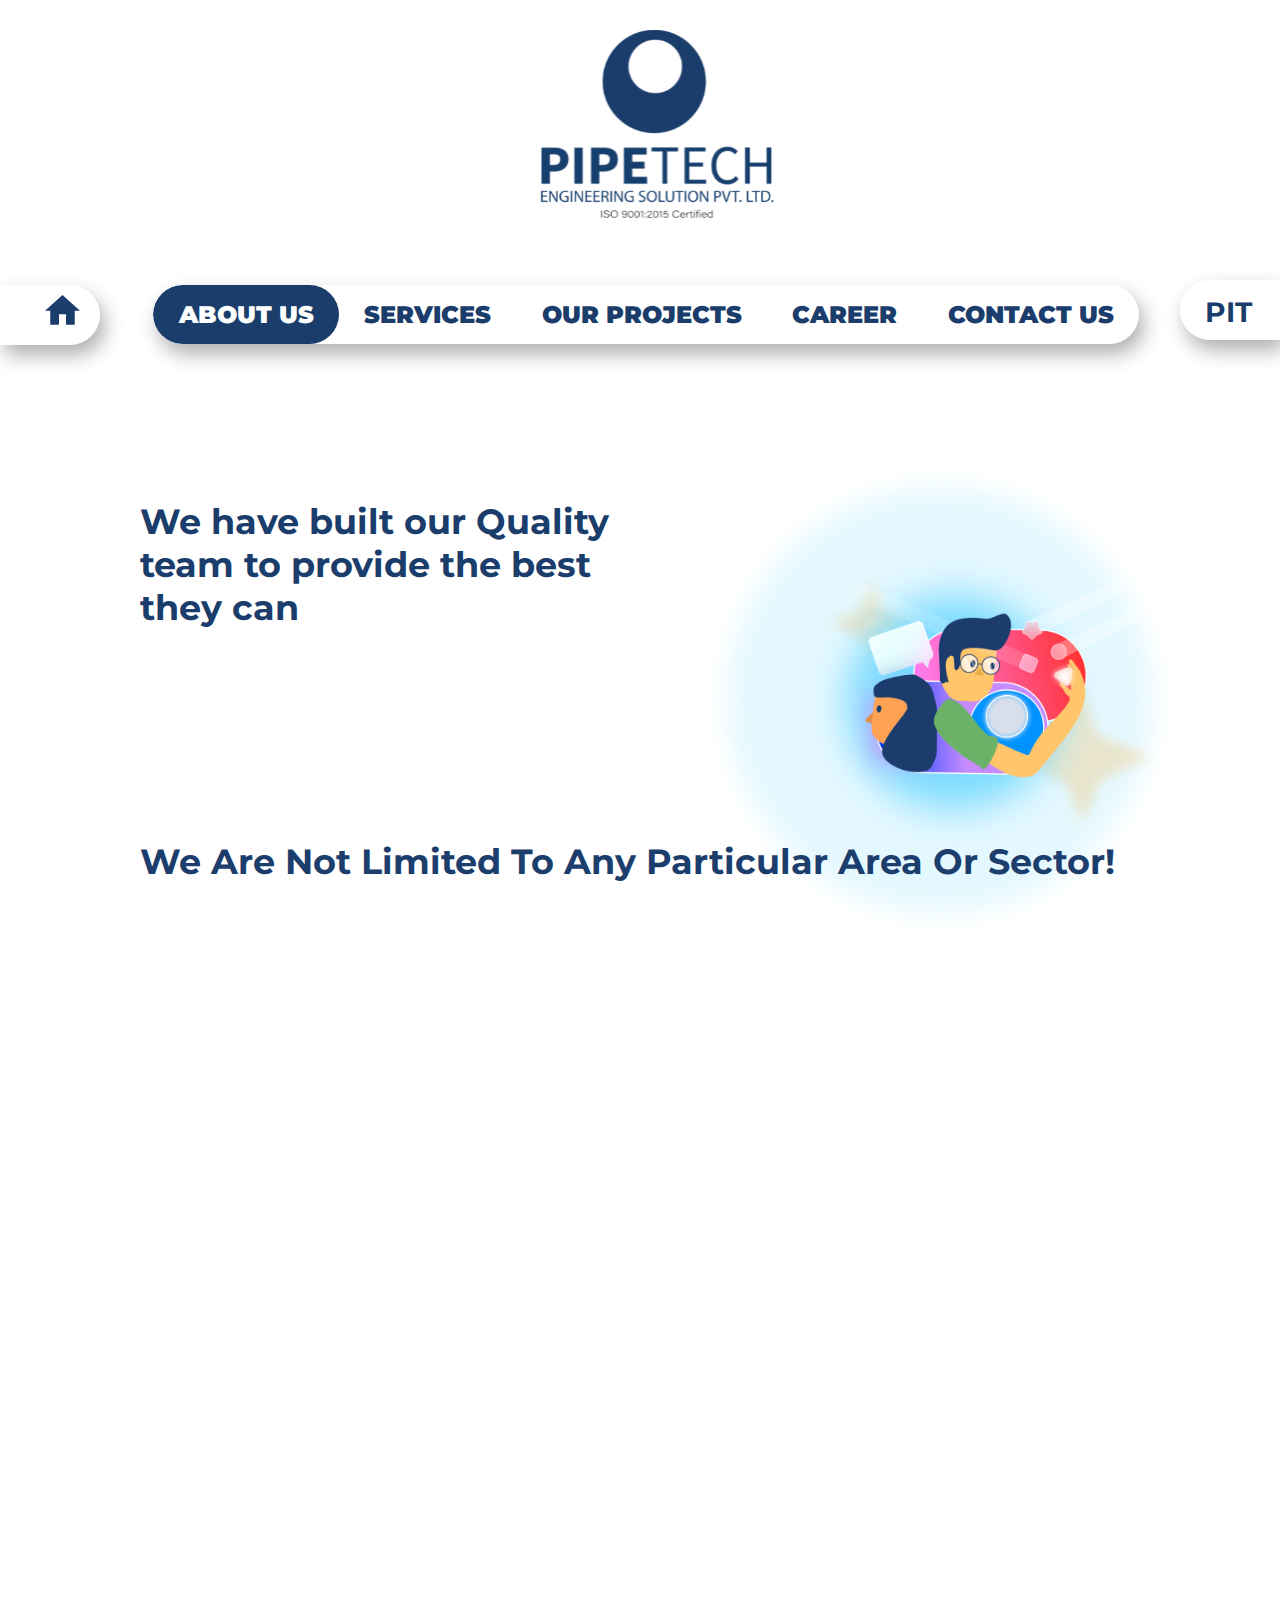
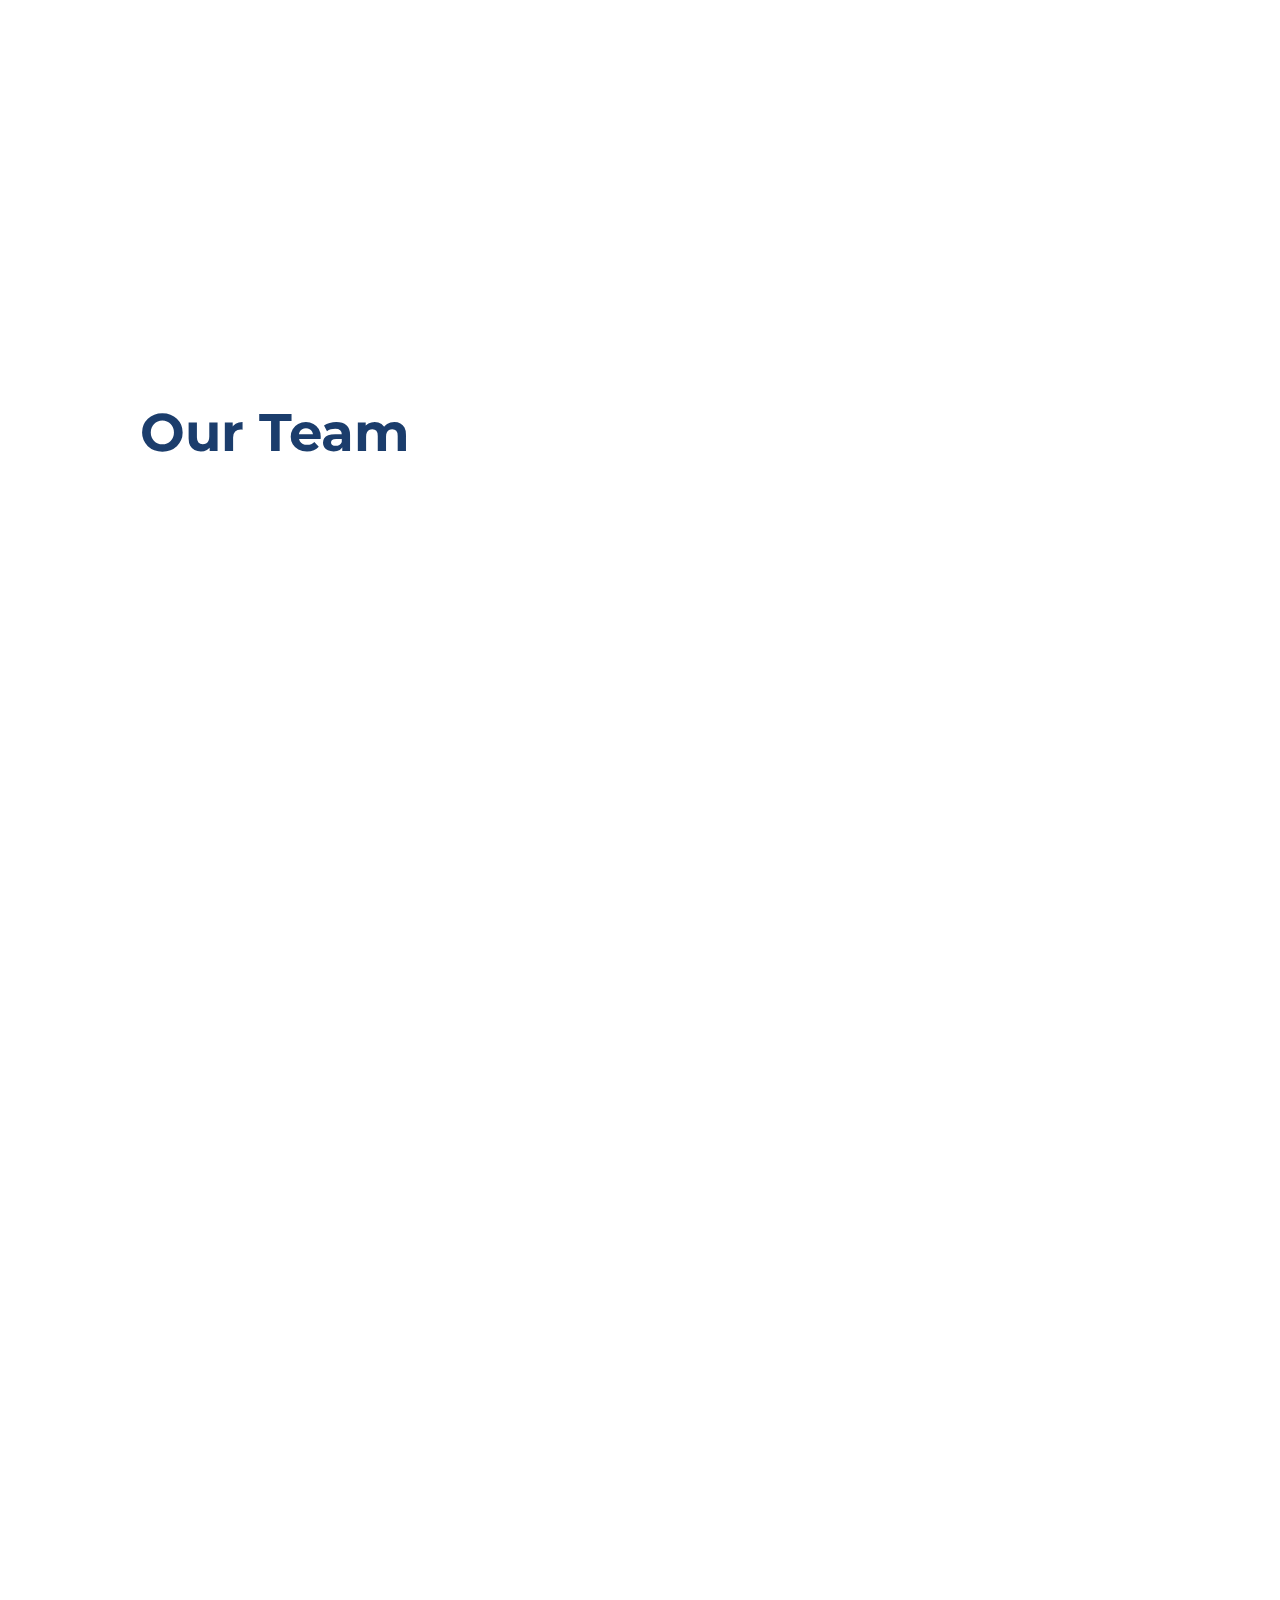
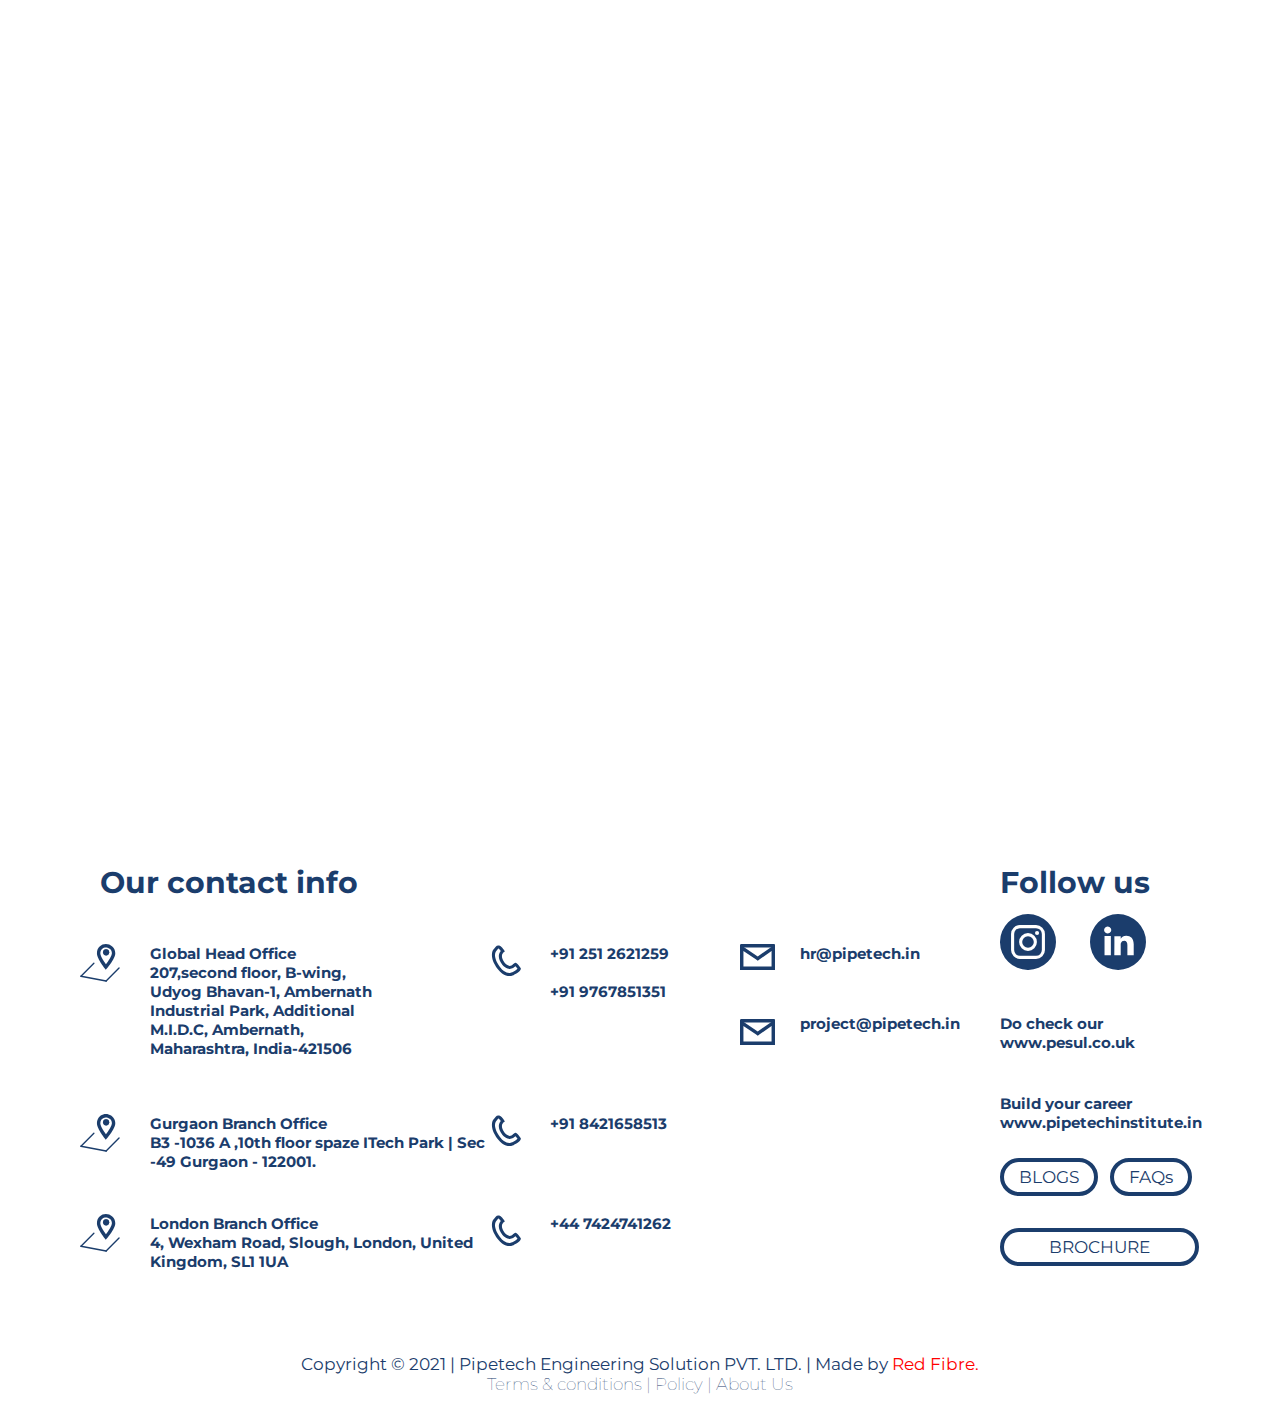
<file: about-us.html>
<!DOCTYPE html>
<html>
<head><meta charset="utf-8"><meta name="viewport" content="width=device-width, initial-scale=1.0"><meta name=”description” content="Get to know the team behind this incredible company!">
	<link href="/css/about%20us.css" rel="stylesheet" />
	 <link rel="stylesheet" href="css/footer.css">
	<link href="/js/animate.css" rel="stylesheet" />
	<link href="https://fonts.googleapis.com/css2?family=Montserrat&amp;display=swap" rel="stylesheet" />
	<link href="/media/mediaqabout.css" rel="stylesheet" />
	<title>About Us</title>
	<link href="/favicons/apple-touch-icon.png" rel="apple-touch-icon" sizes="180x180" />
	<link href="/favicons/favicon-32x32.png" rel="icon" sizes="32x32" type="image/png" />
	<link href="/favicons/favicon-16x16.png" rel="icon" sizes="16x16" type="image/png" />
	<link href="/favicons/site.webmanifest" rel="manifest" />
	<link color="#5bbad5" href="/favicons/safari-pinned-tab.svg" rel="mask-icon" />
	<link href="/favicons/favicon.ico" rel="shortcut icon" /><meta name="msapplication-TileColor" content="#2b5797"><meta name="msapplication-config" content="/favicons/browserconfig.xml"><meta name="theme-color" content="#ffffff">
	
	<!-- Global site tag (gtag.js) - Google Analytics -->
<script async src="https://www.googletagmanager.com/gtag/js?id=G-KGX04FSR1T"></script>
<script>
  window.dataLayer = window.dataLayer || [];
  function gtag(){dataLayer.push(arguments);}
  gtag('js', new Date());

  gtag('config', 'G-KGX04FSR1T');
</script>

<script type="application/ld+json">
{
  "@context": "https://schema.org/", 
  "@type": "BreadcrumbList", 
  "itemListElement": [{
    "@type": "ListItem", 
    "position": 1, 
    "name": "ABOUT US",
    "item": "https://www.pipetech.in/about-us.html"  
  },{
    "@type": "ListItem", 
    "position": 2, 
    "name": "SERVICES",
    "item": "https://www.pipetech.in/services.html"  
  },{
    "@type": "ListItem", 
    "position": 3, 
    "name": "OUR PROJECTS",
    "item": "https://www.pipetech.in/our-projects.html"  
  },{
    "@type": "ListItem", 
    "position": 4, 
    "name": "CAREER",
    "item": "https://www.pipetech.in/career.html"  
  },{
    "@type": "ListItem", 
    "position": 5, 
    "name": "CONTACT US",
    "item": "https://www.pipetech.in/contact-us.html"  
  }]
}
</script>
	
</head>
<body><home>
<div id="menu-bar">
<div class="menus">
<div id="menu" onclick="onClickMenu()">
<div class="bar" id="bar1"></div>

<div class="bar" id="bar2"></div>

<div class="bar" id="bar3"></div>
</div>
</div>

<ul class="navbar" id="navbar">
	<li><a class="active" href="/about-us.html">ABOUT US</a></li>
	<li><a href="/services.html">SERVICES</a></li>
	<li><a href="/our-projects.html">OUR PROJECTS</a></li>
	<li><a href="/career.html">CAREER</a></li>
	<li><a href="/contact-us.html">CONTACT US</a></li>
</ul>
</div>

<div class="menu-bg" id="menu-bg"></div>

<div class="logo"><img src="/pic/pipetech_full_logo.svg" alt="Pipetech Engineering Solution LTD." ></div>
<a href="https://www.pipetech.in/"> </a>

<div class="home"><a href="https://www.pipetech.in/"><svg class="home_1" viewbox="2 3 58.108 49.392"> <path d="M 25.24312400817871 52.39163970947266 L 25.24312400817871 34.95929718017578 L 36.86468887329102 34.95929718017578 L 36.86468887329102 52.39163970947266 L 51.39163970947266 52.39163970947266 L 51.39163970947266 29.14851379394531 L 60.10781097412109 29.14851379394531 L 31.05390357971191 3 L 2.000000238418579 29.14851379394531 L 10.71617221832275 29.14851379394531 L 10.71617221832275 52.39163970947266 L 25.24312400817871 52.39163970947266 Z" id="home_1"> </path></svg> </a></div>

 <div class="pit">
                    <a href="http://pipetechinstitute.in/" target="_blank"><h1>PIT</h1></a>
                </div>
</home>

<p></p>

<section>
<div id="We_have"><span>We have built our Quality team to provide the best they can</span></div>

<div id="graphic"><img alt="red fibre graphics" src="/pic/aboutus.png" /></div>

<div id="We_Are_Not_Limited_To_Any_Part"><span>We Are Not Limited To Any Particular Area Or Sector!</span></div>

<div class="key one">
<h2>Key Areas</h2>

<div class="column1"><span>Oil, Gas &amp; Energy<br />
LNG, Ports &amp; Terminals<br />
Refineries<br />
Fertilizers<br />
Drugs &amp; Chemicals<br />
Water Treatment<br />
Marine Engineering<br />
Solar Power<br/>
Hydrogen generation<br />
Food &amp; Bevarages<br />
Dental and Medical Equipment
</span></div>

<div class="column2"><span>Railways &amp; Infrastructures<br />
Petrochemical<br />
Nuclear<br />
Pharmaceuticals<br />
Paints &amp; Polymers<br />
HVAC<br />
Ship Building<br />
Carbon capture &amp; storage<br />
Power<br />
Research &amp; Development <br>
& many more
</span></div>


<!--<div class="column3"><span>-->
<!--Hydrogen generation<br />-->
<!--Food &amp; Bevarages<br />-->
<!--Power<br />-->
<!--Research &amp; Development<br />-->
<!-- </span></div>-->
</div>
</section>

<p></p>

<section>
<div class="team">
<h2>Our Team</h2>
</div>

<div class="ceo two"><img alt="Sumedh H. Bhawar" src="/pic/Sumedh%20H.%20Bhawar.jpg" />
<div id="Mr_Sumedh_H_Bhawar"><span>Mr. Sumedh H. Bhawar</span></div>

<div id="Founder"><span>Founder, CEO &amp; Chairman&nbsp;</span></div>
</div>

<div class="cofounder three"><img alt="Hiraman K Bhawar" src="/pic/Hiraman%20K%20Bhawar.jpg" />
<div id="Mr_Hiraman_K_Bhawar"><span>Mr. Hiraman K Bhawar</span></div>

<div id="Co-founder"><span>Co-founder, MD&nbsp;<br />
Proprietor - Pipetech Consultancy<br />
(Ultimate Inspiration to leading the Industry)</span></div>
</div>

<div class="grid-container">
    <div class="grid-item four"><img src="/pic/mrs__shaila_agale.png" alt="Mrs. Shaila Agale">
              <div class="name"><span>Mrs. Shaila Agale</span></div>
      <div class="post"><span>Managing Director</span></div>
        </div>
        
  <div class="grid-item five"><img src="/pic/T.N.%20Gopinath.png" alt="T.N. Gopinath"> 
      <div class="name"><span>Mr. T.N. Gopinath</span></div>
      <div class="post"><span>Technical Advisor</span></div>
        </div>
  <div class="grid-item six"><img src="/pic/Karuna%20Adhikari.jpg" alt="Karuna Adhikari">
     <div class="name"><span>Mrs. Karuna Adhikari</span></div>
      <div class="post">
		<span>Vice President- Pipetech Engineering Solution Pvt Ltd</span>
	</div>
        </div>
  <div class="grid-item seven"><img src="/pic/Mangala%20Bhawar%20Dhivar.jpg" alt="Mangala Bhawar Dhivar">
              <div class="name"><span></span>Mrs. Mangala Bhawar Dhivar</div>
      <div class="post"><span>HR Head</span></div>
        </div>  
  
  <!--<div class="grid-item eight"><img src="/pic/Dayanand%20Wasate.jpg" alt="Dayanand Wasate"> -->
  <!--            <div class="name"><span>Mr. Dayanand Wasate</span></div>-->
  <!--    <div class="post">-->
		<!--<span>Business Development Head (PAN World)</span></div>-->
  <!--      </div>-->
  
  <div class="grid-item eight"><img src="/pic/shrikant_Shelke.jpg" alt="Shrikant Shelke">
              <div class="name"><span>Mr. Shrikant Shelke</span></div>
      <div class="post">
		<span>Contract & Commercial Manager (CCM)</span></div>
        </div> 
</div>
</section>

<p></p>

<footer>
<div class="footer">
<div id="Our_contact_info"><span>Our contact info</span></div>

<div id="Follow_us"><span>Follow us</span>

<div class="insta"><a href="https://instagram.com/pipetech.official?igshid=ops6icxw7myl" target="_blank"><img alt="instagram" src="/pic/instagram.svg" /></a></div>

<div class="link"><a href="https://www.linkedin.com/company/pipetech-engineering-solution-pvt-ltd" target="_blank"><img alt="linkdIn" src="/pic/linkdIn.svg" /> </a></div>
</div>

	<div id="Global_Head_Office_207second_f">
	<a href="https://goo.gl/maps/SRLBb93qn6zYeJan9" target="_blank"><span>Global Head Office</span><br><span>207,second floor, B-wing, Udyog Bhavan-1, Ambernath Industrial Park, Additional M.I.D.C, Ambernath, Maharashtra, India-421506</span><a/>
        <div class="contact">
        <img src="pic/location.svg" alt="location">
        </div>
	</div>
<div id="_hrpipetechin"><a href="mailto:hr@pipetech.in"><span>hr@pipetech.in</span></a>

<div class="con"><img alt="message" src="/pic/message.svg" /></div>
</div>

<div id="chamanpreetspipetechin_manmeet"><a href="mailto:project@pipetech.in">project@pipetech.in</a>

<div class="con2"><img alt="message" src="/pic/message.svg" /></div>
</div>

<div id="number1"><a href="tel: +91 251 2621259"><span>+91 251 2621259 </span></a><br><br><a href="tel: +91 9767851351"><span> +91 9767851351 </span></a>

<div class="num1"><img alt="call" src="/pic/call.svg" /></div>
</div>

<div id="number2"><a href="tel:+91 8421658513">	<span>+91 8421658513</span></a>

<div class="num1"><img alt="call" src="/pic/call.svg" /></div>
</div>

<div id="number3"><a href="tel: +44 7424741262"><span>+44 7424741262</span></a>

<div class="num1"><img alt="call" src="/pic/call.svg" /></div>
</div>

<div id="Gurgaon_Branch_Office_B3_-424_"><span>Gurgaon Branch Office</span><br><span>B3 -1036 A ,10th floor spaze ITech Park | Sec -49 Gurgaon - 122001.</span>

<div class="contact2"><img alt="location" src="/pic/location.svg" /></div>
</div>

<div id="londonaddress"><span>London Branch Office </span><br />
<span>4, Wexham Road, Slough, London, United Kingdom, SL1 1UA</span>

<div class="contact2"><img alt="location" src="/pic/location.svg" /></div>
</div>

<div id="pesul"><span>Do check our</span><br />
<a href="https://www.pesul.co.uk/" target="_blank"><span>www.pesul.co.uk</span></a></div>

<div id="pitt"><span>Build your career</span><br />
<a href="http://pipetechinstitute.in/" target="_blank"><span>www.pipetechinstitute.in</span></a></div>
<div id="brochure">
            <br><a href="Pipetech%20PDF.pdf" target="_blank"><p>BROCHURE</p></a></div>
                <div id="blogs">
            <br><a href="/blogs" target="_blank"><p>BLOGS</p></a></div>
<div id="faq">
            <br><a href="https://blogs.pipetech.in/faq"><p>FAQs</p></a></div>
<div class="rights">
<p>Copyright &copy; 2021 | Pipetech Engineering Solution PVT. LTD. | Made by <mark><a href="https://redfibre.in/" target="_blank">Red Fibre.</a></mark></p>
<p1><a href="/terms-and-condition" target="_blank">Terms & conditions </a>|<a href="/privacy-policy" target="_blank"> Policy </a>|<a href="/about_us" target="_blank"> About Us</a></p1>
</div>
</div>

<script type="application/ld+json">
{
  "@context": "https://schema.org",
  "@type": "Corporation",
  "name": "PIPETECH",
  "url": "https://www.pipetech.in/",
  "logo": "https://www.pipetech.in/pic/pipetech_full_logo.svg",
  "contactPoint": {
    "@type": "ContactPoint",
    "telephone": "912512621259",
    "contactType": "customer service",
    "areaServed": "IN",
    "availableLanguage": "en"
  },
  "sameAs": [
    "https://www.instagram.com/pipetech.official/?igshid=ops6icxw7myl",
    "https://www.linkedin.com/company/pipetech-engineering-solution-pvt-ltd/"
  ]
}
</script>

</footer>

<p><script src="https://ajax.googleapis.com/ajax/libs/jquery/3.5.1/jquery.min.js"></script><script src="/js/jquery.waypoints.min.js"></script><script src="/js/aboutus.js"></script></p>
</body>
</html>
</file>
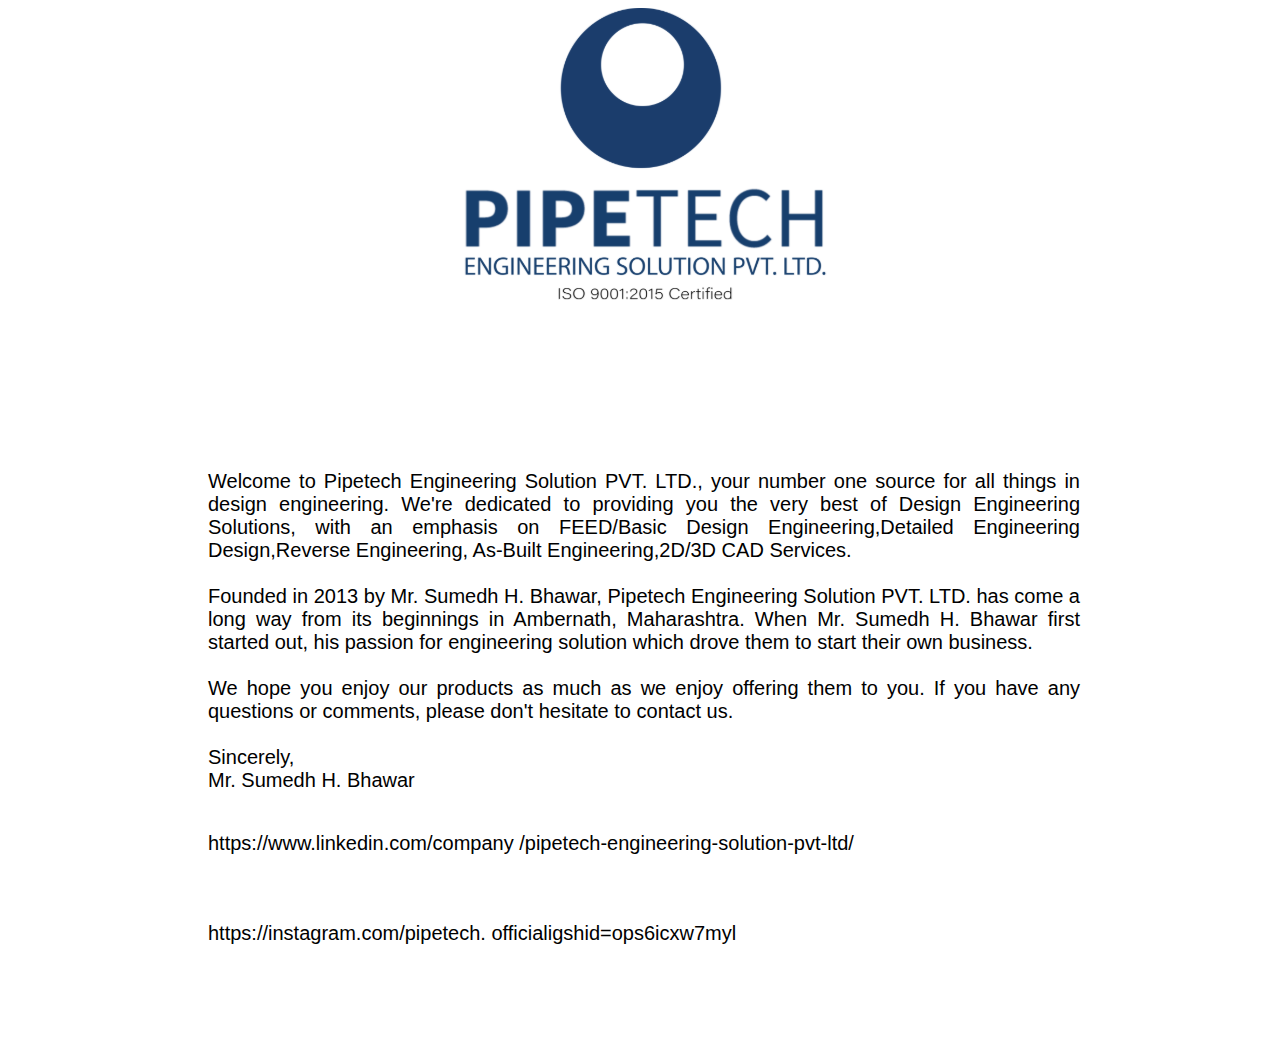
<file: about_us.html>
<!DOCTYPE html>
<html lang="en">
<head>
    <meta charset="UTF-8">
    <meta http-equiv="X-UA-Compatible" content="IE=edge">
    <meta name="viewport" content="width=device-width, initial-scale=1.0">
    <title>about us pipetech</title>
    <style>
        .logo{
            text-align: center;
        }
        .html {
            margin: 0px 200px;
            text-align: justify;
            position: absolute;
            top: 450px;
            padding-bottom: 100px;
            font-family: 'Roboto', sans-serif;
        }

        .html {
            background-color: #fff;
            font-size: 20px;
            text-rendering: optimizeLegibility;
        }
        
        .html p1 a{
            position: absolute;
            margin-top: 20px;
            text-decoration: none;
            color: black;
        }
        
            .html p2 a{
            position: absolute;
            margin-top: 110px;
            text-decoration: none;
            color: black;
                padding-bottom: 100px;
        }
        
        
          .html a:hover{
            transform: scale(1.1);
        }
        @media only screen and (max-device-width : 480px) {
            .html {
                margin: 0px 20px;
                text-align: justify;
                position: absolute;
                font-size: 18px;
                top: 250px;
                padding-bottom: 100px;
            }


            .logo img {
                width: 150px;
                position: absolute;
                left: 50%;
                transform: translateX(-50%);
                margin-top: 50px;
            }
            
        }

        @media only screen and (min-device-width: 480px) and (max-device-width : 1024px) {
            .html {
                margin: 0px 90px;
                text-align: justify;
                position: absolute;
                font-size: 17px;
                top: 300px;
                padding-bottom: 100px;
            }

            .logo img {
                width: 250px;
                position: absolute;
                left: 50%;
                transform: translateX(-50%);
                margin-top: 50px;

            }
        }
    </style>
</head>
<body>
    <div class="logo">
        <img src="/pic/pipetech_full_logo.svg" alt="pipetech">
    </div>
    <div class="html"> 
        <p>Welcome to Pipetech Engineering Solution PVT. LTD., your number one source for
            all things in design engineering. We're dedicated to providing you the very best of
            Design Engineering
            Solutions, with an emphasis on FEED/Basic Design
            Engineering,Detailed Engineering
            Design,Reverse Engineering, As-Built
            Engineering,2D/3D CAD Services. <br><br> Founded in 2013 by Mr. Sumedh H. Bhawar, Pipetech
            Engineering Solution PVT. LTD. has come a long way from its beginnings in Ambernath, Maharashtra. When Mr. Sumedh H. Bhawar first started out, his
            passion for engineering solution which drove them to start their own business. <br><br>We hope you enjoy our products as much as we enjoy offering them to you. If you
            have any questions or comments, please don't hesitate to contact us. <br><br>Sincerely, <br>Mr. Sumedh H. Bhawar</p>
       <p1><a href="https://www.linkedin.com/company/pipetech-engineering-solution-pvt-ltd/" target="_blank">https://www.linkedin.com/company /pipetech-engineering-solution-pvt-ltd/</a></p1>
        <p2><a href="https://instagram.com/pipetech.officialigshid=ops6icxw7myl" target="_blank">https://instagram.com/pipetech. officialigshid=ops6icxw7myl</a></p2>
    </div>
</body>
</html>
</file>
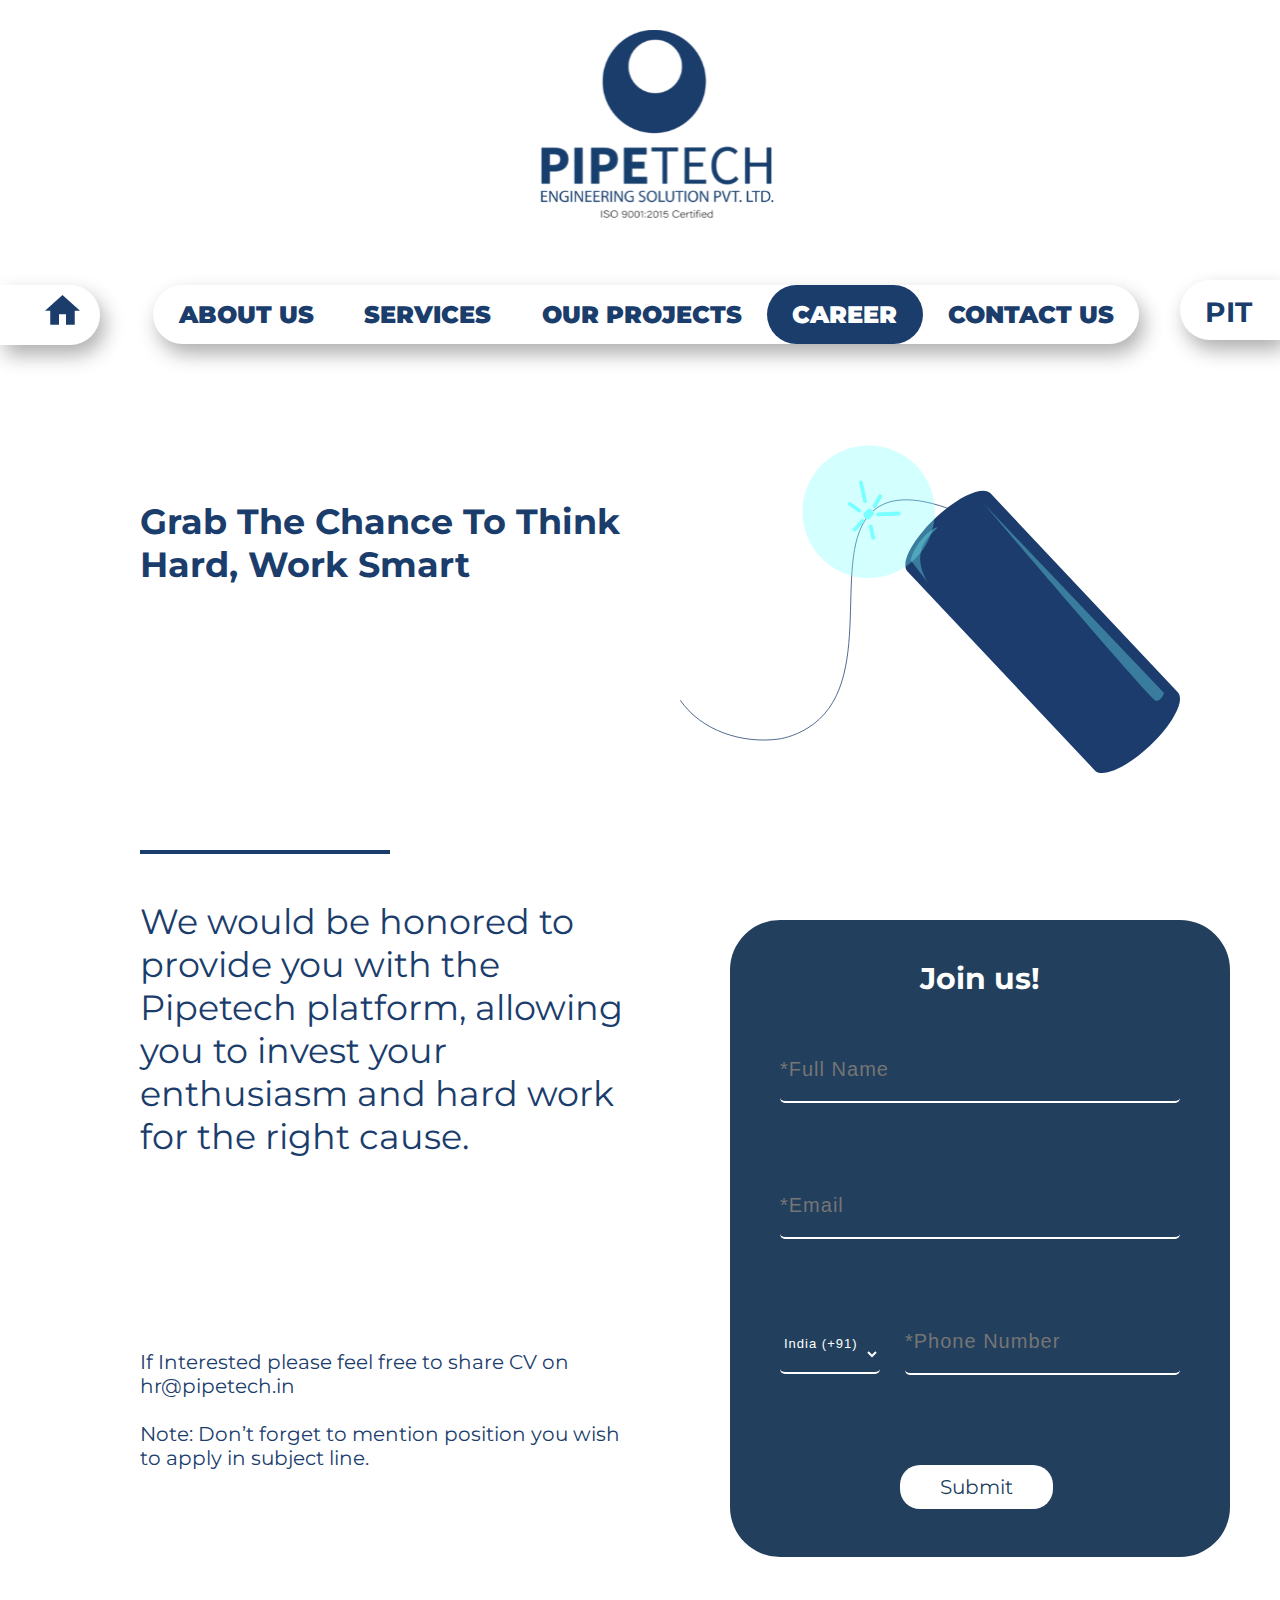
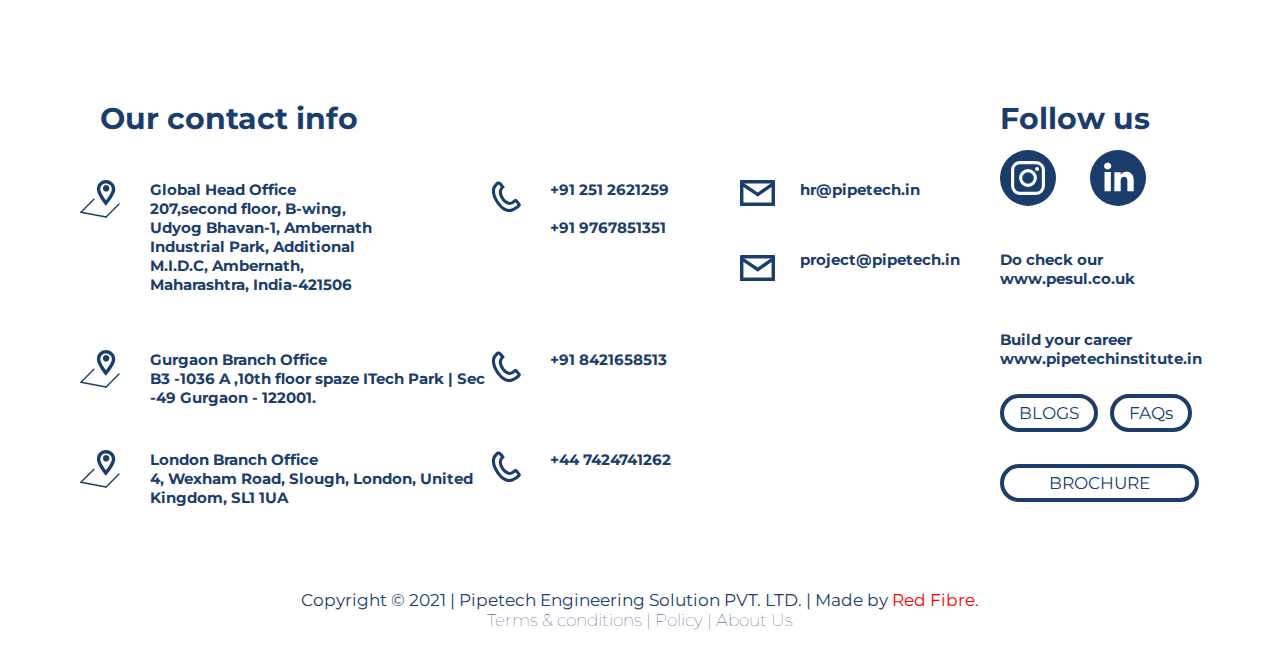
<file: career.html>
<!DOCTYPE html>
<html>
<head>
    
        <!-- Global site tag (gtag.js) - Google Analytics -->
<script async src="https://www.googletagmanager.com/gtag/js?id=G-KGX04FSR1T"></script>
<script>
  window.dataLayer = window.dataLayer || [];
  function gtag(){dataLayer.push(arguments);}
  gtag('js', new Date());

  gtag('config', 'G-KGX04FSR1T');
</script>

<script type="application/ld+json">
{
  "@context": "https://schema.org/", 
  "@type": "BreadcrumbList", 
  "itemListElement": [{
    "@type": "ListItem", 
    "position": 1, 
    "name": "ABOUT US",
    "item": "https://www.pipetech.in/about-us.html"  
  },{
    "@type": "ListItem", 
    "position": 2, 
    "name": "SERVICES",
    "item": "https://www.pipetech.in/services.html"  
  },{
    "@type": "ListItem", 
    "position": 3, 
    "name": "OUR PROJECTS",
    "item": "https://www.pipetech.in/our-projects.html"  
  },{
    "@type": "ListItem", 
    "position": 4, 
    "name": "CAREER",
    "item": "https://www.pipetech.in/career.html"  
  },{
    "@type": "ListItem", 
    "position": 5, 
    "name": "CONTACT US",
    "item": "https://www.pipetech.in/contact-us.html"  
  }]
}
</script>

    
    <meta charset="utf-8">
    <meta name="viewport" content="width=device-width, initial-scale=1.0">
            <meta name=”description” content="Get a chance to surprise us using your skills.">

    
    <link rel="stylesheet" href="/css/career.css">
     <link rel="stylesheet" href="css/footer.css">
    <link rel="stylesheet" href="/media/mediaqcareer.css">
    <link href="https://fonts.googleapis.com/css2?family=Montserrat&display=swap" rel="stylesheet">
    <title>Career</title>
    
<link rel="apple-touch-icon" sizes="180x180"
 href="favicons/apple-touch-icon.png">
<link rel="icon" type="image/png" sizes="32x32" href="favicons/favicon-32x32.png">
<link rel="icon" type="image/png" sizes="16x16" href="favicons/favicon-16x16.png">
<link rel="manifest" href="favicons/site.webmanifest">
<link rel="mask-icon" href="favicons/safari-pinned-tab.svg" color="#5bbad5">
<link rel="shortcut icon" href="favicons/favicon.ico">
<meta name="msapplication-TileColor" content="#2b5797">
<meta name="msapplication-config" content="favicons/browserconfig.xml">
<meta name="theme-color" content="#ffffff">

    
</head>
    <body>
        <home>
           <div id="menu-bar">
    <div class="menus">
			<div id="menu" onclick="onClickMenu()">
				<div id="bar1" class="bar"></div>
				<div id="bar2" class="bar"></div>
				<div id="bar3" class="bar"></div>
			</div>
    </div>
			<ul class="navbar" id="navbar">
				<li><a  href="/about-us.html">ABOUT US</a></li>
               <li><a  href="/services.html">SERVICES</a></li>
               <li><a href="/our-projects.html">OUR PROJECTS</a></li> 
               <li><a class="active" href="/career.html">CAREER</a></li> 
               <li><a href="/contact-us.html">CONTACT US</a></li> 
			</ul>
		</div>
		<div class="menu-bg" id="menu-bg"></div>
            <div class="logo" >
            <img src="/pic/pipetech_full_logo.svg "  alt="Pipetech Engineering Solution LTD.">
            </div>
               <a href="/index.html"> <div class="home">
             		<svg class="home_1" viewBox="2 3 58.108 49.392">
				<path id="home_1" d="M 25.24312400817871 52.39163970947266 L 25.24312400817871 34.95929718017578 L 36.86468887329102 34.95929718017578 L 36.86468887329102 52.39163970947266 L 51.39163970947266 52.39163970947266 L 51.39163970947266 29.14851379394531 L 60.10781097412109 29.14851379394531 L 31.05390357971191 3 L 2.000000238418579 29.14851379394531 L 10.71617221832275 29.14851379394531 L 10.71617221832275 52.39163970947266 L 25.24312400817871 52.39163970947266 Z">
                    </path></svg>
                </div></a>
               <div class="pit">
                    <a href="http://pipetechinstitute.in/" target="_blank"><h1>PIT</h1></a>
                </div>
        </home>
        <section>
             <div id="think">
		<span>Grab The Chance To Think Hard, Work Smart</span>
        </div>
            <div class="red2">
        <img src="/pic/red_fibre_5.svg" alt="red fibre graphics"> 
             </div>
        </section>
         <section id="contact" class="cont">
                    <div class="container" data-aos="fade-up">
              
                      <div class="section-title">
                        <h2>Join us!</h2>
                      </div>
                      <div class="container">
                        <form method="post" action="join.php">
                        <div class="firstname">
                          <label for="fname"></label>
                          <input type="text" id="fname" name="firstname" placeholder="*Full Name">
                        </div>
                            <div class="email">
                          <label for="email"></label>
                          <input type="text" id="email" name="email" placeholder="*Email">
                               </div>
                         <div class="code">
                            <label for="country"></label>
                          <select name="countryCode" id="">
                            <option data-countryCode="IN" value="91"Selected>India (+91)</option>
                            <optgroup label="Other countries">
                                <option data-countryCode="DZ" value="213">Algeria (+213)</option>
                                <option data-countryCode="AD" value="376">Andorra (+376)</option>
                                <option data-countryCode="AO" value="244">Angola (+244)</option>
                                <option data-countryCode="AI" value="1264">Anguilla (+1264)</option>
                                <option data-countryCode="AG" value="1268">Antigua &amp; Barbuda (+1268)</option>
                                <option data-countryCode="AR" value="54">Argentina (+54)</option>
                                <option data-countryCode="AM" value="374">Armenia (+374)</option>
                                <option data-countryCode="AW" value="297">Aruba (+297)</option>
                                <option data-countryCode="AU" value="61">Australia (+61)</option>
                                <option data-countryCode="AT" value="43">Austria (+43)</option>
                                <option data-countryCode="AZ" value="994">Azerbaijan (+994)</option>
                                <option data-countryCode="BS" value="1242">Bahamas (+1242)</option>
                                <option data-countryCode="BH" value="973">Bahrain (+973)</option>
                                <option data-countryCode="BD" value="880">Bangladesh (+880)</option>
                                <option data-countryCode="BB" value="1246">Barbados (+1246)</option>
                                <option data-countryCode="BY" value="375">Belarus (+375)</option>
                                <option data-countryCode="BE" value="32">Belgium (+32)</option>
                                <option data-countryCode="BZ" value="501">Belize (+501)</option>
                                <option data-countryCode="BJ" value="229">Benin (+229)</option>
                                <option data-countryCode="BM" value="1441">Bermuda (+1441)</option>
                                <option data-countryCode="BT" value="975">Bhutan (+975)</option>
                                <option data-countryCode="BO" value="591">Bolivia (+591)</option>
                                <option data-countryCode="BA" value="387">Bosnia Herzegovina (+387)</option>
                                <option data-countryCode="BW" value="267">Botswana (+267)</option>
                                <option data-countryCode="BR" value="55">Brazil (+55)</option>
                                <option data-countryCode="BN" value="673">Brunei (+673)</option>
                                <option data-countryCode="BG" value="359">Bulgaria (+359)</option>
                                <option data-countryCode="BF" value="226">Burkina Faso (+226)</option>
                                <option data-countryCode="BI" value="257">Burundi (+257)</option>
                                <option data-countryCode="KH" value="855">Cambodia (+855)</option>
                                <option data-countryCode="CM" value="237">Cameroon (+237)</option>
                                <option data-countryCode="CA" value="1">Canada (+1)</option>
                                <option data-countryCode="CV" value="238">Cape Verde Islands (+238)</option>
                                <option data-countryCode="KY" value="1345">Cayman Islands (+1345)</option>
                                <option data-countryCode="CF" value="236">Central African Republic (+236)</option>
                                <option data-countryCode="CL" value="56">Chile (+56)</option>
                                <option data-countryCode="CN" value="86">China (+86)</option>
                                <option data-countryCode="CO" value="57">Colombia (+57)</option>
                                <option data-countryCode="KM" value="269">Comoros (+269)</option>
                                <option data-countryCode="CG" value="242">Congo (+242)</option>
                                <option data-countryCode="CK" value="682">Cook Islands (+682)</option>
                                <option data-countryCode="CR" value="506">Costa Rica (+506)</option>
                                <option data-countryCode="HR" value="385">Croatia (+385)</option>
                                <option data-countryCode="CU" value="53">Cuba (+53)</option>
                                <option data-countryCode="CY" value="90392">Cyprus North (+90392)</option>
                                <option data-countryCode="CY" value="357">Cyprus South (+357)</option>
                                <option data-countryCode="CZ" value="42">Czech Republic (+42)</option>
                                <option data-countryCode="DK" value="45">Denmark (+45)</option>
                                <option data-countryCode="DJ" value="253">Djibouti (+253)</option>
                                <option data-countryCode="DM" value="1809">Dominica (+1809)</option>
                                <option data-countryCode="DO" value="1809">Dominican Republic (+1809)</option>
                                <option data-countryCode="EC" value="593">Ecuador (+593)</option>
                                <option data-countryCode="EG" value="20">Egypt (+20)</option>
                                <option data-countryCode="SV" value="503">El Salvador (+503)</option>
                                <option data-countryCode="GQ" value="240">Equatorial Guinea (+240)</option>
                                <option data-countryCode="ER" value="291">Eritrea (+291)</option>
                                <option data-countryCode="EE" value="372">Estonia (+372)</option>
                                <option data-countryCode="ET" value="251">Ethiopia (+251)</option>
                                <option data-countryCode="FK" value="500">Falkland Islands (+500)</option>
                                <option data-countryCode="FO" value="298">Faroe Islands (+298)</option>
                                <option data-countryCode="FJ" value="679">Fiji (+679)</option>
                                <option data-countryCode="FI" value="358">Finland (+358)</option>
                                <option data-countryCode="FR" value="33">France (+33)</option>
                                <option data-countryCode="GF" value="594">French Guiana (+594)</option>
                                <option data-countryCode="PF" value="689">French Polynesia (+689)</option>
                                <option data-countryCode="GA" value="241">Gabon (+241)</option>
                                <option data-countryCode="GM" value="220">Gambia (+220)</option>
                                <option data-countryCode="GE" value="7880">Georgia (+7880)</option>
                                <option data-countryCode="DE" value="49">Germany (+49)</option>
                                <option data-countryCode="GH" value="233">Ghana (+233)</option>
                                <option data-countryCode="GI" value="350">Gibraltar (+350)</option>
                                <option data-countryCode="GR" value="30">Greece (+30)</option>
                                <option data-countryCode="GL" value="299">Greenland (+299)</option>
                                <option data-countryCode="GD" value="1473">Grenada (+1473)</option>
                                <option data-countryCode="GP" value="590">Guadeloupe (+590)</option>
                                <option data-countryCode="GU" value="671">Guam (+671)</option>
                                <option data-countryCode="GT" value="502">Guatemala (+502)</option>
                                <option data-countryCode="GN" value="224">Guinea (+224)</option>
                                <option data-countryCode="GW" value="245">Guinea - Bissau (+245)</option>
                                <option data-countryCode="GY" value="592">Guyana (+592)</option>
                                <option data-countryCode="HT" value="509">Haiti (+509)</option>
                                <option data-countryCode="HN" value="504">Honduras (+504)</option>
                                <option data-countryCode="HK" value="852">Hong Kong (+852)</option>
                                <option data-countryCode="HU" value="36">Hungary (+36)</option>
                                <option data-countryCode="IS" value="354">Iceland (+354)</option>
                                <option data-countryCode="ID" value="62">Indonesia (+62)</option>
                                <option data-countryCode="IR" value="98">Iran (+98)</option>
                                <option data-countryCode="IQ" value="964">Iraq (+964)</option>
                                <option data-countryCode="IE" value="353">Ireland (+353)</option>
                                <option data-countryCode="IL" value="972">Israel (+972)</option>
                                <option data-countryCode="IT" value="39">Italy (+39)</option>
                                <option data-countryCode="JM" value="1876">Jamaica (+1876)</option>
                                <option data-countryCode="JP" value="81">Japan (+81)</option>
                                <option data-countryCode="JO" value="962">Jordan (+962)</option>
                                <option data-countryCode="KZ" value="7">Kazakhstan (+7)</option>
                                <option data-countryCode="KE" value="254">Kenya (+254)</option>
                                <option data-countryCode="KI" value="686">Kiribati (+686)</option>
                                <option data-countryCode="KP" value="850">Korea North (+850)</option>
                                <option data-countryCode="KR" value="82">Korea South (+82)</option>
                                <option data-countryCode="KW" value="965">Kuwait (+965)</option>
                                <option data-countryCode="KG" value="996">Kyrgyzstan (+996)</option>
                                <option data-countryCode="LA" value="856">Laos (+856)</option>
                                <option data-countryCode="LV" value="371">Latvia (+371)</option>
                                <option data-countryCode="LB" value="961">Lebanon (+961)</option>
                                <option data-countryCode="LS" value="266">Lesotho (+266)</option>
                                <option data-countryCode="LR" value="231">Liberia (+231)</option>
                                <option data-countryCode="LY" value="218">Libya (+218)</option>
                                <option data-countryCode="LI" value="417">Liechtenstein (+417)</option>
                                <option data-countryCode="LT" value="370">Lithuania (+370)</option>
                                <option data-countryCode="LU" value="352">Luxembourg (+352)</option>
                                <option data-countryCode="MO" value="853">Macao (+853)</option>
                                <option data-countryCode="MK" value="389">Macedonia (+389)</option>
                                <option data-countryCode="MG" value="261">Madagascar (+261)</option>
                                <option data-countryCode="MW" value="265">Malawi (+265)</option>
                                <option data-countryCode="MY" value="60">Malaysia (+60)</option>
                                <option data-countryCode="MV" value="960">Maldives (+960)</option>
                                <option data-countryCode="ML" value="223">Mali (+223)</option>
                                <option data-countryCode="MT" value="356">Malta (+356)</option>
                                <option data-countryCode="MH" value="692">Marshall Islands (+692)</option>
                                <option data-countryCode="MQ" value="596">Martinique (+596)</option>
                                <option data-countryCode="MR" value="222">Mauritania (+222)</option>
                                <option data-countryCode="YT" value="269">Mayotte (+269)</option>
                                <option data-countryCode="MX" value="52">Mexico (+52)</option>
                                <option data-countryCode="FM" value="691">Micronesia (+691)</option>
                                <option data-countryCode="MD" value="373">Moldova (+373)</option>
                                <option data-countryCode="MC" value="377">Monaco (+377)</option>
                                <option data-countryCode="MN" value="976">Mongolia (+976)</option>
                                <option data-countryCode="MS" value="1664">Montserrat (+1664)</option>
                                <option data-countryCode="MA" value="212">Morocco (+212)</option>
                                <option data-countryCode="MZ" value="258">Mozambique (+258)</option>
                                <option data-countryCode="MN" value="95">Myanmar (+95)</option>
                                <option data-countryCode="NA" value="264">Namibia (+264)</option>
                                <option data-countryCode="NR" value="674">Nauru (+674)</option>
                                <option data-countryCode="NP" value="977">Nepal (+977)</option>
                                <option data-countryCode="NL" value="31">Netherlands (+31)</option>
                                <option data-countryCode="NC" value="687">New Caledonia (+687)</option>
                                <option data-countryCode="NZ" value="64">New Zealand (+64)</option>
                                <option data-countryCode="NI" value="505">Nicaragua (+505)</option>
                                <option data-countryCode="NE" value="227">Niger (+227)</option>
                                <option data-countryCode="NG" value="234">Nigeria (+234)</option>
                                <option data-countryCode="NU" value="683">Niue (+683)</option>
                                <option data-countryCode="NF" value="672">Norfolk Islands (+672)</option>
                                <option data-countryCode="NP" value="670">Northern Marianas (+670)</option>
                                <option data-countryCode="NO" value="47">Norway (+47)</option>
                                <option data-countryCode="OM" value="968">Oman (+968)</option>
                                <option data-countryCode="PW" value="680">Palau (+680)</option>
                                <option data-countryCode="PA" value="507">Panama (+507)</option>
                                <option data-countryCode="PG" value="675">Papua New Guinea (+675)</option>
                                <option data-countryCode="PY" value="595">Paraguay (+595)</option>
                                <option data-countryCode="PE" value="51">Peru (+51)</option>
                                <option data-countryCode="PH" value="63">Philippines (+63)</option>
                                <option data-countryCode="PL" value="48">Poland (+48)</option>
                                <option data-countryCode="PT" value="351">Portugal (+351)</option>
                                <option data-countryCode="PR" value="1787">Puerto Rico (+1787)</option>
                                <option data-countryCode="QA" value="974">Qatar (+974)</option>
                                <option data-countryCode="RE" value="262">Reunion (+262)</option>
                                <option data-countryCode="RO" value="40">Romania (+40)</option>
                                <option data-countryCode="RU" value="7">Russia (+7)</option>
                                <option data-countryCode="RW" value="250">Rwanda (+250)</option>
                                <option data-countryCode="SM" value="378">San Marino (+378)</option>
                                <option data-countryCode="ST" value="239">Sao Tome &amp; Principe (+239)</option>
                                <option data-countryCode="SA" value="966">Saudi Arabia (+966)</option>
                                <option data-countryCode="SN" value="221">Senegal (+221)</option>
                                <option data-countryCode="CS" value="381">Serbia (+381)</option>
                                <option data-countryCode="SC" value="248">Seychelles (+248)</option>
                                <option data-countryCode="SL" value="232">Sierra Leone (+232)</option>
                                <option data-countryCode="SG" value="65">Singapore (+65)</option>
                                <option data-countryCode="SK" value="421">Slovak Republic (+421)</option>
                                <option data-countryCode="SI" value="386">Slovenia (+386)</option>
                                <option data-countryCode="SB" value="677">Solomon Islands (+677)</option>
                                <option data-countryCode="SO" value="252">Somalia (+252)</option>
                                <option data-countryCode="ZA" value="27">South Africa (+27)</option>
                                <option data-countryCode="ES" value="34">Spain (+34)</option>
                                <option data-countryCode="LK" value="94">Sri Lanka (+94)</option>
                                <option data-countryCode="SH" value="290">St. Helena (+290)</option>
                                <option data-countryCode="KN" value="1869">St. Kitts (+1869)</option>
                                <option data-countryCode="SC" value="1758">St. Lucia (+1758)</option>
                                <option data-countryCode="SD" value="249">Sudan (+249)</option>
                                <option data-countryCode="SR" value="597">Suriname (+597)</option>
                                <option data-countryCode="SZ" value="268">Swaziland (+268)</option>
                                <option data-countryCode="SE" value="46">Sweden (+46)</option>
                                <option data-countryCode="CH" value="41">Switzerland (+41)</option>
                                <option data-countryCode="SI" value="963">Syria (+963)</option>
                                <option data-countryCode="TW" value="886">Taiwan (+886)</option>
                                <option data-countryCode="TJ" value="7">Tajikstan (+7)</option>
                                <option data-countryCode="TH" value="66">Thailand (+66)</option>
                                <option data-countryCode="TG" value="228">Togo (+228)</option>
                                <option data-countryCode="TO" value="676">Tonga (+676)</option>
                                <option data-countryCode="TT" value="1868">Trinidad &amp; Tobago (+1868)</option>
                                <option data-countryCode="TN" value="216">Tunisia (+216)</option>
                                <option data-countryCode="TR" value="90">Turkey (+90)</option>
                                <option data-countryCode="TM" value="7">Turkmenistan (+7)</option>
                                <option data-countryCode="TM" value="993">Turkmenistan (+993)</option>
                                <option data-countryCode="TC" value="1649">Turks &amp; Caicos Islands (+1649)</option>
                                <option data-countryCode="TV" value="688">Tuvalu (+688)</option>
                                <option data-countryCode="UG" value="256">Uganda (+256)</option>
                                <option data-countryCode="GB" value="44">UK (+44)</option>
                                <option data-countryCode="UA" value="380">Ukraine (+380)</option>
                                <option data-countryCode="AE" value="971">United Arab Emirates (+971)</option>
                                <option data-countryCode="UY" value="598">Uruguay (+598)</option>
                                <option data-countryCode="US" value="1">USA (+1)</option>
                                <option data-countryCode="UZ" value="7">Uzbekistan (+7)</option>
                                <option data-countryCode="VU" value="678">Vanuatu (+678)</option>
                                <option data-countryCode="VA" value="379">Vatican City (+379)</option>
                                <option data-countryCode="VE" value="58">Venezuela (+58)</option>
                                <option data-countryCode="VN" value="84">Vietnam (+84)</option>
                                <option data-countryCode="VG" value="84">Virgin Islands - British (+1284)</option>
                                <option data-countryCode="VI" value="84">Virgin Islands - US (+1340)</option>
                                <option data-countryCode="WF" value="681">Wallis &amp; Futuna (+681)</option>
                                <option data-countryCode="YE" value="969">Yemen (North)(+969)</option>
                                <option data-countryCode="YE" value="967">Yemen (South)(+967)</option>
                                <option data-countryCode="ZM" value="260">Zambia (+260)</option>
                                <option data-countryCode="ZW" value="263">Zimbabwe (+263)</option>
                            </optgroup>
                        </select>
                        </div>
                        <div class="telephone">
                            <label for="name"></label>
                            <input type="text" placeholder="*Phone Number" name="telephone" id="telephone_input" required>
                          </div> 
                            <input type="submit" value="Submit">
                        </form>
                      </div>
                    </div>
            </section>
        
        <div id="lines">
        </div>
        <div id="We_would">
		<span>We would be honored to provide you with the Pipetech platform, allowing you to invest your enthusiasm and hard work for the right cause.</span>
	</div>
        <div id="If">
		<span>If Interested please feel free to share CV on hr@pipetech.in<br/><br/>Note: Don’t forget to mention position you wish to apply in subject line.</span>
	</div>
<footer>
        <div class="footer">
            	<div id="Our_contact_info">
		<span>Our contact info</span>
	</div>
	<div id="Follow_us">
		<span>Follow us</span>
        <div class="insta"><a href="https://instagram.com/pipetech.official?igshid=ops6icxw7myl" target="_blank"><img src="pic/instagram.svg" alt="instagram"></a></div>
        <div class="link"><a href="https://www.linkedin.com/company/pipetech-engineering-solution-pvt-ltd" target="_blank" ><img src="pic/linkdIn.svg" alt="linkdIn"> </a></div>
	</div>
		<div id="Global_Head_Office_207second_f">
	<a href="https://goo.gl/maps/SRLBb93qn6zYeJan9" target="_blank"><span>Global Head Office</span><br><span>207,second floor, B-wing, Udyog Bhavan-1, Ambernath Industrial Park, Additional M.I.D.C, Ambernath, Maharashtra, India-421506</span><a/>
        <div class="contact">
        <img src="pic/location.svg" alt="location">
        </div>
	</div>
            
	<div id="_hrpipetechin">
		<a href="mailto:hr@pipetech.in"><span> hr@pipetech.in</span></a> 
        <div class="con">
       <img src="pic/message.svg" alt="message">
        </div>
            </div>
	<div id="chamanpreetspipetechin_manmeet">
        <a href="mailto:project@pipetech.in">project@pipetech.in</a>
          <div class="con2">
        <img src="pic/message.svg" alt="message">
        </div>
	</div>
	<div id="number1">
        <a href="tel: +91 251 2621259"><span> +91 251 2621259 </span></a><br><br><a href="tel: +91 9767851351"><span> +91 9767851351 </span></a>
        <div class="num1">
        <img src="pic/call.svg" alt="call" >
        </div>
	</div>
	<div id="number2">
        <a href="tel:+91 8421658513">	<span>+91 8421658513</span></a>
         <div class="num1">
        <img src="pic/call.svg"  alt="call">
        </div>
	</div>
            <div id="number3">
        <a href="tel: +44 7424741262"><span> +44 7424741262</span></a>
        <div class="num1">
        <img src="pic/call.svg" alt="call" >
        </div>
	</div>
	<div id="Gurgaon_Branch_Office_B3_-424_">
		<span>Gurgaon Branch Office</span><br><span>B3 -1036 A ,10th floor spaze ITech Park | Sec -49 Gurgaon - 122001.</span>
         <div class="contact2">
        <img src="pic/location.svg" alt="location">
        </div>
	</div>
            
          <div id="londonaddress">
		<span>London Branch Office
</span><br><span>4, Wexham Road, Slough, London, United Kingdom, SL1 1UA</span>
         <div class="contact2">
        <img src="pic/location.svg" alt="location">
        </div>
	</div> 
         <div id="pesul">
            <span>Do check our</span><br><a href="https://www.pesul.co.uk/" target="_blank"><span>www.pesul.co.uk</span></a></div>
             <div id="pitt">
            <span>Build your career</span><br><a href="http://pipetechinstitute.in/" target="_blank"><span>www.pipetechinstitute.in</span></a></div>
            <div id="brochure">
            <br><a href="Pipetech%20PDF.pdf" target="_blank"><p>BROCHURE</p></a></div>
                <div id="blogs">
            <br><a href="https://blogs.pipetech.in/" target="_blank"><p>BLOGS</p></a></div>
            <div id="faq">
            <br><a href="https://blogs.pipetech.in/faq" target="_blank"><p>FAQs</p></a></div>
        <div class="rights">
        <p> Copyright &#169; 2021 | Pipetech Engineering Solution PVT. LTD. | Made by <mark><a href="https://redfibre.in/" target="_blank">Red Fibre.</a></mark></p>
          <p1><a href="/terms-and-condition" target="_blank">Terms & conditions </a>|<a href="/privacy-policy" target="_blank"> Policy </a>|<a href="/about_us" target="_blank"> About Us</a></p1>
            </div>
        </div>
        
        <script type="application/ld+json">
{
  "@context": "https://schema.org",
  "@type": "Corporation",
  "name": "PIPETECH",
  "url": "https://www.pipetech.in/",
  "logo": "https://www.pipetech.in/pic/pipetech_full_logo.svg",
  "contactPoint": {
    "@type": "ContactPoint",
    "telephone": "912512621259",
    "contactType": "customer service",
    "areaServed": "IN",
    "availableLanguage": "en"
  },
  "sameAs": [
    "https://www.instagram.com/pipetech.official/?igshid=ops6icxw7myl",
    "https://www.linkedin.com/company/pipetech-engineering-solution-pvt-ltd/"
  ]
}
</script>
        
    </footer> 
          <script src="https://ajax.googleapis.com/ajax/libs/jquery/3.5.1/jquery.min.js"></script>
        <script src="/js/jquery.waypoints.min.js"></script>
        <script src="/js/contact.js"></script>
    </body>
</html>
</file>
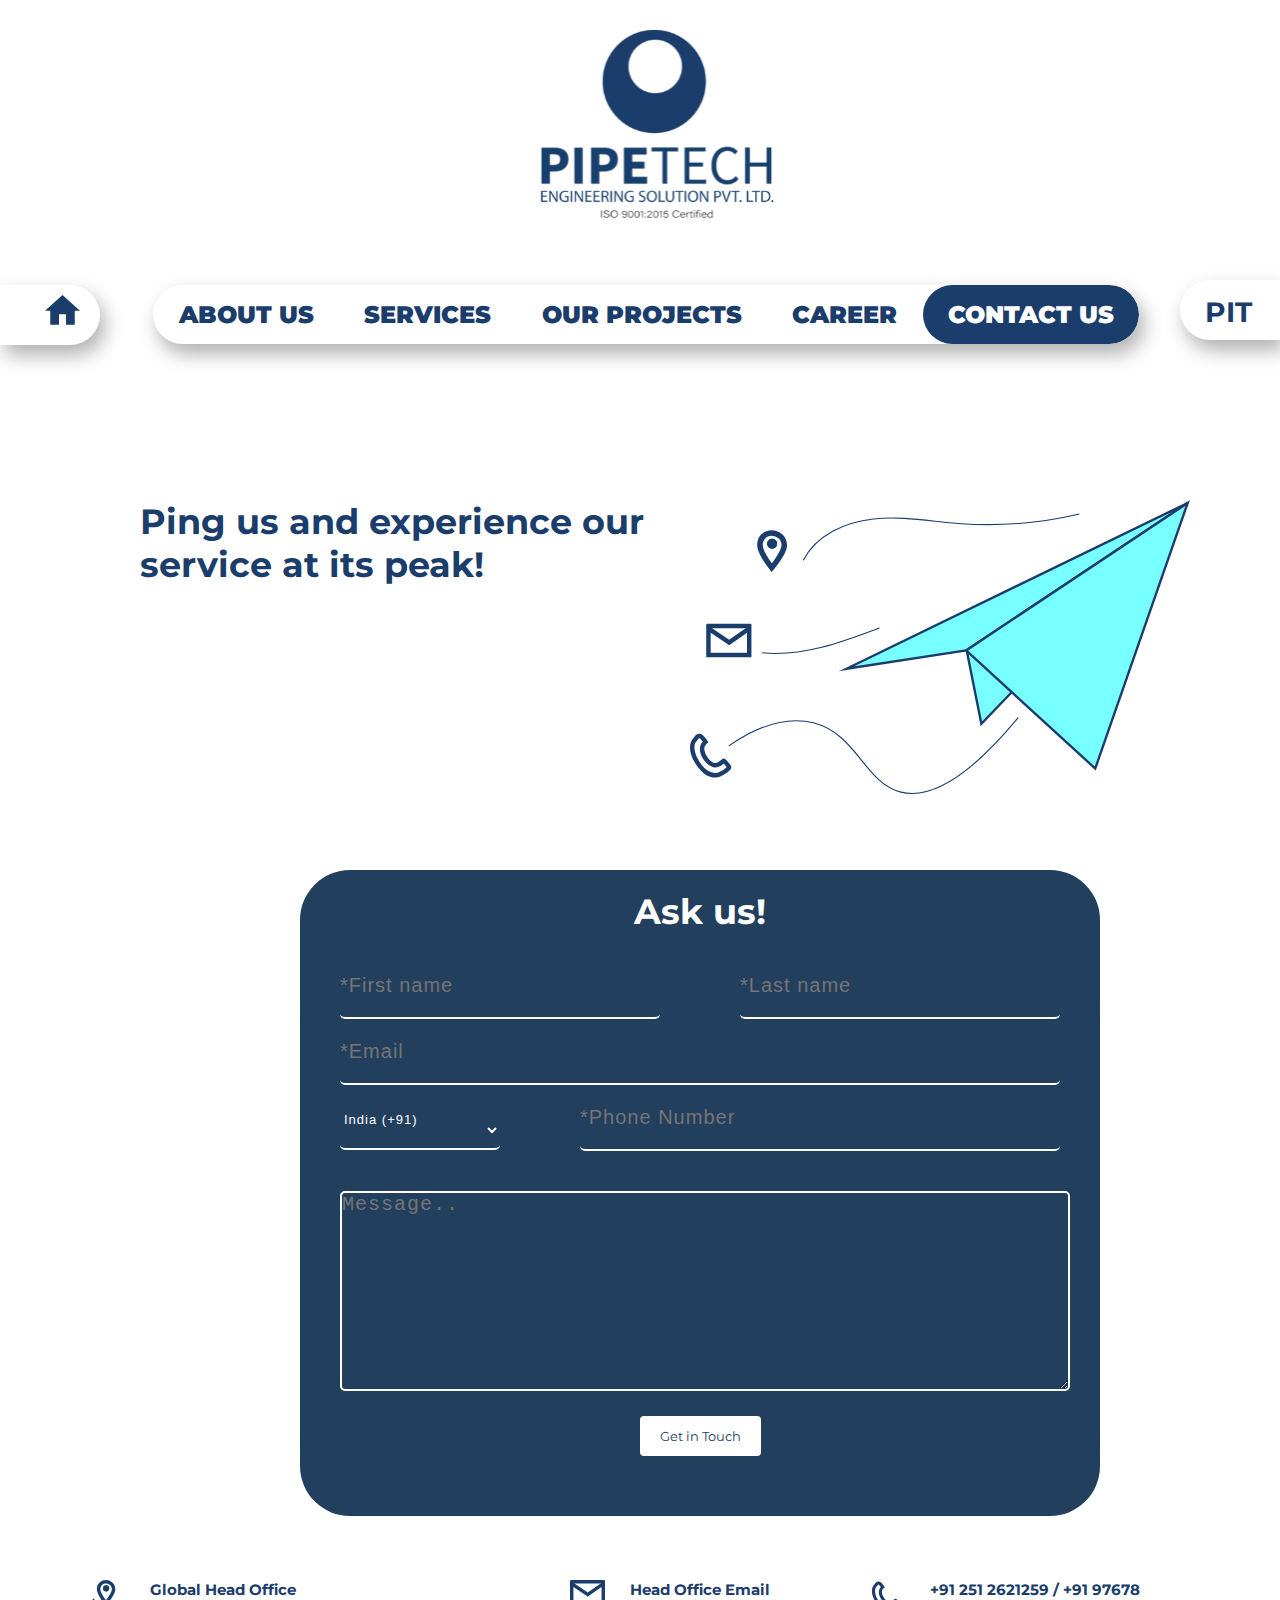
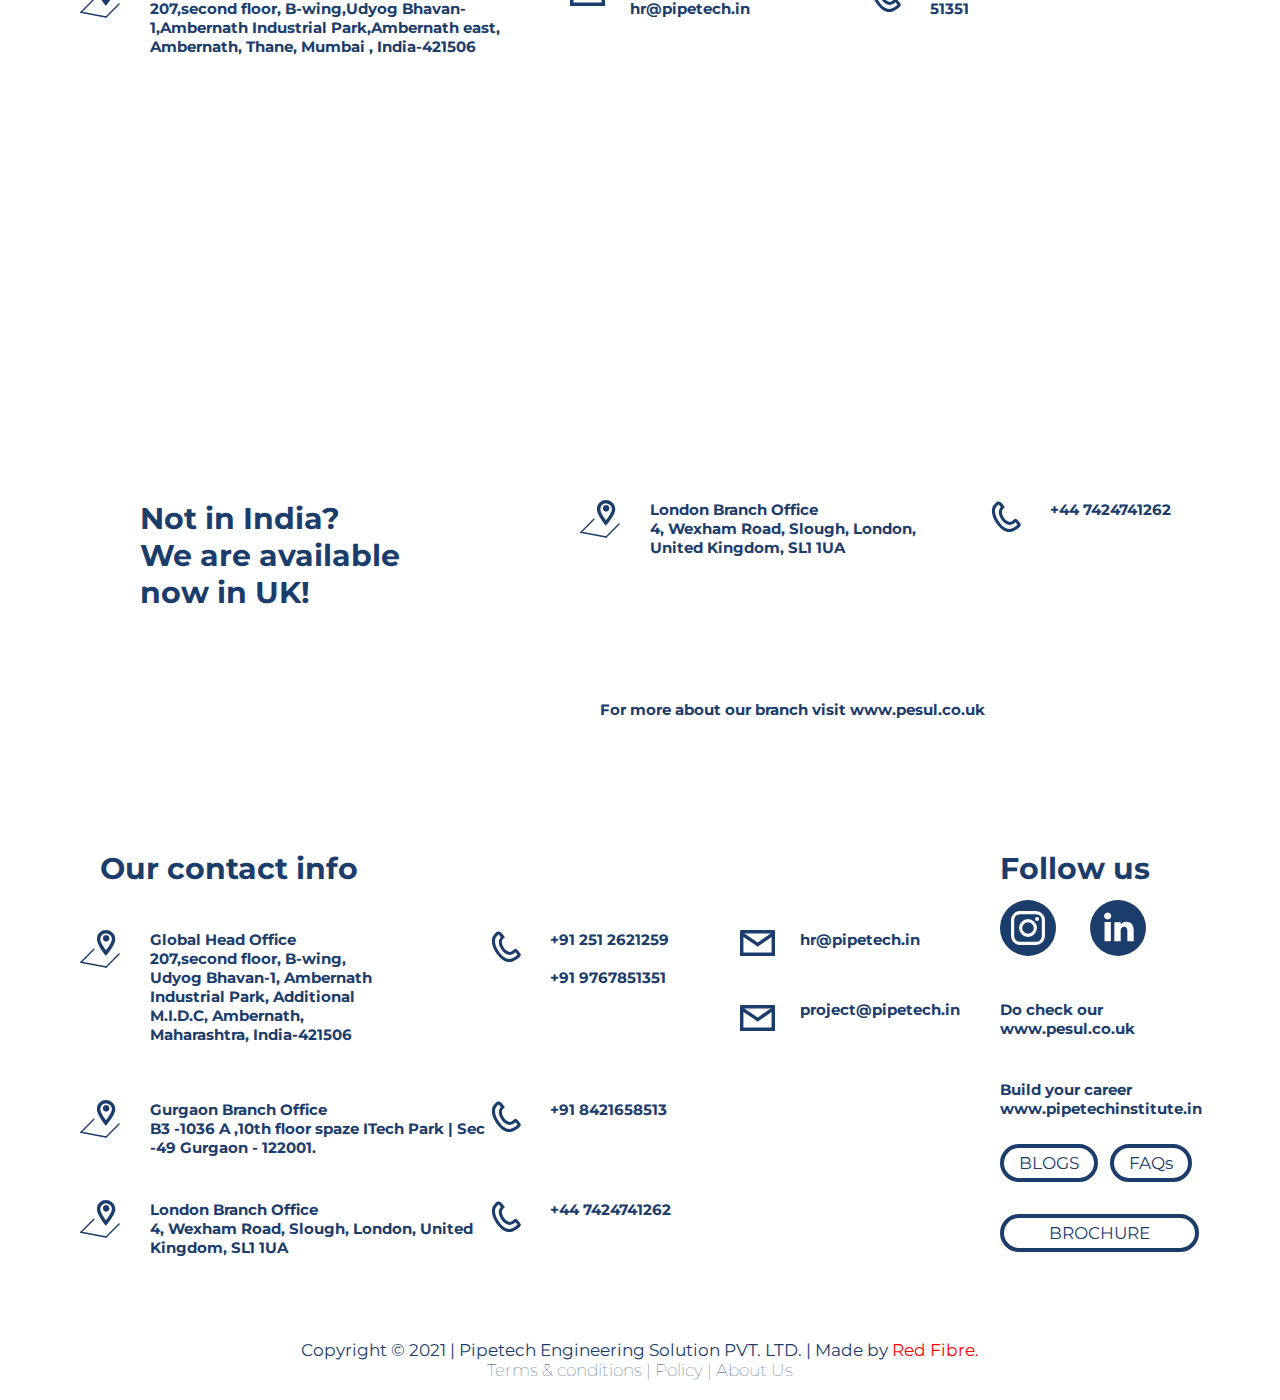
<file: contact-us.html>
<!DOCTYPE html>
<html>
<head>
         <!-- Global site tag (gtag.js) - Google Analytics -->
<script async src="https://www.googletagmanager.com/gtag/js?id=G-KGX04FSR1T"></script>
<script>
  window.dataLayer = window.dataLayer || [];
  function gtag(){dataLayer.push(arguments);}
  gtag('js', new Date());

  gtag('config', 'G-KGX04FSR1T');
</script>

<script type="application/ld+json">
{
  "@context": "https://schema.org/", 
  "@type": "BreadcrumbList", 
  "itemListElement": [{
    "@type": "ListItem", 
    "position": 1, 
    "name": "ABOUT US",
    "item": "https://www.pipetech.in/about-us.html"  
  },{
    "@type": "ListItem", 
    "position": 2, 
    "name": "SERVICES",
    "item": "https://www.pipetech.in/services.html"  
  },{
    "@type": "ListItem", 
    "position": 3, 
    "name": "OUR PROJECTS",
    "item": "https://www.pipetech.in/our-projects.html"  
  },{
    "@type": "ListItem", 
    "position": 4, 
    "name": "CAREER",
    "item": "https://www.pipetech.in/career.html"  
  },{
    "@type": "ListItem", 
    "position": 5, 
    "name": "CONTACT US",
    "item": "https://www.pipetech.in/contact-us.html"  
  }]
}
</script>
    
    <meta charset="utf-8"><meta name="viewport" content="width=device-width, initial-scale=1.0"><meta name=”description” content="Let us know your opinions or issues on our contact.">
	<link href="css/contact.css" rel="stylesheet" />
	 <link rel="stylesheet" href="css/footer.css">
	<link href="media/mediaqcontact.css" rel="stylesheet" />
	<link href="js/animate.css" rel="stylesheet" />
	<link href="https://fonts.googleapis.com/css2?family=Montserrat&amp;display=swap" rel="stylesheet" />
	<title>contact</title>
	<link href="favicons/apple-touch-icon.png" rel="apple-touch-icon" sizes="180x180" />
	<link href="favicons/favicon-32x32.png" rel="icon" sizes="32x32" type="image/png" />
	<link href="favicons/favicon-16x16.png" rel="icon" sizes="16x16" type="image/png" />
	<link href="favicons/site.webmanifest" rel="manifest" />
	<link color="#5bbad5" href="favicons/safari-pinned-tab.svg" rel="mask-icon" />
	<link href="favicons/favicon.ico" rel="shortcut icon" /><meta name="msapplication-TileColor" content="#2b5797"><meta name="msapplication-config" content="favicons/browserconfig.xml"><meta name="theme-color" content="#ffffff">
     



</head>
<body><home>
<div id="menu-bar">
<div class="menus">
<div id="menu" onclick="onClickMenu()">
<div class="bar" id="bar1"></div>

<div class="bar" id="bar2"></div>

<div class="bar" id="bar3"></div>
</div>
</div>

<ul class="navbar" id="navbar">
	<li><a href="/about-us.html">ABOUT US</a></li>
	<li><a href="/services.html">SERVICES</a></li>
	<li><a href="/our-projects.html">OUR PROJECTS</a></li>
	<li><a href="/career.html">CAREER</a></li>
	<li><a class="active" href="/contact-us.html">CONTACT US</a></li>
</ul>
</div>

<div class="menu-bg" id="menu-bg"></div>

<div class="logo"><img src="/pic/pipetech_full_logo.svg" ></div>
<a href="https://www.pipetech.in/"> </a>

<div class="home"><a href="https://www.pipetech.in/"><svg class="home_1" viewbox="2 3 58.108 49.392"> <path d="M 25.24312400817871 52.39163970947266 L 25.24312400817871 34.95929718017578 L 36.86468887329102 34.95929718017578 L 36.86468887329102 52.39163970947266 L 51.39163970947266 52.39163970947266 L 51.39163970947266 29.14851379394531 L 60.10781097412109 29.14851379394531 L 31.05390357971191 3 L 2.000000238418579 29.14851379394531 L 10.71617221832275 29.14851379394531 L 10.71617221832275 52.39163970947266 L 25.24312400817871 52.39163970947266 Z" id="home_1"> </path></svg> </a></div>

  <div class="pit">
                    <a href="http://pipetechinstitute.in/" target="_blank"><h1>PIT</h1></a>
                </div>
</home>

<p></p>

<section>
<div id="ping"><span>Ping us and experience our service at its peak!</span></div>

<div class="red"><img alt="red fibre graphics" src="/pic/red%20fibre%206.svg" /></div>
</section>

<p></p>

<section class="cont" id="cont">
<div class="container" data-aos="fade-up">
<div class="section-title">
<h2>Ask us!</h2>
</div>

<div class="container">
<form action="contactm.php" method="post">
<div class="firstname"><input id="firstname" name="firstname" placeholder="*First name" type="text" /></div>

<div class="lastname"><input id="lastname" name="lastname" placeholder="*Last name" type="text" /></div>

<div class="email"><input id="email" name="email" placeholder="*Email" type="text" /></div>

<div class="code"><select id="" name="countryCode"><option data-countrycode="IN" selected="selected" value="91">India (+91)</option> <optgroup label="Other countries"><option data-countrycode="DZ" value="213">Algeria (+213)</option><option data-countrycode="AD" value="376">Andorra (+376)</option><option data-countrycode="AO" value="244">Angola (+244)</option><option data-countrycode="AI" value="1264">Anguilla (+1264)</option><option data-countrycode="AG" value="1268">Antigua &amp; Barbuda (+1268)</option><option data-countrycode="AR" value="54">Argentina (+54)</option><option data-countrycode="AM" value="374">Armenia (+374)</option><option data-countrycode="AW" value="297">Aruba (+297)</option><option data-countrycode="AU" value="61">Australia (+61)</option><option data-countrycode="AT" value="43">Austria (+43)</option><option data-countrycode="AZ" value="994">Azerbaijan (+994)</option><option data-countrycode="BS" value="1242">Bahamas (+1242)</option><option data-countrycode="BH" value="973">Bahrain (+973)</option><option data-countrycode="BD" value="880">Bangladesh (+880)</option><option data-countrycode="BB" value="1246">Barbados (+1246)</option><option data-countrycode="BY" value="375">Belarus (+375)</option><option data-countrycode="BE" value="32">Belgium (+32)</option><option data-countrycode="BZ" value="501">Belize (+501)</option><option data-countrycode="BJ" value="229">Benin (+229)</option><option data-countrycode="BM" value="1441">Bermuda (+1441)</option><option data-countrycode="BT" value="975">Bhutan (+975)</option><option data-countrycode="BO" value="591">Bolivia (+591)</option><option data-countrycode="BA" value="387">Bosnia Herzegovina (+387)</option><option data-countrycode="BW" value="267">Botswana (+267)</option><option data-countrycode="BR" value="55">Brazil (+55)</option><option data-countrycode="BN" value="673">Brunei (+673)</option><option data-countrycode="BG" value="359">Bulgaria (+359)</option><option data-countrycode="BF" value="226">Burkina Faso (+226)</option><option data-countrycode="BI" value="257">Burundi (+257)</option><option data-countrycode="KH" value="855">Cambodia (+855)</option><option data-countrycode="CM" value="237">Cameroon (+237)</option><option data-countrycode="CA" value="1">Canada (+1)</option><option data-countrycode="CV" value="238">Cape Verde Islands (+238)</option><option data-countrycode="KY" value="1345">Cayman Islands (+1345)</option><option data-countrycode="CF" value="236">Central African Republic (+236)</option><option data-countrycode="CL" value="56">Chile (+56)</option><option data-countrycode="CN" value="86">China (+86)</option><option data-countrycode="CO" value="57">Colombia (+57)</option><option data-countrycode="KM" value="269">Comoros (+269)</option><option data-countrycode="CG" value="242">Congo (+242)</option><option data-countrycode="CK" value="682">Cook Islands (+682)</option><option data-countrycode="CR" value="506">Costa Rica (+506)</option><option data-countrycode="HR" value="385">Croatia (+385)</option><option data-countrycode="CU" value="53">Cuba (+53)</option><option data-countrycode="CY" value="90392">Cyprus North (+90392)</option><option data-countrycode="CY" value="357">Cyprus South (+357)</option><option data-countrycode="CZ" value="42">Czech Republic (+42)</option><option data-countrycode="DK" value="45">Denmark (+45)</option><option data-countrycode="DJ" value="253">Djibouti (+253)</option><option data-countrycode="DM" value="1809">Dominica (+1809)</option><option data-countrycode="DO" value="1809">Dominican Republic (+1809)</option><option data-countrycode="EC" value="593">Ecuador (+593)</option><option data-countrycode="EG" value="20">Egypt (+20)</option><option data-countrycode="SV" value="503">El Salvador (+503)</option><option data-countrycode="GQ" value="240">Equatorial Guinea (+240)</option><option data-countrycode="ER" value="291">Eritrea (+291)</option><option data-countrycode="EE" value="372">Estonia (+372)</option><option data-countrycode="ET" value="251">Ethiopia (+251)</option><option data-countrycode="FK" value="500">Falkland Islands (+500)</option><option data-countrycode="FO" value="298">Faroe Islands (+298)</option><option data-countrycode="FJ" value="679">Fiji (+679)</option><option data-countrycode="FI" value="358">Finland (+358)</option><option data-countrycode="FR" value="33">France (+33)</option><option data-countrycode="GF" value="594">French Guiana (+594)</option><option data-countrycode="PF" value="689">French Polynesia (+689)</option><option data-countrycode="GA" value="241">Gabon (+241)</option><option data-countrycode="GM" value="220">Gambia (+220)</option><option data-countrycode="GE" value="7880">Georgia (+7880)</option><option data-countrycode="DE" value="49">Germany (+49)</option><option data-countrycode="GH" value="233">Ghana (+233)</option><option data-countrycode="GI" value="350">Gibraltar (+350)</option><option data-countrycode="GR" value="30">Greece (+30)</option><option data-countrycode="GL" value="299">Greenland (+299)</option><option data-countrycode="GD" value="1473">Grenada (+1473)</option><option data-countrycode="GP" value="590">Guadeloupe (+590)</option><option data-countrycode="GU" value="671">Guam (+671)</option><option data-countrycode="GT" value="502">Guatemala (+502)</option><option data-countrycode="GN" value="224">Guinea (+224)</option><option data-countrycode="GW" value="245">Guinea - Bissau (+245)</option><option data-countrycode="GY" value="592">Guyana (+592)</option><option data-countrycode="HT" value="509">Haiti (+509)</option><option data-countrycode="HN" value="504">Honduras (+504)</option><option data-countrycode="HK" value="852">Hong Kong (+852)</option><option data-countrycode="HU" value="36">Hungary (+36)</option><option data-countrycode="IS" value="354">Iceland (+354)</option><option data-countrycode="ID" value="62">Indonesia (+62)</option><option data-countrycode="IR" value="98">Iran (+98)</option><option data-countrycode="IQ" value="964">Iraq (+964)</option><option data-countrycode="IE" value="353">Ireland (+353)</option><option data-countrycode="IL" value="972">Israel (+972)</option><option data-countrycode="IT" value="39">Italy (+39)</option><option data-countrycode="JM" value="1876">Jamaica (+1876)</option><option data-countrycode="JP" value="81">Japan (+81)</option><option data-countrycode="JO" value="962">Jordan (+962)</option><option data-countrycode="KZ" value="7">Kazakhstan (+7)</option><option data-countrycode="KE" value="254">Kenya (+254)</option><option data-countrycode="KI" value="686">Kiribati (+686)</option><option data-countrycode="KP" value="850">Korea North (+850)</option><option data-countrycode="KR" value="82">Korea South (+82)</option><option data-countrycode="KW" value="965">Kuwait (+965)</option><option data-countrycode="KG" value="996">Kyrgyzstan (+996)</option><option data-countrycode="LA" value="856">Laos (+856)</option><option data-countrycode="LV" value="371">Latvia (+371)</option><option data-countrycode="LB" value="961">Lebanon (+961)</option><option data-countrycode="LS" value="266">Lesotho (+266)</option><option data-countrycode="LR" value="231">Liberia (+231)</option><option data-countrycode="LY" value="218">Libya (+218)</option><option data-countrycode="LI" value="417">Liechtenstein (+417)</option><option data-countrycode="LT" value="370">Lithuania (+370)</option><option data-countrycode="LU" value="352">Luxembourg (+352)</option><option data-countrycode="MO" value="853">Macao (+853)</option><option data-countrycode="MK" value="389">Macedonia (+389)</option><option data-countrycode="MG" value="261">Madagascar (+261)</option><option data-countrycode="MW" value="265">Malawi (+265)</option><option data-countrycode="MY" value="60">Malaysia (+60)</option><option data-countrycode="MV" value="960">Maldives (+960)</option><option data-countrycode="ML" value="223">Mali (+223)</option><option data-countrycode="MT" value="356">Malta (+356)</option><option data-countrycode="MH" value="692">Marshall Islands (+692)</option><option data-countrycode="MQ" value="596">Martinique (+596)</option><option data-countrycode="MR" value="222">Mauritania (+222)</option><option data-countrycode="YT" value="269">Mayotte (+269)</option><option data-countrycode="MX" value="52">Mexico (+52)</option><option data-countrycode="FM" value="691">Micronesia (+691)</option><option data-countrycode="MD" value="373">Moldova (+373)</option><option data-countrycode="MC" value="377">Monaco (+377)</option><option data-countrycode="MN" value="976">Mongolia (+976)</option><option data-countrycode="MS" value="1664">Montserrat (+1664)</option><option data-countrycode="MA" value="212">Morocco (+212)</option><option data-countrycode="MZ" value="258">Mozambique (+258)</option><option data-countrycode="MN" value="95">Myanmar (+95)</option><option data-countrycode="NA" value="264">Namibia (+264)</option><option data-countrycode="NR" value="674">Nauru (+674)</option><option data-countrycode="NP" value="977">Nepal (+977)</option><option data-countrycode="NL" value="31">Netherlands (+31)</option><option data-countrycode="NC" value="687">New Caledonia (+687)</option><option data-countrycode="NZ" value="64">New Zealand (+64)</option><option data-countrycode="NI" value="505">Nicaragua (+505)</option><option data-countrycode="NE" value="227">Niger (+227)</option><option data-countrycode="NG" value="234">Nigeria (+234)</option><option data-countrycode="NU" value="683">Niue (+683)</option><option data-countrycode="NF" value="672">Norfolk Islands (+672)</option><option data-countrycode="NP" value="670">Northern Marianas (+670)</option><option data-countrycode="NO" value="47">Norway (+47)</option><option data-countrycode="OM" value="968">Oman (+968)</option><option data-countrycode="PW" value="680">Palau (+680)</option><option data-countrycode="PA" value="507">Panama (+507)</option><option data-countrycode="PG" value="675">Papua New Guinea (+675)</option><option data-countrycode="PY" value="595">Paraguay (+595)</option><option data-countrycode="PE" value="51">Peru (+51)</option><option data-countrycode="PH" value="63">Philippines (+63)</option><option data-countrycode="PL" value="48">Poland (+48)</option><option data-countrycode="PT" value="351">Portugal (+351)</option><option data-countrycode="PR" value="1787">Puerto Rico (+1787)</option><option data-countrycode="QA" value="974">Qatar (+974)</option><option data-countrycode="RE" value="262">Reunion (+262)</option><option data-countrycode="RO" value="40">Romania (+40)</option><option data-countrycode="RU" value="7">Russia (+7)</option><option data-countrycode="RW" value="250">Rwanda (+250)</option><option data-countrycode="SM" value="378">San Marino (+378)</option><option data-countrycode="ST" value="239">Sao Tome &amp; Principe (+239)</option><option data-countrycode="SA" value="966">Saudi Arabia (+966)</option><option data-countrycode="SN" value="221">Senegal (+221)</option><option data-countrycode="CS" value="381">Serbia (+381)</option><option data-countrycode="SC" value="248">Seychelles (+248)</option><option data-countrycode="SL" value="232">Sierra Leone (+232)</option><option data-countrycode="SG" value="65">Singapore (+65)</option><option data-countrycode="SK" value="421">Slovak Republic (+421)</option><option data-countrycode="SI" value="386">Slovenia (+386)</option><option data-countrycode="SB" value="677">Solomon Islands (+677)</option><option data-countrycode="SO" value="252">Somalia (+252)</option><option data-countrycode="ZA" value="27">South Africa (+27)</option><option data-countrycode="ES" value="34">Spain (+34)</option><option data-countrycode="LK" value="94">Sri Lanka (+94)</option><option data-countrycode="SH" value="290">St. Helena (+290)</option><option data-countrycode="KN" value="1869">St. Kitts (+1869)</option><option data-countrycode="SC" value="1758">St. Lucia (+1758)</option><option data-countrycode="SD" value="249">Sudan (+249)</option><option data-countrycode="SR" value="597">Suriname (+597)</option><option data-countrycode="SZ" value="268">Swaziland (+268)</option><option data-countrycode="SE" value="46">Sweden (+46)</option><option data-countrycode="CH" value="41">Switzerland (+41)</option><option data-countrycode="SI" value="963">Syria (+963)</option><option data-countrycode="TW" value="886">Taiwan (+886)</option><option data-countrycode="TJ" value="7">Tajikstan (+7)</option><option data-countrycode="TH" value="66">Thailand (+66)</option><option data-countrycode="TG" value="228">Togo (+228)</option><option data-countrycode="TO" value="676">Tonga (+676)</option><option data-countrycode="TT" value="1868">Trinidad &amp; Tobago (+1868)</option><option data-countrycode="TN" value="216">Tunisia (+216)</option><option data-countrycode="TR" value="90">Turkey (+90)</option><option data-countrycode="TM" value="7">Turkmenistan (+7)</option><option data-countrycode="TM" value="993">Turkmenistan (+993)</option><option data-countrycode="TC" value="1649">Turks &amp; Caicos Islands (+1649)</option><option data-countrycode="TV" value="688">Tuvalu (+688)</option><option data-countrycode="UG" value="256">Uganda (+256)</option><option data-countrycode="GB" value="44">UK (+44)</option><option data-countrycode="UA" value="380">Ukraine (+380)</option><option data-countrycode="AE" value="971">United Arab Emirates (+971)</option><option data-countrycode="UY" value="598">Uruguay (+598)</option><option data-countrycode="US" value="1">USA (+1)</option><option data-countrycode="UZ" value="7">Uzbekistan (+7)</option><option data-countrycode="VU" value="678">Vanuatu (+678)</option><option data-countrycode="VA" value="379">Vatican City (+379)</option><option data-countrycode="VE" value="58">Venezuela (+58)</option><option data-countrycode="VN" value="84">Vietnam (+84)</option><option data-countrycode="VG" value="84">Virgin Islands - British (+1284)</option><option data-countrycode="VI" value="84">Virgin Islands - US (+1340)</option><option data-countrycode="WF" value="681">Wallis &amp; Futuna (+681)</option><option data-countrycode="YE" value="969">Yemen (North)(+969)</option><option data-countrycode="YE" value="967">Yemen (South)(+967)</option><option data-countrycode="ZM" value="260">Zambia (+260)</option><option data-countrycode="ZW" value="263">Zimbabwe (+263)</option> </optgroup> </select></div>

<div class="telephone"><input id="telephone" name="telephone" placeholder="*Phone Number" required="" type="text" /></div>
<textarea id="subject" name="message" placeholder="Message.." style="height:200px"></textarea><input type="submit" name="submit" value="Get in Touch" /></form>
</div>
</div>
</section>

<p></p>

<div id="Global"><span>Global Head Office</span><br />
<span>207,second floor, B-wing,Udyog Bhavan-1,Ambernath Industrial Park,Ambernath east, Ambernath, Thane, Mumbai , India-421506</span>

<div class="contac"><img alt="location" src="pic/location.svg" /></div>
</div>

<p></p>

<div id="_hrpipetech"><span>Head Office Email<br />
hr@pipetech.in</span>

<div class="conss"><img alt="message" src="pic/message.svg" /></div>

<div id="call"><span>+91 251 2621259 /&nbsp;</span><span>+91 97678 51351</span>

<div class="call1"><img alt="call" src="pic/call.svg" /></div>
</div>
</div>

<p></p>

<div><iframe frameborder="0" marginheight="0" marginwidth="0" scrolling="no" src="https://maps.google.com/maps?q=pipetech%20eng&amp;t=&amp;z=13&amp;ie=UTF8&amp;iwloc=&amp;output=embed" style="border:0; width: 100%; height: 300px; position: absolute; top:1700px;"></iframe></div>

<p></p>
<div id="not">
		<span>Not in India?<br>We are available now in UK!</span>
        </div>  
            <div id="londonadd">
		<span>London Branch Office
</span><br><span>4, Wexham Road, Slough, London, United Kingdom, SL1 1UA</span>
         <div class="contact2">
        <img src="pic/location.svg" alt="location">
        </div>
                <div id="call2">
        <span> +44 7424741262</span>
        <div class="call1">
        <img src="pic/call.svg" alt="call" >
        </div>
	</div>
	</div> 
        <div id="formore"><span>For more about our branch visit </span> <a href="https://www.pesul.co.uk/" target="_blank"><span>www.pesul.co.uk</span></a></div>
<footer>
        <div class="footer">
            	<div id="Our_contact_info">
		<span>Our contact info</span>
	</div>
	<div id="Follow_us">
		<span>Follow us</span>
        <div class="insta"><a href="https://instagram.com/pipetech.official?igshid=ops6icxw7myl" target="_blank"><img src="pic/instagram.svg" alt="instagram"></a></div>
        <div class="link"><a href="https://www.linkedin.com/company/pipetech-engineering-solution-pvt-ltd" target="_blank" ><img src="pic/linkdIn.svg" alt="linkdIn"> </a></div>
	</div>
		<div id="Global_Head_Office_207second_f">
	<a href="https://goo.gl/maps/SRLBb93qn6zYeJan9" target="_blank"><span>Global Head Office</span><br><span>207,second floor, B-wing, Udyog Bhavan-1, Ambernath Industrial Park, Additional M.I.D.C, Ambernath, Maharashtra, India-421506</span><a/>
        <div class="contact">
        <img src="pic/location.svg" alt="location">
        </div>
	</div>
            
	<div id="_hrpipetechin">
		<a href="mailto:hr@pipetech.in"><span> hr@pipetech.in</span></a> 
        <div class="con">
       <img src="pic/message.svg" alt="message">
        </div>
            </div>
	<div id="chamanpreetspipetechin_manmeet">
        <a href="mailto:project@pipetech.in">project@pipetech.in</a>
          <div class="con2">
        <img src="pic/message.svg" alt="message">
        </div>
	</div>
	<div id="number1">
        <a href="tel: +91 251 2621259"><span> +91 251 2621259 </span></a><br><br><a href="tel: +91 9767851351"><span> +91 9767851351 </span></a>
        <div class="num1">
        <img src="pic/call.svg" alt="call" >
        </div>
	</div>
	<div id="number2">
        <a href="tel:+91 8421658513">	<span>+91 8421658513</span></a>
         <div class="num1">
        <img src="pic/call.svg"  alt="call">
        </div>
	</div>
            <div id="number3">
        <a href="tel: +44 7424741262"><span> +44 7424741262</span></a>
        <div class="num1">
        <img src="pic/call.svg" alt="call" >
        </div>
	</div>
	<div id="Gurgaon_Branch_Office_B3_-424_">
		<span>Gurgaon Branch Office</span><br><span>B3 -1036 A ,10th floor spaze ITech Park | Sec -49 Gurgaon - 122001.</span>
         <div class="contact2">
        <img src="pic/location.svg" alt="location">
        </div>
	</div>
            
          <div id="londonaddress">
		<span>London Branch Office
</span><br><span>4, Wexham Road, Slough, London, United Kingdom, SL1 1UA</span>
         <div class="contact2">
        <img src="pic/location.svg" alt="location">
        </div>
	</div> 
         <div id="pesul">
            <span>Do check our</span><br><a href="https://www.pesul.co.uk/" target="_blank"><span>www.pesul.co.uk</span></a></div>
             <div id="pitt">
            <span>Build your career</span><br><a href="http://pipetechinstitute.in/" target="_blank"><span>www.pipetechinstitute.in</span></a></div>
            <div id="brochure">
            <br><a href="Pipetech%20PDF.pdf" target="_blank"><p>BROCHURE</p></a></div>
                <div id="blogs">
            <br><a href="https://blogs.pipetech.in/" target="_blank"><p>BLOGS</p></a></div>
            <div id="faq">
            <br><a href="https://blogs.pipetech.in/faq" target="_blank"><p>FAQs</p></a></div>
        <div class="rights">
        <p> Copyright &#169; 2021 | Pipetech Engineering Solution PVT. LTD. | Made by <mark><a href="https://redfibre.in/" target="_blank">Red Fibre.</a></mark></p>
          <p1><a href="/terms-and-condition" target="_blank">Terms & conditions </a>|<a href="/privacy-policy" target="_blank"> Policy </a>|<a href="/about_us" target="_blank"> About Us</a></p1>
            </div>
        </div>
        
        <script type="application/ld+json">
{
  "@context": "https://schema.org",
  "@type": "Corporation",
  "name": "PIPETECH",
  "url": "https://www.pipetech.in/",
  "logo": "https://www.pipetech.in/pic/pipetech_full_logo.svg",
  "contactPoint": {
    "@type": "ContactPoint",
    "telephone": "912512621259",
    "contactType": "customer service",
    "areaServed": "IN",
    "availableLanguage": "en"
  },
  "sameAs": [
    "https://www.instagram.com/pipetech.official/?igshid=ops6icxw7myl",
    "https://www.linkedin.com/company/pipetech-engineering-solution-pvt-ltd/"
  ]
}
</script>
        
    </footer> 

<p><script src="https://ajax.googleapis.com/ajax/libs/jquery/3.5.1/jquery.min.js"></script><script src="js/jquery.waypoints.min.js"></script><script src="js/contact.js"></script></p>
</body>
</html>
</file>
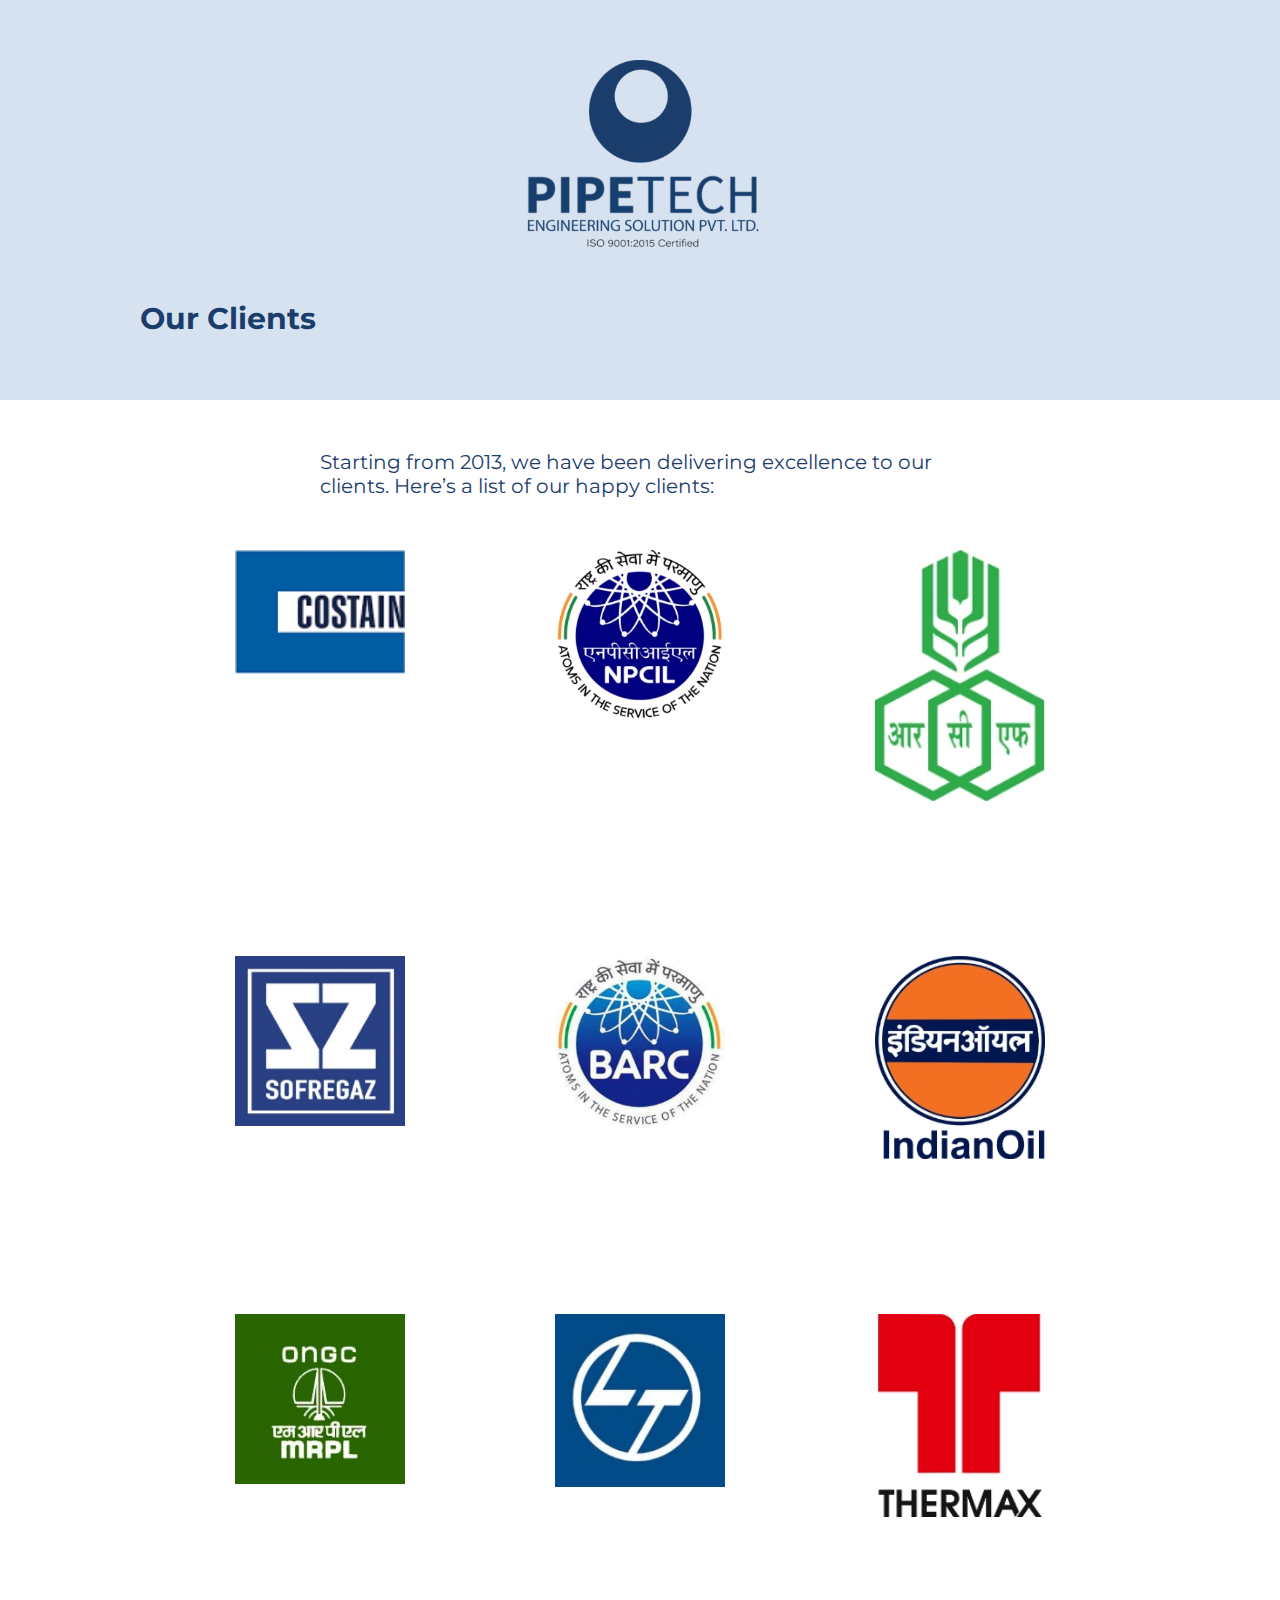
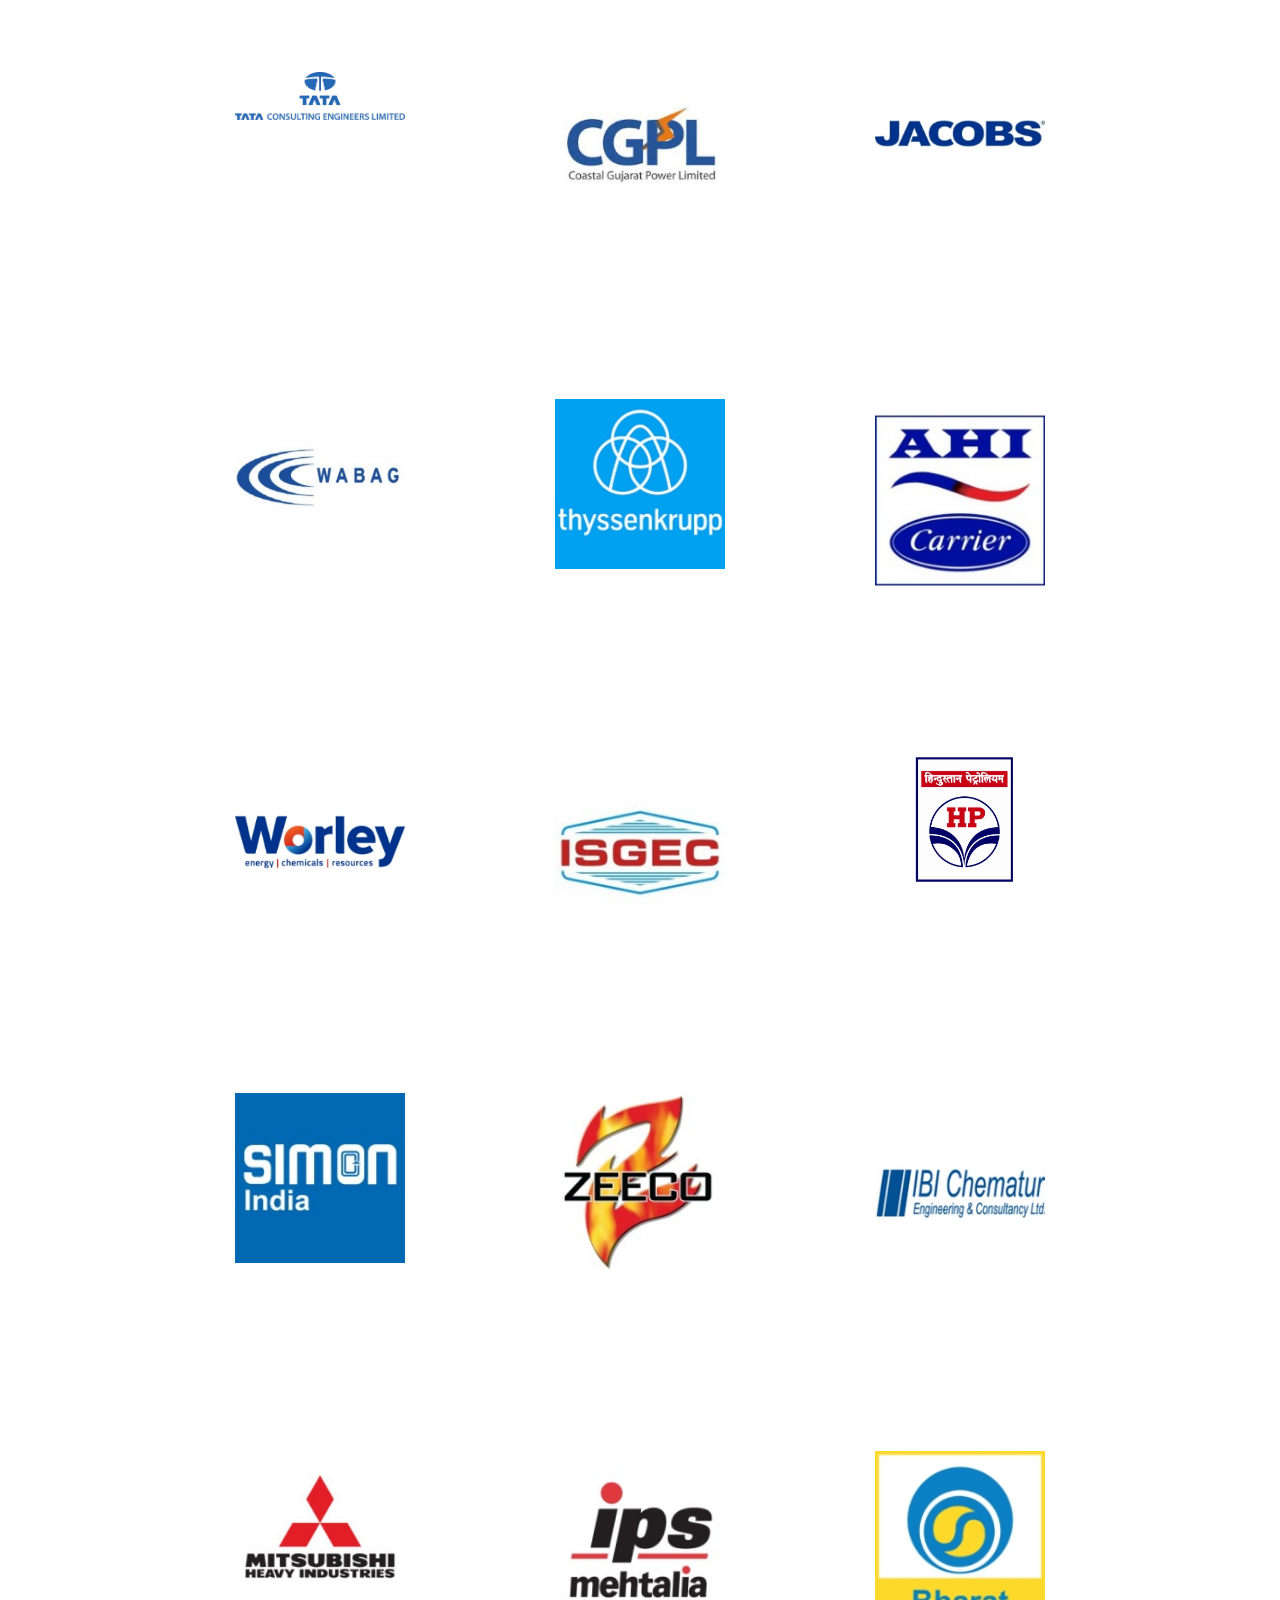
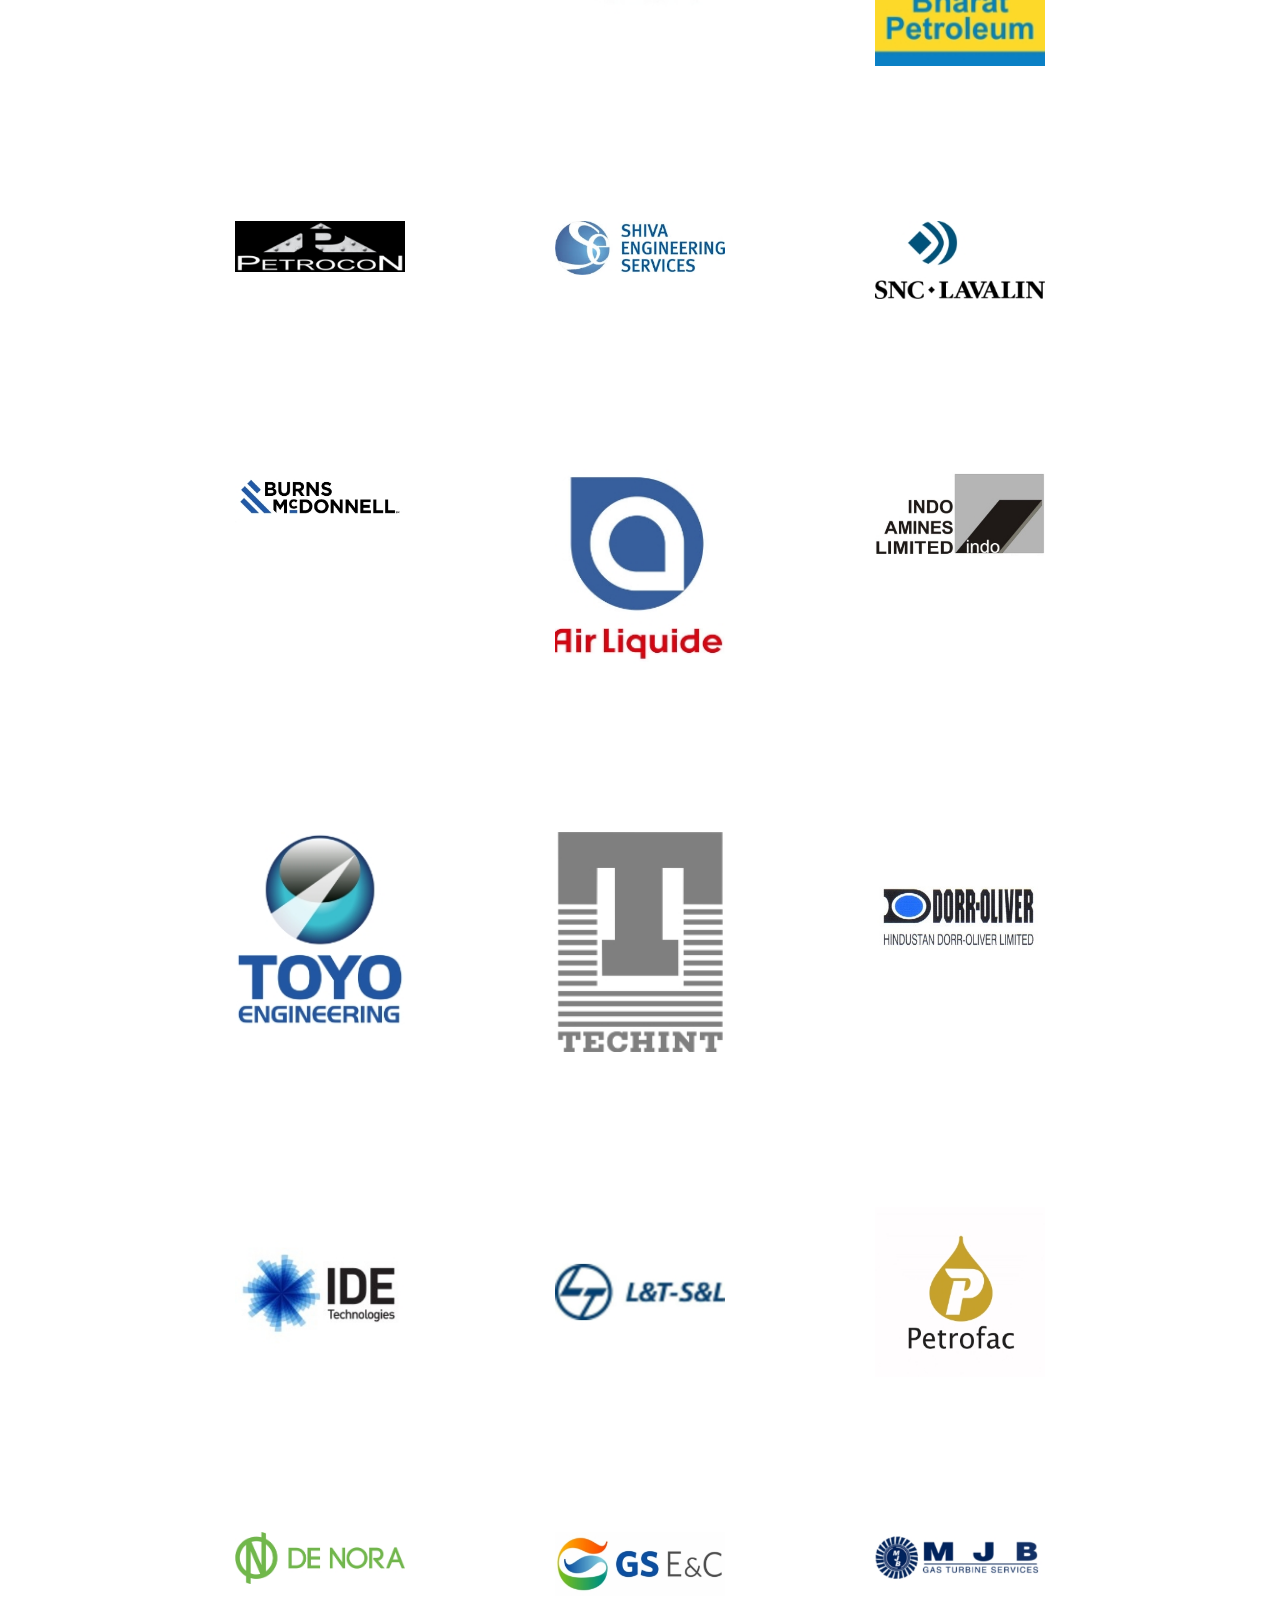
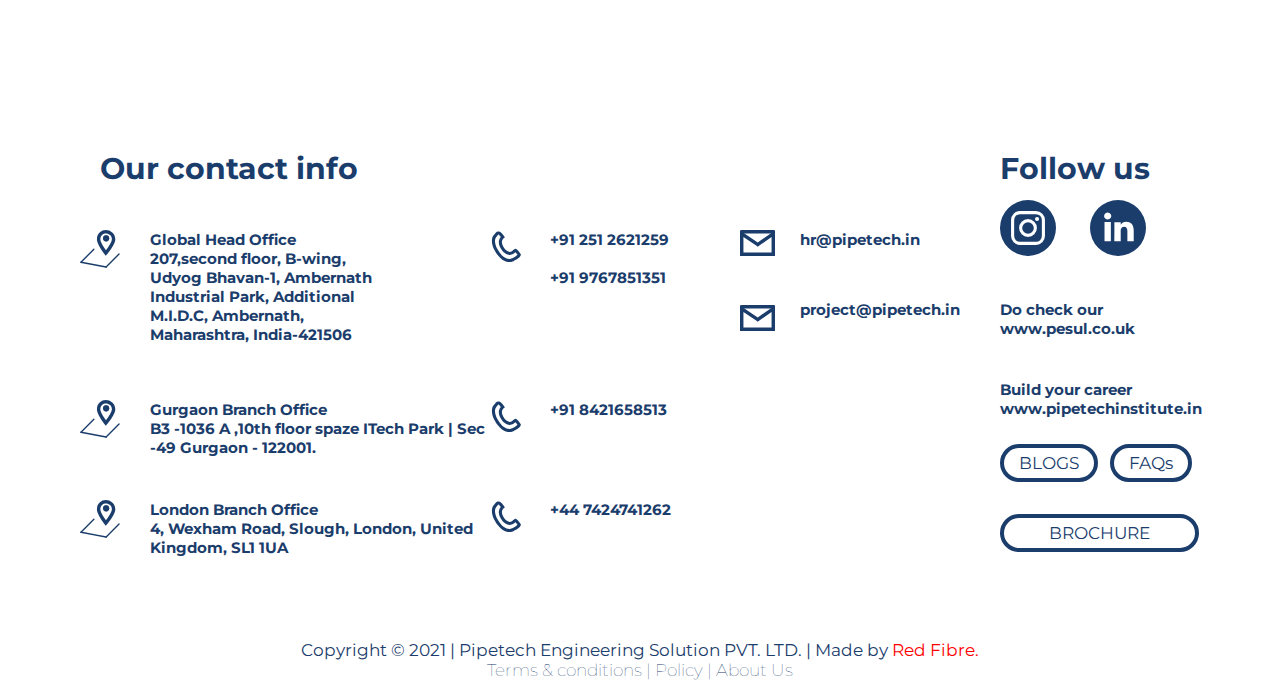
<file: our-clients.html>
<!doctype html>
<html lang="en">
  <head>
    <!-- Required meta tags -->
    <meta charset="utf-8">
    <meta name="viewport" content="width=device-width, initial-scale=1">
<link rel="stylesheet" href="css/clients.css">
      <link rel="stylesheet" href="css/footer.css">
        <link href="https://fonts.googleapis.com/css2?family=Montserrat&display=swap" rel="stylesheet">
    <title>Pipetech Engineering Solution LTD.</title>
    <meta name="description" content="PIPETECH - ENGINEERING CONSULTANT,DESIGN AND PLANNING.">
    <meta name="description" content="Pipetech is the best engineering consultant who focus on detailed designing engineering with world class designers,planners,engineers,consultants.">
   
    <link rel="apple-touch-icon" sizes="180x180" href="favicons/apple-touch-icon.png">
<link rel="icon" type="image/png" sizes="32x32" href="favicons/favicon-32x32.png">
<link rel="icon" type="image/png" sizes="16x16" href="favicons/favicon-16x16.png">
<link rel="manifest" href="favicons/site.webmanifest">
<link rel="mask-icon" href="favicons/safari-pinned-tab.svg" color="#5bbad5">
<link rel="shortcut icon" href="favicons/favicon.ico">
<meta name="msapplication-TileColor" content="#2b5797">
<meta name="msapplication-config" content="favicons/browserconfig.xml">
<meta name="theme-color" content="#ffffff">
  </head>
  <body>
      <div class="logo"><img src="pic/pipetech_full_logo.svg" alt="pipetech"><h3>Our Clients</h3> <span>Starting from 2013, we have been delivering excellence to our clients. Here’s a list of our happy clients:</span></div>
             <div class="grid-container">
    <div class="grid-item"><img src="pic/costain.jpg" alt="costain">
        </div>
  <div class="grid-item"><img src="pic/nuclear_power_corporation_of_india_limited.jpg" alt="Nuclear Power Corporation of India Limited"> 
        </div>
  <div class="grid-item"><img src="pic/rashtriya_chemicals_and_fertilizers_limited.jpg" alt="Rashtriya Chemicals and Fertilizers Limited">
        </div>
  <div class="grid-item"><img src="pic/sofregaz.jpg" alt="Sofregaz">
        </div>  
  
  <div class="grid-item"><img src="pic/bhabha_atomic_research_centre.jpg" alt="Bhabha Atomic Research Centre"> 
        </div>
  <div class="grid-item"><img src="pic/indian_oil.jpg" alt="Indian Oil">
        </div> 
                  <div class="grid-item"><img src="pic/mangalore_refinery_and_petrochemicals_limited.jpg" alt="Mangalore Refinery and Petrochemicals Limited">
        </div>
  <div class="grid-item"><img src="pic/l_t.jpg" alt="L&T"> 
        </div>
  <div class="grid-item"><img src="pic/thermax.jpg" alt="Thermax">
        </div>
  <div class="grid-item"><img src="pic/tata consulting engineering ltd.jpeg" alt="tata consulting engineering ltd">
        </div>  
  
  <div class="grid-item"><img src="pic/coastal_gujrat_power_limited.jpg" alt="Coastal Gujrat Power Limited"> 
        </div>
  <div class="grid-item"><img src="pic/jacobs.jpg" alt="Jacobs">
        </div> 

  <div class="grid-item"><img src="pic/wabag.jpg" alt="Wabag"> 
        </div>
  <div class="grid-item"><img src="pic/thyssenkrupp.jpg" alt="Thyssenkrupp">
        </div> 
  <div class="grid-item"><img src="pic/ahi_carrier.jpg" alt="AHI Carrier">
        </div>  
  
  <div class="grid-item"><img src="pic/worley.jpg" alt="Worley"> 
        </div>
                  <div class="grid-item"><img src="pic/isgec.jpg" alt="ISGEC">
        </div>
  <div class="grid-item"><img src="pic/hindustan_petroleum.jpg" alt="Hindustan Petroleum"> 
        </div>
  <div class="grid-item"><img src="pic/simon_india.jpg" alt="Simon India">
        </div>
 
  <div class="grid-item"><img src="pic/zeeco.jpg" alt="Zeeco"> 
        </div>
  <div class="grid-item"><img src="pic/ibi_chematur.jpg" alt="IBI Chematur">
        </div> 
                  <div class="grid-item"><img src="pic/mitsubishi.jpg" alt="Mitsubishi">
        </div>
  <div class="grid-item"><img src="pic/ips_mehtalia.jpg" alt="ips mehtalia"> 
        </div>
 
  
  <div class="grid-item"><img src="pic/bharat_petroleum.jpg" alt="Bharat Petroleum "> 
        </div>
                  <div class="grid-item"><img src="pic/petrocon.jpg" alt="Petrocon">
        </div> 
  
                  <div class="grid-item"><img src="pic/shiva_engineering_services.jpg" alt="Shiva Engineering Services">
        </div>
  <div class="grid-item"><img src="pic/snc_lavalin.jpg" alt="SNC Lavalin"> 
        </div>
  <div class="grid-item"><img src="pic/burns_mcdonnell.jpg" alt="Burns Mcdonnell">
        </div>
         <div class="grid-item"><img src="pic/air_liquide.jpg" alt="Air Liquide">
        </div>
  <div class="grid-item"><img src="pic/indo_amines_limited.jpg" alt="Indo Amines Limited">
        </div>  
                  <div class="grid-item"><img src="pic/toyo_engineering.jpg" alt="Toyo Engineering">
        </div>  
  
  
  <div class="grid-item"><img src="pic/techint.jpg" alt="Techint"> 
        </div>
  <div class="grid-item"><img src="pic/hindustan_dorr_oliver_limited.jpg" alt="Hindustan Dorr-Oliver Limited">
        </div> 
                 
                  
  
  
  <div class="grid-item"><img src="pic/ide_technologies.jpg" alt="IDE Technologies "> 
        </div>
  <div class="grid-item"><img src="pic/l_t_s_l.jpg" alt="L&T-S&L">
        </div> 
                
  
  
  <div class="grid-item"><img src="pic/petrofac.jpg" alt="Petrofac"> 
        </div>
                  
                  <div class="grid-item"><img src="pic/de_nora.jpg" alt="DE NORA">
        </div>  
                 <div class="grid-item"><img src="pic/gs_e_c.jpg" alt="GS E&C">
        </div>  
  <div class="grid-item"><img src="pic/mjb_.jpg" alt="MJB ">
        </div> 
</div>
      <section>
      <footer>
        <div class="footer">
            	<div id="Our_contact_info">
		<span>Our contact info</span>
	</div>
	<div id="Follow_us">
		<span>Follow us</span>
        <div class="insta"><a href="https://instagram.com/pipetech.official?igshid=ops6icxw7myl" target="_blank"><img src="pic/instagram.svg" alt="instagram"></a></div>
        <div class="link"><a href="https://www.linkedin.com/company/pipetech-engineering-solution-pvt-ltd" target="_blank" ><img src="pic/linkdIn.svg" alt="linkdIn"> </a></div>
	</div>
	<div id="Global_Head_Office_207second_f">
	<a href="https://goo.gl/maps/SRLBb93qn6zYeJan9" target="_blank"><span>Global Head Office</span><br><span>207,second floor, B-wing, Udyog Bhavan-1, Ambernath Industrial Park, Additional M.I.D.C, Ambernath, Maharashtra, India-421506</span><a/>
        <div class="contact">
        <img src="pic/location.svg" alt="location">
        </div>
	</div>
            
	<div id="_hrpipetechin">
		<a href="mailto:hr@pipetech.in"><span> hr@pipetech.in</span></a> 
        <div class="con">
       <img src="pic/message.svg" alt="message">
        </div>
            </div>
	<div id="chamanpreetspipetechin_manmeet">
        <a href="mailto:project@pipetech.in">project@pipetech.in</a>
          <div class="con2">
        <img src="pic/message.svg" alt="message">
        </div>
	</div>
	<div id="number1">
        <a href="tel: +91 251 2621259"><span> +91 251 2621259 </span></a><br><br><a href="tel: +91 9767851351"><span> +91 9767851351 </span></a>
        <div class="num1">
        <img src="pic/call.svg" alt="call" >
        </div>
	</div>
	<div id="number2">
        <a href="tel:+91 8421658513">	<span>+91 8421658513</span></a>
         <div class="num1">
        <img src="pic/call.svg"  alt="call">
        </div>
	</div>
            <div id="number3">
        <a href="tel: +44 7424741262"><span> +44 7424741262</span></a>
        <div class="num1">
        <img src="pic/call.svg" alt="call" >
        </div>
	</div>
	<div id="Gurgaon_Branch_Office_B3_-424_">
		<span>Gurgaon Branch Office</span><br><span>B3 -1036 A ,10th floor spaze ITech Park | Sec -49 Gurgaon - 122001.</span>
         <div class="contact2">
        <img src="pic/location.svg" alt="location">
        </div>
	</div>
            
          <div id="londonaddress">
		<span>London Branch Office
</span><br><span>4, Wexham Road, Slough, London, United Kingdom, SL1 1UA</span>
         <div class="contact2">
        <img src="pic/location.svg" alt="location">
        </div>
	</div> 
         <div id="pesul">
            <span>Do check our</span><br><a href="https://www.pesul.co.uk/" target="_blank"><span>www.pesul.co.uk</span></a></div>
             <div id="pitt">
            <span>Build your career</span><br><a href="http://pipetechinstitute.in/" target="_blank"><span>www.pipetechinstitute.in</span></a></div>
       <div id="brochure">
            <br><a href="Pipetech%20PDF.pdf" target="_blank"><p>BROCHURE</p></a></div>
                <div id="blogs">
            <br><a href="https://blogs.pipetech.in/" target="_blank"><p>BLOGS</p></a></div>
            <div id="faq">
            <br><a href="https://blogs.pipetech.in/faq"  target="_blank"><p>FAQs</p></a></div>
        <div class="rights">
        <p> Copyright &#169; 2021 | Pipetech Engineering Solution PVT. LTD. | Made by <mark><a href="https://redfibre.in/" target="_blank">Red Fibre.</a></mark></p>
         <p1><a href="/terms-and-condition" target="_blank">Terms & conditions </a>|<a href="/privacy-policy" target="_blank"> Policy </a>|<a href="/about_us" target="_blank"> About Us</a></p1>
            </div>
        </div>
        

        
    </footer> 
          </section>
  </body>
</html>
</file>
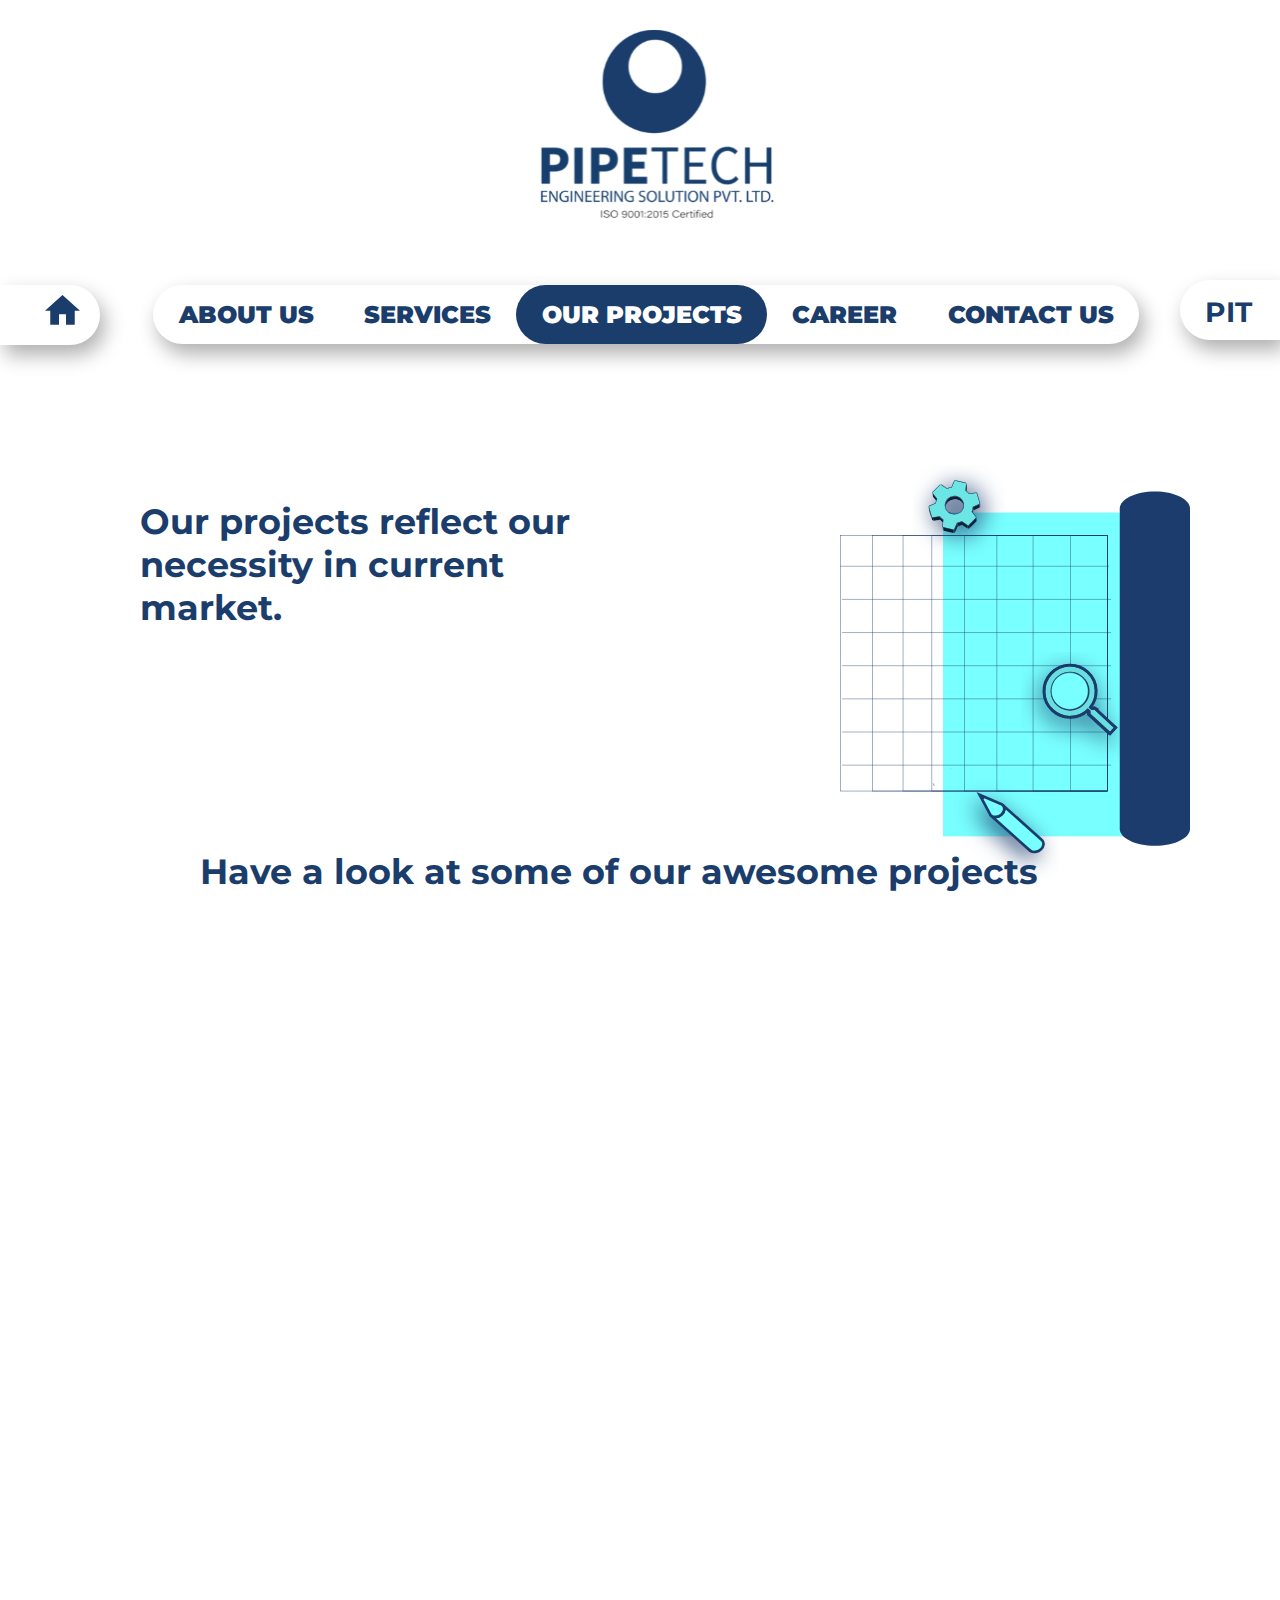
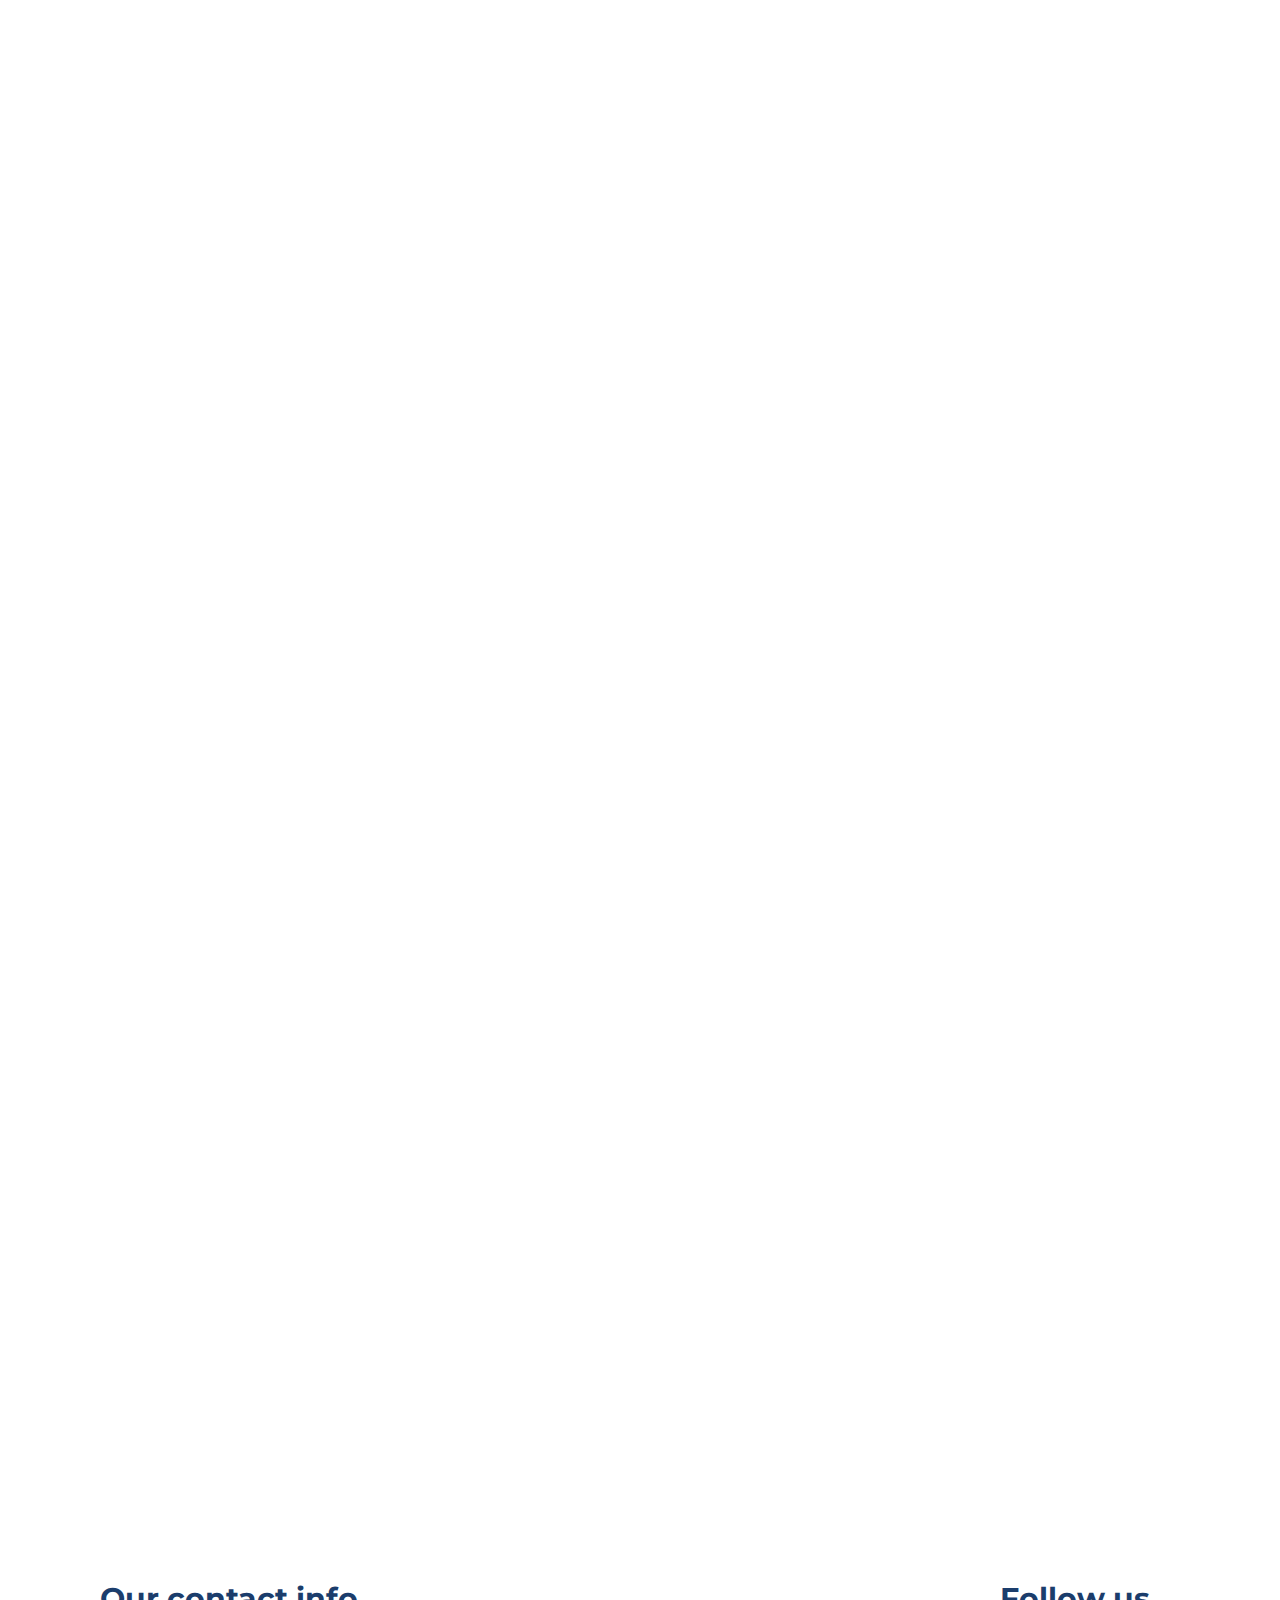
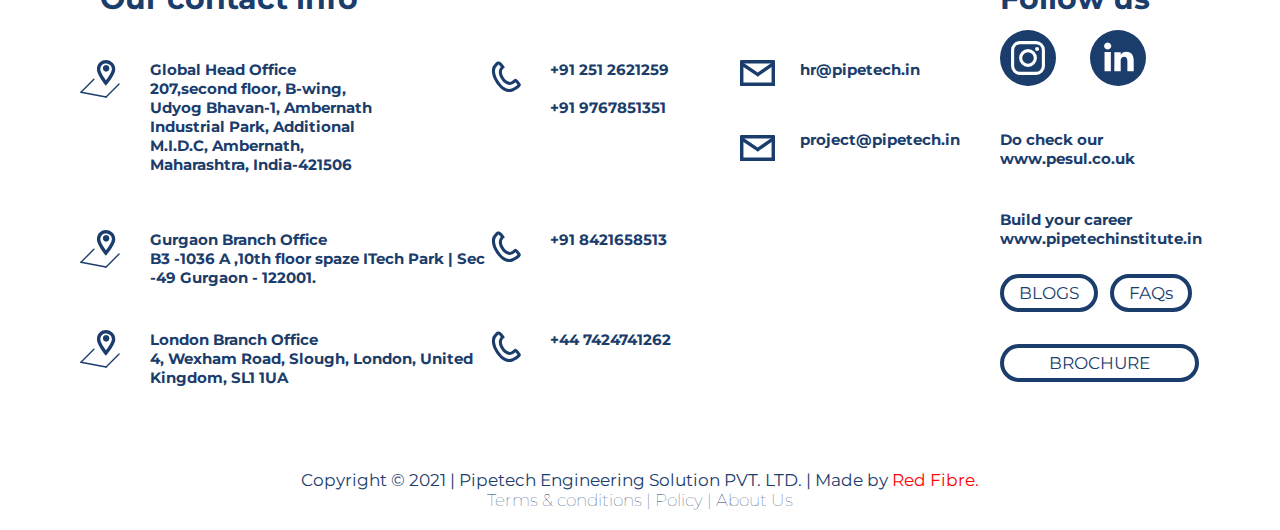
<file: our-projects.html>
<!DOCTYPE html>
<html>
<head>
    
    
<!-- Global site tag (gtag.js) - Google Analytics -->
<script async src="https://www.googletagmanager.com/gtag/js?id=G-KGX04FSR1T"></script>
<script>
  window.dataLayer = window.dataLayer || [];
  function gtag(){dataLayer.push(arguments);}
  gtag('js', new Date());

  gtag('config', 'G-KGX04FSR1T');
</script>
    
<script type="application/ld+json">
{
  "@context": "https://schema.org/", 
  "@type": "BreadcrumbList", 
  "itemListElement": [{
    "@type": "ListItem", 
    "position": 1, 
    "name": "ABOUT US",
    "item": "https://www.pipetech.in/about-us.html"  
  },{
    "@type": "ListItem", 
    "position": 2, 
    "name": "SERVICES",
    "item": "https://www.pipetech.in/services.html"  
  },{
    "@type": "ListItem", 
    "position": 3, 
    "name": "OUR PROJECTS",
    "item": "https://www.pipetech.in/our-projects.html"  
  },{
    "@type": "ListItem", 
    "position": 4, 
    "name": "CAREER",
    "item": "https://www.pipetech.in/career.html"  
  },{
    "@type": "ListItem", 
    "position": 5, 
    "name": "CONTACT US",
    "item": "https://www.pipetech.in/contact-us.html"  
  }]
}
</script>    
    
    <meta charset="utf-8">
    <meta name="viewport" content="width=device-width, initial-scale=1.0">
    <meta name=”description” content="Get a chance to surprise us using your skills.">

    
    <link rel="stylesheet" href="/css/project.css">
     <link rel="stylesheet" href="css/footer.css">
    <link rel="stylesheet" href="/media/mediaqprojects.css">
    <link rel="stylesheet" href="/js/animate.css">
    <link href="https://fonts.googleapis.com/css2?family=Montserrat&display=swap" rel="stylesheet">
    <title>Project</title>
    
     <link rel="apple-touch-icon" sizes="180x180" href="/favicons/apple-touch-icon.png">
<link rel="icon" type="image/png" sizes="32x32" href="/favicons/favicon-32x32.png">
<link rel="icon" type="image/png" sizes="16x16" href="/favicons/favicon-16x16.png">
<link rel="manifest" href="/favicons/site.webmanifest">
<link rel="mask-icon" href="/favicons/safari-pinned-tab.svg" color="#5bbad5">
<link rel="shortcut icon" href="/favicons/favicon.ico">
<meta name="msapplication-TileColor" content="#2b5797">
<meta name="msapplication-config" content="/favicons/browserconfig.xml">
<meta name="theme-color" content="#ffffff">


</head>
    <body>
      <div id="menu-bar">
    <div class="menus">
			<div id="menu" onclick="onClickMenu()">
				<div id="bar1" class="bar"></div>
				<div id="bar2" class="bar"></div>
				<div id="bar3" class="bar"></div>
			</div>
    </div>
			<ul class="navbar" id="navbar">
				<li><a  href="/about-us.html">ABOUT US</a></li>
               <li><a href="/services.html">SERVICES</a></li>
               <li><a class="active" href="/our-projects.html">OUR PROJECTS</a></li> 
               <li><a href="/career.html">CAREER</a></li> 
               <li><a href="/contact-us.html">CONTACT US</a></li> 
			</ul>
		</div>
		<div class="menu-bg" id="menu-bg"></div>
            <div class="logo" >
            <img src="/pic/pipetech_full_logo.svg" alt="Pipetech Engineering Solution LTD.">
            </div>
               <a href="https://www.pipetech.in/"> <div class="home">
             		<svg class="home_1" viewBox="2 3 58.108 49.392">
				<path id="home_1" d="M 25.24312400817871 52.39163970947266 L 25.24312400817871 34.95929718017578 L 36.86468887329102 34.95929718017578 L 36.86468887329102 52.39163970947266 L 51.39163970947266 52.39163970947266 L 51.39163970947266 29.14851379394531 L 60.10781097412109 29.14851379394531 L 31.05390357971191 3 L 2.000000238418579 29.14851379394531 L 10.71617221832275 29.14851379394531 L 10.71617221832275 52.39163970947266 L 25.24312400817871 52.39163970947266 Z">
                    </path></svg>
                </div></a>
                <div class="pit">
                    <a href="http://pipetechinstitute.in/" target="_blank"><h1>PIT</h1></a>
                </div>
        <section>
        <div id="Our_projects">
		<span>Our projects reflect our necessity in current market.</span>
                <img src="/pic/red%20fibre%204.svg" alt="red fibre graphic">
	</div>        
        <div id="here">
		<span>Have a look at some of our awesome projects</span>
	</div>
        </section>
        <section>
        <div class="grid-container">
  <div class="grid-item one">
  <img src="/pic/london%20bridge.jpg" alt="London Bridge Station">  
   <div class="para"><p>Extension of existing facility of London Bridge Station</p></div>
 </div>
  <div class="grid-item two">
    <img src="/pic/sea%20water%20plant.jpg" alt="Sea-Water Reverse Osmosis Plant">   
       <div class="para"><p>Sea-Water Reverse Osmosis Plant Of Reliance Jamnagar Complex</p></div>
  </div>
  <div class="grid-item three">
    <img src="/pic/hq%20residenstal%20building.png" alt="G + 8 Residential Buildings of Company HQ"> 
       <div class="para"><p>G + 8 Residential Buildings of Company HQ</p></div>
 </div>  
  <div class="grid-item four">
  <img src="/pic/Modular%20Design%20Of%20Yamal%20LNG%20Plant,%20Russia.jpg" alt="Modular Design Of Yamal LNG Plant, Russia">
       <div class="para"><p>Modular Design Of Yamal LNG Plant, Russia – Process & Utilities Modules</p></div>
  </div>
  <div class="grid-item five">
    <img src="/pic/300,000%20KL%20Per%20Annum%20Greenfield%20Paints%20Plant.jpg" alt="300,000 KL Per Annum Greenfield Paints Plant, Mysore, India"> 
       <div class="para"><p>300,000 KL Per Annum Greenfield Paints Plant, Mysore, India</p></div>
  </div>
  <div class="grid-item six">
    <img src="/pic/Modular%20Design%20Of%20Yamal%20LNG%20Plant.jpg" alt="Modular Design Of Yamal LNG Plant, Russia">   
       <div class="para"><p>Modular Design Of Yamal LNG Plant, Russia – Shelter Modules</p></div>
  </div>  
  <div class="grid-item seven">
   <img src="/pic/Sea%20Water%20Reverse%20Osmosis%20Plant%20Of%20Reliance%20Dahej%20Complex.jpg" alt="Sea-Water Reverse Osmosis Plant Of Reliance Dahej Complex">
       <div class="para"><p>Sea-Water Reverse Osmosis Plant Of Reliance Dahej Complex</p></div>
 </div>
  <div class="grid-item eight">
    <img src="/pic/Caprolactum%20Plant%20Of%20Gujarat%20State%20Fertilizers%20Corporation.jpg" alt="Caprolactum Plant Of Gujarat State Fertilizers Corporation, Sikka, India"> 
       <div class="para"><p>Caprolactum Plant Of Gujarat State Fertilizers Corporation, Sikka, India</p></div>
  </div>
  <div class="grid-item nine">
  <img src="/pic/Minworth%20Biogas%20Upgrade%20Package%20Project.jpg" alt=">Minworth Biogas Upgrade Package Project">
       <div class="para"><p>Minworth Biogas Upgrade Package Project</p></div>
  </div>
  <div class="grid-item ten">
    <img src="/pic/Mogas%20Pipeline%20Upgradation%20Program.jpg" alt="Mogas Pipeline Upgradation Program">  
       <div class="para"><p>Mogas Pipeline Upgradation Program</p></div>
  </div>
  <div class="grid-item eleven">
 <img src="/pic/Swalecliff%20Outfall%20Pumping%20Station%20Project.jpg" alt="Swalecliff Outfall Pumping Station Project"> 
       <div class="para"><p>Swalecliff Outfall Pumping Station Project</p></div>
    </div>  
  <div class="grid-item twelve">
    <img src="/pic/Finham%20Advanced%20Digestion%20SWT%20Project..jpg" alt="Finham Advanced Digestion SWT Project"> 
       <div class="para"><p>Finham Advanced Digestion SWT Project</p></div>
</div>
  </div>
        </section>
  <footer>
        <div class="footer">
            	<div id="Our_contact_info">
		<span>Our contact info</span>
	</div>
	<div id="Follow_us">
		<span>Follow us</span>
        <div class="insta"><a href="https://instagram.com/pipetech.official?igshid=ops6icxw7myl" target="_blank"><img src="/pic/instagram.svg" alt="instagram"></a></div>
        <div class="link"><a href="https://www.linkedin.com/company/pipetech-engineering-solution-pvt-ltd" target="_blank" ><img src="/pic/linkdIn.svg" alt="linkdIn"> </a></div>
	</div>
	<div id="Global_Head_Office_207second_f">
	<a href="https://goo.gl/maps/SRLBb93qn6zYeJan9" target="_blank"><span>Global Head Office</span><br><span>207,second floor, B-wing, Udyog Bhavan-1, Ambernath Industrial Park, Additional M.I.D.C, Ambernath, Maharashtra, India-421506</span><a/>
        <div class="contact">
        <img src="pic/location.svg" alt="location">
        </div>
	</div>
            
	<div id="_hrpipetechin">
		<a href="mailto:hr@pipetech.in"><span> hr@pipetech.in</span></a> 
        <div class="con">
       <img src="/pic/message.svg" alt="message">
        </div>
            </div>
	<div id="chamanpreetspipetechin_manmeet">
        <a href="mailto:project@pipetech.in">project@pipetech.in</a>
          <div class="con2">
        <img src="/pic/message.svg" alt="message">
        </div>
	</div>
	<div id="number1">
        <a href="tel: +91 251 2621259"><span> +91 251 2621259 </span></a><br><br><a href="tel: +91 9767851351"><span> +91 9767851351 </span></a>
        <div class="num1">
        <img src="/pic/call.svg" alt="call" >
        </div>
	</div>
	<div id="number2">
        <a href="tel:+91 8421658513">	<span>+91 8421658513</span></a>
         <div class="num1">
        <img src="/pic/call.svg"  alt="call">
        </div>
	</div>
            <div id="number3">
        <a href="tel: +44 7424741262"><span> +44 7424741262</span></a>
        <div class="num1">
        <img src="/pic/call.svg" alt="call" >
        </div>
	</div>
	<div id="Gurgaon_Branch_Office_B3_-424_">
		<span>Gurgaon Branch Office</span><br><span>B3 -1036 A ,10th floor spaze ITech Park | Sec -49 Gurgaon - 122001.</span>
         <div class="contact2">
        <img src="/pic/location.svg" alt="location">
        </div>
	</div>
            
          <div id="londonaddress">
		<span>London Branch Office
</span><br><span>4, Wexham Road, Slough, London, United Kingdom, SL1 1UA</span>
         <div class="contact2">
        <img src="/pic/location.svg" alt="location">
        </div>
	</div> 
         <div id="pesul">
            <span>Do check our</span><br><a href="https://www.pesul.co.uk/" target="_blank"><span>www.pesul.co.uk</span></a></div>
             <div id="pitt">
            <span>Build your career</span><br><a href="http://pipetechinstitute.in/" target="_blank"><span>www.pipetechinstitute.in</span></a></div>
            <div id="brochure">
            <br><a href="Pipetech%20PDF.pdf" target="_blank"><p>BROCHURE</p></a></div>
                <div id="blogs">
            <br><a href="https://blogs.pipetech.in/" target="_blank"><p>BLOGS</p></a></div>
            <div id="faq">
            <br><a href="https://blogs.pipetech.in/faq" target="_blank"><p>FAQs</p></a></div>
        <div class="rights">
        <p> Copyright &#169; 2021 | Pipetech Engineering Solution PVT. LTD. | Made by <mark><a href="https://redfibre.in/" target="_blank">Red Fibre.</a></mark></p>
        <p1><a href="/terms-and-condition" target="_blank">Terms & conditions </a>|<a href="/privacy-policy" target="_blank"> Policy </a>|<a href="/about_us" target="_blank"> About Us</a></p1>
            </div>
        </div>
        
        <script type="application/ld+json">
{
  "@context": "https://schema.org",
  "@type": "Corporation",
  "name": "PIPETECH",
  "url": "https://www.pipetech.in/",
  "logo": "https://www.pipetech.in/pic/pipetech_full_logo.svg",
  "contactPoint": {
    "@type": "ContactPoint",
    "telephone": "912512621259",
    "contactType": "customer service",
    "areaServed": "IN",
    "availableLanguage": "en"
  },
  "sameAs": [
    "https://www.instagram.com/pipetech.official/?igshid=ops6icxw7myl",
    "https://www.linkedin.com/company/pipetech-engineering-solution-pvt-ltd/"
  ]
}
</script>
        
    </footer>
           <script src="https://ajax.googleapis.com/ajax/libs/jquery/3.5.1/jquery.min.js"></script>
        <script src="/js/jquery.waypoints.min.js"></script>
        <script src="/js/project.js"></script>
    </body>
</html>
</file>
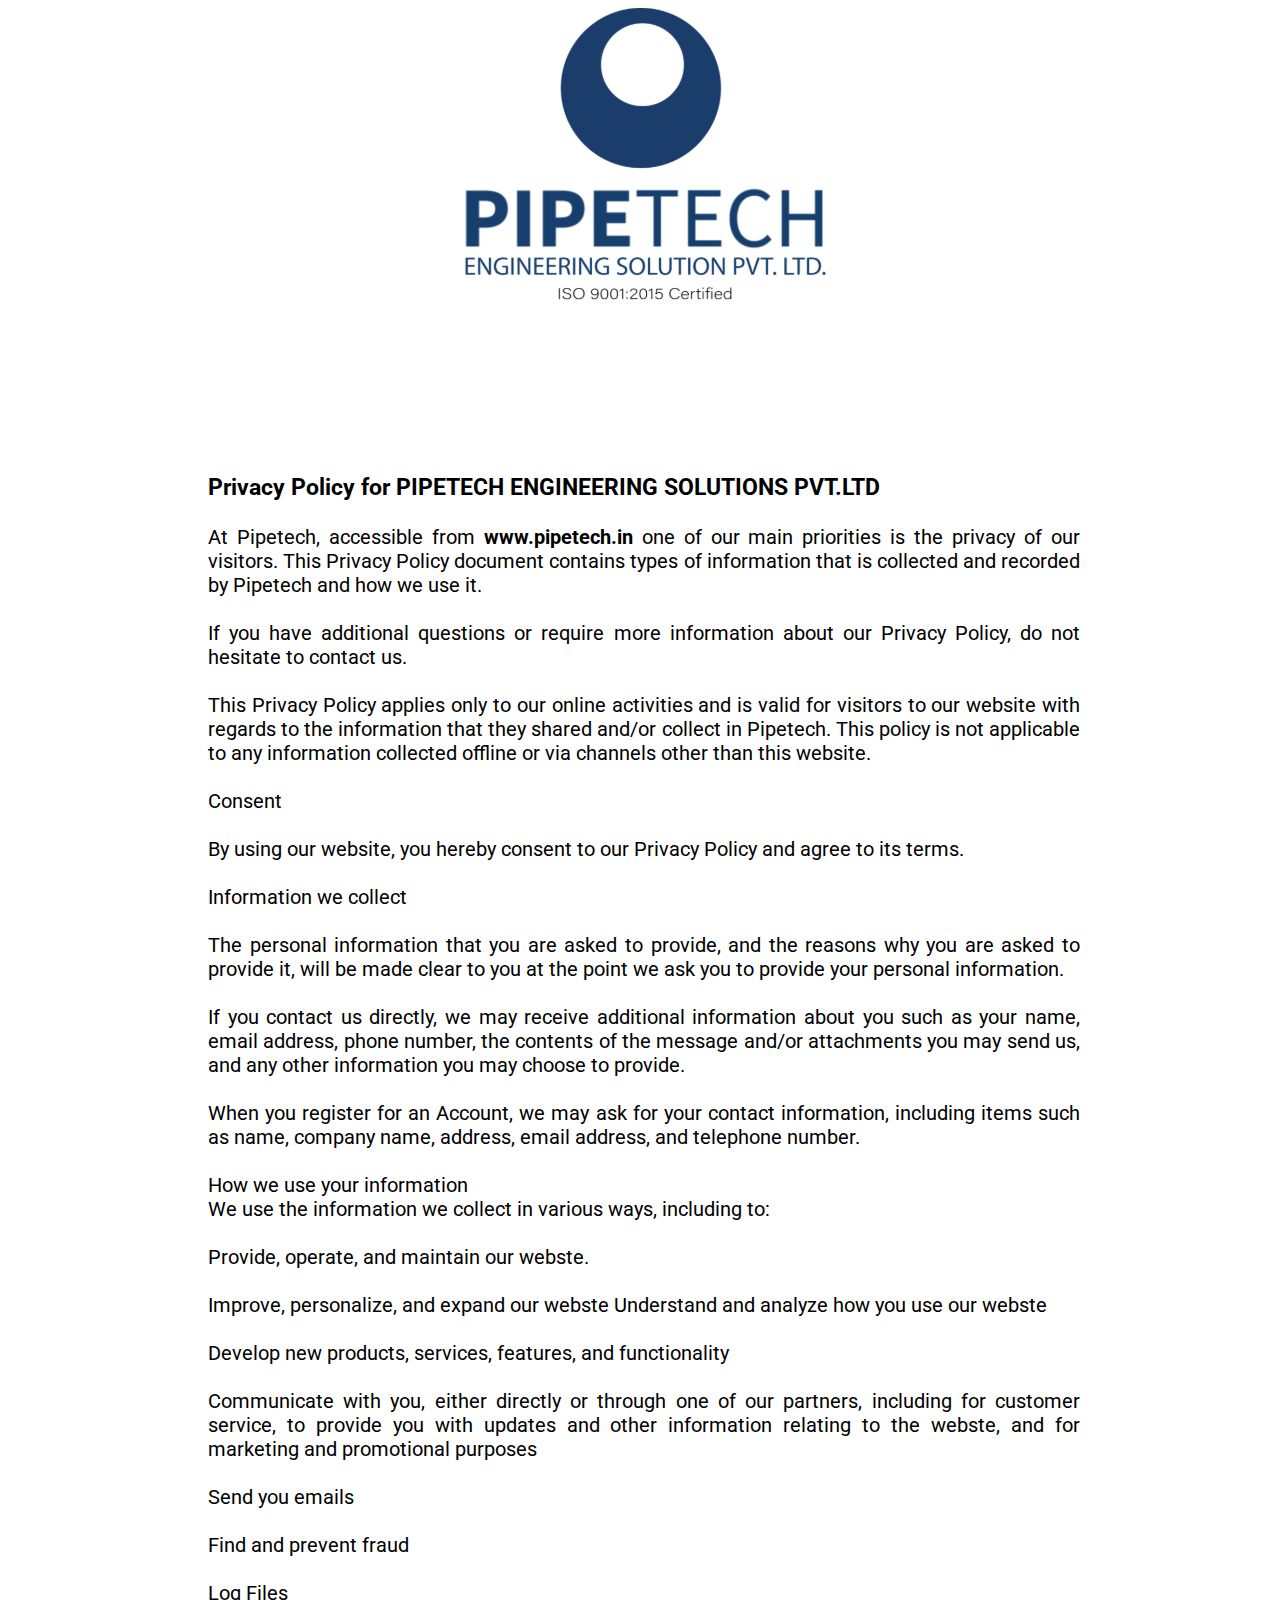
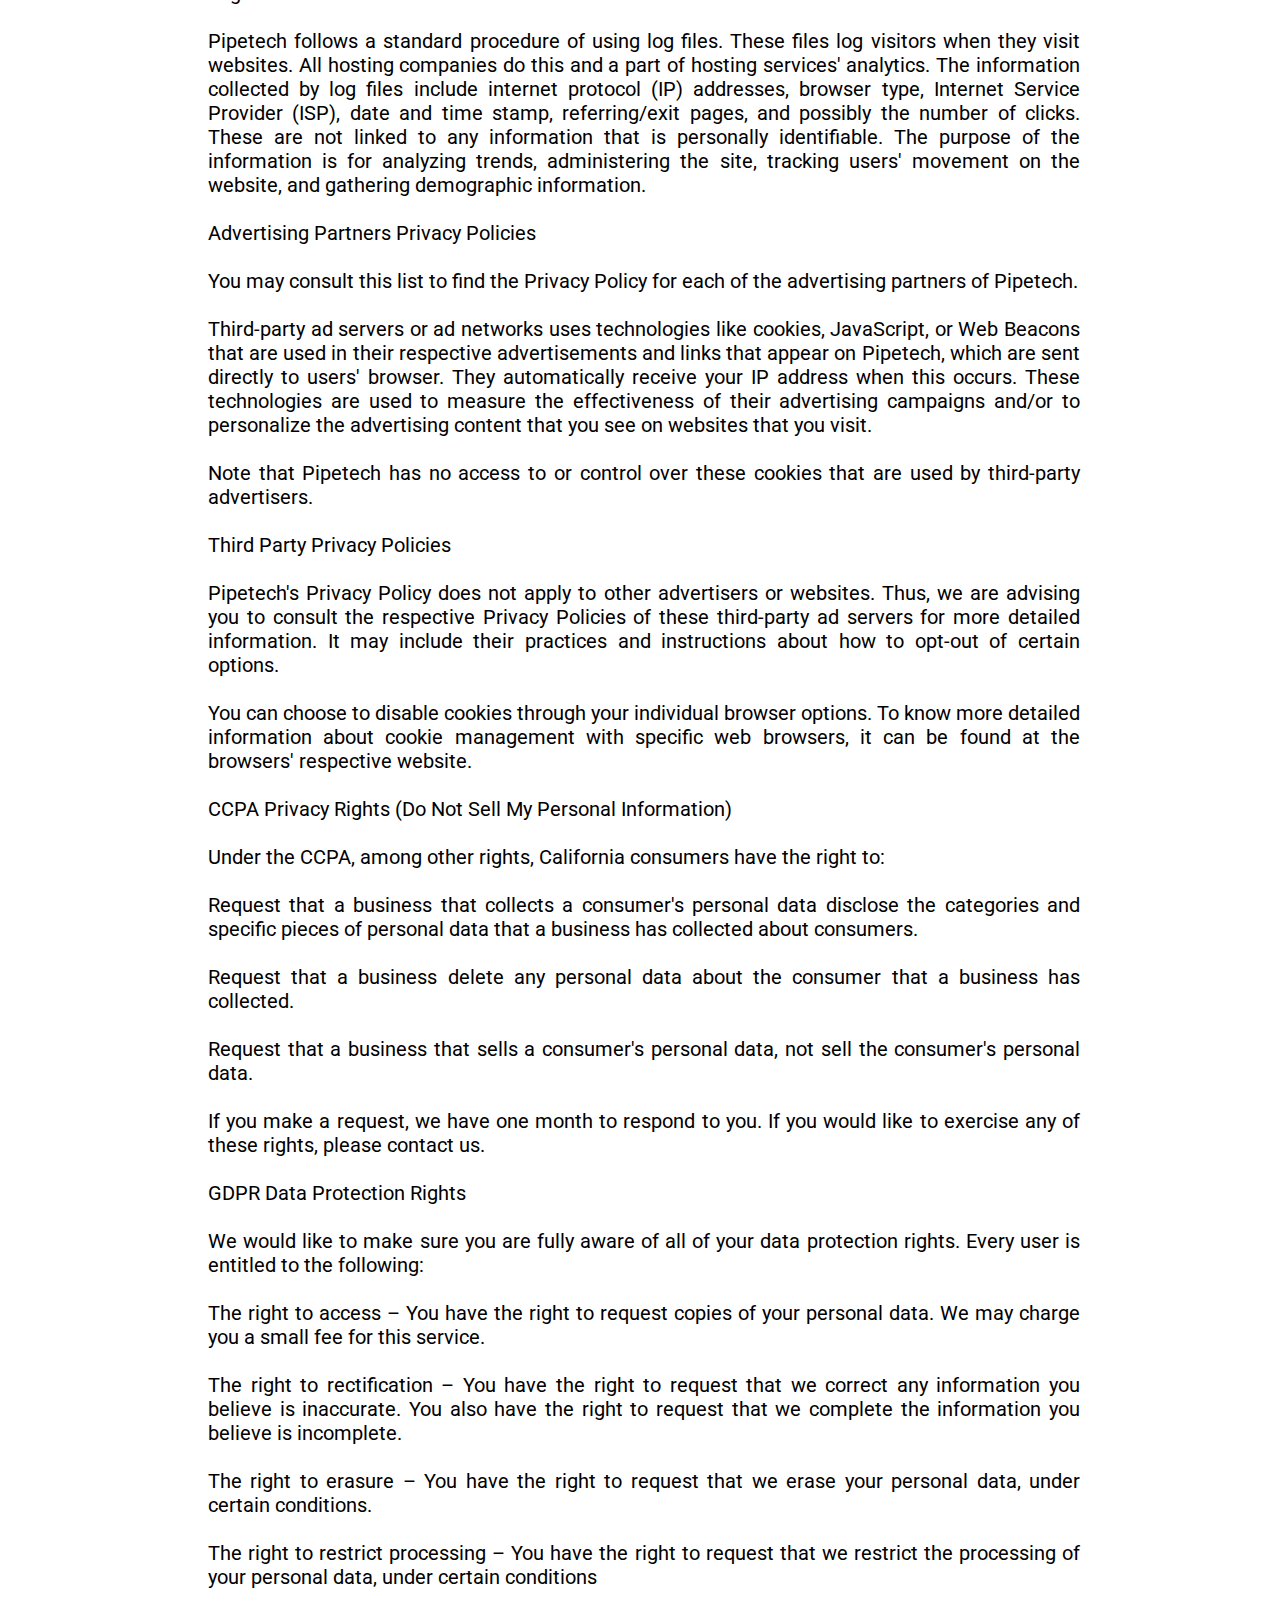
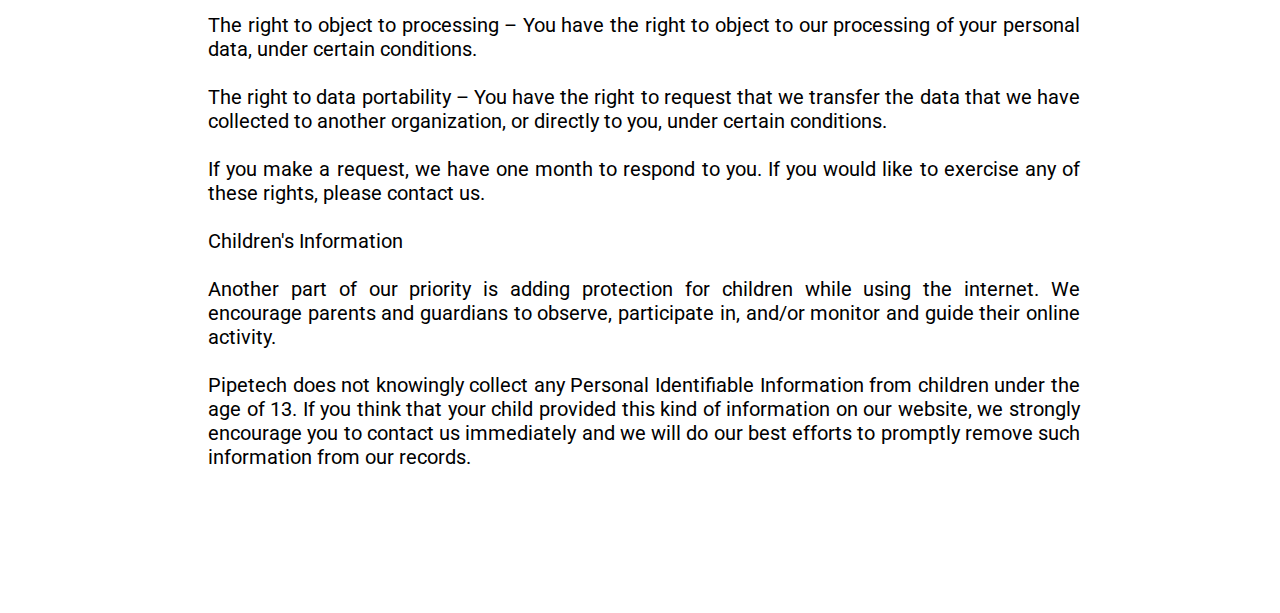
<file: privacy-policy.html>
<!DOCTYPE html>
<html lang="en">

<head>
    <meta charset="UTF-8">
    <meta http-equiv="X-UA-Compatible" content="IE=edge">
    <meta name="viewport" content="width=device-width, initial-scale=1.0">
    <title>Privacy Policy</title>
    <link rel="preconnect" href="https://fonts.gstatic.com">
<link href="https://fonts.googleapis.com/css2?family=Roboto&display=swap" rel="stylesheet">
    <style>
        .logo {
            text-align: center;
        }

        .html {
            margin: 0px 200px;
            text-align: justify;
            position: absolute;
            top: 450px;
            padding-bottom: 100px;
            font-family: 'Roboto', sans-serif;
        }

        .html {
            background-color: #fff;
            font-size: 20px;
            text-rendering: optimizeLegibility;
        }

        a:hover {
            color: rgb(201, 31, 144);
            text-decoration: none;
            font-size: 22px;

        }

        .html a {
            text-decoration: none;
            color: black;

        }

        @media only screen and (max-device-width : 480px) {
            .html {
                margin: 0px 20px;
                text-align: justify;
                position: absolute;
                font-size: 14px;
                top: 250px;
                padding-bottom: 100px;
            }


            .logo img {
                width: 200px;
                position: absolute;
                left: 50%;
                transform: translateX(-50%);
                margin-top: 50px;
            }
        }

        @media only screen and (min-device-width: 480px) and (max-device-width : 1024px) {
            .html {
                margin: 0px 60px;
                text-align: justify;
                position: absolute;
                font-size: 17px;
                top: 300px;
                padding-bottom: 100px;
            }

            .logo img {
                width: 250px;
                position: absolute;
                left: 50%;
                transform: translateX(-50%);
                margin-top: 50px;

            }
        }
    </style>
</head>

<body>

    <div class="logo">
        <img src="pic/pipetech_full_logo.svg" alt="pipetech logo">
    </div>
    <div class="html">
        <h3>Privacy Policy for PIPETECH ENGINEERING SOLUTIONS PVT.LTD</h3>
        <p>
            At Pipetech, accessible from <strong><a href="https://www.pipetech.in/" target="_blank">www.pipetech.in</a>
            </strong> one of
            our main priorities is the privacy of our
            visitors. This Privacy Policy document contains types of information that is collected and recorded by
            Pipetech and how we use it. <br> <br> If you have additional questions or require more information about our
            Privacy Policy, do not hesitate
            to contact us. <br> <br> This Privacy Policy applies only to our online activities and is valid for visitors to
            our website with
            regards to the information that they shared and/or collect in Pipetech. This policy is not applicable to
            any information collected offline or via channels other than this website. <br> <br>  Consent 
            <br> <br> By using our website, you hereby consent to our Privacy Policy and agree to its terms.
            <br> <br> Information we collect<br> <br> The personal information that you are asked to provide, and
            the reasons why you are asked to
            provide it, will be made clear to you at the point we ask you to provide your personal information. <br> <br> If
            you contact us directly, we may receive additional information about you such as your name, email
            address, phone number, the contents of the message and/or attachments you may send us, and any
            other information you may choose to provide. <br> <br> When you register for an Account, we may ask for your
            contact information, including items such as
            name, company name, address, email address, and telephone number. <br> <br>How we use your
                information<br>We use the information we collect in various ways, including to: <br> <br> Provide,
            operate, and maintain our webste. <br> <br> Improve, personalize, and expand our webste
            Understand and analyze how you use our webste <br> <br> 
            Develop new products, services, features, and functionality <br> <br> Communicate with you, either directly or
            through one of our partners, including for customer service, to provide you with updates and other
            information relating to the webste, and for marketing and
            promotional purposes <br> <br> Send you emails <br> <br> 
            Find and prevent fraud <br> <br> 
            Log Files <br> <br> 
            Pipetech follows a standard procedure of using log files. These files log visitors when they visit
            websites. All hosting companies do this and a part of hosting services' analytics. The information
            collected by log files include internet protocol (IP) addresses, browser type, Internet Service Provider
            (ISP), date and time stamp, referring/exit pages, and possibly the number of clicks. These are not
            linked to any information that is personally identifiable. The purpose of the information is for
            analyzing trends, administering the site, tracking users' movement on the website, and gathering
            demographic information. <br>  <br> Advertising Partners Privacy Policies <br>  <br>You may consult
            this list to find the Privacy Policy for each of the advertising partners of Pipetech. <br>  <br>Third-party ad
            servers or ad networks uses technologies like cookies, JavaScript, or Web Beacons that
            are used in their respective advertisements and links that appear on Pipetech, which are sent directly
            to users' browser. They automatically receive your IP address when this occurs. These technologies
            are used to measure the effectiveness of their advertising campaigns and/or to personalize the
            advertising content that you see on websites that you visit. <br>  <br>Note that Pipetech has no access to or
            control over these cookies that are used by third-party
            advertisers. <br>  <br>Third Party Privacy Policies <br> <br>Pipetech's Privacy Policy does not apply
            to other advertisers or websites. Thus, we are advising you to
            consult the respective Privacy Policies of these third-party ad servers for more detailed information. It
            may include their practices and instructions about how to opt-out of certain options.  <br> <br>You can choose to
            disable cookies through your individual browser options. To know more detailed
            information about cookie management with specific web browsers, it can be found at the browsers' respective
            website. <br>  <br>CCPA Privacy Rights (Do Not Sell My Personal Information)  <br> <br>Under the CCPA, among other
            rights, California consumers have the right to:  <br> <br>Request that a business that collects a consumer's
            personal data disclose the categories and specific
            pieces of personal data that a business has collected about consumers.  <br> <br>Request that a business delete
            any personal data about the consumer that a business has collected. <br>  <br>Request that a business that sells a
            consumer's personal data, not sell the consumer's personal data.  <br> <br>If you make a request, we have one
            month to respond to you. If you would like to exercise any of
            these rights, please contact us. <br> <br>GDPR Data Protection Rights <br> <br>We would like to make
            sure you are fully aware of all of your data protection rights. Every user is
            entitled to the following:  <br> <br>The right to access – You have the right to request copies of your personal
            data. We may charge you a
            small fee for this service.  <br> <br>The right to rectification – You have the right to request that we correct
            any information you believe
            is inaccurate. You also have the right to request that we complete the information you believe is
            incomplete.  <br> <br>The right to erasure – You have the right to request that we erase your personal data, under
            certain
            conditions.  <br> <br>The right to restrict processing – You have the right to request that we restrict the
            processing of your
            personal data, under certain conditions  <br> <br>The right to object to processing – You have the right to object
            to our processing of your personal
            data, under certain conditions.  <br> <br>The right to data portability – You have the right to request that we
            transfer the data that we have
            collected to another organization, or directly to you, under certain conditions. <br>  <br>If you make a request,
            we have one month to respond to you. If you would like to exercise any of
            these rights, please contact us. <br>  <br>Children's Information<br> <br>Another part of our priority
            is adding protection for children while using the internet. We encourage
            parents and guardians to observe, participate in, and/or monitor and guide their online activity.
            <br><br> Pipetech does not knowingly collect any Personal Identifiable Information from children under the
            age of 13. If you think that your child provided this kind of information on our website, we strongly
            encourage you to contact us immediately and we will do our best efforts to promptly remove such information
            from our records. <br>  <br>

        </p>

    </div>

</body>

</html>
</file>
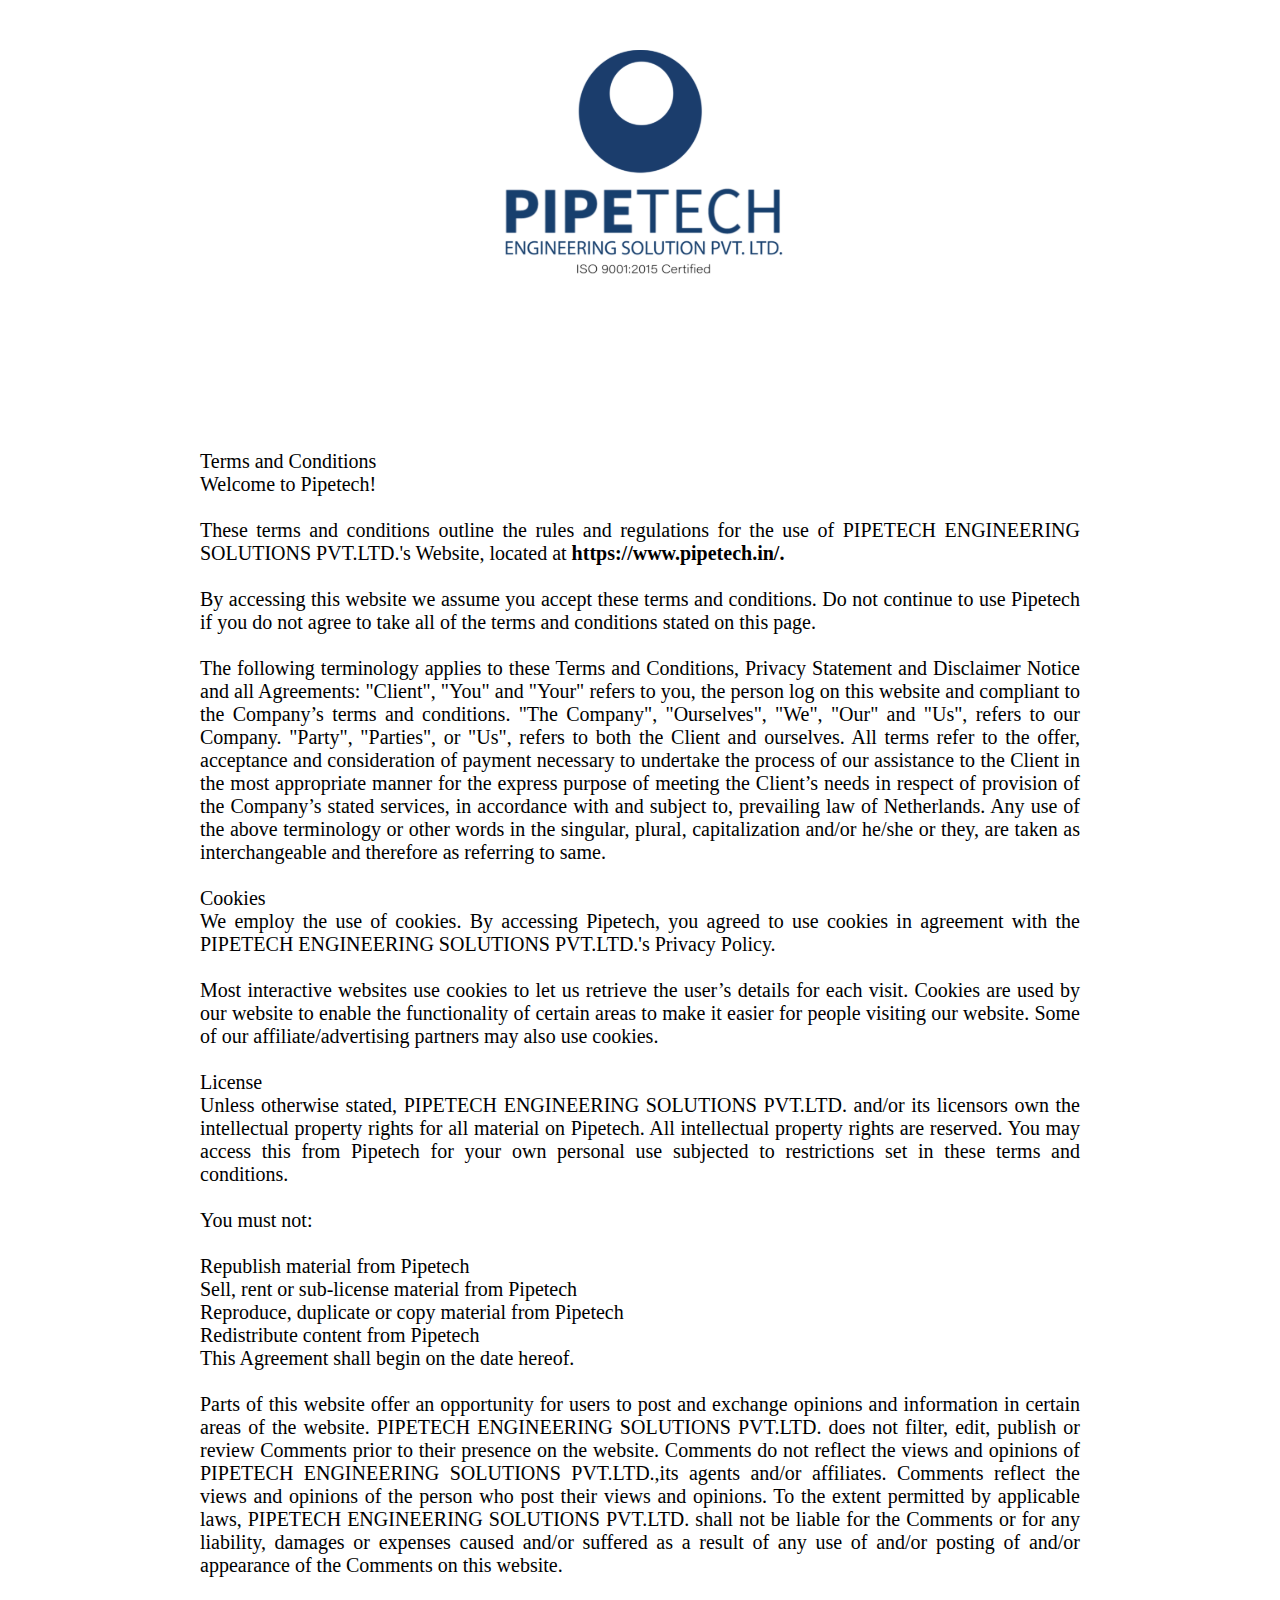
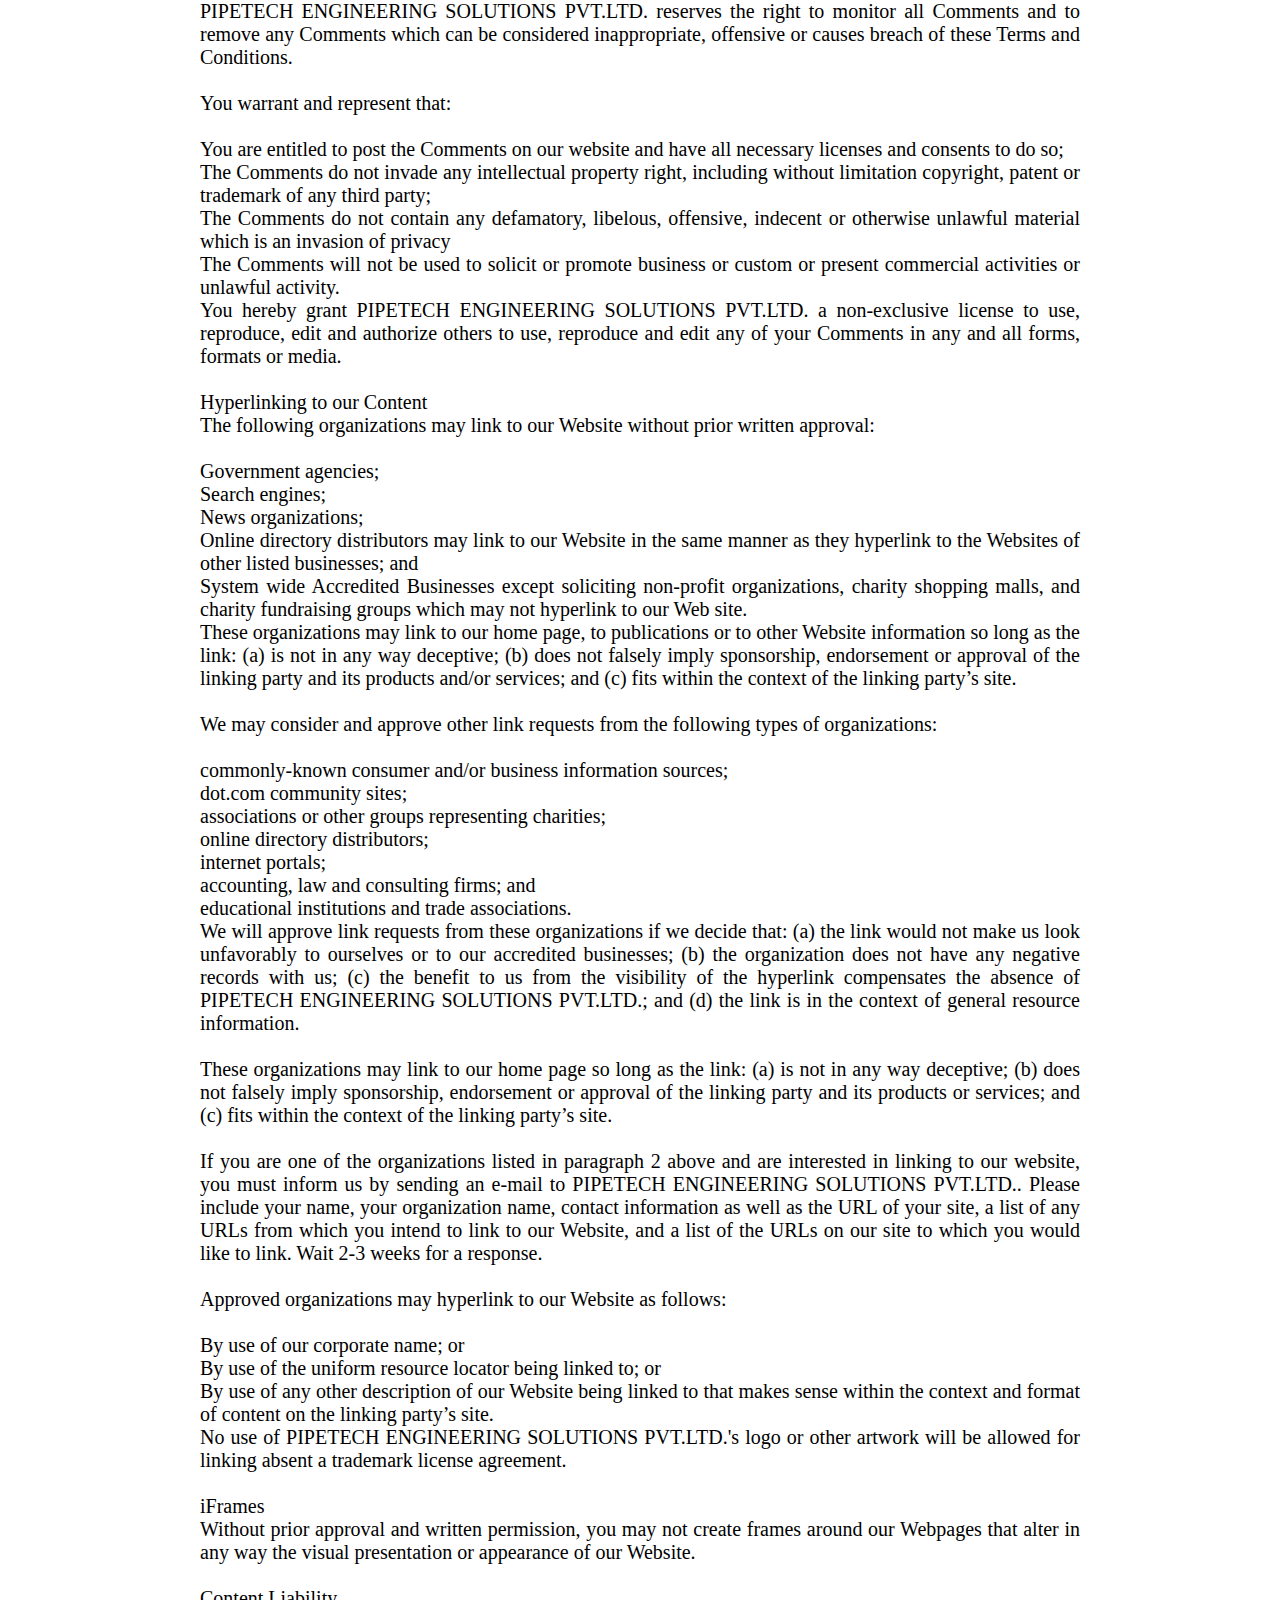
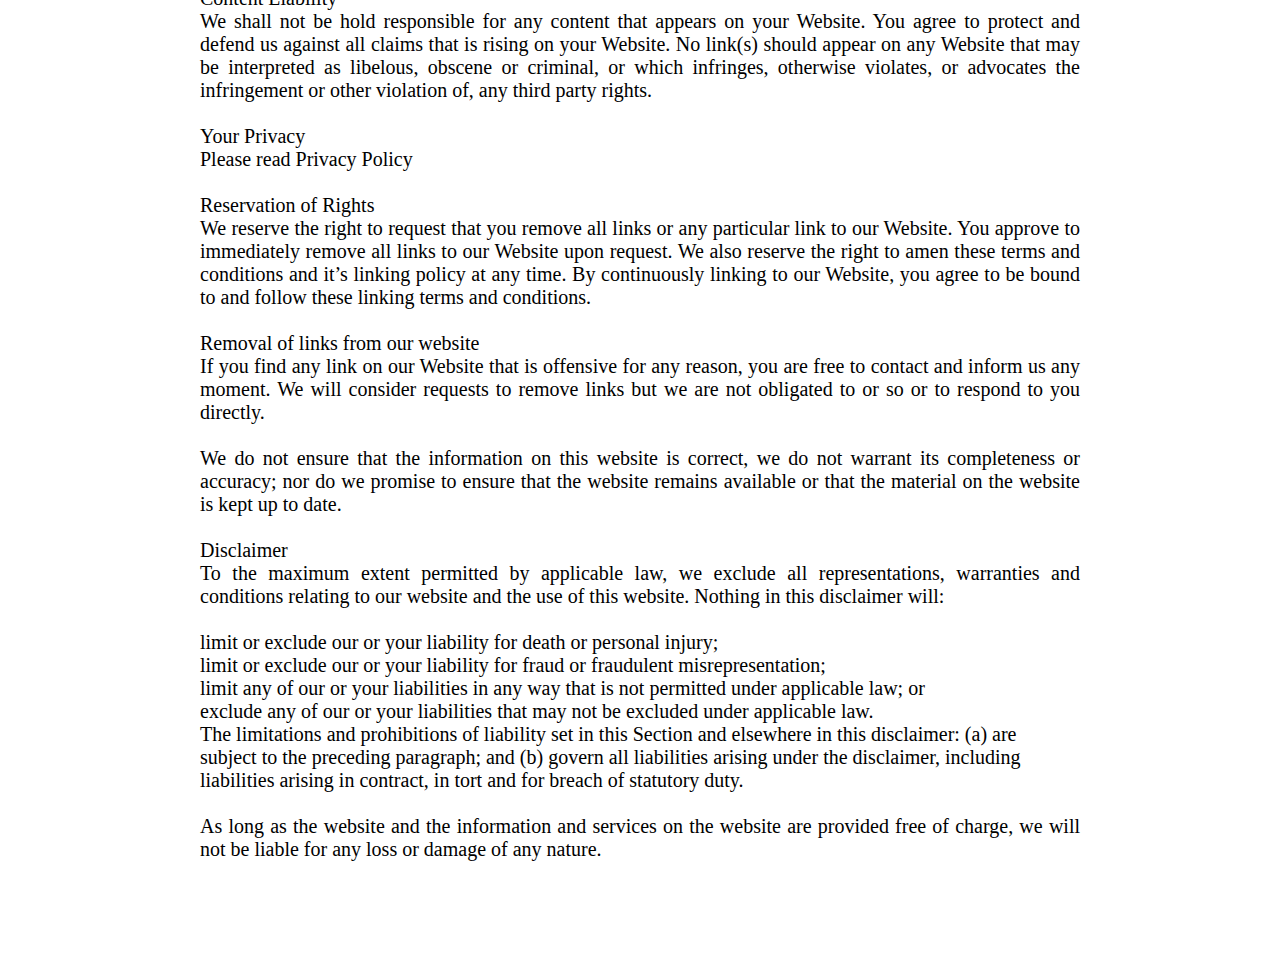
<file: terms-and-condition.html>
<!DOCTYPE html>
<html>
<head>
    <meta charset="utf-8">
    <meta name="viewport" content="width=device-width, initial-scale=1.0">
    
    <link rel="stylesheet" href="css/terms.css">
    <title>Terms and Condition</title>
   
    <link rel="apple-touch-icon" sizes="180x180" href="favicons/apple-touch-icon.png">
<link rel="icon" type="image/png" sizes="32x32" href="favicons/favicon-32x32.png">
<link rel="icon" type="image/png" sizes="16x16" href="favicons/favicon-16x16.png">
<link rel="manifest" href="favicons/site.webmanifest">
<link rel="mask-icon" href="favicons/safari-pinned-tab.svg" color="#5bbad5">
<link rel="shortcut icon" href="favicons/favicon.ico">
<meta name="msapplication-TileColor" content="#2b5797">
<meta name="msapplication-config" content="favicons/browserconfig.xml">
<meta name="theme-color" content="#ffffff">
    
</head>
    <body>
    <section>
        <div class="logo">
        <img src="pic/pipetech_full_logo.svg" alt="pipetech logo">
        </div>
        <div class="para">
        <p>Terms and Conditions<br>
Welcome to Pipetech!<br><br>
These terms and conditions outline the rules and regulations for the use of PIPETECH ENGINEERING
SOLUTIONS PVT.LTD.'s Website, located at <a href="https://www.pipetech.in/" target="_blank">https://www.pipetech.in/.</a><br><br>
By accessing this website we assume you accept these terms and conditions. Do not continue to use
Pipetech if you do not agree to take all of the terms and conditions stated on this page.<br><br>
            The following terminology applies to these Terms and Conditions, Privacy Statement and Disclaimer
Notice and all Agreements: "Client", "You" and "Your" refers to you, the person log on this website
and compliant to the Company’s terms and conditions. "The Company", "Ourselves", "We", "Our" and
"Us", refers to our Company. "Party", "Parties", or "Us", refers to both the Client and ourselves. All
terms refer to the offer, acceptance and consideration of payment necessary to undertake the
process of our assistance to the Client in the most appropriate manner for the express purpose of
meeting the Client’s needs in respect of provision of the Company’s stated services, in accordance
with and subject to, prevailing law of Netherlands. Any use of the above terminology or other words
in the singular, plural, capitalization and/or he/she or they, are taken as interchangeable and
therefore as referring to same.<br><br>
            Cookies<br>
We employ the use of cookies. By accessing Pipetech, you agreed to use cookies in agreement with
the PIPETECH ENGINEERING SOLUTIONS PVT.LTD.'s Privacy Policy.<br><br>
Most interactive websites use cookies to let us retrieve the user’s details for each visit. Cookies are
used by our website to enable the functionality of certain areas to make it easier for people visiting
our website. Some of our affiliate/advertising partners may also use cookies.<br><br>
            License<br>
Unless otherwise stated, PIPETECH ENGINEERING SOLUTIONS PVT.LTD. and/or its licensors own the
intellectual property rights for all material on Pipetech. All intellectual property rights are reserved.
You may access this from Pipetech for your own personal use subjected to restrictions set in these
terms and conditions.<br><br>
You must not:<br><br>
Republish material from Pipetech<br>
Sell, rent or sub-license material from Pipetech<br>
Reproduce, duplicate or copy material from Pipetech<br>
Redistribute content from Pipetech<br>
This Agreement shall begin on the date hereof.<br><br>
Parts of this website offer an opportunity for users to post and exchange opinions and information in
certain areas of the website. PIPETECH ENGINEERING SOLUTIONS PVT.LTD. does not filter, edit,
publish or review Comments prior to their presence on the website. Comments do not reflect the
views and opinions of PIPETECH ENGINEERING SOLUTIONS PVT.LTD.,its agents and/or affiliates.
Comments reflect the views and opinions of the person who post their views and opinions. To the
extent permitted by applicable laws, PIPETECH ENGINEERING SOLUTIONS PVT.LTD. shall not be liable
for the Comments or for any liability, damages or expenses caused and/or suffered as a result of any
use of and/or posting of and/or appearance of the Comments on this website.<br><br>
            PIPETECH ENGINEERING SOLUTIONS PVT.LTD. reserves the right to monitor all Comments and to
remove any Comments which can be considered inappropriate, offensive or causes breach of these
Terms and Conditions.<br><br>
You warrant and represent that:<br><br>
            You are entitled to post the Comments on our website and have all necessary licenses and consents
to do so;<br>
The Comments do not invade any intellectual property right, including without limitation copyright,
patent or trademark of any third party;<br>
The Comments do not contain any defamatory, libelous, offensive, indecent or otherwise unlawful
material which is an invasion of privacy<br>
The Comments will not be used to solicit or promote business or custom or present commercial
activities or unlawful activity.<br>
You hereby grant PIPETECH ENGINEERING SOLUTIONS PVT.LTD. a non-exclusive license to use,
reproduce, edit and authorize others to use, reproduce and edit any of your Comments in any and all
forms, formats or media.<br><br>
            Hyperlinking to our Content<br>
The following organizations may link to our Website without prior written approval:<br><br>
Government agencies;<br>
Search engines;<br>
News organizations;<br>
Online directory distributors may link to our Website in the same manner as they hyperlink to the
Websites of other listed businesses; and<br>
System wide Accredited Businesses except soliciting non-profit organizations, charity shopping malls,
and charity fundraising groups which may not hyperlink to our Web site.<br>
These organizations may link to our home page, to publications or to other Website information so
long as the link: (a) is not in any way deceptive; (b) does not falsely imply sponsorship, endorsement
or approval of the linking party and its products and/or services; and (c) fits within the context of the
linking party’s site.<br><br>
We may consider and approve other link requests from the following types of organizations:<br><br>
            commonly-known consumer and/or business information sources;<br>
            dot.com community sites;<br>
associations or other groups representing charities;<br>
online directory distributors;<br>
internet portals;<br>
accounting, law and consulting firms; and<br>
educational institutions and trade associations.<br>
We will approve link requests from these organizations if we decide that: (a) the link would not make
us look unfavorably to ourselves or to our accredited businesses; (b) the organization does not have
any negative records with us; (c) the benefit to us from the visibility of the hyperlink compensates the
absence of PIPETECH ENGINEERING SOLUTIONS PVT.LTD.; and (d) the link is in the context of general
resource information.<br><br>
These organizations may link to our home page so long as the link: (a) is not in any way deceptive; (b)
does not falsely imply sponsorship, endorsement or approval of the linking party and its products or
services; and (c) fits within the context of the linking party’s site.<br><br>
If you are one of the organizations listed in paragraph 2 above and are interested in linking to our
website, you must inform us by sending an e-mail to PIPETECH ENGINEERING SOLUTIONS PVT.LTD..
Please include your name, your organization name, contact information as well as the URL of your site,
a list of any URLs from which you intend to link to our Website, and a list of the URLs on our site to
which you would like to link. Wait 2-3 weeks for a response.<br><br>
Approved organizations may hyperlink to our Website as follows:<br><br>
            By use of our corporate name; or<br>
By use of the uniform resource locator being linked to; or<br>
By use of any other description of our Website being linked to that makes sense within the context
and format of content on the linking party’s site.<br>
No use of PIPETECH ENGINEERING SOLUTIONS PVT.LTD.'s logo or other artwork will be allowed for
linking absent a trademark license agreement.<br><br>
            iFrames<br>
Without prior approval and written permission, you may not create frames around our Webpages
that alter in any way the visual presentation or appearance of our Website.<br><br>
Content Liability<br>
We shall not be hold responsible for any content that appears on your Website. You agree to protect
and defend us against all claims that is rising on your Website. No link(s) should appear on any
Website that may be interpreted as libelous, obscene or criminal, or which infringes, otherwise
violates, or advocates the infringement or other violation of, any third party rights.<br><br>
Your Privacy<br>
Please read Privacy Policy<br><br>
Reservation of Rights<br>
We reserve the right to request that you remove all links or any particular link to our Website. You
approve to immediately remove all links to our Website upon request. We also reserve the right to
amen these terms and conditions and it’s linking policy at any time. By continuously linking to our
Website, you agree to be bound to and follow these linking terms and conditions.<br><br>
Removal of links from our website<br>
If you find any link on our Website that is offensive for any reason, you are free to contact and inform
us any moment. We will consider requests to remove links but we are not obligated to or so or to
respond to you directly.<br><br>
We do not ensure that the information on this website is correct, we do not warrant its completeness
or accuracy; nor do we promise to ensure that the website remains available or that the material on
the website is kept up to date.<br><br>
            Disclaimer<br>
To the maximum extent permitted by applicable law, we exclude all representations, warranties and
conditions relating to our website and the use of this website. Nothing in this disclaimer will:<br><br>
limit or exclude our or your liability for death or personal injury;<br>
limit or exclude our or your liability for fraud or fraudulent misrepresentation;<br>
limit any of our or your liabilities in any way that is not permitted under applicable law; or<br>
exclude any of our or your liabilities that may not be excluded under applicable law.<br>
The limitations and prohibitions of liability set in this Section and elsewhere in this disclaimer: (a) are<br>
subject to the preceding paragraph; and (b) govern all liabilities arising under the disclaimer, including<br>
liabilities arising in contract, in tort and for breach of statutory duty.<br><br>
As long as the website and the information and services on the website are provided free of charge,
we will not be liable for any loss or damage of any nature.
            </p>
        </div>
    </section>
    </body>
</html>
</file>
<file: css/footer.css>
/* footer */


#Our_contact_info {
    left: 100px;
    top: 50px;
	position: absolute;
	font-weight: 700;
	font-size: 30px;
color: rgba(27,61,108,1);;
}

#Global_Head_Office_207second_f {
	left: 150px;
    top: 130px;
    position: absolute;
	width: 250px;
	height: 155px;
	font-weight: 700;
	font-size: 15px;
} 
#Global_Head_Office_207second_f a{
    text-decoration: none;
    color: rgba(27,61,108,1);
}

#Gurgaon_Branch_Office_B3_-424_ {
	left: 150px;
    top: 300px;
	position: absolute;
	width: 348px;
	font-weight: 700;
	font-size: 15px;
	color: rgba(27,61,108,1);
}
#londonaddress{
  	left: 150px;
    top: 400px;
	position: absolute;
	width: 348px;
	font-weight: 700;
	font-size: 15px;
	color: rgba(27,61,108,1);
}
#Follow_us {
    left: 1200px;
    top: 50px;
	position: absolute;
	font-weight: 700;
	font-size: 30px;
	color: rgba(27,61,108,1);
}
#_hrpipetechin {
	left: 900px;
    top: 130px;
	position: absolute;
	font-weight: 700;
	font-size: 15px;

}
#_hrpipetechin a{
    text-decoration: none;
   color: rgba(27,61,108,1);
}
#_hrpipetechin a:hover{
    color: rgba(27,61,108,1);
    font-size: 17px;
}

#chamanpreetspipetechin_manmeet {
	left: 900px;
    top: 200px;
	position: absolute;
    font-weight: 700;
	font-size: 15px;
	
}

 #chamanpreetspipetechin_manmeet a{
    text-decoration: none;
    color: rgba(27,61,108,1);
}
#chamanpreetspipetechin_manmeet a:hover{
    color: rgba(27,61,108,1);
    font-size: 17px;
}

#number1 {
    top: 130px;
	left: 600px;
	position: absolute;
	font-weight: 700;
	font-size: 15px;

}
#number1 a{
    text-decoration: none;
    color: rgba(27,61,108,1);
}
#number1 a:hover{
   color: rgba(27,61,108,1);
    font-size: 17px;
}

#number2 {
	left: 600px;
    top: 300px;
	position: absolute;
	font-weight: 700;
	font-size: 15px;
	
}

#number2 a{
    text-decoration: none;
  color: rgba(27,61,108,1);
}
#number2 a:hover{
color: rgba(27,61,108,1);
    font-size: 17px;
}

#number3 {
	left: 600px;
    top: 400px;
	position: absolute;
	font-weight: 700;
	font-size: 15px;
	
}

#number3 a{
    text-decoration: none;
    color: rgba(27,61,108,1);
}
#number3 a:hover{
   color: rgba(27,61,108,1);
    font-size: 17px;
}

.contact img,.contact2 img{
    position: absolute;
    left: -70px;
    top:  0px;
    width: 40px;
}

.con img{
    position: absolute;
    left: -60px;
    top:  0px;
    width: 35px;
}
.con2 img{
     position: absolute;
    left: -60px;
    top:  5px;
    width: 35px;
}

.num1 img{
    position: absolute;
    left: -65px;
    top:  0px;
    width: 40px;
}

.insta img{
    top: 50px;
    position: absolute;
}
.insta img:hover{
    -webkit-transform: scale(1.2);
    transform: scale(1.2);
}

.link img{
    top: 50px;
    left: 90px;
    position: absolute;  
}
.link img:hover{
      -webkit-transform: scale(1.2);
      transform: scale(1.2);
}
#pesul {
	left: 1200px;
    top: 200px;
	position: absolute;
	font-weight: 700;
	font-size: 15px;
	
}

#pesul a{
    text-decoration: none;
   color: rgba(27,61,108,1);
}
#pesul a:hover{
   color: rgba(27,61,108,1);
    font-size: 17px;
}

#pesul span {
    color: rgba(27,61,108,1);
}
#pitt {
	left: 1200px;
    top: 280px;
	position: absolute;
	font-weight: 700;
	font-size: 15px;
	color: rgba(27,61,108,1);
}

#pitt a{
    text-decoration: none;
color: rgba(27,61,108,1);
}
#pitt a:hover{
   color: rgba(27,61,108,1);
    font-size: 17px;
}

#pitt span {
    color: rgba(27,61,108,1);
}
#brochure{
    position: absolute;
    top: 390px;
    left: 1200px;  
    
}

#brochure p{
    text-decoration: none;
  color: rgba(27,61,108,1);
      border: 4px solid rgba(27,61,108,1);
    padding: 5px 45px;
    border-radius: 50px;
    font-size: 17px;
}


#brochure a{
      text-decoration: none;
}

#brochure p:hover{
    transform: scale(1.1);
}


#blogs{
    position: absolute;
    top: 320px;
    left: 1200px;  
    
}

#blogs p{
    text-decoration: none;
  color: rgba(27,61,108,1);
      border: 4px solid rgba(27,61,108,1);
    padding: 5px 15px;
    border-radius: 50px;
    font-size: 17px;
}


#blogs a{
      text-decoration: none;
}

#blogs p:hover{
    transform: scale(1.1);
}

#faq{
    position: absolute;
    top: 320px;
    left: 1315px;  
    
}

#faq p{
    text-decoration: none;
   color: rgba(27,61,108,1);
      border: 4px solid rgba(27,61,108,1);
    padding: 5px 15px;
    border-radius: 50px;
    font-size: 17px;
}


#faq a{
      text-decoration: none;
}

#faq p:hover{
    transform: scale(1.1);
}

.rights {
    position: absolute;
    bottom: 20px;
    color: white;
    left: 50%;
        transform: translate(-50%);
    font-size: 17px;
     text-align: center;
}

.rights p{
    font-size: 17px;
    font-weight: 700er;
    color: rgba(27,61,108,1);
}


.rights mark a{
    background-color: white;
    color: red;
    text-decoration: none;
}


.rights p1{
    text-align: center;
    font-size: 17px;
    font-weight: 100;
    color: rgba(27,61,108,1);
    
}

.rights p1 a{
    text-decoration: none;
    color: rgba(27,61,108,1);
}

@media only screen
and (max-device-width : 480px) {
    
/*footer*/
/*footer*/    


#Our_contact_info {
    left: 30px;
    top: 20px;
	position: absolute;
	font-weight: 700;
	font-size: 26px;
	
}

#Global_Head_Office_207second_f {
	left: 100px;
    top: 70px;
    position: absolute;
	width: 270px;
	height: 155px;
	font-weight: 400;
	font-size: 15px;
	
} 
#Gurgaon_Branch_Office_B3_-424_ {
	left: 100px;
    top: 270px;
	position: absolute;
	width: 270px;
	font-weight: 400;
	font-size: 15px;
	
}
    #londonaddress {
	left: 100px;
    top: 420px;
	position: absolute;
	width: 270px;
	font-weight: 400;
	font-size: 15px;
	
}
#Follow_us {
    left: 40px;
    top: 700px;
	position: absolute;
	font-weight: 700;
	font-size: 20px;
	
}
#_hrpipetechin {
	left: 100px;
    top: 570px;
	position: absolute;
	font-weight: 700;
	font-size: 15px;
	
}
#chamanpreetspipetechin_manmeet {
	left: 100px;
    top: 620px;
	position: absolute;
    font-weight: 700;
	font-size: 15px;
	
}
#number1 {
    top: 190px;
	left: 100px;
	position: absolute;
	font-weight: 700;
	font-size: 15px;
    width: 120px;
	
}
#number2 {
	left: 100px;
    top: 350px;
	position: absolute;
	font-weight: 700;
        width: 120px;
	font-size: 15px;
	
}
    #number3 {
    top: 510px;
	left: 100px;
	position: absolute;
	font-weight: 700;
	font-size: 15px;
    width: 220px;
	
}

.contact img,.contact2 img{
    position: absolute;
    left: -70px;
    top:  0px;
    width: 40px;
}

.con img{
    position: absolute;
    left: -60px;
    top:  0px;
    width: 35px;
}
.con2 img{
     position: absolute;
    left: -60px;
    top:  5px;
    width: 35px;
}

.num1 img{
    position: absolute;
    left: -65px;
    top:  0px;
    width: 40px;
}
.insta img{
    top: 40px;
    position: absolute;
    width: 40px;
    left: 50px;
}

.link img{
    top: 40px;
    left: 0px;
    position: absolute;  
     width: 40px;
}
    
    #pesul{
    top: 700px;
	left: 160px;
	position: absolute;
	font-weight: 700;
	font-size: 17px;
    width: 120px;
	
    }
        #pitt{
    top: 750px;
	left: 160px;
	position: absolute;
	font-weight: 700;
	font-size: 17px;
    width: 120px;
            }
    
        
    #brochure{
    position: absolute;
    top: 900px;
    left: 77px;  
    
}

#brochure p{
    text-decoration: none;
    background-color: #1b3c6d;
    color: white;
    padding: 5px 75px;
    border-radius: 50px;
    font-size: 15px;
}


#blogs{
    position: absolute;
    top: 850px;
    left: 77px;     
}

#blogs p{
    text-decoration: none;
    background-color: #1b3c6d;
    color: white;
    padding: 5px 30px;
    border-radius: 50px;
    font-size: 15px;
}
    #faq{
    position: absolute;
    top: 850px;
    left: 217px;     
}

#faq p{
    text-decoration: none;
    background-color: #1b3c6d;
    color: white;
    padding: 5px 30px;
    border-radius: 50px;
    font-size: 15px;
}
    
.rights {
    position: absolute;
    top: 1000px;
    left: 200px;
    width: 400px;
    transform: translate(-50);
}

  .rights p{
        font-size: 15px;
    }

    .rights a {
        padding-bottom: ; 10px;
    font-size: 15px;
    font-weight: 700;
    }
}

@media only screen 
  and (min-device-width: 480px) 
  and (max-device-width: 767px) 
  and (-webkit-min-device-pixel-ratio: 1) {
   /*footer*/
/*footer*/    
 #Our_contact_info {
    left: 30px;
    top: 20px;
	position: absolute;
	font-weight: 700;
	font-size: 20px;
	
}

#Global_Head_Office_207second_f {
	left: 100px;
    top: 70px;
    position: absolute;
	width: 250px;
	height: 155px;
	font-weight: 700;
	font-size: 13px;
	
} 
#Gurgaon_Branch_Office_B3_-424_ {
	left: 100px;
    top: 270px;
	position: absolute;
	width: 300px;
	font-weight: 700;
	font-size: 13px;
	
}
    #londonaddress {
	left: 100px;
    top: 420px;
	position: absolute;
	width: 300px;
	font-weight: 700;
	font-size: 13px;
	
}
#Follow_us {
    left: 40px;
    top: 680px;
	position: absolute;
	font-weight: 700;
	font-size: 20px;
	
}
#_hrpipetechin {
	left: 100px;
    top: 570px;
	position: absolute;
	font-weight: 700;
	font-size: 13px;
	
}
#chamanpreetspipetechin_manmeet {
	left: 100px;
    top: 620px;
	position: absolute;
    font-weight: 700;
	font-size: 13px;
	
}
#number1 {
    top: 190px;
	left: 100px;
	position: absolute;
	font-weight: 700;
	font-size: 13px;
    width: 120px;
	
}
#number2 {
	left: 100px;
    top: 350px;
	position: absolute;
	font-weight: 700;
        width: 120px;
	font-size: 13px;
	
}
    #number3 {
    top: 510px;
	left: 100px;
	position: absolute;
	font-weight: 700;
	font-size: 13px;
    width: 120px;
	
}

.contact img,.contact2 img{
    position: absolute;
    left: -70px;
    top:  0px;
    width: 40px;
}

.con img{
    position: absolute;
    left: -60px;
    top:  0px;
    width: 35px;
}
.con2 img{
     position: absolute;
    left: -60px;
    top:  5px;
    width: 35px;
}

.num1 img{
    position: absolute;
    left: -65px;
    top:  0px;
    width: 40px;
}

.insta img{
    top: 40px;
    position: absolute;
    width: 40px;
    left: 50px;
}

.link img{
    top: 40px;
    left: 0px;
    position: absolute;  
     width: 40px;
}
    
    #pesul{
    top: 700px;
	left: 200px;
	position: absolute;
	font-weight: 700;
	font-size: 13px;
    width: 120px;
	
    }
        #pitt{
    top: 750px;
	left: 200px;
	position: absolute;
	font-weight: 700;
	font-size: 13px;
    width: 120px;
            }
            
                #brochure{
    position: absolute;
    top: 800px;
    left: 40px;  
    
}

#brochure p{
    text-decoration: none;
   
      border: 4px solid rgba(27,61,108,1);
    padding: 5px 25px;
    border-radius: 50px;
    font-size: 13px;
}

#blogs{
    position: absolute;
    top: 800px;
    left: 200px;     
}

#blogs p{
    text-decoration: none;
   
      border: 4px solid rgba(27,61,108,1);
    padding: 5px 30px;
    border-radius: 50px;
    font-size: 13px;
}

      
      #faq{
    position: absolute;
    top: 800px;
    left: 350px;     
}

#faq p{
    text-decoration: none;
      border: 4px solid rgba(27,61,108,1);
    padding: 5px 30px;
    border-radius: 50px;
    font-size: 13px;
}

            
.rights {
    position: absolute;
    bottom: 0px;
width: 500px;
    font-size: 13px;
}

          
}   

@media only screen 
  and (min-device-width: 768px) 
  and (max-device-width: 900px) 
  and (-webkit-min-device-pixel-ratio: 1) {


#Our_contact_info {
    left: 30px;
    top: 20px;
	position: absolute;
	font-weight: 700;
	font-size: 20px;
	
}

#Global_Head_Office_207second_f {
	left: 100px;
    top: 70px;
    position: absolute;
	width: 250px;
	height: 155px;
	font-weight: 700;
	font-size: 13px;
	
} 
#Gurgaon_Branch_Office_B3_-424_ {
	left: 100px;
    top: 200px;
	position: absolute;
	width: 200px;
	font-weight: 700;
	font-size: 13px;
	
}
    #londonaddress {
	left: 100px;
    top: 300px;
	position: absolute;
	width: 300px;
	font-weight: 700;
	font-size: 13px;
	
}
#Follow_us {
    left: 40px;
    top: 480px;
	position: absolute;
	font-weight: 700;
	font-size: 20px;
	
}
#_hrpipetechin {
	left: 100px;
    top: 400px;
	position: absolute;
	font-weight: 700;
	font-size: 13px;
	
}
#chamanpreetspipetechin_manmeet {
	left: 500px;
    top: 400px;
	position: absolute;
    font-weight: 700;
	font-size: 13px;
	
}
#number1 {
    top: 70px;
	left: 500px;
	position: absolute;
	font-weight: 700;
	font-size: 13px;
    width: 120px;
	
}
#number2 {
	left: 500px;
    top: 200px;
	position: absolute;
	font-weight: 700;
        width: 120px;
	font-size: 13px;
	
}
    #number3 {
    top: 300px;
	left: 500px;
	position: absolute;
	font-weight: 700;
	font-size: 13px;
    width: 120px;
	color: rgba(255,255,255,1);
}

.contact img,.contact2 img{
    position: absolute;
    left: -70px;
    top:  0px;
    width: 40px;
}

.con img{
    position: absolute;
    left: -60px;
    top:  0px;
    width: 35px;
}
.con2 img{
     position: absolute;
    left: -60px;
    top:  5px;
    width: 35px;
}

.num1 img{
    position: absolute;
    left: -65px;
    top:  0px;
    width: 40px;
}

.insta img{
    top: 40px;
    position: absolute;
    width: 40px;
    left: 50px;
}

.link img{
    top: 40px;
    left: 0px;
    position: absolute;  
     width: 40px;
}
    
    #pesul{
    top: 520px;
	left: 200px;
	position: absolute;
	font-weight: 700;
	font-size: 13px;
    width: 120px;
	color: rgba(255,255,255,1);
    }
        #pitt{
    top: 520px;
	left: 450px;
	position: absolute;
	font-weight: 700;
	font-size: 13px;
    width: 120px;
            color: rgba(255,255,255,1);}
            
                #brochure{
    position: absolute;
    top: 550px;
    left: 100px;  
    
}

#brochure p{
    text-decoration: none;
   
      border: 4px solid rgba(27,61,108,1);
    padding: 5px 25px;
    border-radius: 50px;
    font-size: 15px;
}

#blogs{
    position: absolute;
    top: 550px;
    left: 330px;     
}

#blogs p{
    text-decoration: none;
   
      border: 4px solid rgba(27,61,108,1);
    padding: 5px 30px;
    border-radius: 50px;
    font-size: 15px;
}
      
    #faq{
    position: absolute;
    top: 550px;
    left: 550px;     
}

#faq p{
    text-decoration: none;
    
      border: 4px solid rgba(27,61,108,1);
    padding: 5px 30px;
    border-radius: 50px;
    font-size: 15px;
}

.rights {
    position: absolute;
    bottom: 0px;
    left: 350px;
    width: 690px;
    font-size: 15px;
}
 
}

      @media only screen 
  and (min-device-width: 900px) 
  and (max-device-width: 1023px) 
  and (-webkit-min-device-pixel-ratio: 1) {
        
/*footer*/
/*footer*/    
    
#Our_contact_info {
    left: 30px;
    top: 20px;
	position: absolute;
	font-weight: 700;
	font-size: 20px;
	
}

#Global_Head_Office_207second_f {
	left: 100px;
    top: 70px;
    position: absolute;
	width: 250px;
	height: 155px;
	font-weight: 700;
	font-size: 13px;
	
} 
#Gurgaon_Branch_Office_B3_-424_ {
	left: 100px;
    top: 200px;
	position: absolute;
	width: 200px;
	font-weight: 700;
	font-size: 13px;
	
}
    #londonaddress {
	left: 100px;
    top: 300px;
	position: absolute;
	width: 300px;
	font-weight: 700;
	font-size: 13px;
	
}
#Follow_us {
    left: 40px;
    top: 480px;
	position: absolute;
	font-weight: 700;
	font-size: 20px;
	
}
#_hrpipetechin {
	left: 100px;
    top: 400px;
	position: absolute;
	font-weight: 700;
	font-size: 13px;
      }
#chamanpreetspipetechin_manmeet {
	left: 500px;
    top: 400px;
	position: absolute;
    font-weight: 700;
	font-size: 13px;
	
}
#number1 {
    top: 70px;
	left: 500px;
	position: absolute;
	font-weight: 700;
	font-size: 13px;
    width: 120px;
	
}
#number2 {
	left: 500px;
    top: 200px;
	position: absolute;
	font-weight: 700;
        width: 120px;
	font-size: 13px;
	
}
    #number3 {
    top: 300px;
	left: 500px;
	position: absolute;
	font-weight: 700;
	font-size: 13px;
    width: 120px;
	
}


    
    #pesul{
    top: 520px;
	left: 200px;
	position: absolute;
	font-weight: 700;
	font-size: 13px;
    width: 120px;
	color: rgba(255,255,255,1);
    }
        #pitt{
    top: 520px;
	left: 450px;
	position: absolute;
	font-weight: 700;
	font-size: 13px;
    width: 120px;
            color: rgba(255,255,255,1);}
            
            
         #brochure{
    position: absolute;
    top: 550px;
    left: 100px;  
    
}

#brochure p{
    text-decoration: none;
    
      border: 4px solid rgba(27,61,108,1);
    padding: 5px 25px;
    border-radius: 50px;
    font-size: 15px;
}

#blogs{
    position: absolute;
    top: 550px;
    left: 330px;     
}

#blogs p{
    text-decoration: none;
    
      border: 4px solid rgba(27,61,108,1);
    padding: 5px 30px;
    border-radius: 50px;
    font-size: 15px;
}
      
    #faq{
    position: absolute;
    top: 550px;
    left: 550px;     
}

#faq p{
    text-decoration: none;
    
      border: 4px solid rgba(27,61,108,1);
    padding: 5px 30px;
    border-radius: 50px;
    font-size: 15px;
}

.rights {
    position: absolute;
    bottom: 0px;
   
    font-size: 15px;
}  


}
@media only screen 
  and (min-device-width: 1024px) 
  and (max-device-width: 1199px) 
  and (-webkit-min-device-pixel-ratio: 1) {


#Our_contact_info {
    left: 30px;
    top: 20px;
	position: absolute;
	font-weight: 700;
	font-size: 20px;
	
}

#Global_Head_Office_207second_f {
	left: 100px;
    top: 70px;
    position: absolute;
	width: 250px;
	height: 155px;
	font-weight: 700;
	font-size: 13px;
	
} 
#Gurgaon_Branch_Office_B3_-424_ {
	left: 100px;
    top: 200px;
	position: absolute;
	width: 200px;
	font-weight: 700;
	font-size: 13px;
	
}
    #londonaddress {
	left: 100px;
    top: 300px;
	position: absolute;
	width: 300px;
	font-weight: 700;
	font-size: 13px;
      }
#Follow_us {
    left: 40px;
    top: 480px;
	position: absolute;
	font-weight: 700;
	font-size: 20px;
	
}
      .insta img{
    top: 30px;
    position: absolute;
          width: 40px;
}

.link img{
    top: 30px;
    left: 70px;
    position: absolute; 
    width: 40px;
}
#_hrpipetechin {
	left: 100px;
    top: 400px;
	position: absolute;
	font-weight: 700;
	font-size: 13px;
	color: rgba(255,255,255,1);
}
#chamanpreetspipetechin_manmeet {
	left: 500px;
    top: 400px;
	position: absolute;
    font-weight: 700;
	font-size: 13px;
	color: rgba(255,255,255,1);
}
#number1 {
    top: 70px;
	left: 500px;
	position: absolute;
	font-weight: 700;
	font-size: 13px;
    width: 120px;
	color: rgba(255,255,255,1);
}
#number2 {
	left: 500px;
    top: 200px;
	position: absolute;
	font-weight: 700;
        width: 120px;
	font-size: 13px;
	color: rgba(255,255,255,1);
}
    #number3 {
    top: 300px;
	left: 500px;
	position: absolute;
	font-weight: 700;
	font-size: 13px;
    width: 120px;
	color: rgba(255,255,255,1);
}


    
    #pesul{
    top: 520px;
	left: 200px;
	position: absolute;
	font-weight: 700;
	font-size: 13px;
    width: 120px;
	
    }
        #pitt{
    top: 520px;
	left: 450px;
	position: absolute;
	font-weight: 700;
	font-size: 13px;
    width: 120px;
      }
       #brochure{
    position: absolute;
    top: 550px;
    left: 0px;  
    
}

#brochure p{
    text-decoration: none;
    
      border: 4px solid rgba(27,61,108,1);
    padding: 5px 25px;
    border-radius: 50px;
    font-size: 15px;
}

#blogs{
    position: absolute;
    top: 550px;
    left: 280px;     
}

#blogs p{
    text-decoration: none;
    
      border: 4px solid rgba(27,61,108,1);
    padding: 5px 30px;
    border-radius: 50px;
    font-size: 15px;
}
      
    #faq{
    position: absolute;
    top: 550px;
    left: 550px;     
}

#faq p{
    text-decoration: none;
   
      border: 4px solid rgba(27,61,108,1);
    padding: 5px 30px;
    border-radius: 50px;
    font-size: 15px;
}

.rights {
    position: absolute;
    bottom: 0px;
    left: 330px;
    font-size: 15px;
}
 
}


      
@media only screen 
  and (min-device-width: 1200px) 
    and (max-device-width: 1366px) {
        
    
   
    /*footer*/

#Follow_us {
    left: 1000px;
    top: 50px;
	position: absolute;
	font-weight: 700;
	font-size: 30px;
	
}
    
#pesul {
	left: 1000px;
    top: 200px;
	position: absolute;
	font-weight: 700;
	font-size: 15px;;
}


#pitt {
	left: 1000px;
    top: 280px;
	position: absolute;
	font-weight: 700;
	font-size: 15px;
}
    #_hrpipetechin {
	left: 800px;
    top: 130px;
	position: absolute;
	font-weight: 700;
	font-size: 15px;

}
#chamanpreetspipetechin_manmeet {
	left: 800px;
    top: 200px;
	position: absolute;
    font-weight: 700;
	font-size: 15px;
}
   #brochure{
    position: absolute;
    top: 390px;
    left: 1000px;  
    
}

#blogs{
    position: absolute;
    top: 320px;
    left: 1000px;  
    
}
    #faq{
    position: absolute;
    top: 320px;
    left: 1110px;  
    
}

   #number1 {
    top: 130px;
	left: 550px;
	position: absolute;
	font-weight: 700;
	font-size: 15px;
	color: rgba(255,255,255,1);
}
#number2 {
	left: 550px;
    top: 300px;
	position: absolute;
	font-weight: 700;
	font-size: 15px;
	color: rgba(255,255,255,1);
}
#number3 {
	left: 550px;
    top: 400px;
	position: absolute;
	font-weight: 700;
	font-size: 15px;
	color: rgba(255,255,255,1);
}
  .rights {
    position: absolute;
    bottom: 20px;
    font-size: 17px;
    width: 700px;   

}  
}

@media only screen 
  and (min-device-width: 1366px) 
  and (max-device-width: 1440px) 
  and (-webkit-min-device-pixel-ratio: 1)
{
    /*footer*/
    #Follow_us {
    left: 1100px;
    top: 60px;
	position: absolute;
	font-weight: 700;
	font-size: 30px;
	
}
    
#pesul {
	left: 1100px;
    top: 200px;
	position: absolute;
	font-weight: 700;
	font-size: 15px;

}


#pitt {
	left: 1100px;
    top: 280px;
	position: absolute;
	font-weight: 700;
	font-size: 15px;

}
    #_hrpipetechin {
	left: 850px;
    top: 130px;
	position: absolute;
	font-weight: 700;
	font-size: 15px;

}
#chamanpreetspipetechin_manmeet {
	left: 850px;
    top: 200px;
	position: absolute;
    font-weight: 700;
	font-size: 15px;
	
}

    #brochure{
    position: absolute;
    top: 390px;
    left: 1100px;  
    
}

#blogs{
    position: absolute;
    top: 320px;
    left: 1100px;  
    
}
       #faq{
    position: absolute;
    top: 320px;
    left: 1210px;  
    }
 
.rights {
    position: absolute;
    bottom: 20px;
    font-size: 17px;
  width: 700px;
}
    
   
}


@media only screen 
  and (min-device-width: 1800px) 
    and (max-device-width: 2000px) {
        
    
   #Our_contact_info {
    left: 300px;
    top: 50px;

}

#Global_Head_Office_207second_f {
	left: 300px;
    top: 130px;
} 

#Gurgaon_Branch_Office_B3_-424_ {
	left: 300px;
    top: 300px;
	
}
#londonaddress{
  	left: 300px;
    top: 400px;
}
#Follow_us {
    left: 1450px;
    top: 50px;
}
#_hrpipetechin {
	left: 1150px;
    top: 130px;
}
#chamanpreetspipetechin_manmeet {
	left: 1150px;
    top: 200px;
}

#number1 {
    top: 130px;
	left: 800px;
}

#number2 {
	left: 800px;
    top: 300px;
}

#number3 {
	left: 800px;
    top: 400px;
}

.insta img{
    top: 50px;
    position: absolute;
}

.link img{
    top: 50px;
    left: 90px;
    position: absolute;  
}

#pesul {
	left: 1450px;
    top: 200px;
}

#pitt {
	left: 1450px;
    top: 280px;
}

#brochure{
    position: absolute;
    top: 390px;
    left: 1450px;  
    
}

#blogs{
    position: absolute;
    top: 320px;
    left: 1450px;  
    
}

#faq{
    position: absolute;
    top: 320px;
    left: 1565px;  
    
}

.rights {
    position: absolute;
    bottom: 20px;
     text-align: center;
}
}
</file>
<file: media/mediaqabout.css>
@media only screen
and (max-device-width : 480px)
{ 
#menu{
	width: 30px;
	height: 30px;

    left: 50%;
    transform: translate(-50%);
	cursor: pointer;
    position: fixed;
    top:30px;
    background-color: white;
    padding: 4px;
    border-radius:100px;
    box-shadow: 0px 3px 20px #afafaf;
       
}

 
    
.bar{
	height: 3px;
	width: 60%;
	background-color:  rgba(27,61,108,1);
	display: block;
	border-radius: 9px;
    margin-top:3.5px;
    margin-left:6px;
    padding: 0px 0px;
    position:relative;
    top: 5px;
    
}

.navbar li a{
	color: white;
	text-decoration: none;
        font-size: 10px;
    padding: 20px 40px;
    margin-left: 0;
    

}

.navbar{
	padding: 0;
	margin: 0px 0px;
	display: none;
    width: 160px;
    box-shadow: none;
    background-color:  rgba(27,61,108,1);
     position: static;
    
}
.menu-bg, #menu-bar{
	top: 170px;
	left: 0;
	position: fixed;

}
.menu-bg{
	z-index: 1;
	width:0px;
	height: 00px;
	margin: 0px 0px 0px 0px;
	background-color: rgba(27,61,108,1);
	border-radius: 25%;
    transition: 0.3s ease;

}
#menu-bar{
	z-index: 20;	
}
.change-bg{
	width: 400px;
	height: 550px;
	transform: translate(-60%,-30%);
    z-index: 10;
}
 .change#menu{
        background-color:rgba(27,61,108,1) ;
    }
.change .bar{
	background-color: white;
    
}
.change #bar1{
	transform: translateY(5px) rotateZ(-45deg);
}
.change #bar3{
	transform: translateY(-8px) rotate(45deg);
}
.change #bar2{
	opacity: 0;
}
.change {
	display: block;

}  
    .active{
    background-color: rgb(27, 55, 95);
    }    
.sticky{
    top: 170px;
    z-index: 2;
    left: 0px;
 background-color:rgba(27,61,108,1);
  width: 160px;
    
}

    
.logo img{
    height: 160px;
margin-left: 0;
    left: 50%;
    transform: translate(-50%);
    top: 150px;  
    position: absolute;
}

.home {
    background-color: rgba(27,61,108,1);
    height: 40px;
    width: 60px;
    top:30px;
    border-bottom-right-radius: 40px;
    border-top-right-radius: 40px;
    box-shadow: 0px 0px 0px #afafaf;
    z-index: 25; 
    position: fixed;
}
    .stickyv{
        position: fixed;
        top: 30px;
    }

.home_1 {
    position:absolute;
	width: 25px;
	left: 20px;
	top: 9px;
}
    #home_1{
        fill: white;
    }

.pit {
    position: absolute;
    height: 40px;
    width: 60px;
    right: 0px;
    top: 30px;  
    border-bottom-left-radius:40px;
    border-top-left-radius: 40px;
    box-shadow: 0px 0px 5px #afafaf;
    z-index: 5;
    position: fixed;
    }
    .stickyp{
        position: fixed;
        top: 30px;
    }    

.pit h1{
    color:rgba(27,61,108,1);
    font-size: 15px;
   padding: 10px 10px;
}

    /*about*/

#We_have{
	left: 30px;
	top: 420px;
	position: absolute;
    width: 280px;
	font-weight: bolder;
	font-size: 22px;
	color: rgba(27,61,108,1);
}
#graphic img{
    right: 10px;
	top: 530px;
	position: absolute;
    width: 250px;
}

#We_Are_Not_Limited_To_Any_Part {
	left: 30px;
	top: 780px;
	font-size: 22px;
	color: rgba(28,62,109,1);
    width: 250px;
}
.key {
    text-align: center;
    position: relative;
    top: 950px;
	font-weight: bold;
	color: rgba(27,61,108,1);
    border: 3px solid rgba(27,61,108,1);
    height: 415px;
    margin: 0px 10px;
    border-radius: 50px;
}
.key h2{
    font-size: 22px;
    padding-top: 30px
}
.column1 {
  float:left;
  font-size: 10px;
  padding: 10px 0px 0px 0px;
    line-height: 3;
    text-align: right;
    position: absolute;
        left: 15px;
}


.column2 {
  float:left;
  font-size: 10px;
  padding:10px 0px 0px 0px; 
  line-height: 3;
    text-align:left;
    position: absolute;
        right: 15px;
}
/* team */


.team {
	left: 30px;
	top: 1400px;
	position: absolute;
	font-size: 20px;
	color: rgba(27,61,108,1);
}

.ceo{
    position: absolute;
    top: 1540px;
    left: 20px;
}
.ceo img{
    width: 140px;    
}

#Mr_Sumedh_H_Bhawar {
	left: 165px;
    top: 10px;
    width: 120px;
    position: absolute;
	font-weight: bolder;
	font-size: 15px;
	
}

#Founder {
	left: 165px;
    top: 50px;
    width: 120px;
	font-size: 11px;

}

.cofounder{
    position:absolute;
    top: 1750px;
    left: 20px;
}
.cofounder img{
    width: 140px;    
}

#Mr_Hiraman_K_Bhawar {
	left: 165px;
    top: 10px;
    width: 120px;
	font-size: 15px;
	
}

#Co-founder {
	left: 165px;
    top: 50px;
    width: 130px;
	font-size: 11px;
}


.grid-container {
    position: absolute;
    top: 1950px;
  display: grid;
  grid-gap: 30px;
  grid-template-columns: 140px 0px;
  padding: 0px;
}

.grid-item {
  padding:0px 0px 0px 30px;
}

.grid-item img{
    width: 100px
}

.name {
    padding: 5px 0px;
	font-weight: bolder;
	font-size: 15px;
	color: rgba(27,61,108,1);
    width: 120px;
}

.post{
	text-align: left;
	font-size: 11px;
    width: 110px;
    
}
    /*footer*/
/*footer*/    
    
 .footer {
   
    height: 1000px;
    position: relative;
    top: 2250px;
}


}


@media only screen 
  and (min-device-width: 481px) 
  and (max-device-width: 767px) 
  and (-webkit-min-device-pixel-ratio: 1) {
 #menu{
	width: 30px;
	height: 30px;
	margin: 0px 0px 0px 0px;
	cursor: pointer;
    position: fixed;
    top:30px;
    background-color: white;
    padding: 4px;
    border-radius:100px;
    box-shadow: 0px 3px 20px #afafaf;
    left: 50%;
    transform: translate(-50%);
       
}

 
    
.bar{
	height: 3px;
	width: 60%;
	background-color:  rgba(27,61,108,1);
	display: block;
	border-radius: 9px;
    margin-top:3.5px;
    margin-left:6px;
    padding: 0px 0px;
    position:relative;
    top: 5px;
    
}

.navbar li a{
	color: white;
	text-decoration: none;
        font-size: 10px;
    padding: 20px 40px;

}

.navbar{
	padding: 0;
	margin: 0px 0px;
	display: none;
    width: 160px;
    box-shadow: none;
    background-color:  rgba(27,61,108,1);
     position: static;
    
}
           .active{
    background-color: rgb(27, 55, 95);
    }
.menu-bg, #menu-bar{
	top: 170px;
	left: 0;
	position: fixed;
}
.menu-bg{
	z-index: 1;
	width:0px;
	height: 00px;
	margin: 0px 0px 0px 0px;
	background-color: rgba(27,61,108,1);
	border-radius: 25%;
    transition: 0.3s ease;

}
#menu-bar{
	z-index: 2;	
}
.change-bg{
	width: 400px;
	height: 550px;
	transform: translate(-60%,-30%);
}
 .change#menu{
        background-color:rgba(27,61,108,1) ;
    }
.change .bar{
	background-color: white;
    
}
.change #bar1{
	transform: translateY(5px) rotateZ(-45deg);
}
.change #bar3{
	transform: translateY(-8px) rotate(45deg);
}
.change #bar2{
	opacity: 0;
}
.change {
	display: block;

}   
.sticky{
    top: 170px;
    z-index: 2;
    left: 0px;
  width: 160px;
    
}

    
.logo img{
    height: 160px;
    margin-left:0px;
    top: 150px;  
    position: absolute;
    
    left: 50%;
    transform: translate(-50%);
}

.home {
    background-color: rgba(27,61,108,1);
    height: 40px;
    width: 60px;
    top:30px;
    border-bottom-right-radius: 40px;
    border-top-right-radius: 40px;
    box-shadow: 0px 0px 0px #afafaf;
    z-index: 5; 
    position: fixed;
}
    .stickyv{
        position: fixed;
        top: 30px;
    }
      #home_1{
          fill:white;
      }      

.home_1 {
    position:absolute;
	width: 25px;
	left: 20px;
	top: 9px;
}


.pit {
    position: absolute;
    height: 40px;
    width: 60px;
    right: 0px;
    top: 30px;  
    border-bottom-left-radius:40px;
    border-top-left-radius: 40px;
    box-shadow: 0px 0px 5px #afafaf;
    z-index: 5;
    position: fixed;
    }
    .stickyp{
        position: fixed;
        top: 30px;
    }    

.pit h1{
    color:rgba(27,61,108,1);
    font-size: 15px;
   padding: 10px 10px;
}


.pit:hover {
     background-color:#D6E2F0;   
}
     
    /*about*/

#We_have{
	left: 30px;
	top: 450px;
	position: absolute;
    width: 280px;
	font-weight: bolder;
	font-size: 23px;
	color: rgba(27,61,108,1);
}
#graphic img{
    right: 10px;
	top: 560px;
	position: absolute;
    width: 280px;
}

#We_Are_Not_Limited_To_Any_Part {
	left: 30px;
	top: 800px;
	font-size: 23px;
	color: rgba(28,62,109,1);
    width: 250px;
}
.key {
    text-align: center;
    position: relative;
    top: 950px;
	font-weight: bold;
	color: rgba(27,61,108,1);
    border: 3px solid rgba(27,61,108,1);
    height: 400px;
    margin: 0px 10px;
    border-radius: 50px;
}
.key h2{
    font-size: 23px;
    padding-top: 30px
}
.column1 {
  float:left;
  font-size: 13px;
  padding: 10px 0px 0px 0px;
    line-height: 3;
    text-align: right;
    position: absolute;
    left: 50px;
}

.column2 {
  float:left;
  font-size: 13px;
  padding:10px 0px 0px 50px; 
  line-height: 3;
    text-align:left;
    position: absolute;
    right: 50px;
}
/* team */


.team {
	left: 30px;
	top: 1450px;
	position: absolute;
	font-size: 20px;
	color: rgba(27,61,108,1);
}

.ceo{
    position: absolute;
    top: 1540px;
    left: 20px;
}
.ceo img{
    width: 170px;    
}

#Mr_Sumedh_H_Bhawar {
	left: 185px;
    top: 30px;
    width: 200px;
    position: absolute;
	font-weight: bolder;
	font-size: 16px;
	
}

#Founder {
	left: 185px;
    top: 60px;
    width: 250px;
	font-size: 11px;

}

.cofounder{
    position:absolute;
    top: 1750px;
    left: 20px;
}
.cofounder img{
    width: 170px;    
}

#Mr_Hiraman_K_Bhawar {
	left: 185px;
    top: 30px;
    width: 200px;
	font-size: 16px;
	
}

#Co-founder {
	left: 185px;
    top: 60px;
    width: 250px;
	font-size: 11px;
}


.grid-container {
    position: absolute;
    top: 1950px;
  display: grid;
  grid-gap: 30px;
  grid-template-columns: 230px 0px;
  padding: 0px;
}

.grid-item {
  padding:0px 0px 0px 30px;
}

.grid-item img{
    width: 170px
}

.name {
    padding: 5px 0px;
	font-weight: bolder;
	font-size: 15px;
	color: rgba(27,61,108,1);
    width: 130px;
}

.post{
	text-align: left;
	font-size: 11px;
    width: 130px;
    
}
         
      
      
/*footer*/
/*footer*/    
    
    .footer {
    height: 950px;
    position: relative;
    top: 2400px;
}


}   

@media only screen 
  and (min-device-width: 768px) 
  and (max-device-width: 900px) 
  and (-webkit-min-device-pixel-ratio: 1) {
 #menu{
	width: 30px;
	height: 30px;
	margin: 0px 0px 0px 0px;
	cursor: pointer;
    position: fixed;
    top:30px;
    background-color: white;
    padding: 4px;
    border-radius:100px;
    box-shadow: 0px 3px 20px #afafaf;
     
    left: 50%;
    transform: translate(-50%);
       
}

 
    
.bar{
	height: 3px;
	width: 60%;
	background-color:  rgba(27,61,108,1);
	display: block;
	border-radius: 9px;
    margin-top:3.5px;
    margin-left:6px;
    padding: 0px 0px;
    position:relative;
    top: 5px;
    
}

.navbar li a{
	color: white;
	text-decoration: none;
        font-size: 10px;
    padding: 20px 40px;

}

.navbar{
	padding: 0;
	margin: 0px 0px;
	display: none;
    width: 160px;
    box-shadow: none;
    background-color:  rgba(27,61,108,1);
     position: static;
    
}
           .active{
    background-color: rgb(27, 55, 95);
    }
.menu-bg, #menu-bar{
	top: 170px;
	left: 0;
	position: fixed;
}
.menu-bg{
	z-index: 1;
	width:0px;
	height: 00px;
	margin: 0px 0px 0px 0px;
	background-color: rgba(27,61,108,1);
	border-radius: 25%;
    transition: 0.3s ease;

}
#menu-bar{
	z-index: 2;	
}
.change-bg{
	width: 400px;
	height: 550px;
	transform: translate(-60%,-30%);
}
 .change#menu{
        background-color:rgba(27,61,108,1) ;
    }
.change .bar{
	background-color: white;
    
}
.change #bar1{
	transform: translateY(5px) rotateZ(-45deg);
}
.change #bar3{
	transform: translateY(-8px) rotate(45deg);
}
.change #bar2{
	opacity: 0;
}
.change {
	display: block;

}   
.sticky{
    top: 170px;
    z-index: 2;
    left: 0px;
  width: 160px;
    
}

    
.logo img{
    height: 200px;
    margin-left:0px;
    top: 170px;  
    position: absolute;
    
    left: 50%;
    transform: translate(-50%);
}

.home {
    background-color: rgba(27,61,108,1);
    height: 40px;
    width: 60px;
    top:30px;
    border-bottom-right-radius: 40px;
    border-top-right-radius: 40px;
    box-shadow: 0px 0px 0px #afafaf;
    z-index: 5; 
    position: fixed;
}
    .stickyv{
        position: fixed;
        top: 30px;
    }

.home_1 {
    position:absolute;
	width: 25px;
	left: 20px;
	top: 9px;
}

      #home_1{
          fill:white;
      }

.pit {
    position: absolute;
    height: 40px;
    width: 60px;
    right: 0px;
    top: 30px;  
    border-bottom-left-radius:40px;
    border-top-left-radius: 40px;
    box-shadow: 0px 0px 5px #afafaf;
    z-index: 5;
    position: fixed;
    }
    .stickyp{
        position: fixed;
        top: 30px;
    }    

.pit h1{
    color:rgba(27,61,108,1);
    font-size: 15px;
   padding: 10px 10px;
}


.pit:hover {
     background-color:#D6E2F0;   
}
     
    /*about*/

#We_have{
	left: 30px;
	top: 450px;
	position: absolute;
    width: 480px;
	font-weight: bolder;
	font-size: 25px;
	color: rgba(27,61,108,1);
}
#graphic img{
    right: 10px;
	top: 560px;
	position: absolute;
    width: 280px;
}

#We_Are_Not_Limited_To_Any_Part {
	left: 30px;
	top: 800px;
	font-size: 25px;
	color: rgba(28,62,109,1);
    width: 450px;
}
.key {
    text-align: center;
    position: relative;
    top: 950px;
	font-weight: bold;
	color: rgba(27,61,108,1);
    border: 3px solid rgba(27,61,108,1);
    height: 400px;
    margin: 0px 10px;
    border-radius: 50px;
}
.key h2{
    font-size: 23px;
    padding-top: 30px
}
.column1 {
  float:left;
  font-size: 13px;
  padding: 10px 0px 0px 130px;
    line-height: 3;
    text-align: right;
}

.column2 {
  float:left;
  font-size: 13px;
  padding:10px 0px 0px 180px; 
  line-height: 3;
    text-align:left;
}
/* team */


.team {
	left: 30px;
	top: 1450px;
	position: absolute;
	font-size: 20px;
	color: rgba(27,61,108,1);
}

.ceo{
    position: absolute;
    top: 1540px;
    left: 20px;
}
.ceo img{
    width: 210px;    
}

#Mr_Sumedh_H_Bhawar {
	left: 240px;
    top: 30px;
    width: 200px;
    position: absolute;
	font-weight: bolder;
	font-size: 17px;
	
}

#Founder {
	left: 240px;
    top: 60px;
    width: 250px;
	font-size: 12px;

}

.cofounder{
    position:absolute;
    top: 1800px;
    left: 20px;
}
.cofounder img{
    width: 210px;    
}

#Mr_Hiraman_K_Bhawar {
	left: 240px;
    top: 30px;
    width: 200px;
	font-size: 17px;
	
}

#Co-founder {
	left: 240px;
    top: 60px;
    width: 250px;
	font-size: 12px;
}


.grid-container {
    position: absolute;
    top: 2100px;
  display: grid;
  grid-gap: 50px;
  grid-template-columns: 300px 0px;
  padding: 0px;
}

.grid-item {
  padding:0px 0px 0px 50px;
}

.grid-item img{
    width: 210px
}

.name {
    padding: 5px 0px;
	font-weight: bolder;
	font-size: 15px;
	color: rgba(27,61,108,1);
    width: 180px;
}

.post{
	text-align: left;
	font-size: 12px;
    width: 150px;
    
}
         
      
    
/*footer*/
/*footer*/    
    
    .footer {
    background-color:black;
    height: 700px;
    position: relative;
    top: 2700px;
}


}


@media only screen 
  and (min-device-width: 900px) 
  and (max-device-width: 1024px) 
  and (-webkit-min-device-pixel-ratio: 1) {
      
      #menu{      
  width: 30px;
	height: 30px;
	margin: 0px 0px 0px 0px;
	cursor: pointer;
    position: fixed;
    top:30px;
    background-color: white;
    padding: 4px;
    border-radius:100px;
    box-shadow: 0px 3px 20px #afafaf;  
    left: 50%;
    transform: translate(-50%);
       
}

 
    
.bar{
	height: 3px;
	width: 60%;
	background-color:  rgba(27,61,108,1);
	display: block;
	border-radius: 9px;
    margin-top:3.5px;
    margin-left:6px;
    padding: 0px 0px;
    position:relative;
    top: 5px;
    
}

.navbar li a{
	color: white;
	text-decoration: none;
        font-size: 10px;
    padding: 20px 40px;

}

.navbar{
	padding: 0;
	margin: 0px 0px;
	display: none;
    width: 160px;
    box-shadow: none;
    background-color:  rgba(27,61,108,1);
     position: static;
    
}
           .active{
    background-color: rgb(27, 55, 95);
    }
.menu-bg, #menu-bar{
	top: 170px;
	left: 0;
	position: fixed;
}
.menu-bg{
	z-index: 1;
	width:0px;
	height: 00px;
	margin: 0px 0px 0px 0px;
	background-color: rgba(27,61,108,1);
	border-radius: 25%;
    transition: 0.3s ease;

}
#menu-bar{
	z-index: 2;	
}
.change-bg{
	width: 400px;
	height: 550px;
	transform: translate(-60%,-30%);
}
 .change#menu{
        background-color:rgba(27,61,108,1) ;
    }
.change .bar{
	background-color: white;
    
}
.change #bar1{
	transform: translateY(5px) rotateZ(-45deg);
}
.change #bar3{
	transform: translateY(-8px) rotate(45deg);
}
.change #bar2{
	opacity: 0;
}
.change {
	display: block;

}   
.sticky{
  top: 170px;
  z-index: 2;
  left: 0px;
  width: 160px;
    
}

    
.logo img{
    height: 200px;
    margin-left:0px;
    top: 170px;  
    position: absolute;
    
    left: 50%;
    transform: translate(-50%);
}

.home {
    background-color: rgba(27,61,108,1);
    height: 40px;
    width: 60px;
    top:30px;
    border-bottom-right-radius: 40px;
    border-top-right-radius: 40px;
    box-shadow: 0px 0px 0px #afafaf;
    z-index: 5; 
    position: fixed;
}
    .stickyv{
        position: fixed;
        top: 30px;
    }

.home_1 {
    position:absolute;
	width: 25px;
	left: 20px;
	top: 9px;
}

      #home_1{
          fill:white;
      }
.pit {
    position: absolute;
    height: 40px;
    width: 60px;
    right: 0px;
    top: 30px;  
    border-bottom-left-radius:40px;
    border-top-left-radius: 40px;
    box-shadow: 0px 0px 5px #afafaf;
    z-index: 5;
    position: fixed;
    }
    .stickyp{
        position: fixed;
        top: 30px;
    }    

.pit h1{
    color:rgba(27,61,108,1);
    font-size: 15px;
   padding: 10px 10px;
}


.pit:hover {
     background-color:#D6E2F0;   
}
      
        /*about*/

#We_have{
	left: 30px;
	top: 450px;
	position: absolute;
    width: 480px;
	font-weight: bolder;
	font-size: 25px;
	color: rgba(27,61,108,1);
}
#graphic img{
    right: 10px;
	top: 560px;
	position: absolute;
    width: 400px;
}

#We_Are_Not_Limited_To_Any_Part {
	left: 30px;
	top: 800px;
	font-size: 25px;
	color: rgba(28,62,109,1);
    width: 550px;
}
.key {
    text-align: center;
    position: relative;
    top: 950px;
	font-weight: bold;
	color: rgba(27,61,108,1);
    border: 3px solid rgba(27,61,108,1);
    height: 400px;
    margin: 0px 10px;
    border-radius: 50px;
}
.key h2{
    font-size: 23px;
    padding-top: 30px
}
.column1 {
  float:left;
  font-size: 13px;
  padding: 10px 0px 0px 190px;
    line-height: 3;
    text-align: right;
}

.column2 {
  float:left;
  font-size: 13px;
  padding:10px 0px 0px 250px; 
  line-height: 3;
    text-align:left;
}
/* team */


.team {
	left: 30px;
	top: 1450px;
	position: absolute;
	font-size: 20px;
	color: rgba(27,61,108,1);
}

.ceo{
    position: absolute;
    top: 1540px;
    left: 20px;
}
.ceo img{
    width: 210px;    
}

#Mr_Sumedh_H_Bhawar {
	left: 240px;
    top: 30px;
    width: 200px;
    position: absolute;
	font-weight: bolder;
	font-size: 17px;
	
}

#Founder {
	left: 240px;
    top: 60px;
    width: 250px;
	font-size: 12px;

}

.cofounder{
    position:absolute;
    top: 1800px;
    left: 20px;
}
.cofounder img{
    width: 210px;    
}

#Mr_Hiraman_K_Bhawar {
	left: 240px;
    top: 30px;
    width: 200px;
	font-size: 17px;
	
}

#Co-founder {
	left: 240px;
    top: 60px;
    width: 250px;
	font-size: 12px;
}


.grid-container {
    position: absolute;
    top: 2100px;
  display: grid;
  grid-gap: 50px;
  grid-template-columns: auto auto auto;
  padding: 0px;
}

.grid-item {
  padding:0px 0px 0px 50px;
}

.grid-item img{
    width: 210px
}

.name {
    padding: 5px 0px;
	font-weight: bolder;
	font-size: 15px;
	color: rgba(27,61,108,1);
    width: 180px;
}

.post{
	text-align: left;
	font-size: 12px;
    width: 150px;
    
}
    

    
/*footer*/
/*footer*/    
    
    .footer {
    height: 700px;
    position: relative;
    top: 2400px;
}


}


@media only screen 
  and (min-device-width: 1025px) 
  and (max-device-width: 1199px) 
  and (-webkit-min-device-pixel-ratio: 1) {
      
      #menu{      
  width: 30px;
	height: 30px;
	margin: 0px 0px 0px 0px;
	cursor: pointer;
    position: fixed;
    top:30px;
    background-color: white;
    padding: 4px;
    border-radius:100px;
    box-shadow: 0px 3px 20px #afafaf;
          
    left: 50%;
    transform: translate(-50%);
       
}

 
    
.bar{
	height: 3px;
	width: 60%;
	background-color:  rgba(27,61,108,1);
	display: block;
	border-radius: 9px;
    margin-top:3.5px;
    margin-left:6px;
    padding: 0px 0px;
    position:relative;
    top: 5px;
    
}

.navbar li a{
	color: white;
	text-decoration: none;
        font-size: 10px;
    padding: 20px 40px;

}

.navbar{
	padding: 0;
	margin: 0px 0px;
	display: none;
    width: 160px;
    box-shadow: none;
    background-color:  rgba(27,61,108,1);
     position: static;
    
}
           .active{
    background-color: rgb(27, 55, 95);
    }
.menu-bg, #menu-bar{
	top: 170px;
	left: 0;
	position: fixed;
}
.menu-bg{
	z-index: 1;
	width:0px;
	height: 00px;
	margin: 0px 0px 0px 0px;
	background-color: rgba(27,61,108,1);
	border-radius: 25%;
    transition: 0.3s ease;

}
#menu-bar{
	z-index: 2;	
}
.change-bg{
	width: 400px;
	height: 550px;
	transform: translate(-60%,-30%);
}
 .change#menu{
        background-color:rgba(27,61,108,1) ;
    }
.change .bar{
	background-color: white;
    
}
.change #bar1{
	transform: translateY(5px) rotateZ(-45deg);
}
.change #bar3{
	transform: translateY(-8px) rotate(45deg);
}
.change #bar2{
	opacity: 0;
}
.change {
	display: block;

}   
.sticky{
  top: 170px;
  z-index: 2;
  left: 0px;
  width: 160px;
    
}

    
.logo img{
    height: 200px;
    margin-left:0px;
    top: 170px;  
    position: absolute;
    left: 50%;
    transform: translate(-50%);
}

.home {
    background-color: rgba(27,61,108,1);
    height: 40px;
    width: 60px;
    top:30px;
    border-bottom-right-radius: 40px;
    border-top-right-radius: 40px;
    box-shadow: 0px 0px 0px #afafaf;
    z-index: 5; 
    position: fixed;
}
    .stickyv{
        position: fixed;
        top: 30px;
    }

.home_1 {
    position:absolute;
	width: 25px;
	left: 20px;
	top: 9px;
}

      #home_1{
          fill:white;
      }
.pit {
    position: absolute;
    height: 40px;
    width: 60px;
    right: 0px;
    top: 30px;  
    border-bottom-left-radius:40px;
    border-top-left-radius: 40px;
    box-shadow: 0px 0px 5px #afafaf;
    z-index: 5;
    position: fixed;
    }
    .stickyp{
        position: fixed;
        top: 30px;
    }    

.pit h1{
    color:rgba(27,61,108,1);
    font-size: 15px;
   padding: 10px 10px;
}


.pit:hover {
     background-color:#D6E2F0;   
}
      
        /*about*/

#We_have{
	left: 30px;
	top: 450px;
	position: absolute;
    width: 480px;
	font-weight: bolder;
	font-size: 25px;
	color: rgba(27,61,108,1);
}
#graphic img{
    right: 10px;
	top: 560px;
	position: absolute;
    width: 400px;
}

#We_Are_Not_Limited_To_Any_Part {
	left: 30px;
	top: 800px;
	font-size: 25px;
	color: rgba(28,62,109,1);
    width: 550px;
}
.key {
    text-align: center;
    position: relative;
    top: 950px;
	font-weight: bold;
	color: rgba(27,61,108,1);
    border: 3px solid rgba(27,61,108,1);
    height: 400px;
    margin: 0px 10px;
    border-radius: 50px;
}
.key h2{
    font-size: 23px;
    padding-top: 30px
}
.column1 {
  float:left;
  font-size: 13px;
  padding: 10px 0px 0px 290px;
    line-height: 3;
    text-align: right;
}

.column2 {
  float:left;
  font-size: 13px;
  padding:10px 0px 0px 250px; 
  line-height: 3;
    text-align:left;
}
/* team */


.team {
	left: 130px;
	top: 1450px;
	position: absolute;
	font-size: 20px;
	color: rgba(27,61,108,1);
}

.ceo{
    position: absolute;
    top: 1540px;
    left: 100px;
}
.ceo img{
    width: 210px;    
}

#Mr_Sumedh_H_Bhawar {
	left: 240px;
    top: 30px;
    width: 200px;
    position: absolute;
	font-weight: bolder;
	font-size: 17px;
	
}

#Founder {
	left: 240px;
    top: 60px;
    width: 250px;
	font-size: 12px;

}

.cofounder{
    position:absolute;
    top: 1800px;
    left: 100px;
}
.cofounder img{
    width: 210px;    
}

#Mr_Hiraman_K_Bhawar {
	left: 240px;
    top: 30px;
    width: 200px;
	font-size: 17px;
	
}

#Co-founder {
	left: 240px;
    top: 60px;
    width: 250px;
	font-size: 12px;
}


.grid-container {
    position: absolute;
    top: 2100px;
  display: grid;
  grid-gap: 90px;
  grid-template-columns: auto auto auto;
  padding: 0px;
}

.grid-item {
  padding:0px 0px 0px 50px;
}

.grid-item img{
    width: 210px
}

.name {
    padding: 5px 0px;
	font-weight: bolder;
	font-size: 15px;
	color: rgba(27,61,108,1);
    width: 180px;
}

.post{
	text-align: left;
	font-size: 12px;
    width: 150px;
    
}
    

    
/*footer*/
/*footer*/    
    
    .footer {
   
    height: 700px;
    position: relative;
    top: 2400px;
}

}

@media only screen 
  and (min-device-width: 1366px) 
  and (max-device-width: 1440px) 
  and (-webkit-min-device-pixel-ratio: 1)
{
   .navbar {
    background-color:#ffffff;
    position:absolute;
    right: 11%;
    list-style-type: none;
    margin:285px 0 auto;
    overflow: hidden;
    border-radius: 30px;
    box-shadow: 5px 10px 20px #afafaf;
    max-width: 100%;
    display : -webkit-inline-flex;
    display : -ms-inline-flex;
    display : -moz-inline-flex;
    display : -o-inline-flex;
    display : -s-inline-flex;
    display : flex;
    flex-direction: row;
    justify-content: center;
  }
li {
  float: left;
}

li a {
  display: block;
  color: rgba(27,61,108,1);
  text-align: center;
  padding: 15px 40.3px;
  text-decoration: none;
  border-radius: 30px;
  font-weight: 900;
  font-size: 24px;
}


.logo img{
    height: 190px;
    right:600px;
    top: 30px;  
    position: absolute;
}

.sticky{
    position: fixed;
    top: -280px;
    z-index: 100;
}    

.home {
    background-color: white;
    height: 60px;
    width: 100px;
    top:285px;
    border-bottom-right-radius: 40px;
    border-top-right-radius: 40px;
    box-shadow: 5px 10px 20px #afafaf;
    position: absolute;
}

#home_1 {
	fill: rgba(27,61,108,1);
}
.home_1 {
    position:absolute;
	width: 35px;
	left: 45px;
	top: 10px;
}
   




.pit {
    position: absolute;
    height: 60px;
    width: 100px;
    right: 0px;
    top: 280px;  
    border-bottom-left-radius:40px;
    border-top-left-radius: 40px;
    box-shadow: 5px 10px 20px #afafaf;  
}

.pit h1{
    color:rgba(27,61,108,1);
    font-size: 28px;
   padding: 15px 25px;
}

.pit a{
    text-decoration: none;
}

.pit:hover {
     background-color:#D6E2F0;   
}
.stickyp{
    position: fixed;
    top: 0px;
    right: 0px;
    z-index: 100;
    background-color: white;
    
}

    .stickyv{
    position: fixed;
    top: 0px;
    left: 0px;
    z-index: 100;
    
}
    .grid-container {
    position: absolute;
    top: 3000px;
  display: grid;
  grid-gap:60px;
  grid-template-columns: auto auto auto;
  padding: 0px;
}

.grid-item {
  padding:70px 0px 0px 100px;
}

.grid-item img{
    width: 290px
}

.name {
    padding: 10px 0px;
	font-weight: bolder;
	font-size: 23px;
	color: rgba(27,61,108,1);
    width: 300px;
}

.post{
	text-align: left;
	font-size: 17px;
	color: rgba(27,61,108,1);
    width: 280px;
    font-weight: bold
    
}
  
  
   
}

@media only screen 
  and (min-device-width: 1280px) 
  and (max-device-width: 1366px) 
  and (-webkit-min-device-pixel-ratio: 1)
{
    .navbar {
    background-color:#ffffff;
    position:absolute;
    right: 15.5%;
    list-style-type: none;
    margin:285px 0 auto;
    overflow: hidden;
    border-radius: 30px;
    box-shadow: 5px 10px 20px #afafaf;
    max-width: 100%;
    display : -webkit-inline-flex;
    display : -ms-inline-flex;
    display : -moz-inline-flex;
    display : -o-inline-flex;
    display : -s-inline-flex;
    display : flex;
    flex-direction: row;
    justify-content: center;
  }

li {
  float: left;
}

li a {
  display: block;
  color: rgba(27,61,108,1);
  text-align: center;
  padding: 15px 25.3px;
  text-decoration: none;
  border-radius: 30px;
  font-weight: 900;
  font-size: 24px;
}


.logo img{
    height: 190px;
    right:555px;
    top: 30px;  
    position: absolute;
}

    .sticky{
    position: fixed;
    top: -280px;
    z-index: 100;
} 
.home {
    background-color: white;
    height: 60px;
    width: 100px;
    top:285px;
    border-bottom-right-radius: 40px;
    border-top-right-radius: 40px;
    box-shadow: 5px 10px 20px #afafaf;
    position: absolute;
}

#home_1 {
	fill:  rgba(27,61,108,1);
}
.home_1 {
    position:absolute;
	width: 35px;
	left: 45px;
	top: 10px;
}





.pit {
    position: absolute;
    height: 60px;
    width: 100px;
    right: 0px;
    top: 280px;  
    border-bottom-left-radius:40px;
    border-top-left-radius: 40px;
    box-shadow: 5px 10px 20px #afafaf;  
}

.pit h1{
    color:rgba(27,61,108,1);
    font-size: 28px;
   padding: 15px 25px;
}

.pit a{
    text-decoration: none;
}

.pit:hover {
     background-color:#D6E2F0;   
}
.stickyp{
    position: fixed;
    top: 0px;
    right: 0px;
    z-index: 100;
    background-color: white;
    
}

    .stickyv{
    position: fixed;
    top: 0px;
    left: 0px;
    z-index: 100;
    
}
    
    /*about*/

#We_have{
	left: 140px;
	top: 500px;
	position: absolute;
    width: 510px;
	font-weight: bolder;
	font-size: 35px;
	color: rgba(27,61,108,1);
}
#graphic img{
    right: 90px;
	top: 450px;
	position: absolute;
    width: 500px;
}

#We_Are_Not_Limited_To_Any_Part {
	left: 140px;
	top: 810px;
	position: absolute;
	font-weight: bold;
	font-size: 35px;
	color: rgba(28,62,109,1);
}
.key {
    text-align: center;
    position: relative;
    top: 950px;
	font-weight: bold;
	color: rgba(27,61,108,1);
    border: 7px solid rgba(27,61,108,1);
    height: 950px;
    margin: 0px 200px;
    border-radius: 50px;
}
.key h2{
    font-size: 35px;
    padding-top: 50px
}
.column1 {
  float:left;
  
  padding: 50px 0px 0px 100px;
    line-height: 3;
    text-align: right;
}

.column2 {
  float:left;
  padding:50px 0px 0px 0px; 
    line-height: 3;
    text-align:left;
    right: 100px;
}
/* team */


.team {
	left: 140px;
	top: 2000px;
	position: absolute;
	font-weight: bolder;
	font-size: 35px;
	color: rgba(27,61,108,1);
}

.ceo{
    position: absolute;
    top: 2150px;
    left: 140px;
}
.ceo img{
    width: 300px;    
}

#Mr_Sumedh_H_Bhawar {
	left: 350px;
    top: 80px;
    width: 500px;
    position: absolute;
	font-weight: bolder;
	font-size: 35px;
	color: rgba(27,61,108,1);
}

#Founder {
	left: 350px;
    top: 140px;
    width: 500px;
    position: absolute;
	font-weight: bolder;
	font-size: 21px;
	color: rgba(27,61,108,1);
}

.cofounder{
    position:absolute;
    top: 2550px;
    left: 140px;
}
.cofounder img{
    width: 300px;    
}

#Mr_Hiraman_K_Bhawar {
	left: 350px;
    top: 80px;
    width: 500px;
    position: absolute;
	font-weight: bolder;
	font-size: 35px;
	color: rgba(27,61,108,1);
}

#Co-founder {
	left: 350px;
    top: 140px;
    width: 500px;
    position: absolute;
	font-weight: bolder;
	font-size: 21px;
	color: rgba(27,61,108,1);
}


.grid-container {
    position: absolute;
    top: 3000px;
  display: grid;
  grid-gap:40px;
  grid-template-columns: auto auto auto;
  padding: 0px;
}

.grid-item {
  padding:70px 0px 0px 100px;
}

.grid-item img{
    width: 280px
}

.name {
    padding: 10px 0px;
	font-weight: bolder;
	font-size: 23px;
	color: rgba(27,61,108,1);
    width: 300px;
}

.post{
	text-align: left;
	font-size: 17px;
	color: rgba(27,61,108,1);
    width: 280px;
    font-weight: bold
    
}
   
}
@media only screen 
  and (min-device-width: 1200px) 
  and (max-device-width: 1280px) 
  and (-webkit-min-device-pixel-ratio: 1)
{
       .navbar {
    background-color:#ffffff;
    position:absolute;
    right: 11%;
    list-style-type: none;
    margin:285px 0 auto;
    overflow: hidden;
    border-radius: 30px;
    box-shadow: 5px 10px 20px #afafaf;
    max-width: 100%;
    display : -webkit-inline-flex;
    display : -ms-inline-flex;
    display : -moz-inline-flex;
    display : -o-inline-flex;
    display : -s-inline-flex;
    display : flex;
    flex-direction: row;
    justify-content: center;
  }


li {
  float: left;
}

li a {
  display: block;
  color: rgba(27,61,108,1);
  text-align: center;
  padding: 15px 25.3px;
  text-decoration: none;
  border-radius: 30px;
  font-weight: 900;
  font-size: 24px;
}

    .sticky{
    position: fixed;
    top: -280px;
    z-index: 100;
}

    
.logo img{
    height: 190px;
    right:500px;
    top: 30px;  
    position: absolute;
}

.home {
    background-color: white;
    height: 60px;
    width: 100px;
    top:285px;
    border-bottom-right-radius: 40px;
    border-top-right-radius: 40px;
    box-shadow: 5px 10px 20px #afafaf;
    position: absolute;
}

#home_1 {
	fill:rgba(27,61,108,1);
}
.home_1 {
    position:absolute;
	width: 35px;
	left: 45px;
	top: 10px;
}

.pit {
    position: absolute;
    height: 60px;
    width: 100px;
    right: 0px;
    top: 280px;  
    border-bottom-left-radius:40px;
    border-top-left-radius: 40px;
    box-shadow: 5px 10px 20px #afafaf;  
}

.pit h1{
    color:rgba(27,61,108,1);
    font-size: 28px;
   padding: 15px 25px;
}

.pit a{
    text-decoration: none;
}

.pit:hover {
     background-color:#D6E2F0;   
}
.stickyp{
    position: fixed;
    top: 0px;
    right: 0px;
    z-index: 100;
    background-color: white;
    
}

    .stickyv{
    position: fixed;
    top: 0px;
    left: 0px;
    z-index: 100;
    
}
    
    /*about*/

#We_have{
	left: 140px;
	top: 500px;
	position: absolute;
    width: 510px;
	font-weight: bolder;
	font-size: 35px;
	color: rgba(27,61,108,1);
}
#graphic img{
    right: 90px;
	top: 450px;
	position: absolute;
    width: 500px;
}

#We_Are_Not_Limited_To_Any_Part {
	left: 140px;
	top: 840px;
	position: absolute;
	font-weight: bold;
	font-size: 35px;
	color: rgba(28,62,109,1);
}
.key {
    text-align: center;
    position: relative;
    top: 950px;
	font-weight: bold;
	color: rgba(27,61,108,1);
    border: 7px solid rgba(27,61,108,1);
    height: 900px;
    margin: 0px 200px;
    border-radius: 50px;
}
.key h2{
    font-size: 35px;
    padding-top: 50px
}
.column1 {
  float:left;
  
  padding: 50px 0px 0px 100px;
    line-height: 3;
    text-align: right;
}

.column2 {
  float:left;
  padding:50px 0px 0px 150px; 
    line-height: 3;
    text-align:left;
}
/* team */


.team {
	left: 140px;
	top: 2000px;
	position: absolute;
	font-weight: bolder;
	font-size: 35px;
	color: rgba(27,61,108,1);
}

.ceo{
    position: absolute;
    top: 2150px;
    left: 140px;
}
.ceo img{
    width: 300px;    
}

#Mr_Sumedh_H_Bhawar {
	left: 350px;
    top: 80px;
    width: 500px;
    position: absolute;
	font-weight: bolder;
	font-size: 35px;
	color: rgba(27,61,108,1);
}

#Founder {
	left: 350px;
    top: 140px;
    width: 500px;
    position: absolute;
	font-weight: bolder;
	font-size: 21px;
	color: rgba(27,61,108,1);
}

.cofounder{
    position:absolute;
    top: 2550px;
    left: 140px;
}
.cofounder img{
    width: 300px;    
}

#Mr_Hiraman_K_Bhawar {
	left: 350px;
    top: 80px;
    width: 500px;
    position: absolute;
	font-weight: bolder;
	font-size: 35px;
	color: rgba(27,61,108,1);
}

#Co-founder {
	left: 350px;
    top: 140px;
    width: 500px;
    position: absolute;
	font-weight: bolder;
	font-size: 21px;
	color: rgba(27,61,108,1);
}


.grid-container {
    position: absolute;
    top: 3000px;
  display: grid;
  grid-gap:0px;
  grid-template-columns: auto auto auto;
  padding: 0px;
}

.grid-item {
  padding:70px 0px 0px 90px;
}

.grid-item img{
    width: 280px
}

.name {
    padding: 10px 0px;
	font-weight: bolder;
	font-size: 23px;
	color: rgba(27,61,108,1);
    width: 300px;
}

.post{
	text-align: left;
	font-size: 17px;
	color: rgba(27,61,108,1);
    width: 280px;
    font-weight: bold
    
}

}

@media only screen 
  and (min-device-width: 1800px) 
  and (max-device-width: 2000px) 
  and (-webkit-min-device-pixel-ratio: 1)
{

li {
  float: left;
}

li a {
  display: block;
  color: rgba(27,61,108,1);
  text-align: center;
  padding: 20px 52.9px;
  text-decoration: none;
  border-radius: 60px;
  font-weight: 900;
  font-size: 30px;
}


.logo img{
    height: 200px;
    left:200px;
    top: 30px;  
    position: absolute;
}

.home {
    background-color: rgba(27,61,108,1);
    height: 80px;
    width: 120px;
    top:280px;
    border-bottom-right-radius: 40px;
    border-top-right-radius: 40px;
    box-shadow: 5px 10px 20px #afafaf;
    position: absolute;
}

#home_1 {
	fill: white;
}
.home_1 {
    position:absolute;
	width: 45px;
	left: 45px;
	top: 20px;
}





.pit {
    position: absolute;
    height: 80px;
    width: 120px;
    right: 0px;
    top: 280px;  
    border-bottom-left-radius:40px;
    border-top-left-radius: 40px;
    box-shadow: 5px 10px 20px #afafaf;  
}

.pit h1{
    color:rgba(27,61,108,1);
    font-size: 32px;
   padding: 20px 30px;
}

.pit a{
    text-decoration: none;
}

.pit:hover {
     background-color:#D6E2F0;   
}
.stickyp{
    position: fixed;
    top: 0px;
    right: 0px;
    z-index: 100;
    background-color: white;
    
}

    .stickyv{
    position: fixed;
    top: 0px;
    left: 0px;
    z-index: 100;
    
}
   
/*about*/

#We_have{
	left: 140px;
	top: 500px;
	position: absolute;
    width: 650px;
	font-weight: bolder;
	font-size: 45px;
	color: rgba(27,61,108,1);
}
#graphic img{
    right: 90px;
	top: 450px;
	position: absolute;
    width: 600px;
}

#We_Are_Not_Limited_To_Any_Part {
	left: 140px;
	top: 790px;
	position: absolute;
	font-weight: bold;
	font-size: 45px;
	color: rgba(28,62,109,1);
}
.key {
    text-align: center;
    position: relative;
    top: 950px;
	font-weight: bold;
	color: rgba(27,61,108,1);
    border: 7px solid rgba(27,61,108,1);
    height: 1000px;
    margin: 0px 200px;
    border-radius: 50px;
}
.key h2{
    font-size: 45px;
    padding-top: 50px
}
.column1 {
  float:left;
  padding: 50px 0px 0px 300px;
    line-height: 3;
    text-align: right;
    font-size: 25px;
}

.column2 {
  float:left;
  padding:50px 0px 0px 330px; 
    line-height: 3;
    text-align:left;
        font-size: 25px;
}
/* team */


.team {
	left: 140px;
	top: 2050px;
	position: absolute;
	font-weight: bolder;
	font-size: 45px;
	color: rgba(27,61,108,1);
}

.ceo{
    position: absolute;
    top: 1950px;
    left: 140px;
}
.ceo img{
    width: 350px;    
}

#Mr_Sumedh_H_Bhawar {
	left: 400px;
    top: 80px;
    width: 500px;
    position: absolute;
	font-weight: bolder;
	font-size: 40px;
	color: rgba(27,61,108,1);
}

#Founder {
	left: 400px;
    top: 140px;
    width: 500px;
    position: absolute;
	font-weight: bolder;
	font-size: 25px;
	color: rgba(27,61,108,1);
}

.cofounder{
    position:absolute;
    top: 2650px;
    left: 140px;
}
.cofounder img{
    width: 350px;    
}

#Mr_Hiraman_K_Bhawar {
	left: 400px;
    top: 80px;
    width: 600px;
    position: absolute;
	font-weight: bolder;
	font-size: 45px;
	color: rgba(27,61,108,1);
}

#Co-founder {
	left: 400px;
    top: 140px;
    width: 500px;
    position: absolute;
	font-weight: bolder;
	font-size: 25px;
	color: rgba(27,61,108,1);
}


.grid-container {
    position: absolute;
    top: 3100px;
  display: grid;
  grid-gap:100px;
  grid-template-columns: auto auto auto;
  padding: 0px;
}

.grid-item {
  padding:0px 20px 0px 140px;
}

.grid-item img{
    width: 320px
}

.name {
    padding: 10px 0px;
	font-weight: bolder;
	font-size: 30px;
	color: rgba(27,61,108,1);
    width: 320px;
}

.post{
	text-align: left;
	font-size: 20px;
	color: rgba(27,61,108,1);
    width: 280px;
    font-weight: bold
    
}

/* footer */
.footer {
    height: 550px;
    position: relative;
    top: 3200px;
}

}
</file>
<file: css/career.css>
*{
    margin: 0;
    padding: 0;
    box-sizing: 0;
}
 
html{
    background-color: #fff;
    color:#000000;
    font-size: 20px;
    text-rendering: optimizeLegibility;
    font-family: 'Montserrat', sans-serif;
}

/*header*/

/*main*/
.navbar {
    background-color:#ffffff;
    position:absolute;
    right: 13%;
    list-style-type: none;
    margin:285px 0 auto;
    overflow: hidden;
    border-radius: 30px;
    box-shadow: 5px 10px 20px #afafaf;
    max-width: 100%;
    display : -webkit-inline-flex;
    display : -ms-inline-flex;
    display : -moz-inline-flex;
    display : -o-inline-flex;
    display : -s-inline-flex;
    display : flex;
    flex-direction: row;
    justify-content: center;
  }

li {
  float: left;
}

li a {
  display: block;
  color: rgba(27,61,108,1);
  text-align: center;
  padding: 15px 43.3px;
  text-decoration: none;
  border-radius: 30px;
  font-weight: 900;
  font-size: 24px;
}

li a:hover {
  background-color:#D6E2F0;
}

.sticky{
    position: fixed;
    top: -280px;
    z-index: 100;
}


.logo img{
    height: 190px;
    margin-left:630px;
    top: 30px;  
    position: absolute;
}
.active{
      background-color:rgba(27,61,108,1);
    color: white;
    
}


.home {
    background-color: white;
    height: 65px;
    width: 120px;
    top:285px;
    border-bottom-right-radius: 40px;
    border-top-right-radius: 40px;
    box-shadow: 5px 10px 20px #afafaf;
    position: absolute;
}

#home_1 {
	fill: rgba(27,61,108,1);
}
.home_1 {
    position:absolute;
	width: 45px;
	left: 50px;
	top: 8px;
}

.home:hover{
      background-color:#D6E2F0; 
}
#home_1:hover{
    fill: rgba(27,61,108,1);
}

.stickyv{
    position: fixed;
    top: 0px;
    left: 0px;
    z-index: 100;
    
}


.pit {
    position: absolute;
    height: 67px;
    width: 130px;
    right: 0px;
    top: 280px;  
    border-bottom-left-radius:40px;
    border-top-left-radius: 40px;
    box-shadow: 5px 10px 20px #afafaf;  
}

.pit h1{
    color:rgba(27,61,108,1);
    font-size: 28px;
   padding: 15px 25px;
}

.pit a{
    text-decoration: none;
}

.pit:hover {
     background-color:#D6E2F0;   
}
.stickyp {
    position: fixed;
    top: 0px;
    right: 0px;
    z-index: 100;
    background-color: white;
    
}
/*career*/

#think{
	left: 140px;
	top: 500px;
	position: absolute;
    width: 510px;
	font-weight: bolder;
	font-size: 35px;
	color: rgba(27,61,108,1);
}



.red2{
    position: absolute;
    right:100px;
    top:400px;
}
.red2 img{
    width: 500px;
}


/*contact*/
input[type=text], select, textarea {
  width: 100%; /* Full width */
  padding: 12px; /* Some padding */ 
  border: 1px solid #ccc; /* Gray border */
  border-radius: 5px; /* Rounded borders */
  box-sizing: border-box; /* Make sure that padding and width stays in place */
  margin-top: 6px; /* Add a top margin */
  margin-bottom: 16px; /* Bottom margin */
  resize: vertical /* Allow the user to vertically resize the textarea (not horizontally) */
}

/* Style the submit button with a specific background color etc */
input[type=submit] {
  background-color: #ffffff;
  color: #223f5d;
  padding: 10px 40px;
  border: none;
  cursor: pointer;
  margin: 0px 170px;
  font-family: 'Montserrat', sans-serif;
    border-radius: 20px;
    font-size: 20px;
}

/* When moving the mouse over the submit button, add a darker green color */
input[type=submit]:hover {
  background-color: #D6E2F0;
}

/* Add a background color and some padding around the form */
.container {
  border-radius: 50px;
  background-color: #223f5d;
  padding: 0px 0px 0px 0px;
  width: 500px;
    height: 500px;
  margin: 20px auto;
}
h2{
  color: #ffffff;
  padding: 40px 190px;
}
input[type='text'], [type='email'], textarea {
	background: #223f5d;
        border: none;
	border-bottom: solid 2px #ffffff;
	color: #ffffff;
	font-size: 20px;
        font-weight: 400;
        letter-spacing: 1px;
	margin: 0 0 90px 0;
	padding: 0 0 20px 0;
	width: 100%;
	-webkit-box-sizing: border-box;
	-moz-box-sizing: border-box;
	-ms-box-sizing: border-box;
	-o-box-sizing: border-box;
	box-sizing: border-box;
	-webkit-transition: all 0.3s;
	-moz-transition: all 0.3s;
	-ms-transition: all 0.3s;
	-o-transition: all 0.3s;
	transition: all 0.3s;
}

select{
	background: #223f5d;
        border: none;
	border-bottom: solid 2px #ffffff;
	color: #ffffff;
	font-size: 13px;
        font-weight: 400;
        letter-spacing: 1px;
	margin: 0 0 0px 0;
	padding: 0 0 20px 0;
	width: 100%;
	-webkit-box-sizing: border-box;
	-moz-box-sizing: border-box;
	-ms-box-sizing: border-box;
	-o-box-sizing: border-box;
	box-sizing: border-box;
	-webkit-transition: all 0.3s;
	-moz-transition: all 0.3s;
	-ms-transition: all 0.3s;
	-o-transition: all 0.3s;
	transition: all 0.3s;
}

.firstname {
	float: left;
	width: 80%;
    margin-left: 50px;
}

.code{
        float:left;
        width: 20%;
    margin-left: 50px;
   
}
.telephone{
        float:right;
        width: 55%;
     margin-right: 50px;
}
.email{
    float: left;
	width: 80%;
    margin-left: 50px;
}

.cont{
    position: absolute;
    top: 900px;
    height: 900px;
    right: 100px;
}


#We_would{
	left: 140px;
	top: 900px;
	position: absolute;
    width: 500px;
	font-weight:normal;
	font-size: 35px;
	color: rgba(27,61,108,1);
    text-align:left;
}
#lines{
    height: 4px;
    background-color: rgba(27,61,108,1);
    left: 140px;
	top: 850px;
	position: absolute;
    width: 250px;
}

#If{
	left: 140px;
	top: 1350px;
	position: absolute;
    width: 500px;
	font-weight:normal;
	font-size: 20px;
	color: rgba(27,61,108,1);
    text-align:left;
}

/* footer */
.footer {
    height: 600px;
    position: relative;
    top: 1650px;
}
</file>
<file: media/mediaqcareer.css>
@media only screen 
  and (min-device-width: 1366px) 
  and (max-device-width: 1440px) 
  and (-webkit-min-device-pixel-ratio: 1)
{
    .navbar {
    background-color:#ffffff;
    position:absolute;
    right: 11%;
    list-style-type: none;
    margin:285px 0 auto;
    overflow: hidden;
    border-radius: 30px;
    box-shadow: 5px 10px 20px #afafaf;
    max-width: 100%;
    display : -webkit-inline-flex;
    display : -ms-inline-flex;
    display : -moz-inline-flex;
    display : -o-inline-flex;
    display : -s-inline-flex;
    display : flex;
    flex-direction: row;
    justify-content: center;
  }
li {
  float: left;
}

li a {
  display: block;
  color: rgba(27,61,108,1);
  text-align: center;
  padding: 15px 40.3px;
  text-decoration: none;
  border-radius: 30px;
  font-weight: 900;
  font-size: 24px;
}


.logo img{
    height: 190px;
    right:600px;
    top: 30px;  
    position: absolute;
}

.sticky{
    position: fixed;
    top: -280px;
    z-index: 100;
}    

.home {
    background-color: white;
    height: 60px;
    width: 100px;
    top:285px;
    border-bottom-right-radius: 40px;
    border-top-right-radius: 40px;
    box-shadow: 5px 10px 20px #afafaf;
    position: absolute;
}

#home_1 {
	fill: rgba(27,61,108,1);
}
.home_1 {
    position:absolute;
	width: 35px;
	left: 45px;
	top: 10px;
}





.pit {
    position: absolute;
    height: 60px;
    width: 100px;
    right: 0px;
    top: 280px;  
    border-bottom-left-radius:40px;
    border-top-left-radius: 40px;
    box-shadow: 5px 10px 20px #afafaf;  
}

.pit h1{
    color:rgba(27,61,108,1);
    font-size: 28px;
   padding: 15px 25px;
}

.pit a{
    text-decoration: none;
}

.pit:hover {
     background-color:#D6E2F0;   
}
.stickyp{
    position: fixed;
    top: 0px;
    right: 0px;
    z-index: 100;
    background-color: white;
    
}

    .stickyv{
    position: fixed;
    top: 0px;
    left: 0px;
    z-index: 100;
    
}
    
   
}

@media only screen 
  and (min-device-width: 1280px) 
  and (max-device-width: 1366px) 
  and (-webkit-min-device-pixel-ratio: 1)
{
     .navbar {
    background-color:#ffffff;
    position:absolute;
    right: 15.5%;
    list-style-type: none;
    margin:285px 0 auto;
    overflow: hidden;
    border-radius: 30px;
    box-shadow: 5px 10px 20px #afafaf;
    max-width: 100%;
    display : -webkit-inline-flex;
    display : -ms-inline-flex;
    display : -moz-inline-flex;
    display : -o-inline-flex;
    display : -s-inline-flex;
    display : flex;
    flex-direction: row;
    justify-content: center;
  }

li {
  float: left;
}

li a {
  display: block;
  color: rgba(27,61,108,1);
  text-align: center;
  padding: 15px 25.3px;
  text-decoration: none;
  border-radius: 30px;
  font-weight: 900;
  font-size: 24px;
}


.logo img{
    height: 190px;
    right:555px;
    top: 30px;  
    position: absolute;
}

    .sticky{
    position: fixed;
    top: -280px;
    z-index: 100;
} 

.home {
    background-color: white;
    height: 60px;
    width: 100px;
    top:285px;
    border-bottom-right-radius: 40px;
    border-top-right-radius: 40px;
    box-shadow: 5px 10px 20px #afafaf;
    position: absolute;
}

#home_1 {
	fill:  rgba(27,61,108,1);
}
.home_1 {
    position:absolute;
	width: 35px;
	left: 45px;
	top: 10px;
}




.pit {
    position: absolute;
    height: 60px;
    width: 100px;
    right: 0px;
    top: 280px;  
    border-bottom-left-radius:40px;
    border-top-left-radius: 40px;
    box-shadow: 5px 10px 20px #afafaf;  
}

.pit h1{
    color:rgba(27,61,108,1);
    font-size: 28px;
   padding: 15px 25px;
}

.pit a{
    text-decoration: none;
}

.pit:hover {
     background-color:#D6E2F0;   
}
.stickyp{
    position: fixed;
    top: 0px;
    right: 0px;
    z-index: 100;
    background-color: white;
    
}

    .stickyv{
    position: fixed;
    top: 0px;
    left: 0px;
    z-index: 100;
    
}
      
}
@media only screen 
  and (min-device-width: 1200px) 
  and (max-device-width: 1280px) 
  and (-webkit-min-device-pixel-ratio: 1)
{
    .navbar {
    background-color:#ffffff;
    position:absolute;
    right: 11%;
    list-style-type: none;
    margin:285px 0 auto;
    overflow: hidden;
    border-radius: 30px;
    box-shadow: 5px 10px 20px #afafaf;
    max-width: 100%;
    display : -webkit-inline-flex;
    display : -ms-inline-flex;
    display : -moz-inline-flex;
    display : -o-inline-flex;
    display : -s-inline-flex;
    display : flex;
    flex-direction: row;
    justify-content: center;
  }


li {
  float: left;
}

li a {
  display: block;
  color: rgba(27,61,108,1);
  text-align: center;
  padding: 15px 25.3px;
  text-decoration: none;
  border-radius: 30px;
  font-weight: 900;
  font-size: 24px;
}
    .sticky{
    position: fixed;
    top: -280px;
    z-index: 100;
}


.logo img{
    height: 190px;
    right:500px;
    top: 30px;  
    position: absolute;
}

.home {
    background-color: white;
    height: 60px;
    width: 100px;
    top:285px;
    border-bottom-right-radius: 40px;
    border-top-right-radius: 40px;
    box-shadow: 5px 10px 20px #afafaf;
    position: absolute;
}

#home_1 {
	fill:rgba(27,61,108,1);
}
.home_1 {
    position:absolute;
	width: 35px;
	left: 45px;
	top: 10px;
}


.pit {
    position: absolute;
    height: 60px;
    width: 100px;
    right: 0px;
    top: 280px;  
    border-bottom-left-radius:40px;
    border-top-left-radius: 40px;
    box-shadow: 5px 10px 20px #afafaf;  
}

.pit h1{
    color:rgba(27,61,108,1);
    font-size: 28px;
   padding: 15px 25px;
}

.pit a{
    text-decoration: none;
}

.pit:hover {
     background-color:#D6E2F0;   
}
.stickyp{
    position: fixed;
    top: 0px;
    right: 0px;
    z-index: 100;
    background-color: white;
    
}

    .stickyv{
    position: fixed;
    top: 0px;
    left: 0px;
    z-index: 100;
    
}
    
    .cont{
    position: absolute;
    top: 900px;
    height: 900px;
    right: 50px;
}
}

@media only screen
and (max-device-width : 480px) {
/* Styles */

#menu{
	width: 30px;
	height: 30px;

    left: 50%;
    transform: translate(-50%);
	cursor: pointer;
    position: fixed;
    top:30px;
    background-color: white;
    padding: 4px;
    border-radius:100px;
    box-shadow: 0px 3px 20px #afafaf;
       
}

 
    
.bar{
	height: 3px;
	width: 60%;
	background-color:  rgba(27,61,108,1);
	display: block;
	border-radius: 9px;
    margin-top:3.5px;
    margin-left:6px;
    padding: 0px 0px;
    position:relative;
    top: 5px;
    
}

.navbar li a{
	color: white;
	text-decoration: none;
        font-size: 10px;
    padding: 20px 40px;
    margin-left: 0;
    

}

.navbar{
	padding: 0;
	margin: 0px 0px;
	display: none;
    width: 160px;
    box-shadow: none;
    background-color:  rgba(27,61,108,1);
     position: static;
    
}
.menu-bg, #menu-bar{
	top: 170px;
	left: 0;
	position: fixed;

}
.menu-bg{
	z-index: 1;
	width:0px;
	height: 00px;
	margin: 0px 0px 0px 0px;
	background-color: rgba(27,61,108,1);
	border-radius: 25%;
    transition: 0.3s ease;

}
#menu-bar{
	z-index: 20;	
}
.change-bg{
	width: 400px;
	height: 550px;
	transform: translate(-60%,-30%);
    z-index: 10;
}
 .change#menu{
        background-color:rgba(27,61,108,1) ;
    }
.change .bar{
	background-color: white;
    
}
.change #bar1{
	transform: translateY(5px) rotateZ(-45deg);
}
.change #bar3{
	transform: translateY(-8px) rotate(45deg);
}
.change #bar2{
	opacity: 0;
}
.change {
	display: block;

}  
    .active{
    background-color: rgb(27, 55, 95);
    }    
.sticky{
    top: 170px;
    z-index: 2;
    left: 0px;
 background-color:rgba(27,61,108,1);
  width: 160px;
    
}

    
.logo img{
    height: 160px;
margin-left: 0;
    left: 50%;
    transform: translate(-50%);
    top: 150px;  
    position: absolute;
}

.home {
    background-color: rgba(27,61,108,1);
    height: 40px;
    width: 60px;
    top:30px;
    border-bottom-right-radius: 40px;
    border-top-right-radius: 40px;
    box-shadow: 0px 0px 0px #afafaf;
    z-index: 25; 
    position: fixed;
}
    .stickyv{
        position: fixed;
        top: 30px;
    }

.home_1 {
    position:absolute;
	width: 25px;
	left: 20px;
	top: 9px;
}
    #home_1{
        fill: white;
    }

.pit {
    position: absolute;
    height: 40px;
    width: 60px;
    right: 0px;
    top: 30px;  
    border-bottom-left-radius:40px;
    border-top-left-radius: 40px;
    box-shadow: 0px 0px 5px #afafaf;
    z-index: 5;
    position: fixed;
    }
    .stickyp{
        position: fixed;
        top: 30px;
    }    

.pit h1{
    color:rgba(27,61,108,1);
    font-size: 15px;
   padding: 10px 10px;
}

    
     /*career*/

#think{
	left: 40px;
	top: 400px;
	position: absolute;
    width: 230px;
	font-weight: bolder;
	font-size: 20px;
	color: rgba(27,61,108,1);
}



.red2{
    position: absolute;
    right:10px;
    top:520px;
}
.red2 img{
    width: 240px;
    right: 20px;
    position: absolute;
}


/*contact*/
input[type=text], select, textarea {
  width: 100%; /* Full width */
  padding: 15px; /* Some padding */ 
  border: 1px solid #ccc; /* Gray border */
  border-radius: 5px; /* Rounded borders */
  box-sizing: border-box; /* Make sure that padding and width stays in place */
  margin-top: 6px; /* Add a top margin */
  margin-bottom: 16px; /* Bottom margin */
  resize: vertical /* Allow the user to vertically resize the textarea (not horizontally) */
}

/* Style the submit button with a specific background color etc */
input[type=submit] {
  background-color: #ffffff;
  color: #223f5d;
  padding: 5px 10px;
  border: none;
  cursor: pointer;
  margin: 0px 110px;
  font-family: 'Montserrat', sans-serif;
    border-radius: 20px;
    font-size: 13px;
}

/* When moving the mouse over the submit button, add a darker green color */
input[type=submit]:hover {
  background-color: #D6E2F0;
}

/* Add a background color and some padding around the form */
.container {
  border-radius: 50px;
  background-color: #223f5d;
  padding: 0px 0px 0px 0px;
  width: 290px;
    height: 290px;
  margin: 20px auto;
}
h2{
  color: #ffffff;
  padding: 20px 0px;
    text-align: center;
    font-size: 20px;
}
input[type='text'], [type='email'], textarea {
	background: #223f5d;
        border: none;
	border-bottom: solid 2px #ffffff;
	color: #ffffff;
	font-size: 14px;
        font-weight: 400;
        letter-spacing: 1px;
	margin: 0 0 40px 0;
	padding: 0 0 10px 0;
	width: 100%;
	-webkit-box-sizing: border-box;
	-moz-box-sizing: border-box;
	-ms-box-sizing: border-box;
	-o-box-sizing: border-box;
	box-sizing: border-box;
	-webkit-transition: all 0.3s;
	-moz-transition: all 0.3s;
	-ms-transition: all 0.3s;
	-o-transition: all 0.3s;
	transition: all 0.3s;
}

select{
	background: #223f5d;
        border: none;
	border-bottom: solid 2px #ffffff;
	color: #ffffff;
	font-size: 11px;
        font-weight: 400;
        letter-spacing: 1px;
	margin: 0 0px 0px 0;
	padding: 0 0 10px 0;
	width: 100%;
	-webkit-box-sizing: border-box;
	-moz-box-sizing: border-box;
	-ms-box-sizing: border-box;
	-o-box-sizing: border-box;
	box-sizing: border-box;
	-webkit-transition: all 0.3s;
	-moz-transition: all 0.3s;
	-ms-transition: all 0.3s;
	-o-transition: all 0.3s;
	transition: all 0.3s;
}

.firstname {
	float: left;
	width: 80%;
    margin-left: 20px;
}

.code{
        float:left;
        width: 25%;
    margin-left: 20px; 
   
}
.telephone{
        float:right;
        width: 50%;
     margin-right: 45px;
}
.email{
    float: left;
	width: 80%;
    margin-left: 20px;
}

.cont{
    position: absolute;
    top: 1000px;
    height: 00px;
    left: 0px;
    margin: 0px 15px;
}


#We_would{
	left: 40px;
	top: 800px;
	position: absolute;
    width: 250px;
	font-weight:normal;
	font-size: 20px;
	color: rgba(27,61,108,1);
    text-align:left;
}
#lines{
    height: 4px;
    background-color: rgba(27,61,108,1);
    left: 40px;
	top: 770px;
	position: absolute;
    width: 170px;
}

#If{
	left: 40px;
	top: 1450px;
	position: absolute;
    width: 260px;
	font-weight:normal;
	font-size: 14px;
	color: rgba(27,61,108,1);
    text-align:left;
}    
    
   
    /*footer*/
/*footer*/    
    
    .footer {
    height: 1000px;
    position: relative;
    top: 1600px;
}

}
@media only screen 
  and (min-device-width: 1800px) 
  and (max-device-width: 2000px) 
  and (-webkit-min-device-pixel-ratio: 1)
{

li {
  float: left;
}

li a {
  display: block;
  color: rgba(27,61,108,1);
  text-align: center;
  padding: 20px 52.9px;
  text-decoration: none;
  border-radius: 60px;
  font-weight: 900;
  font-size: 30px;
}


.logo img{
    height: 200px;
    left:200px;
    top: 30px;  
    position: absolute;
}

.home {
    background-color: rgba(27,61,108,1);
    height: 80px;
    width: 120px;
    top:280px;
    border-bottom-right-radius: 40px;
    border-top-right-radius: 40px;
    box-shadow: 5px 10px 20px #afafaf;
    position: absolute;
}

#home_1 {
	fill: white;
}
.home_1 {
    position:absolute;
	width: 45px;
	left: 45px;
	top: 20px;
}





.pit {
    position: absolute;
    height: 80px;
    width: 120px;
    right: 0px;
    top: 280px;  
    border-bottom-left-radius:40px;
    border-top-left-radius: 40px;
    box-shadow: 5px 10px 20px #afafaf;  
}

.pit h1{
    color:rgba(27,61,108,1);
    font-size: 32px;
   padding: 20px 30px;
}

.pit a{
    text-decoration: none;
}

.pit:hover {
     background-color:#D6E2F0;   
}
.stickyp{
    position: fixed;
    top: 0px;
    right: 0px;
    z-index: 100;
    background-color: white;
    
}

    .stickyv{
    position: fixed;
    top: 0px;
    left: 0px;
    z-index: 100;
    
}
    /*career*/

#think{
	left: 140px;
	top: 500px;
	position: absolute;
    width: 610px;
	font-weight: bolder;
	font-size: 45px;
	color: rgba(27,61,108,1);
}



.red2{
    position: absolute;
    right:100px;
    top:350px;
}
.red2 img{
    width: 600px;
}


/*contact*/
input[type=text], select, textarea {
  width: 100%; /* Full width */
  padding: 12px; /* Some padding */ 
  border: 1px solid #ccc; /* Gray border */
  border-radius: 5px; /* Rounded borders */
  box-sizing: border-box; /* Make sure that padding and width stays in place */
  margin-top: 6px; /* Add a top margin */
  margin-bottom: 16px; /* Bottom margin */
  resize: vertical /* Allow the user to vertically resize the textarea (not horizontally) */
}

/* Style the submit button with a specific background color etc */
input[type=submit] {
  background-color: #ffffff;
  color: #223f5d;
  padding: 10px 40px;
  border: none;
  cursor: pointer;
  margin: 0px 170px;
  font-family: 'Montserrat', sans-serif;
    border-radius: 20px;
    font-size: 20px;
}

/* When moving the mouse over the submit button, add a darker green color */
input[type=submit]:hover {
  background-color: #D6E2F0;
}

/* Add a background color and some padding around the form */
.container {
  border-radius: 50px;
  background-color: #223f5d;
  padding: 0px 0px 0px 0px;
  width: 500px;
    height: 500px;
  margin: 20px auto;
}
h2{
  color: #ffffff;
  padding: 40px 190px;
}
input[type='text'], [type='email'], textarea {
	background: #223f5d;
        border: none;
	border-bottom: solid 2px #ffffff;
	color: #ffffff;
	font-size: 20px;
        font-weight: 400;
        letter-spacing: 1px;
	margin: 0 0 90px 0;
	padding: 0 0 20px 0;
	width: 100%;
	-webkit-box-sizing: border-box;
	-moz-box-sizing: border-box;
	-ms-box-sizing: border-box;
	-o-box-sizing: border-box;
	box-sizing: border-box;
	-webkit-transition: all 0.3s;
	-moz-transition: all 0.3s;
	-ms-transition: all 0.3s;
	-o-transition: all 0.3s;
	transition: all 0.3s;
}

select{
	background: #223f5d;
        border: none;
	border-bottom: solid 2px #ffffff;
	color: #ffffff;
	font-size: 13px;
        font-weight: 400;
        letter-spacing: 1px;
	margin: 0 0 0px 0;
	padding: 0 0 20px 0;
	width: 100%;
	-webkit-box-sizing: border-box;
	-moz-box-sizing: border-box;
	-ms-box-sizing: border-box;
	-o-box-sizing: border-box;
	box-sizing: border-box;
	-webkit-transition: all 0.3s;
	-moz-transition: all 0.3s;
	-ms-transition: all 0.3s;
	-o-transition: all 0.3s;
	transition: all 0.3s;
}

.firstname {
	float: left;
	width: 80%;
    margin-left: 50px;
}

.code{
        float:left;
        width: 20%;
    margin-left: 50px;
   
}
.telephone{
        float:right;
        width: 55%;
     margin-right: 50px;
}
.email{
    float: left;
	width: 80%;
    margin-left: 50px;
}

.cont{
    position: absolute;
    top: 900px;
    height: 900px;
    right: 100px;
}


#We_would{
	left: 140px;
	top: 900px;
	position: absolute;
    width: 700px;
	font-weight:normal;
	font-size: 40px;
	color: rgba(27,61,108,1);
    text-align:left;
}
#lines{
    height: 4px;
    background-color: rgba(27,61,108,1);
    left: 140px;
	top: 850px;
	position: absolute;
    width: 250px;
}

#If{
	left: 140px;
	top: 1350px;
	position: absolute;
    width: 500px;
	font-weight:normal;
	font-size: 25px;
	color: rgba(27,61,108,1);
    text-align:left;
}
    
/* footer */
.footer {
    height: 550px;
    position: relative;
    top: 1800px;
}
}    


@media only screen 
  and (min-device-width: 480px) 
  and (max-device-width: 767px) 
  and (-webkit-min-device-pixel-ratio: 1) {

   #menu{
	width: 30px;
	height: 30px;
	margin: 0px 0px 0px 0px;
       left: 50%;
       transform: translate(-50%);
	cursor: pointer;
    position: fixed;
    top:30px;
    background-color: white;
    padding: 4px;
    border-radius:100px;
    box-shadow: 0px 3px 20px #afafaf;
       
}

 
    
.bar{
	height: 3px;
	width: 60%;
	background-color:  rgba(27,61,108,1);
	display: block;
	border-radius: 9px;
    margin-top:3.5px;
    margin-left:6px;
    padding: 0px 0px;
    position:relative;
    top: 5px;
    
}

.navbar li a{
	color: white;
	text-decoration: none;
        font-size: 10px;
    padding: 20px 40px;

}

.navbar{
	padding: 0;
	margin: 0px 0px;
	display: none;
    width: 160px;
    box-shadow: none;
    background-color:  rgba(27,61,108,1);
     position: static;
    
}     .active{
    background-color: rgb(27, 55, 95);
    }
.menu-bg, #menu-bar{
	top: 170px;
	left: 0;
	position: fixed;
}
.menu-bg{
	z-index: 1;
	width:0px;
	height: 00px;
	margin: 0px 0px 0px 0px;
	background-color: rgba(27,61,108,1);
	border-radius: 25%;
    transition: 0.3s ease;

}
#menu-bar{
	z-index: 2;	
}
.change-bg{
	width: 400px;
	height: 550px;
	transform: translate(-60%,-30%);
}
 .change#menu{
        background-color:rgba(27,61,108,1) ;
    }
.change .bar{
	background-color: white;
    
}
.change #bar1{
	transform: translateY(5px) rotateZ(-45deg);
}
.change #bar3{
	transform: translateY(-8px) rotate(45deg);
}
.change #bar2{
	opacity: 0;
}
.change {
	display: block;

}   
.sticky{
    top: 170px;
    z-index: 2;
    left: 0px;
  width: 160px;
    
}

    
.logo img{
    height: 160px;
    margin-left:0px;
     left: 50%;
       transform: translate(-50%);
    top: 150px;  
    position: absolute;
}

.home {
    background-color: rgba(27,61,108,1);
    height: 40px;
    width: 60px;
    top:30px;
    border-bottom-right-radius: 40px;
    border-top-right-radius: 40px;
    box-shadow: 0px 0px 0px #afafaf;
    z-index: 5; 
    position: fixed;
}
    .stickyv{
        position: fixed;
        top: 30px;
    }

.home_1 {
    position:absolute;
	width: 25px;
	left: 20px;
	top: 9px;
}
      #home_1{
          fill:white;
      }


.pit {
    position: absolute;
    height: 40px;
    width: 60px;
    right: 0px;
    top: 30px;  
    border-bottom-left-radius:40px;
    border-top-left-radius: 40px;
    box-shadow: 0px 0px 5px #afafaf;
    z-index: 5;
    position: fixed;
    }
    .stickyp{
        position: fixed;
        top: 30px;
    }    

.pit h1{
    color:rgba(27,61,108,1);
    font-size: 15px;
   padding: 10px 10px;
}


.pit:hover {
     background-color:#D6E2F0;   
}

   /*career*/

#think{
	left: 40px;
	top: 400px;
	position: absolute;
    width: 400px;
	font-weight: bolder;
	font-size: 25px;
	color: rgba(27,61,108,1);
}



.red2{
    position: absolute;
    right:50px;
    top:520px;
}
.red2 img{
    width: 300px;
}


/*contact*/
input[type=text], select, textarea {
  width: 100%; /* Full width */
  padding: 15px; /* Some padding */ 
  border: 1px solid #ccc; /* Gray border */
  border-radius: 5px; /* Rounded borders */
  box-sizing: border-box; /* Make sure that padding and width stays in place */
  margin-top: 6px; /* Add a top margin */
  margin-bottom: 16px; /* Bottom margin */
  resize: vertical /* Allow the user to vertically resize the textarea (not horizontally) */
}

/* Style the submit button with a specific background color etc */
input[type=submit] {
  background-color: #ffffff;
  color: #223f5d;
  padding: 5px 20px;
  border: none;
  cursor: pointer;
  margin: 0px 130px;
  font-family: 'Montserrat', sans-serif;
    border-radius: 20px;
    font-size: 15px;
}

/* When moving the mouse over the submit button, add a darker green color */
input[type=submit]:hover {
  background-color: #D6E2F0;
}

/* Add a background color and some padding around the form */
.container {
  border-radius: 50px;
  background-color: #223f5d;
  padding: 0px 0px 0px 0px;
  width: 350px;
    height: 350px;
  margin: 20px auto;
}
h2{
  color: #ffffff;
  padding: 20px 0px;
    text-align: center;
    font-size: 25px;
}
input[type='text'], [type='email'], textarea {
	background: #223f5d;
        border: none;
	border-bottom: solid 2px #ffffff;
	color: #ffffff;
	font-size: 15px;
        font-weight: 400;
        letter-spacing: 1px;
	margin: 0 0 50px 0;
	padding: 0 0 20px 0;
	width: 100%;
	-webkit-box-sizing: border-box;
	-moz-box-sizing: border-box;
	-ms-box-sizing: border-box;
	-o-box-sizing: border-box;
	box-sizing: border-box;
	-webkit-transition: all 0.3s;
	-moz-transition: all 0.3s;
	-ms-transition: all 0.3s;
	-o-transition: all 0.3s;
	transition: all 0.3s;
}

select{
	background: #223f5d;
        border: none;
	border-bottom: solid 2px #ffffff;
	color: #ffffff;
	font-size: 11px;
        font-weight: 400;
        letter-spacing: 1px;
	margin: 0 0px 0px 0;
	padding: 0 0 20px 0;
	width: 100%;
	-webkit-box-sizing: border-box;
	-moz-box-sizing: border-box;
	-ms-box-sizing: border-box;
	-o-box-sizing: border-box;
	box-sizing: border-box;
	-webkit-transition: all 0.3s;
	-moz-transition: all 0.3s;
	-ms-transition: all 0.3s;
	-o-transition: all 0.3s;
	transition: all 0.3s;
}

.firstname {
	float: left;
	width: 80%;
    margin-left: 50px;
}

.code{
        float:left;
        width: 22%;
    margin-left: 50px; 
   
}
.telephone{
        float:right;
        width: 50%;
     margin-right: 30px;
}
.email{
    float: left;
	width: 80%;
    margin-left: 50px;
}

.cont{
    position: absolute;
    top: 1050px;
    height: 900px;
    left: 40px;
}


#We_would{
	left: 40px;
	top: 800px;
	position: absolute;
    width: 400px;
	font-weight:normal;
	font-size: 25px;
	color: rgba(27,61,108,1);
    text-align:left;
}
#lines{
    height: 4px;
    background-color: rgba(27,61,108,1);
    left: 40px;
	top: 770px;
	position: absolute;
    width: 170px;
}

#If{
	left: 40px;
	top: 1550px;
	position: absolute;
    width: 400px;
	font-weight:normal;
	font-size: 17px;
	color: rgba(27,61,108,1);
    text-align:left;
}

    
/*footer*/
/*footer*/    
    
    .footer {
    height: 950px;
    position: relative;
    top: 1750px;
}


}

@media only screen 
  and (min-device-width: 768px) 
  and (max-device-width: 900px) 
  and (-webkit-min-device-pixel-ratio: 1) {
 #menu{
	width: 30px;
	height: 30px;
      left: 50%;
       transform: translate(-50%);
	margin: 0px 0px 0px 0px;
	cursor: pointer;
    position: fixed;
    top:30px;
    background-color: white;
    padding: 4px;
    border-radius:100px;
    box-shadow: 0px 3px 20px #afafaf;
       
}

 
    
.bar{
	height: 3px;
	width: 60%;
	background-color:  rgba(27,61,108,1);
	display: block;
	border-radius: 9px;
    margin-top:3.5px;
    margin-left:6px;
    padding: 0px 0px;
    position:relative;
    top: 5px;
    
}

.navbar li a{
	color: white;
	text-decoration: none;
        font-size: 10px;
    padding: 20px 40px;

}

.navbar{
	padding: 0;
	margin: 0px 0px;
	display: none;
    width: 160px;
    box-shadow: none;
    background-color:  rgba(27,61,108,1);
     position: static;
    
}     .active{
    background-color: rgb(27, 55, 95);
    }
.menu-bg, #menu-bar{
	top: 170px;
	left: 0;
	position: fixed;
}
.menu-bg{
	z-index: 1;
	width:0px;
	height: 00px;
	margin: 0px 0px 0px 0px;
	background-color: rgba(27,61,108,1);
	border-radius: 25%;
    transition: 0.3s ease;

}
#menu-bar{
	z-index: 2;	
}
.change-bg{
	width: 400px;
	height: 550px;
	transform: translate(-60%,-30%);
}
 .change#menu{
        background-color:rgba(27,61,108,1) ;
    }
.change .bar{
	background-color: white;
    
}
.change #bar1{
	transform: translateY(5px) rotateZ(-45deg);
}
.change #bar3{
	transform: translateY(-8px) rotate(45deg);
}
.change #bar2{
	opacity: 0;
}
.change {
	display: block;

}   
.sticky{
    top: 170px;
    z-index: 2;
    left: 0px;
  width: 160px;
    
}

    
.logo img{
    height: 200px;
    margin-left:0px;
     left: 50%;
       transform: translate(-50%);
    top: 170px;  
    position: absolute;
}

.home {
    background-color: rgba(27,61,108,1);
    height: 40px;
    width: 60px;
    top:30px;
    border-bottom-right-radius: 40px;
    border-top-right-radius: 40px;
    box-shadow: 0px 0px 0px #afafaf;
    z-index: 5; 
    position: fixed;
}
    .stickyv{
        position: fixed;
        top: 30px;
    }

.home_1 {
    position:absolute;
	width: 25px;
	left: 20px;
	top: 9px;
}

      #home_1{
          fill:white;
      }

.pit {
    position: absolute;
    height: 40px;
    width: 60px;
    right: 0px;
    top: 30px;  
    border-bottom-left-radius:40px;
    border-top-left-radius: 40px;
    box-shadow: 0px 0px 5px #afafaf;
    z-index: 5;
    position: fixed;
    }
    .stickyp{
        position: fixed;
        top: 30px;
    }    

.pit h1{
    color:rgba(27,61,108,1);
    font-size: 15px;
   padding: 10px 10px;
}


.pit:hover {
     background-color:#D6E2F0;   
}
     
   
   /*career*/

#think{
	left: 100px;
	top: 400px;
	position: absolute;
    width: 400px;
	font-weight: bolder;
	font-size: 25px;
	color: rgba(27,61,108,1);
}



.red2{
    position: absolute;
    right:50px;
    top:520px;
}
.red2 img{
    width: 350px;
}


/*contact*/
input[type=text], select, textarea {
  width: 100%; /* Full width */
  padding: 15px; /* Some padding */ 
  border: 1px solid #ccc; /* Gray border */
  border-radius: 5px; /* Rounded borders */
  box-sizing: border-box; /* Make sure that padding and width stays in place */
  margin-top: 6px; /* Add a top margin */
  margin-bottom: 16px; /* Bottom margin */
  resize: vertical /* Allow the user to vertically resize the textarea (not horizontally) */
}

/* Style the submit button with a specific background color etc */
input[type=submit] {
  background-color: #ffffff;
  color: #223f5d;
  padding: 5px 20px;
  border: none;
  cursor: pointer;
  margin: 0px 130px;
  font-family: 'Montserrat', sans-serif;
    border-radius: 20px;
    font-size: 15px;
}

/* When moving the mouse over the submit button, add a darker green color */
input[type=submit]:hover {
  background-color: #D6E2F0;
}

/* Add a background color and some padding around the form */
.container {
  border-radius: 50px;
  background-color: #223f5d;
  padding: 0px 0px 0px 0px;
  width: 350px;
    height: 350px;
  margin: 20px auto;
}
h2{
  color: #ffffff;
  padding: 20px 0px;
    text-align: center;
    font-size: 25px;
}
input[type='text'], [type='email'], textarea {
	background: #223f5d;
        border: none;
	border-bottom: solid 2px #ffffff;
	color: #ffffff;
	font-size: 15px;
        font-weight: 400;
        letter-spacing: 1px;
	margin: 0 0 50px 0;
	padding: 0 0 20px 0;
	width: 100%;
	-webkit-box-sizing: border-box;
	-moz-box-sizing: border-box;
	-ms-box-sizing: border-box;
	-o-box-sizing: border-box;
	box-sizing: border-box;
	-webkit-transition: all 0.3s;
	-moz-transition: all 0.3s;
	-ms-transition: all 0.3s;
	-o-transition: all 0.3s;
	transition: all 0.3s;
}

select{
	background: #223f5d;
        border: none;
	border-bottom: solid 2px #ffffff;
	color: #ffffff;
	font-size: 11px;
        font-weight: 400;
        letter-spacing: 1px;
	margin: 0 0px 0px 0;
	padding: 0 0 20px 0;
	width: 100%;
	-webkit-box-sizing: border-box;
	-moz-box-sizing: border-box;
	-ms-box-sizing: border-box;
	-o-box-sizing: border-box;
	box-sizing: border-box;
	-webkit-transition: all 0.3s;
	-moz-transition: all 0.3s;
	-ms-transition: all 0.3s;
	-o-transition: all 0.3s;
	transition: all 0.3s;
}

.firstname {
	float: left;
	width: 80%;
    margin-left: 50px;
}

.code{
        float:left;
        width: 22%;
    margin-left: 50px; 
   
}
.telephone{
        float:right;
        width: 50%;
     margin-right: 30px;
}
.email{
    float: left;
	width: 80%;
    margin-left: 50px;
}

.cont{
    position: absolute;
    top: 1050px;
    height: 900px;
    left: 40px;
}


#We_would{
	left: 100px;
	top: 800px;
	position: absolute;
    width: 400px;
	font-weight:normal;
	font-size: 25px;
	color: rgba(27,61,108,1);
    text-align:left;
}
#lines{
    height: 4px;
    background-color: rgba(27,61,108,1);
    left: 100px;
	top: 770px;
	position: absolute;
    width: 270px;
}

#If{
	left: 100px;
	top: 1550px;
	position: absolute;
    width: 400px;
	font-weight:normal;
	font-size: 18px;
	color: rgba(27,61,108,1);
    text-align:left;
}
    
      
    
/*footer*/
/*footer*/    
    
    .footer {
    height: 700px;
    position: relative;
    top: 1750px;
}   
}


@media only screen 
  and (min-device-width: 900px) 
  and (max-device-width: 1024px) 
  and (-webkit-min-device-pixel-ratio: 1) {
      
      #menu{      
  width: 30px;
	height: 30px;
	margin: 0px 0px 0px 0px;
           left: 50%;
       transform: translate(-50%);
	cursor: pointer;
    position: fixed;
    top:30px;
    background-color: white;
    padding: 4px;
    border-radius:100px;
    box-shadow: 0px 3px 20px #afafaf;
       
}

 
    
.bar{
	height: 3px;
	width: 60%;
	background-color:  rgba(27,61,108,1);
	display: block;
	border-radius: 9px;
    margin-top:3.5px;
    margin-left:6px;
    padding: 0px 0px;
    position:relative;
    top: 5px;
    
}

.navbar li a{
	color: white;
	text-decoration: none;
        font-size: 10px;
    padding: 20px 40px;

}

.navbar{
	padding: 0;
	margin: 0px 0px;
	display: none;
    width: 160px;
    box-shadow: none;
    background-color:  rgba(27,61,108,1);
     position: static;
    
}
           .active{
    background-color: rgb(27, 55, 95);
    }
.menu-bg, #menu-bar{
	top: 170px;
	left: 0;
	position: fixed;
}
.menu-bg{
	z-index: 1;
	width:0px;
	height: 00px;
	margin: 0px 0px 0px 0px;
	background-color: rgba(27,61,108,1);
	border-radius: 25%;
    transition: 0.3s ease;

}
#menu-bar{
	z-index: 2;	
}
.change-bg{
	width: 400px;
	height: 550px;
	transform: translate(-60%,-30%);
}
 .change#menu{
        background-color:rgba(27,61,108,1) ;
    }
.change .bar{
	background-color: white;
    
}
.change #bar1{
	transform: translateY(5px) rotateZ(-45deg);
}
.change #bar3{
	transform: translateY(-8px) rotate(45deg);
}
.change #bar2{
	opacity: 0;
}
.change {
	display: block;

}   
.sticky{
  top: 170px;
  z-index: 2;
  left: 0px;
  width: 160px;
    
}

    
.logo img{
    height: 200px;
    margin-left:0px;
     left: 50%;
       transform: translate(-50%);
    top: 170px;  
    position: absolute;
}

.home {
    background-color: rgba(27,61,108,1);
    height: 40px;
    width: 60px;
    top:30px;
    border-bottom-right-radius: 40px;
    border-top-right-radius: 40px;
    box-shadow: 0px 0px 0px #afafaf;
    z-index: 5; 
    position: fixed;
}
    .stickyv{
        position: fixed;
        top: 30px;
    }

.home_1 {
    position:absolute;
	width: 25px;
	left: 20px;
	top: 9px;
}

      #home_1{
          fill:white;
      }
.pit {
    position: absolute;
    height: 40px;
    width: 60px;
    right: 0px;
    top: 30px;  
    border-bottom-left-radius:40px;
    border-top-left-radius: 40px;
    box-shadow: 0px 0px 5px #afafaf;
    z-index: 5;
    position: fixed;
    }
    .stickyp{
        position: fixed;
        top: 30px;
    }    

.pit h1{
    color:rgba(27,61,108,1);
    font-size: 15px;
   padding: 10px 10px;
}


.pit:hover {
     background-color:#D6E2F0;   
}
      
      #think{
	left: 100px;
	top: 400px;
	position: absolute;
    width: 400px;
	font-weight: bolder;
	font-size: 25px;
	color: rgba(27,61,108,1);
}



.red2{
    position: absolute;
    right:50px;
    top:520px;
}
.red2 img{
    width: 350px;
}


/*contact*/
input[type=text], select, textarea {
  width: 100%; /* Full width */
  padding: 15px; /* Some padding */ 
  border: 1px solid #ccc; /* Gray border */
  border-radius: 5px; /* Rounded borders */
  box-sizing: border-box; /* Make sure that padding and width stays in place */
  margin-top: 6px; /* Add a top margin */
  margin-bottom: 16px; /* Bottom margin */
  resize: vertical /* Allow the user to vertically resize the textarea (not horizontally) */
}

/* Style the submit button with a specific background color etc */
input[type=submit] {
  background-color: #ffffff;
  color: #223f5d;
  padding: 5px 20px;
  border: none;
  cursor: pointer;
  margin: 0px 130px;
  font-family: 'Montserrat', sans-serif;
    border-radius: 20px;
    font-size: 15px;
}

/* When moving the mouse over the submit button, add a darker green color */
input[type=submit]:hover {
  background-color: #D6E2F0;
}

/* Add a background color and some padding around the form */
.container {
  border-radius: 50px;
  background-color: #223f5d;
  padding: 0px 0px 0px 0px;
  width: 360px;
    height:400px;
  margin: 20px auto;
}
h2{
  color: #ffffff;
  padding: 20px 0px;
    text-align: center;
    font-size: 25px;
}
input[type='text'], [type='email'], textarea {
	background: #223f5d;
        border: none;
	border-bottom: solid 2px #ffffff;
	color: #ffffff;
	font-size: 15px;
        font-weight: 400;
        letter-spacing: 1px;
	margin: 0 0 50px 0;
	padding: 0 0 20px 0;
	width: 100%;
	-webkit-box-sizing: border-box;
	-moz-box-sizing: border-box;
	-ms-box-sizing: border-box;
	-o-box-sizing: border-box;
	box-sizing: border-box;
	-webkit-transition: all 0.3s;
	-moz-transition: all 0.3s;
	-ms-transition: all 0.3s;
	-o-transition: all 0.3s;
	transition: all 0.3s;
}

select{
	background: #223f5d;
        border: none;
	border-bottom: solid 2px #ffffff;
	color: #ffffff;
	font-size: 11px;
        font-weight: 400;
        letter-spacing: 1px;
	margin: 0 0px 0px 0;
	padding: 0 0 20px 0;
	width: 100%;
	-webkit-box-sizing: border-box;
	-moz-box-sizing: border-box;
	-ms-box-sizing: border-box;
	-o-box-sizing: border-box;
	box-sizing: border-box;
	-webkit-transition: all 0.3s;
	-moz-transition: all 0.3s;
	-ms-transition: all 0.3s;
	-o-transition: all 0.3s;
	transition: all 0.3s;
}

.firstname {
	float: left;
	width: 80%;
    margin-left: 50px;
}

.code{
        float:left;
        width: 22%;
    margin-left: 50px; 
   
}
.telephone{
        float:right;
        width: 50%;
     margin-right: 30px;
}
.email{
    float: left;
	width: 80%;
    margin-left: 50px;
}

.cont{
    position: absolute;
    top: 1000px;
    height: 900px;
    left: 40px;
}


#We_would{
	left: 100px;
	top: 800px;
	position: absolute;
    width: 400px;
	font-weight:normal;
	font-size: 25px;
	color: rgba(27,61,108,1);
    text-align:left;
}
#lines{
    height: 4px;
    background-color: rgba(27,61,108,1);
    left: 100px;
	top: 770px;
	position: absolute;
    width: 270px;
}

#If{
	left: 100px;
	top: 1550px;
	position: absolute;
    width: 500px;
	font-weight:normal;
	font-size: 18px;
	color: rgba(27,61,108,1);
    text-align:left;
}
    


    
/*footer*/
/*footer*/    
    
    .footer {
    height: 700px;
    position: relative;
    top: 1750px;
}
}


@media only screen 
  and (min-device-width: 1025px) 
  and (max-device-width: 1199px) 
  and (-webkit-min-device-pixel-ratio: 1) {
      
      #menu{      
  width: 30px;
	height: 30px;
	margin: 0px 0px 0px 0px;
           left: 50%;
       transform: translate(-50%);
	cursor: pointer;
    position: fixed;
    top:30px;
    background-color: white;
    padding: 4px;
    border-radius:100px;
    box-shadow: 0px 3px 20px #afafaf;
       
}

 
    
.bar{
	height: 3px;
	width: 60%;
	background-color:  rgba(27,61,108,1);
	display: block;
	border-radius: 9px;
    margin-top:3.5px;
    margin-left:6px;
    padding: 0px 0px;
    position:relative;
    top: 5px;
    
}

.navbar li a{
	color: white;
	text-decoration: none;
        font-size: 10px;
    padding: 20px 40px;

}

.navbar{
	padding: 0;
	margin: 0px 0px;
	display: none;
    width: 160px;
    box-shadow: none;
    background-color:  rgba(27,61,108,1);
     position: static;
    
}
           .active{
    background-color: rgb(27, 55, 95);
    }
.menu-bg, #menu-bar{
	top: 170px;
	left: 0;
	position: fixed;
}
.menu-bg{
	z-index: 1;
	width:0px;
	height: 00px;
	margin: 0px 0px 0px 0px;
	background-color: rgba(27,61,108,1);
	border-radius: 25%;
    transition: 0.3s ease;

}
#menu-bar{
	z-index: 2;	
}
.change-bg{
	width: 400px;
	height: 550px;
	transform: translate(-60%,-30%);
}
 .change#menu{
        background-color:rgba(27,61,108,1) ;
    }
.change .bar{
	background-color: white;
    
}
.change #bar1{
	transform: translateY(5px) rotateZ(-45deg);
}
.change #bar3{
	transform: translateY(-8px) rotate(45deg);
}
.change #bar2{
	opacity: 0;
}
.change {
	display: block;

}   
.sticky{
  top: 170px;
  z-index: 2;
  left: 0px;
  width: 160px;
    
}

    
.logo img{
    height: 200px;
    margin-left:0px;
     left: 50%;
       transform: translate(-50%);
    top: 170px;  
    position: absolute;
}

.home {
    background-color: rgba(27,61,108,1);
    height: 40px;
    width: 60px;
    top:30px;
    border-bottom-right-radius: 40px;
    border-top-right-radius: 40px;
    box-shadow: 0px 0px 0px #afafaf;
    z-index: 5; 
    position: fixed;
}
    .stickyv{
        position: fixed;
        top: 30px;
    }

.home_1 {
    position:absolute;
	width: 25px;
	left: 20px;
	top: 9px;
}

      #home_1{
          fill:white;
      }
.pit {
    position: absolute;
    height: 40px;
    width: 60px;
    right: 0px;
    top: 30px;  
    border-bottom-left-radius:40px;
    border-top-left-radius: 40px;
    box-shadow: 0px 0px 5px #afafaf;
    z-index: 5;
    position: fixed;
    }
    .stickyp{
        position: fixed;
        top: 30px;
    }    

.pit h1{
    color:rgba(27,61,108,1);
    font-size: 15px;
   padding: 10px 10px;
}


.pit:hover {
     background-color:#D6E2F0;   
}
      
      #think{
	left: 100px;
	top: 400px;
	position: absolute;
    width: 400px;
	font-weight: bolder;
	font-size: 25px;
	color: rgba(27,61,108,1);
}



.red2{
    position: absolute;
    right:50px;
    top:520px;
}
.red2 img{
    width: 350px;
}


/*contact*/
input[type=text], select, textarea {
  width: 100%; /* Full width */
  padding: 15px; /* Some padding */ 
  border: 1px solid #ccc; /* Gray border */
  border-radius: 5px; /* Rounded borders */
  box-sizing: border-box; /* Make sure that padding and width stays in place */
  margin-top: 6px; /* Add a top margin */
  margin-bottom: 16px; /* Bottom margin */
  resize: vertical /* Allow the user to vertically resize the textarea (not horizontally) */
}

/* Style the submit button with a specific background color etc */
input[type=submit] {
  background-color: #ffffff;
  color: #223f5d;
  padding: 5px 20px;
  border: none;
  cursor: pointer;
  margin: 0px 130px;
  font-family: 'Montserrat', sans-serif;
    border-radius: 20px;
    font-size: 15px;
}

/* When moving the mouse over the submit button, add a darker green color */
input[type=submit]:hover {
  background-color: #D6E2F0;
}

/* Add a background color and some padding around the form */
.container {
  border-radius: 50px;
  background-color: #223f5d;
  padding: 0px 0px 0px 0px;
  width: 360px;
    height:400px;
  margin: 20px auto;
}
h2{
  color: #ffffff;
  padding: 20px 0px;
    text-align: center;
    font-size: 25px;
}
input[type='text'], [type='email'], textarea {
	background: #223f5d;
        border: none;
	border-bottom: solid 2px #ffffff;
	color: #ffffff;
	font-size: 15px;
        font-weight: 400;
        letter-spacing: 1px;
	margin: 0 0 50px 0;
	padding: 0 0 20px 0;
	width: 100%;
	-webkit-box-sizing: border-box;
	-moz-box-sizing: border-box;
	-ms-box-sizing: border-box;
	-o-box-sizing: border-box;
	box-sizing: border-box;
	-webkit-transition: all 0.3s;
	-moz-transition: all 0.3s;
	-ms-transition: all 0.3s;
	-o-transition: all 0.3s;
	transition: all 0.3s;
}

select{
	background: #223f5d;
        border: none;
	border-bottom: solid 2px #ffffff;
	color: #ffffff;
	font-size: 11px;
        font-weight: 400;
        letter-spacing: 1px;
	margin: 0 0px 0px 0;
	padding: 0 0 20px 0;
	width: 100%;
	-webkit-box-sizing: border-box;
	-moz-box-sizing: border-box;
	-ms-box-sizing: border-box;
	-o-box-sizing: border-box;
	box-sizing: border-box;
	-webkit-transition: all 0.3s;
	-moz-transition: all 0.3s;
	-ms-transition: all 0.3s;
	-o-transition: all 0.3s;
	transition: all 0.3s;
}

.firstname {
	float: left;
	width: 80%;
    margin-left: 50px;
}

.code{
        float:left;
        width: 22%;
    margin-left: 50px; 
   
}
.telephone{
        float:right;
        width: 50%;
     margin-right: 30px;
}
.email{
    float: left;
	width: 80%;
    margin-left: 50px;
}

.cont{
    position: absolute;
    top: 1000px;
    height: 900px;
    left: 600px;
}


#We_would{
	left: 100px;
	top: 800px;
	position: absolute;
    width: 400px;
	font-weight:normal;
	font-size: 25px;
	color: rgba(27,61,108,1);
    text-align:left;
}
#lines{
    height: 4px;
    background-color: rgba(27,61,108,1);
    left: 100px;
	top: 770px;
	position: absolute;
    width: 270px;
}

#If{
	left: 100px;
	top: 1550px;
	position: absolute;
    width: 500px;
	font-weight:normal;
	font-size: 18px;
	color: rgba(27,61,108,1);
    text-align:left;
}
    


    
/*footer*/
/*footer*/    
    
    .footer {
    height: 700px;
    position: relative;
    top: 1750px;
}
}
</file>
<file: css/contact.css>
*{
    margin: 0;
    padding: 0;
    box-sizing: 0;
}
 
html{
    background-color: #fff;
    color:#000000;
    font-size: 20px;
    text-rendering: optimizeLegibility;
    font-family: 'Montserrat', sans-serif;
}

/*header*/

/*main*/

.navbar {
    background-color:#ffffff;
    position:absolute;
    right: 13%;
    list-style-type: none;
    margin:285px 0 auto;
    overflow: hidden;
    border-radius: 30px;
    box-shadow: 5px 10px 20px #afafaf;
    max-width: 100%;
    display : -webkit-inline-flex;
    display : -ms-inline-flex;
    display : -moz-inline-flex;
    display : -o-inline-flex;
    display : -s-inline-flex;
    display : flex;
    flex-direction: row;
    justify-content: center;
  }

li {
  float: left;
}

li a {
  display: block;
  color: rgba(27,61,108,1);
  text-align: center;
  padding: 15px 43.3px;
  text-decoration: none;
  border-radius: 30px;
  font-weight: 900;
  font-size: 24px;
}

li a:hover {
  background-color:#D6E2F0;
}

.sticky{
    position: fixed;
    top: -280px;
    z-index: 100;
}


.logo img{
    height: 190px;
    margin-left:630px;
    top: 30px;  
    position: absolute;
}

.active{
      background-color:rgba(27,61,108,1);
    color: white;
    
}

.home {
    background-color: white;
    height: 65px;
    width: 120px;
    top:285px;
    border-bottom-right-radius: 40px;
    border-top-right-radius: 40px;
    box-shadow: 5px 10px 20px #afafaf;
    position: absolute;
}

#home_1 {
	fill: rgba(27,61,108,1);
}
.home_1 {
    position:absolute;
	width: 45px;
	left: 50px;
	top: 8px;
}

.home:hover{
      background-color:#D6E2F0; 
}
#home_1:hover{
    fill: rgba(27,61,108,1);
}

.stickyv{
    position: fixed;
    top: 0px;
    left: 0px;
    z-index: 100;
    
}


.pit {
    position: absolute;
    height: 67px;
    width: 130px;
    right: 0px;
    top: 280px;  
    border-bottom-left-radius:40px;
    border-top-left-radius: 40px;
    box-shadow: 5px 10px 20px #afafaf;  
}

.pit h1{
    color:rgba(27,61,108,1);
    font-size: 28px;
   padding: 15px 25px;
}

.pit a{
    text-decoration: none;
}

.pit:hover {
     background-color:#D6E2F0;   
}
.stickyp {
    position: fixed;
    top: 0px;
    right: 0px;
    z-index: 100;
    background-color: white;
    
}
/*contact*/

#ping{
	left: 140px;
	top: 500px;
	position: absolute;
    width: 510px;
	font-weight: bolder;
	font-size: 35px;
	color: rgba(27,61,108,1);
}
/*contact*/
input[type=text], select, textarea {
  width: 100%; /* Full width */
  padding: 12px; /* Some padding */ 
  border: 1px solid #ccc; /* Gray border */
  border-radius: 5px; /* Rounded borders */
  box-sizing: border-box; /* Make sure that padding and width stays in place */
  margin-top: 6px; /* Add a top margin */
  margin-bottom: 16px; /* Bottom margin */
  resize: vertical /* Allow the user to vertically resize the textarea (not horizontally) */
}

/* Style the submit button with a specific background color etc */
input[type=submit] {
  background-color: #ffffff;
  color: #223f5d;
  padding: 12px 20px;
  border: none;
  border-radius: 4px;
  cursor: pointer;
  margin: 10px 340px;
  font-family: 'Montserrat', sans-serif;
}

/* When moving the mouse over the submit button, add a darker green color */
input[type=submit]:hover {
  background-color: #D6E2F0;
}

/* Add a background color and some padding around the form */
.container {
  border-radius: 50px;
  background-color: #223f5d;
  padding: 0px 0px 10px 0px;
  width: 800px;
  margin: 20px 0px;
}
h2{
  color: #ffffff;
  padding: 20px 0px;
  text-align: center;
  font-size: 35px;
}
input[type='text'], [type='email'], select {
	background: #223f5d;
        border: none;
	border-bottom: solid 2px #ffffff;
	color: #ffffff;
	font-size: 20px;
        font-weight: 400;
        letter-spacing: 1px;
	margin: 10px 0 10px 0;
	padding: 0 0 20px 0;
	width: 100%;
	-webkit-box-sizing: border-box;
	-moz-box-sizing: border-box;
	-ms-box-sizing: border-box;
	-o-box-sizing: border-box;
	box-sizing: border-box;
	-webkit-transition: all 0.3s;
	-moz-transition: all 0.3s;
	-ms-transition: all 0.3s;
	-o-transition: all 0.3s;
	transition: all 0.3s;
}
textarea{
    background: #223f5d;
            border: none;
	border: solid 2px #ffffff;
	color: #ffffff;
	font-size: 20px;
        font-weight: 400;
        letter-spacing: 1px;
	margin: 20px 40px 20px 40px;
	padding: 0 0 0 0;
	width: 710px;
	-webkit-box-sizing: border-box;
	-moz-box-sizing: border-box;
	-ms-box-sizing: border-box;
	-o-box-sizing: border-box;
	box-sizing: border-box;
	-webkit-transition: all 0.3s;
	-moz-transition: all 0.3s;
	-ms-transition: all 0.3s;
	-o-transition: all 0.3s;
	transition: all 0.3s;
}


.firstname {
	float: left;
	width: 40%;
    margin-left: 40px;
    
}
.lastname{
        float: right;
	width: 40%;
    margin-right: 40px;
}
.code{
        float:left;
        width: 25%;
     margin-left: 40px;
}
.telephone{
        float:right;
        width: 60%;
    margin-right: 40px;
}
.email{
     margin: 0px 40px;
}
.cont{
    position: absolute;
    top: 850px;
    left: 350px;
}

.red{
    position: absolute;
    right:90px;
    top:500px;
}
.red img{
    width: 500px;
}

#Global{
	left: 150px;
    top: 1580px;
    position: absolute;
	width: 350px;
	height: 155px;
	font-weight: bolder;
	font-size: 15px;
	color: rgba(27,61,108,1);
} 
.contac img{
    position: absolute;
    left: -70px;
    top:  0px;
    width: 40px;
}

#_hrpipetech {
	left: 700px;
    top: 1580px;
	position: absolute;
	font-weight: bold;
	font-size: 15px;
	color: rgba(27,61,108,1);
}

.conss img{
    position: absolute;
    left: -60px;
    top:  0px;
    width: 35px;
}

.call1 img{
    position: absolute;
    left: -65px;
    top:  0px;
    width: 40px;
}

#call {
    top: 0px;
	left: 400px;
	position: absolute;
	font-weight: bold;
	font-size: 15px;
    width: 250px;
	color:rgba(27,61,108,1) ;
}

#not{
	left: 140px;
	top: 2100px;
	position: absolute;
    width: 280px;
	font-weight: bolder;
	font-size: 30px;
	color: rgba(27,61,108,1);
}
#londonadd{
	left: 650px;
    top: 2100px;
    width: 270px;
	position: absolute;
	font-weight: bold;
	font-size: 15px;
	color: rgba(27,61,108,1);
}
#call2 {
    top: 0px;
	left: 500px;
	position: absolute;
	font-weight: bold;
	font-size: 15px;
    width: 250px;
	color:rgba(27,61,108,1) ;
}

#formore{
    left: 600px;
    top: 2300px;
    width: 400px;
	position: absolute;
	font-weight: bold;
	font-size: 15px;
	color: rgba(27,61,108,1);
}
#formore a{
    text-decoration: none;
    color: rgba(27,61,108,1);
}
#formore a:hover{
    color: royalblue;
    font-size: 17px;
}

/* footer */
.footer {
    height: 600px;
    position: relative;
    top: 2400px;

}
</file>
<file: media/mediaqcontact.css>
@media only screen 
  and (min-device-width: 1366px) 
  and (max-device-width: 1440px) 
  and (-webkit-min-device-pixel-ratio: 1)
{
   .navbar {
    background-color:#ffffff;
    position:absolute;
    right: 11%;
    list-style-type: none;
    margin:285px 0 auto;
    overflow: hidden;
    border-radius: 30px;
    box-shadow: 5px 10px 20px #afafaf;
    max-width: 100%;
    display : -webkit-inline-flex;
    display : -ms-inline-flex;
    display : -moz-inline-flex;
    display : -o-inline-flex;
    display : -s-inline-flex;
    display : flex;
    flex-direction: row;
    justify-content: center;
  }
li {
  float: left;
}

li a {
  display: block;
  color: rgba(27,61,108,1);
  text-align: center;
  padding: 15px 40.3px;
  text-decoration: none;
  border-radius: 30px;
  font-weight: 900;
  font-size: 24px;
}


.logo img{
    height: 190px;
    right:600px;
    top: 30px;  
    position: absolute;
}

.sticky{
    position: fixed;
    top: -280px;
    z-index: 100;
}    
.home {
    background-color: white;
    height: 60px;
    width: 100px;
    top:285px;
    border-bottom-right-radius: 40px;
    border-top-right-radius: 40px;
    box-shadow: 5px 10px 20px #afafaf;
    position: absolute;
}

#home_1 {
	fill: rgba(27,61,108,1);
}
.home_1 {
    position:absolute;
	width: 35px;
	left: 45px;
	top: 10px;
}





.pit {
    position: absolute;
    height: 60px;
    width: 100px;
    right: 0px;
    top: 280px;  
    border-bottom-left-radius:40px;
    border-top-left-radius: 40px;
    box-shadow: 5px 10px 20px #afafaf;  
}

.pit h1{
    color:rgba(27,61,108,1);
    font-size: 28px;
   padding: 15px 25px;
}

.pit a{
    text-decoration: none;
}

.pit:hover {
     background-color:#D6E2F0;   
}
.stickyp{
    position: fixed;
    top: 0px;
    right: 0px;
    z-index: 100;
    background-color: white;
    
}

    .stickyv{
    position: fixed;
    top: 0px;
    left: 0px;
    z-index: 100;
    }
        #Global{
	left: 150px;
    top: 1580px;
    position: absolute;
	width: 350px;
	height: 155px;
	font-weight: bolder;
	font-size: 15px;
	color: rgba(27,61,108,1);
} 
.contac img{
    position: absolute;
    left: -70px;
    top:  0px;
    width: 40px;
}

#_hrpipetech {
	left: 700px;
    top: 1580px;
	position: absolute;
	font-weight: bold;
	font-size: 15px;
	color: rgba(27,61,108,1);
}

.conss img{
    position: absolute;
    left: -60px;
    top:  0px;
    width: 35px;
}

.call1 img{
    position: absolute;
    left: -65px;
    top:  0px;
    width: 40px;
}

#call {
    top: 0px;
	left: 400px;
	position: absolute;
	font-weight: bold;
	font-size: 15px;
    width: 250px;
	color:rgba(27,61,108,1) ;
}
    #call2 {
    top: 0px;
	left: 500px;
	position: absolute;
	font-weight: bold;
	font-size: 15px;
    width: 200px;
	color:rgba(27,61,108,1) ;
}
    
 
    
    
 
}

@media only screen 
  and (min-device-width: 1280px) 
  and (max-device-width: 1366px) 
  and (-webkit-min-device-pixel-ratio: 1)
{
  .navbar {
    background-color:#ffffff;
    position:absolute;
    right: 15.5%;
    list-style-type: none;
    margin:285px 0 auto;
    overflow: hidden;
    border-radius: 30px;
    box-shadow: 5px 10px 20px #afafaf;
    max-width: 100%;
    display : -webkit-inline-flex;
    display : -ms-inline-flex;
    display : -moz-inline-flex;
    display : -o-inline-flex;
    display : -s-inline-flex;
    display : flex;
    flex-direction: row;
    justify-content: center;
  }

li {
  float: left;
}

li a {
  display: block;
  color: rgba(27,61,108,1);
  text-align: center;
  padding: 15px 25.3px;
  text-decoration: none;
  border-radius: 30px;
  font-weight: 900;
  font-size: 24px;
}


.logo img{
    height: 190px;
    right:555px;
    top: 30px;  
    position: absolute;
}

    .sticky{
    position: fixed;
    top: -280px;
    z-index: 100;
} 
.home {
    background-color: white;
    height: 60px;
    width: 100px;
    top:285px;
    border-bottom-right-radius: 40px;
    border-top-right-radius: 40px;
    box-shadow: 5px 10px 20px #afafaf;
    position: absolute;
}

#home_1 {
	fill:  rgba(27,61,108,1);
}
.home_1 {
    position:absolute;
	width: 35px;
	left: 45px;
	top: 10px;
}





.pit {
    position: absolute;
    height: 60px;
    width: 100px;
    right: 0px;
    top: 280px;  
    border-bottom-left-radius:40px;
    border-top-left-radius: 40px;
    box-shadow: 5px 10px 20px #afafaf;  
}

.pit h1{
    color:rgba(27,61,108,1);
    font-size: 28px;
   padding: 15px 25px;
}

.pit a{
    text-decoration: none;
}

.pit:hover {
     background-color:#D6E2F0;   
}
.stickyp{
    position: fixed;
    top: 0px;
    right: 0px;
    z-index: 100;
    background-color: white;
    
}

    .stickyv{
    position: fixed;
    top: 0px;
    left: 0px;
    z-index: 100;
    
}
/*contact*/

#ping{
	left: 140px;
	top: 500px;
	position: absolute;
    width: 510px;
	font-weight: bolder;
	font-size: 35px;
	color: rgba(27,61,108,1);
}
/*contact*/
input[type=text], select, textarea {
  width: 100%; /* Full width */
  padding: 12px; /* Some padding */ 
  border: 1px solid #ccc; /* Gray border */
  border-radius: 5px; /* Rounded borders */
  box-sizing: border-box; /* Make sure that padding and width stays in place */
  margin-top: 6px; /* Add a top margin */
  margin-bottom: 16px; /* Bottom margin */
  resize: vertical /* Allow the user to vertically resize the textarea (not horizontally) */
}

/* Style the submit button with a specific background color etc */
input[type=submit] {
  background-color: #ffffff;
  color: #223f5d;
  padding: 12px 20px;
  border: none;
  border-radius: 4px;
  cursor: pointer;
  margin: 20px 340px;
    text-align: center;
  font-family: 'Montserrat', sans-serif;
}

/* When moving the mouse over the submit button, add a darker green color */
input[type=submit]:hover {
  background-color: #D6E2F0;
}

/* Add a background color and some padding around the form */

h2{
  color: #ffffff;
  padding: 20px 0px;
  text-align: center;
  font-size: 35px;
}
input[type='text'], [type='email'] {
	background: #223f5d;
        border: none;
	border-bottom: solid 2px #ffffff;
	color: #ffffff;
	font-size: 20px;
        font-weight: 400;
        letter-spacing: 1px;
	margin: 0px 0 20px 0;
	padding: 0 0 20px 0;
	width: ;
	-webkit-box-sizing: border-box;
	-moz-box-sizing: border-box;
	-ms-box-sizing: border-box;
	-o-box-sizing: border-box;
	box-sizing: border-box;
	-webkit-transition: all 0.3s;
	-moz-transition: all 0.3s;
	-ms-transition: all 0.3s;
	-o-transition: all 0.3s;
	transition: all 0.3s;
}
textarea{
    background: #223f5d;
            border: none;
	border: solid 2px #ffffff;
	color: #ffffff;
	font-size: 20px;
        font-weight: 400;
        letter-spacing: 1px;
	margin: 20px 0 0px 40px;
	padding: 0 0 0 0;
	width: 730px;
	-webkit-box-sizing: border-box;
	-moz-box-sizing: border-box;
	-ms-box-sizing: border-box;
	-o-box-sizing: border-box;
	box-sizing: border-box;
	-webkit-transition: all 0.3s;
	-moz-transition: all 0.3s;
	-ms-transition: all 0.3s;
	-o-transition: all 0.3s;
	transition: all 0.3s;
}
select{
	background: #223f5d;
        border: none;
	border-bottom: solid 2px #ffffff;
	color: #ffffff;
	font-size: 13px;
        font-weight: 400;
        letter-spacing: 1px;
	margin: 0PX 0 20px 0;
	padding: 0 0 20px 0;
	width: 100%;
	-webkit-box-sizing: border-box;
	-moz-box-sizing: border-box;
	-ms-box-sizing: border-box;
	-o-box-sizing: border-box;
	box-sizing: border-box;
	-webkit-transition: all 0.3s;
	-moz-transition: all 0.3s;
	-ms-transition: all 0.3s;
	-o-transition: all 0.3s;
    
    }

.firstname {
	float: left;
	width: 40%;
}
.lastname{
        float: right;
	width: 40%;
}
.code{
        float:left;
        width: 20%;
}
.telephone{
        float:right;
        width: 60%;
}
.cont{
    position: absolute;
    top: 850px;
    left: 300px;
}

.red{
    position: absolute;
    right:90px;
    top:500px;
}
.red img{
    width: 500px;
}

#Global{
	left: 150px;
    top: 1580px;
    position: absolute;
	width: 350px;
	height: 155px;
	font-weight: bolder;
	font-size: 15px;
	color: rgba(27,61,108,1);
} 
.contac img{
    position: absolute;
    left: -70px;
    top:  0px;
    width: 40px;
}

#_hrpipetech {
	left: 650px;
    top: 1580px;
	position: absolute;
	font-weight: bold;
	font-size: 15px;
	color: rgba(27,61,108,1);
}

.conss img{
    position: absolute;
    left: -60px;
    top:  0px;
    width: 35px;
}

.call1 img{
    position: absolute;
    left: -65px;
    top:  0px;
    width: 40px;
}

#call {
    top: 0px;
	left: 350px;
	position: absolute;
	font-weight: bold;
	font-size: 15px;
    width: 250px;
	color:rgba(27,61,108,1) ;
}
    
    #call2 {
    top: 0px;
	left: 400px;
	position: absolute;
	font-weight: bold;
	font-size: 15px;
    width: 200px;
	color:rgba(27,61,108,1) ;
}
   
}

@media only screen 
  and (min-device-width: 1200px) 
  and (max-device-width: 1280px) 
  and (-webkit-min-device-pixel-ratio: 1)
{
    
    .navbar {
    background-color:#ffffff;
    position:absolute;
    right: 11%;
    list-style-type: none;
    margin:285px 0 auto;
    overflow: hidden;
    border-radius: 30px;
    box-shadow: 5px 10px 20px #afafaf;
    max-width: 100%;
    display : -webkit-inline-flex;
    display : -ms-inline-flex;
    display : -moz-inline-flex;
    display : -o-inline-flex;
    display : -s-inline-flex;
    display : flex;
    flex-direction: row;
    justify-content: center;
  }


li {
  float: left;
}

li a {
  display: block;
  color: rgba(27,61,108,1);
  text-align: center;
  padding: 15px 25.3px;
  text-decoration: none;
  border-radius: 30px;
  font-weight: 900;
  font-size: 24px;
}
    .sticky{
    position: fixed;
    top: -280px;
    z-index: 100;
}


.logo img{
    height: 190px;
    right:500px;
    top: 30px;  
    position: absolute;
}

.home {
    background-color: white;
    height: 60px;
    width: 100px;
    top:285px;
    border-bottom-right-radius: 40px;
    border-top-right-radius: 40px;
    box-shadow: 5px 10px 20px #afafaf;
    position: absolute;
}

#home_1 {
	fill:rgba(27,61,108,1);
}
.home_1 {
    position:absolute;
	width: 35px;
	left: 45px;
	top: 10px;
}



.pit {
    position: absolute;
    height: 60px;
    width: 100px;
    right: 0px;
    top: 280px;  
    border-bottom-left-radius:40px;
    border-top-left-radius: 40px;
    box-shadow: 5px 10px 20px #afafaf;  
}

.pit h1{
    color:rgba(27,61,108,1);
    font-size: 28px;
   padding: 15px 25px;
}

.pit a{
    text-decoration: none;
}

.pit:hover {
     background-color:#D6E2F0;   
}
.stickyp{
    position: fixed;
    top: 0px;
    right: 0px;
    z-index: 100;
    background-color: white;
    
}

    .stickyv{
    position: fixed;
    top: 0px;
    left: 0px;
    z-index: 100;
    
}
/*contact*/

#ping{
	left: 140px;
	top: 500px;
	position: absolute;
    width: 510px;
	font-weight: bolder;
	font-size: 35px;
	color: rgba(27,61,108,1);
}
/*contact*/
input[type=text], select, textarea {
  width: 100%; /* Full width */
  padding: 12px; /* Some padding */ 
  border: 1px solid #ccc; /* Gray border */
  border-radius: 5px; /* Rounded borders */
  box-sizing: border-box; /* Make sure that padding and width stays in place */
  margin-top: 6px; /* Add a top margin */
  margin-bottom: 16px; /* Bottom margin */
  resize: vertical /* Allow the user to vertically resize the textarea (not horizontally) */
}

/* Style the submit button with a specific background color etc */
input[type=submit] {
  background-color: #ffffff;
  color: #223f5d;
  padding: 12px 20px;
  border: none;
  border-radius: 4px;
  cursor: pointer;
  margin: 20px 340px;
    text-align: center;
  font-family: 'Montserrat', sans-serif;
}

/* When moving the mouse over the submit button, add a darker green color */
input[type=submit]:hover {
  background-color: #D6E2F0;
}

/* Add a background color and some padding around the form */

h2{
  color: #ffffff;
  padding: 20px 0px;
  text-align: center;
  font-size: 35px;
}
input[type='text'], [type='email'] {
	background: #223f5d;
        border: none;
	border-bottom: solid 2px #ffffff;
	color: #ffffff;
	font-size: 20px;
        font-weight: 400;
        letter-spacing: 1px;
	margin: 0px 0 20px 0;
	padding: 0 0 20px 0;
	width: ;
	-webkit-box-sizing: border-box;
	-moz-box-sizing: border-box;
	-ms-box-sizing: border-box;
	-o-box-sizing: border-box;
	box-sizing: border-box;
	-webkit-transition: all 0.3s;
	-moz-transition: all 0.3s;
	-ms-transition: all 0.3s;
	-o-transition: all 0.3s;
	transition: all 0.3s;
}
textarea{
    background: #223f5d;
            border: none;
	border: solid 2px #ffffff;
	color: #ffffff;
	font-size: 20px;
        font-weight: 400;
        letter-spacing: 1px;
	margin: 20px 0 0px 40px;
	padding: 0 0 0 0;
	width: 730px;
	-webkit-box-sizing: border-box;
	-moz-box-sizing: border-box;
	-ms-box-sizing: border-box;
	-o-box-sizing: border-box;
	box-sizing: border-box;
	-webkit-transition: all 0.3s;
	-moz-transition: all 0.3s;
	-ms-transition: all 0.3s;
	-o-transition: all 0.3s;
	transition: all 0.3s;
}
select{
	background: #223f5d;
        border: none;
	border-bottom: solid 2px #ffffff;
	color: #ffffff;
	font-size: 13px;
        font-weight: 400;
        letter-spacing: 1px;
	margin: 0PX 0 20px 0;
	padding: 0 0 20px 0;
	width: 100%;
	-webkit-box-sizing: border-box;
	-moz-box-sizing: border-box;
	-ms-box-sizing: border-box;
	-o-box-sizing: border-box;
	box-sizing: border-box;
	-webkit-transition: all 0.3s;
	-moz-transition: all 0.3s;
	-ms-transition: all 0.3s;
	-o-transition: all 0.3s;
    
    }

.firstname {
	float: left;
	width: 40%;
}
.lastname{
        float: right;
	width: 40%;
}
.code{
        float:left;
        width: 20%;
}
.telephone{
        float:right;
        width: 60%;
}
.cont{
    position: absolute;
    top: 850px;
    left: 300px;
}

.red{
    position: absolute;
    right:90px;
    top:500px;
}
.red img{
    width: 500px;
}

#Global{
	left: 150px;
    top: 1580px;
    position: absolute;
	width: 350px;
	height: 155px;
	font-weight: bolder;
	font-size: 15px;
	color: rgba(27,61,108,1);
} 
.contac img{
    position: absolute;
    left: -70px;
    top:  0px;
    width: 40px;
}

#_hrpipetech {
	left: 630px;
    top: 1580px;
	position: absolute;
	font-weight: bold;
	font-size: 15px;
	color: rgba(27,61,108,1);
}

.conss img{
    position: absolute;
    left: -60px;
    top:  0px;
    width: 35px;
}

.call1 img{
    position: absolute;
    left: -65px;
    top:  0px;
    width: 40px;
}

#call {
    top: 0px;
	left: 300px;
	position: absolute;
	font-weight: bold;
	font-size: 15px;
    width: 230px;
	color:rgba(27,61,108,1) ;
}
    
    #call2 {
    top: 0px;
	left: 400px;
	position: absolute;
	font-weight: bold;
	font-size: 15px;
    width: 150px;
	color:rgba(27,61,108,1) ;
}
}

@media only screen
    and (max-device-width : 480px) {
#menu{
	width: 30px;
	height: 30px;

    left: 50%;
    transform: translate(-50%);
	cursor: pointer;
    position: fixed;
    top:30px;
    background-color: white;
    padding: 4px;
    border-radius:100px;
    box-shadow: 0px 3px 20px #afafaf;
       
}

 
    
.bar{
	height: 3px;
	width: 60%;
	background-color:  rgba(27,61,108,1);
	display: block;
	border-radius: 9px;
    margin-top:3.5px;
    margin-left:6px;
    padding: 0px 0px;
    position:relative;
    top: 5px;
    
}

.navbar li a{
	color: white;
	text-decoration: none;
        font-size: 10px;
    padding: 20px 40px;
    margin-left: 0;
    

}

.navbar{
	padding: 0;
	margin: 0px 0px;
	display: none;
    width: 160px;
    box-shadow: none;
    background-color:  rgba(27,61,108,1);
     position: static;
    
}
.menu-bg, #menu-bar{
	top: 170px;
	left: 0;
	position: fixed;

}
.menu-bg{
	z-index: 1;
	width:0px;
	height: 00px;
	margin: 0px 0px 0px 0px;
	background-color: rgba(27,61,108,1);
	border-radius: 25%;
    transition: 0.3s ease;

}
#menu-bar{
	z-index: 20;	
}
.change-bg{
	width: 400px;
	height: 550px;
	transform: translate(-60%,-30%);
    z-index: 10;
}
 .change#menu{
        background-color:rgba(27,61,108,1) ;
    }
.change .bar{
	background-color: white;
    
}
.change #bar1{
	transform: translateY(5px) rotateZ(-45deg);
}
.change #bar3{
	transform: translateY(-8px) rotate(45deg);
}
.change #bar2{
	opacity: 0;
}
.change {
	display: block;

}  
    .active{
    background-color: rgb(27, 55, 95);
    }    
.sticky{
    top: 170px;
    z-index: 2;
    left: 0px;
 background-color:rgba(27,61,108,1);
  width: 160px;
    
}

    
.logo img{
    height: 160px;
margin-left: 0;
    left: 50%;
    transform: translate(-50%);
    top: 150px;  
    position: absolute;
}

.home {
    background-color: rgba(27,61,108,1);
    height: 40px;
    width: 60px;
    top:30px;
    border-bottom-right-radius: 40px;
    border-top-right-radius: 40px;
    box-shadow: 0px 0px 0px #afafaf;
    z-index: 25; 
    position: fixed;
}
    .stickyv{
        position: fixed;
        top: 30px;
    }

.home_1 {
    position:absolute;
	width: 25px;
	left: 20px;
	top: 9px;
}
    #home_1{
        fill: white;
    }

.pit {
    position: absolute;
    height: 40px;
    width: 60px;
    right: 0px;
    top: 30px;  
    border-bottom-left-radius:40px;
    border-top-left-radius: 40px;
    box-shadow: 0px 0px 5px #afafaf;
    z-index: 5;
    position: fixed;
    }
    .stickyp{
        position: fixed;
        top: 30px;
    }    

.pit h1{
    color:rgba(27,61,108,1);
    font-size: 15px;
   padding: 10px 10px;
}
 
  /*contact*/

#ping{
	left: 40px;
	top: 400px;
	position: absolute;
    width: 250px;
	font-weight: bolder;
	font-size: 20px;
	color: rgba(27,61,108,1);
}
/*contact*/
input[type=text], select, textarea {
  width: 100%; /* Full width */
  padding: 12px; /* Some padding */ 
  border: 1px solid #ccc; /* Gray border */
  border-radius: 5px; /* Rounded borders */
  box-sizing: border-box; /* Make sure that padding and width stays in place */
  margin-top: 6px; /* Add a top margin */
  margin-bottom: 16px; /* Bottom margin */
  resize: vertical /* Allow the user to vertically resize the textarea (not horizontally) */
}

/* Style the submit button with a specific background color etc */
input[type=submit] {
  background-color: #ffffff;
  color: #223f5d;
  padding: 10px 10px;
  border: none;
  border-radius: 4px;
  cursor: pointer;
  margin: 10px 100px;
  font-family: 'Montserrat', sans-serif;
  font-size: 10px;
}

/* When moving the mouse over the submit button, add a darker green color */
input[type=submit]:hover {
  background-color: #D6E2F0;
}

/* Add a background color and some padding around the form */
.container {
  border-radius: 50px;
  background-color: #223f5d;
  padding: 10px 0px 0px 0px;
  width: 280px;
  height: 460px;
  margin: 20px auto;
}
h2{
  color: #ffffff;
  padding: 10px 0px;
  text-align: center;
  font-size: 20px;
}
input[type='text'], [type='email'], select {
	background: #223f5d;
        border: none;
	border-bottom: solid 2px #ffffff;
	color: #ffffff;
	font-size: 13px;
        font-weight: 400;
        letter-spacing: 1px;
	margin: 0px 0px 20px 0px;
	padding: 0px 0px 10px 0px;
	width: ;
	-webkit-box-sizing: border-box;
	-moz-box-sizing: border-box;
	-ms-box-sizing: border-box;
	-o-box-sizing: border-box;
	box-sizing: border-box;
	-webkit-transition: all 0.3s;
	-moz-transition: all 0.3s;
	-ms-transition: all 0.3s;
	-o-transition: all 0.3s;
	transition: all 0.3s;
}
textarea{
    background: #223f5d;
            border: none;
	border: solid 2px #ffffff;
	color: #ffffff;
	font-size: 13px;
        font-weight: 400;
        letter-spacing: 1px;
	margin: 20px 0px 10px 20px;
	padding: 0px 0px 0px 0px;
	width: 240px;
	-webkit-box-sizing: border-box;
	-moz-box-sizing: border-box;
	-ms-box-sizing: border-box;
	-o-box-sizing: border-box;
	box-sizing: border-box;
	-webkit-transition: all 0.3s;
	-moz-transition: all 0.3s;
	-ms-transition: all 0.3s;
	-o-transition: all 0.3s;
	transition: all 0.3s;
}


.firstname {
	float: left;
	width: 40%;
    margin-left: 20px;

}
.lastname{
        float: right;
	width: 40%;
        margin-right: 20px;
}
.code{
        float:left;
        width: 25%;
     margin-left: 20px;
}
.telephone{
        float:right;
        width: 55%;
    margin-right: 20px;
}
.cont{
    position: absolute;
    top: 700px;
    left: 20px;
}
.email{
         margin: 0px 20px;
    }    

.red{
    position: absolute;
    right:10px;
    top:500px;
}
.red img{
    width: 250px;
}

#Global{
	left: 90px;
    top: 1350px;
    position: absolute;
	width: 220px;
	font-weight: bolder;
	font-size: 13px;
	color: rgba(27,61,108,1);
} 
.contac img{
    position: absolute;
    left: -70px;
    top:  0px;
    width: 30px;
}

#_hrpipetech {
	left: 90px;
    top: 1500px;
	position: absolute;
	font-weight: bold;
	font-size: 13px;
	color: rgba(27,61,108,1);
}

.conss img{
    position: absolute;
    left: -60px;
    top:  0px;
    width: 30px;
}

.call1 img{
    position: absolute;
    left: -65px;
    top:  0px;
    width: 30px;
}

#call {
    top: 100px;
	left: 0px;
	position: absolute;
	font-weight: bold;
	font-size: 13px;
    width: 200px;
	color:rgba(27,61,108,1) ;
}  

    iframe {
        position: absolute;
        margin-top: 00px;
    }
    
       #not{
	left: 40px;
    top: 2050px;
    position: absolute;
	width: 250px;
	font-weight: bolder;
	font-size: 20px;
	color: rgba(27,61,108,1);
} 
    #londonadd{
	left: 90px;
    top: 2200px;
    position: absolute;
	width: 200px;
	font-weight: bolder;
	font-size: 13px;
	color: rgba(27,61,108,1);
} 
    
        #formore{
	left: 90px;
    top: 2350px;
    position: absolute;
	width: 200px;
	font-weight: bolder;
	font-size: 13px;
            color: rgba(27,61,108,1);}
    
            #call2 {
    top: 100px;
	left: 0px;
	position: absolute;
	font-weight: bold;
	font-size: 13px;
    width: 200px;
	color:rgba(27,61,108,1) ;
}  
    
      /*footer*/
/*footer*/    
    
    .footer {
   
    height: 1000px;
    position: relative;
    top: 2450px;
}
}
@media only screen 
  and (min-device-width: 480px) 
  and (max-device-width: 767px) 
  and (-webkit-min-device-pixel-ratio: 1) {

   #menu{
	width: 30px;
	height: 30px;
	margin: 0px 0px 0px 0px;
       left: 50%;
       transform: translate(-50%);
	cursor: pointer;
    position: fixed;
    top:30px;
    background-color: white;
    padding: 4px;
    border-radius:100px;
    box-shadow: 0px 3px 20px #afafaf;
       
}

 
    
.bar{
	height: 3px;
	width: 60%;
	background-color:  rgba(27,61,108,1);
	display: block;
	border-radius: 9px;
    margin-top:3.5px;
    margin-left:6px;
    padding: 0px 0px;
    position:relative;
    top: 5px;
    
}

.navbar li a{
	color: white;
	text-decoration: none;
        font-size: 10px;
    padding: 20px 40px;

}

.navbar{
	padding: 0;
	margin: 0px 0px;
	display: none;
    width: 160px;
    box-shadow: none;
    background-color:  rgba(27,61,108,1);
     position: static;
    
}
           .active{
    background-color: rgb(27, 55, 95);
    }
.menu-bg, #menu-bar{
	top: 170px;
	left: 0;
	position: fixed;
}
.menu-bg{
	z-index: 1;
	width:0px;
	height: 00px;
	margin: 0px 0px 0px 0px;
	background-color: rgba(27,61,108,1);
	border-radius: 25%;
    transition: 0.3s ease;

}
#menu-bar{
	z-index: 2;	
}
.change-bg{
	width: 400px;
	height: 550px;
	transform: translate(-60%,-30%);
}
 .change#menu{
        background-color:rgba(27,61,108,1) ;
    }
.change .bar{
	background-color: white;
    
}
.change #bar1{
	transform: translateY(5px) rotateZ(-45deg);
}
.change #bar3{
	transform: translateY(-8px) rotate(45deg);
}
.change #bar2{
	opacity: 0;
}
.change {
	display: block;

}   
.sticky{
    top: 170px;
    z-index: 2;
    left: 0px;
  width: 160px;
    
}

    
.logo img{
    height: 160px;
    margin-left:0px;
     left: 50%;
       transform: translate(-50%);
    top: 150px;  
    position: absolute;
}

.home {
    background-color: rgba(27,61,108,1);
    height: 40px;
    width: 60px;
    top:30px;
    border-bottom-right-radius: 40px;
    border-top-right-radius: 40px;
    box-shadow: 0px 0px 0px #afafaf;
    z-index: 5; 
    position: fixed;
}
    .stickyv{
        position: fixed;
        top: 30px;
    }

.home_1 {
    position:absolute;
	width: 25px;
	left: 20px;
	top: 9px;
}

      #home_1{
          fill:white;
      }
.pit {
    position: absolute;
    height: 40px;
    width: 60px;
    right: 0px;
    top: 30px;  
    border-bottom-left-radius:40px;
    border-top-left-radius: 40px;
    box-shadow: 0px 0px 5px #afafaf;
    z-index: 5;
    position: fixed;
    }
    .stickyp{
        position: fixed;
        top: 30px;
    }    

.pit h1{
    color:rgba(27,61,108,1);
    font-size: 15px;
   padding: 10px 10px;
}


.pit:hover {
     background-color:#D6E2F0;   
}

       
  /*contact*/

#ping{
	left: 90px;
	top: 400px;
	position: absolute;
    width: 350px;
	font-weight: bolder;
	font-size: 25px;
	color: rgba(27,61,108,1);
}
/*contact*/
input[type=text], select, textarea {
  width: 100%; /* Full width */
  padding: 12px; /* Some padding */ 
  border: 1px solid #ccc; /* Gray border */
  border-radius: 5px; /* Rounded borders */
  box-sizing: border-box; /* Make sure that padding and width stays in place */
  margin-top: 6px; /* Add a top margin */
  margin-bottom: 16px; /* Bottom margin */
  resize: vertical /* Allow the user to vertically resize the textarea (not horizontally) */
}

/* Style the submit button with a specific background color etc */
input[type=submit] {
  background-color: #ffffff;
  color: #223f5d;
  padding: 10px 10px;
  border: none;
  border-radius: 4px;
    font-size: 12px;
  cursor: pointer;
  margin: 10px 140px;
  font-family: 'Montserrat', sans-serif;
}

/* When moving the mouse over the submit button, add a darker green color */
input[type=submit]:hover {
  background-color: #D6E2F0;
}

/* Add a background color and some padding around the form */
.container {
  border-radius: 50px;
  background-color: #223f5d;
  padding: 0px 0px 0px 0px;
  width: 380px;
  height: 470px;
  margin: 20px auto;
}
h2{
  color: #ffffff;
  padding: 20px 0px;
  text-align: center;
  font-size: 25px;
}
input[type='text'], [type='email'], select {
	background: #223f5d;
        border: none;
	border-bottom: solid 2px #ffffff;
	color: #ffffff;
	font-size: 15px;
        font-weight: 400;
        letter-spacing: 1px;
	margin: 0px 0px 20px 0px;
	padding: 0px 0px 10px 0px;
	width: ;
	-webkit-box-sizing: border-box;
	-moz-box-sizing: border-box;
	-ms-box-sizing: border-box;
	-o-box-sizing: border-box;
	box-sizing: border-box;
	-webkit-transition: all 0.3s;
	-moz-transition: all 0.3s;
	-ms-transition: all 0.3s;
	-o-transition: all 0.3s;
	transition: all 0.3s;
}
textarea{
    background: #223f5d;
            border: none;
	border: solid 2px #ffffff;
	color: #ffffff;
	font-size: 15px;
        font-weight: 400;
        letter-spacing: 1px;
	margin: 20px 0px 10px 20px;
	padding: 0px 0px 0px 0px;
	width: 340px;
	-webkit-box-sizing: border-box;
	-moz-box-sizing: border-box;
	-ms-box-sizing: border-box;
	-o-box-sizing: border-box;
	box-sizing: border-box;
	-webkit-transition: all 0.3s;
	-moz-transition: all 0.3s;
	-ms-transition: all 0.3s;
	-o-transition: all 0.3s;
	transition: all 0.3s;
}


.firstname {
	float: left;
	width: 43%;
    margin-left: 20px;

}
.lastname{
        float: right;
	width: 43%;
        margin-right: 20px;
}
.code{
        float:left;
        width: 30%;
     margin-left: 20px;
}
.telephone{
        float:right;
        width: 55%;
    margin-right: 20px;
}
.cont{
    position: absolute;
    top: 700px;
    left: 80px;
}
.email{
         margin: 0px 20px;
    }    

.red{
    position: absolute;
    right:60px;
    top:500px;
}
.red img{
    width: 250px;
}

#Global{
	left: 150px;
    top: 1350px;
    position: absolute;
	width: 300px;
	
	font-weight: bolder;
	font-size: 15px;
	color: rgba(27,61,108,1);
} 
.contac img{
    position: absolute;
    left: -70px;
    top:  0px;
    width: 40px;
}

#_hrpipetech {
	left: 150px;
    top: 1500px;
	position: absolute;
	font-weight: bold;
	font-size: 15px;
	color: rgba(27,61,108,1);
}

.conss img{
    position: absolute;
    left: -60px;
    top:  0px;
    width: 35px;
}

.call1 img{
    position: absolute;
    left: -65px;
    top:  0px;
    width: 40px;
}

#call {
    top: 100px;
	left: 0px;
	position: absolute;
	font-weight: bold;
	font-size: 15px;
    width: 300px;
	color:rgba(27,61,108,1) ;
}  

    iframe {
        position: absolute;
        margin-top: 00px;
    }
    #not{
	left: 90px;
    top: 2050px;
    position: absolute;
	width: 250px;
	font-weight: bolder;
	font-size: 25px;
	color: rgba(27,61,108,1);
} 
    #londonadd{
	left:150px;
    top: 2200px;
    position: absolute;
	width: 300px;
	font-weight: bolder;
	font-size: 15px;
	color: rgba(27,61,108,1);
} 
    #call2 {
    top: 100px;
	left: 0px;
	position: absolute;
	font-weight: bold;
	font-size: 15px;
    width: 200px;
	color:rgba(27,61,108,1) ;
}  
    
        #formore{
	left: 150px;;
    top: 2400px;
    position: absolute;
	width: 300px;
	font-weight: bolder;
	font-size: 15px;
	color: rgba(27,61,108,1);
} 

/*footer*/
/*footer*/    
    
    .footer {
    height: 950px;
    position: relative;
    top: 2500px;
}
}

@media only screen 
  and (min-device-width: 768px) 
  and (max-device-width: 900px) 
  and (-webkit-min-device-pixel-ratio: 1) {
 #menu{
	width: 30px;
	height: 30px;
	margin: 0px 0px 0px 0px;
      left: 50%;
       transform: translate(-50%);
	cursor: pointer;
    position: fixed;
    top:30px;
    background-color: white;
    padding: 4px;
    border-radius:100px;
    box-shadow: 0px 3px 20px #afafaf;
       
}

 
    
.bar{
	height: 3px;
	width: 60%;
	background-color:  rgba(27,61,108,1);
	display: block;
	border-radius: 9px;
    margin-top:3.5px;
    margin-left:6px;
    padding: 0px 0px;
    position:relative;
    top: 5px;
    
}

.navbar li a{
	color: white;
	text-decoration: none;
        font-size: 10px;
    padding: 20px 40px;

}

.navbar{
	padding: 0;
	margin: 0px 0px;
	display: none;
    width: 160px;
    box-shadow: none;
    background-color:  rgba(27,61,108,1);
     position: static;
    
}
           .active{
    background-color: rgb(27, 55, 95);
    }
.menu-bg, #menu-bar{
	top: 170px;
	left: 0;
	position: fixed;
}
.menu-bg{
	z-index: 1;
	width:0px;
	height: 00px;
	margin: 0px 0px 0px 0px;
	background-color: rgba(27,61,108,1);
	border-radius: 25%;
    transition: 0.3s ease;

}
#menu-bar{
	z-index: 2;	
}
.change-bg{
	width: 400px;
	height: 550px;
	transform: translate(-60%,-30%);
}
 .change#menu{
        background-color:rgba(27,61,108,1) ;
    }
.change .bar{
	background-color: white;
    
}
.change #bar1{
	transform: translateY(5px) rotateZ(-45deg);
}
.change #bar3{
	transform: translateY(-8px) rotate(45deg);
}
.change #bar2{
	opacity: 0;
}
.change {
	display: block;

}   
.sticky{
    top: 170px;
    z-index: 2;
    left: 0px;
  width: 160px;
    
}

    
.logo img{
    height: 200px;
    margin-left:0px;
     left: 50%;
       transform: translate(-50%);
    top: 170px;  
    position: absolute;
}

.home {
    background-color: rgba(27,61,108,1);
    height: 40px;
    width: 60px;
    top:30px;
    border-bottom-right-radius: 40px;
    border-top-right-radius: 40px;
    box-shadow: 0px 0px 0px #afafaf;
    z-index: 5; 
    position: fixed;
}
    .stickyv{
        position: fixed;
        top: 30px;
    }

.home_1 {
    position:absolute;
	width: 25px;
	left: 20px;
	top: 9px;
}

      #home_1{
          fill:white;
      }

.pit {
    position: absolute;
    height: 40px;
    width: 60px;
    right: 0px;
    top: 30px;  
    border-bottom-left-radius:40px;
    border-top-left-radius: 40px;
    box-shadow: 0px 0px 5px #afafaf;
    z-index: 5;
    position: fixed;
    }
    .stickyp{
        position: fixed;
        top: 30px;
    }    

.pit h1{
    color:rgba(27,61,108,1);
    font-size: 15px;
   padding: 10px 10px;
}


.pit:hover {
     background-color:#D6E2F0;   
}
     
         
  /*contact*/

#ping{
	left: 90px;
	top: 400px;
	position: absolute;
    width: 350px;
	font-weight: bolder;
	font-size: 25px;
	color: rgba(27,61,108,1);
}
/*contact*/
input[type=text], select, textarea {
  width: 100%; /* Full width */
  padding: 12px; /* Some padding */ 
  border: 1px solid #ccc; /* Gray border */
  border-radius: 5px; /* Rounded borders */
  box-sizing: border-box; /* Make sure that padding and width stays in place */
  margin-top: 6px; /* Add a top margin */
  margin-bottom: 16px; /* Bottom margin */
  resize: vertical /* Allow the user to vertically resize the textarea (not horizontally) */
}

/* Style the submit button with a specific background color etc */
input[type=submit] {
  background-color: #ffffff;
  color: #223f5d;
  padding: 10px 10px;
  border: none;
  border-radius: 4px;
    font-size: 12px;
  cursor: pointer;
  margin: 10px 140px;
  font-family: 'Montserrat', sans-serif;
}

/* When moving the mouse over the submit button, add a darker green color */
input[type=submit]:hover {
  background-color: #D6E2F0;
}

/* Add a background color and some padding around the form */
.container {
  border-radius: 50px;
  background-color: #223f5d;
  padding: 0px 0px 0px 0px;
  width: 410px;
  height: 500px;
  margin: 20px auto;
}
h2{
  color: #ffffff;
  padding: 20px 0px;
  text-align: center;
  font-size: 25px;
}
input[type='text'], [type='email'], select {
	background: #223f5d;
        border: none;
	border-bottom: solid 2px #ffffff;
	color: #ffffff;
	font-size: 15px;
        font-weight: 400;
        letter-spacing: 1px;
	margin: 0px 0px 20px 0px;
	padding: 0px 0px 10px 0px;
	width: ;
	-webkit-box-sizing: border-box;
	-moz-box-sizing: border-box;
	-ms-box-sizing: border-box;
	-o-box-sizing: border-box;
	box-sizing: border-box;
	-webkit-transition: all 0.3s;
	-moz-transition: all 0.3s;
	-ms-transition: all 0.3s;
	-o-transition: all 0.3s;
	transition: all 0.3s;
}
textarea{
    background: #223f5d;
            border: none;
	border: solid 2px #ffffff;
	color: #ffffff;
	font-size: 15px;
        font-weight: 400;
        letter-spacing: 1px;
	margin: 20px 0px 10px 20px;
	padding: 0px 0px 0px 0px;
	width: 370px;
	-webkit-box-sizing: border-box;
	-moz-box-sizing: border-box;
	-ms-box-sizing: border-box;
	-o-box-sizing: border-box;
	box-sizing: border-box;
	-webkit-transition: all 0.3s;
	-moz-transition: all 0.3s;
	-ms-transition: all 0.3s;
	-o-transition: all 0.3s;
	transition: all 0.3s;
}


.firstname {
	float: left;
	width: 43%;
    margin-left: 20px;

}
.lastname{
        float: right;
	width: 43%;
        margin-right: 20px;
}
.code{
        float:left;
        width: 30%;
     margin-left: 20px;
}
.telephone{
        float:right;
        width: 55%;
    margin-right: 20px;
}
.cont{
    position: absolute;
    top: 700px;
    left: 200px;
}
.email{
         margin: 0px 20px;
    }    

.red{
    position: absolute;
    right:60px;
    top:500px;
}
.red img{
    width: 350px;
}

#Global{
	left: 150px;
    top: 1350px;
    position: absolute;
	width: 300px;
	
	font-weight: bolder;
	font-size: 18px;
	color: rgba(27,61,108,1);
} 
.contac img{
    position: absolute;
    left: -70px;
    top:  0px;
    width: 40px;
}

#_hrpipetech {
	left: 150px;
    top: 1530px;
	position: absolute;
	font-weight: bold;
	font-size: 18px;
	color: rgba(27,61,108,1);
}

.conss img{
    position: absolute;
    left: -60px;
    top:  0px;
    width: 35px;
}

.call1 img{
    position: absolute;
    left: -65px;
    top:  0px;
    width: 40px;
}

#call {
    top: 100px;
	left: 0px;
	position: absolute;
	font-weight: bold;
	font-size: 18px;
    width: 300px;
	color:rgba(27,61,108,1) ;
}  

    iframe {
        position: absolute;
        margin-top: 00px;
    }
    #not{
	left: 90px;
    top: 2050px;
    position: absolute;
	width: 250px;
	font-weight: bolder;
	font-size: 25px;
	color: rgba(27,61,108,1);
} 
    #londonadd{
	left:150px;
    top: 2200px;
    position: absolute;
	width: 300px;
	font-weight: bolder;
	font-size: 18px;
	color: rgba(27,61,108,1);
} 
    #call2 {
    top: 120px;
	left: 0px;
	position: absolute;
	font-weight: bold;
	font-size: 18px;
    width: 200px;
	color:rgba(27,61,108,1) ;
}  
    
        #formore{
	left: 150px;;
    top: 2400px;
    position: absolute;
	width: 300px;
	font-weight: bolder;
	font-size: 18px;
	color: rgba(27,61,108,1);
} 

   
    
/*footer*/
/*footer*/    
    
    .footer {
    height: 700px;
    position: relative;
    top: 2500px;
}
      
}


@media only screen 
  and (min-device-width: 900px) 
  and (max-device-width: 1024px) 
  and (-webkit-min-device-pixel-ratio: 1) {
      
      #menu{      
  width: 30px;
	height: 30px;
	margin: 0px 0px 0px 0px;
           left: 50%;
       transform: translate(-50%);
	cursor: pointer;
    position: fixed;
    top:30px;
    background-color: white;
    padding: 4px;
    border-radius:100px;
    box-shadow: 0px 3px 20px #afafaf;
       
}

 
    
.bar{
	height: 3px;
	width: 60%;
	background-color:  rgba(27,61,108,1);
	display: block;
	border-radius: 9px;
    margin-top:3.5px;
    margin-left:6px;
    padding: 0px 0px;
    position:relative;
    top: 5px;
    
}

.navbar li a{
	color: white;
	text-decoration: none;
        font-size: 10px;
    padding: 20px 40px;

}

.navbar{
	padding: 0;
	margin: 0px 0px;
	display: none;
    width: 160px;
    box-shadow: none;
    background-color:  rgba(27,61,108,1);
     position: static;
}
           .active{
    background-color: rgb(27, 55, 95);
    }
.menu-bg, #menu-bar{
	top: 170px;
	left: 0;
	position: fixed;
}
.menu-bg{
	z-index: 1;
	width:0px;
	height: 00px;
	margin: 0px 0px 0px 0px;
	background-color: rgba(27,61,108,1);
	border-radius: 25%;
    transition: 0.3s ease;

}
#menu-bar{
	z-index: 2;	
}
.change-bg{
	width: 400px;
	height: 550px;
	transform: translate(-60%,-30%);
}
 .change#menu{
        background-color:rgba(27,61,108,1) ;
    }
.change .bar{
	background-color: white;
    
}
.change #bar1{
	transform: translateY(5px) rotateZ(-45deg);
}
.change #bar3{
	transform: translateY(-8px) rotate(45deg);
}
.change #bar2{
	opacity: 0;
}
.change {
	display: block;

}   
.sticky{
  top: 170px;
  z-index: 2;
  left: 0px;
  width: 160px;
    
}

    
.logo img{
    height: 200px;
    margin-left:0px;
     left: 50%;
       transform: translate(-50%);
    top: 170px;  
    position: absolute;
}

.home {
    background-color: rgba(27,61,108,1);
    height: 40px;
    width: 60px;
    top:30px;
    border-bottom-right-radius: 40px;
    border-top-right-radius: 40px;
    box-shadow: 0px 0px 0px #afafaf;
    z-index: 5; 
    position: fixed;
}
    .stickyv{
        position: fixed;
        top: 30px;
    }

.home_1 {
    position:absolute;
	width: 25px;
	left: 20px;
	top: 9px;
}

      #home_1{
          fill:white;
      }
.pit {
    position: absolute;
    height: 40px;
    width: 60px;
    right: 0px;
    top: 30px;  
    border-bottom-left-radius:40px;
    border-top-left-radius: 40px;
    box-shadow: 0px 0px 5px #afafaf;
    z-index: 5;
    position: fixed;
    }
    .stickyp{
        position: fixed;
        top: 30px;
    }    

.pit h1{
    color:rgba(27,61,108,1);
    font-size: 15px;
   padding: 10px 10px;
}


.pit:hover {
     background-color:#D6E2F0;   
}
      
            
  /*contact*/

#ping{
	left: 90px;
	top: 400px;
	position: absolute;
    width: 350px;
	font-weight: bolder;
	font-size: 25px;
	color: rgba(27,61,108,1);
}
/*contact*/
input[type=text], select, textarea {
  width: 100%; /* Full width */
  padding: 12px; /* Some padding */ 
  border: 1px solid #ccc; /* Gray border */
  border-radius: 5px; /* Rounded borders */
  box-sizing: border-box; /* Make sure that padding and width stays in place */
  margin-top: 6px; /* Add a top margin */
  margin-bottom: 16px; /* Bottom margin */
  resize: vertical /* Allow the user to vertically resize the textarea (not horizontally) */
}

/* Style the submit button with a specific background color etc */
input[type=submit] {
  background-color: #ffffff;
  color: #223f5d;
  padding: 10px 10px;
  border: none;
  border-radius: 4px;
    font-size: 12px;
  cursor: pointer;
  margin: 10px 140px;
  font-family: 'Montserrat', sans-serif;
}

/* When moving the mouse over the submit button, add a darker green color */
input[type=submit]:hover {
  background-color: #D6E2F0;
}

/* Add a background color and some padding around the form */
.container {
  border-radius: 50px;
  background-color: #223f5d;
  padding: 0px 0px 0px 0px;
  width: 410px;
  height: 500px;
  margin: 20px auto;
}
h2{
  color: #ffffff;
  padding: 20px 0px;
  text-align: center;
  font-size: 25px;
}
input[type='text'], [type='email'], select {
	background: #223f5d;
        border: none;
	border-bottom: solid 2px #ffffff;
	color: #ffffff;
	font-size: 15px;
        font-weight: 400;
        letter-spacing: 1px;
	margin: 0px 0px 20px 0px;
	padding: 0px 0px 10px 0px;
	width: ;
	-webkit-box-sizing: border-box;
	-moz-box-sizing: border-box;
	-ms-box-sizing: border-box;
	-o-box-sizing: border-box;
	box-sizing: border-box;
	-webkit-transition: all 0.3s;
	-moz-transition: all 0.3s;
	-ms-transition: all 0.3s;
	-o-transition: all 0.3s;
	transition: all 0.3s;
}
textarea{
    background: #223f5d;
            border: none;
	border: solid 2px #ffffff;
	color: #ffffff;
	font-size: 15px;
        font-weight: 400;
        letter-spacing: 1px;
	margin: 20px 0px 10px 20px;
	padding: 0px 0px 0px 0px;
	width: 370px;
	-webkit-box-sizing: border-box;
	-moz-box-sizing: border-box;
	-ms-box-sizing: border-box;
	-o-box-sizing: border-box;
	box-sizing: border-box;
	-webkit-transition: all 0.3s;
	-moz-transition: all 0.3s;
	-ms-transition: all 0.3s;
	-o-transition: all 0.3s;
	transition: all 0.3s;
}


.firstname {
	float: left;
	width: 43%;
    margin-left: 20px;

}
.lastname{
        float: right;
	width: 43%;
        margin-right: 20px;
}
.code{
        float:left;
        width: 30%;
     margin-left: 20px;
}
.telephone{
        float:right;
        width: 55%;
    margin-right: 20px;
}
.cont{
    position: absolute;
    top: 700px;
    left: 200px;
}
.email{
         margin: 0px 20px;
    }    

.red{
    position: absolute;
    right:60px;
    top:500px;
}
.red img{
    width: 350px;
}

#Global{
	left: 150px;
    top: 1350px;
    position: absolute;
	width: 300px;
	
	font-weight: bolder;
	font-size: 18px;
	color: rgba(27,61,108,1);
} 
.contac img{
    position: absolute;
    left: -70px;
    top:  0px;
    width: 40px;
}

#_hrpipetech {
	left: 150px;
    top: 1530px;
	position: absolute;
	font-weight: bold;
	font-size: 18px;
	color: rgba(27,61,108,1);
}

.conss img{
    position: absolute;
    left: -60px;
    top:  0px;
    width: 35px;
}

.call1 img{
    position: absolute;
    left: -65px;
    top:  0px;
    width: 40px;
}

#call {
    top: 100px;
	left: 0px;
	position: absolute;
	font-weight: bold;
	font-size: 18px;
    width: 300px;
	color:rgba(27,61,108,1) ;
}  

    iframe {
        position: absolute;
        margin-top: 00px;
    }
    #not{
	left: 90px;
    top: 2050px;
    position: absolute;
	width: 250px;
	font-weight: bolder;
	font-size: 25px;
	color: rgba(27,61,108,1);
} 
    #londonadd{
	left:150px;
    top: 2200px;
    position: absolute;
	width: 300px;
	font-weight: bolder;
	font-size: 18px;
	color: rgba(27,61,108,1);
} 
    #call2 {
    top: 120px;
	left: 0px;
	position: absolute;
	font-weight: bold;
	font-size: 18px;
    width: 200px;
	color:rgba(27,61,108,1) ;
}  
    
        #formore{
	left: 550px;;
    top: 2200px;
    position: absolute;
	width: 300px;
	font-weight: bolder;
	font-size: 18px;
	color: rgba(27,61,108,1);
} 

   
  

    
/*footer*/
/*footer*/    
    
    .footer {
    height: 700px;
    position: relative;
    top: 2400px;
}

}




@media only screen 
  and (min-device-width: 1025px) 
  and (max-device-width: 1199px) 
  and (-webkit-min-device-pixel-ratio: 1) {
      
      #menu{      
  width: 30px;
	height: 30px;
	margin: 0px 0px 0px 0px;
           left: 50%;
       transform: translate(-50%);
	cursor: pointer;
    position: fixed;
    top:30px;
    background-color: white;
    padding: 4px;
    border-radius:100px;
    box-shadow: 0px 3px 20px #afafaf;
       
}

 
    
.bar{
	height: 3px;
	width: 60%;
	background-color:  rgba(27,61,108,1);
	display: block;
	border-radius: 9px;
    margin-top:3.5px;
    margin-left:6px;
    padding: 0px 0px;
    position:relative;
    top: 5px;
    
}

.navbar li a{
	color: white;
	text-decoration: none;
        font-size: 10px;
    padding: 20px 40px;

}

.navbar{
	padding: 0;
	margin: 0px 0px;
	display: none;
    width: 160px;
    box-shadow: none;
    background-color:  rgba(27,61,108,1);
     position: static;
    
}
           .active{
    background-color: rgb(27, 55, 95);
    }
.menu-bg, #menu-bar{
	top: 170px;
	left: 0;
	position: fixed;
}
.menu-bg{
	z-index: 1;
	width:0px;
	height: 00px;
	margin: 0px 0px 0px 0px;
	background-color: rgba(27,61,108,1);
	border-radius: 25%;
    transition: 0.3s ease;

}
#menu-bar{
	z-index: 2;	
}
.change-bg{
	width: 400px;
	height: 550px;
	transform: translate(-60%,-30%);
}
 .change#menu{
        background-color:rgba(27,61,108,1) ;
    }
.change .bar{
	background-color: white;
    
}
.change #bar1{
	transform: translateY(5px) rotateZ(-45deg);
}
.change #bar3{
	transform: translateY(-8px) rotate(45deg);
}
.change #bar2{
	opacity: 0;
}
.change {
	display: block;

}   
.sticky{
  top: 170px;
  z-index: 2;
  left: 0px;
  width: 160px;
    
}

    
.logo img{
    height: 200px;
    margin-left:0px;
     left: 50%;
       transform: translate(-50%);
    top: 170px;  
    position: absolute;
}

.home {
    background-color: rgba(27,61,108,1);
    height: 40px;
    width: 60px;
    top:30px;
    border-bottom-right-radius: 40px;
    border-top-right-radius: 40px;
    box-shadow: 0px 0px 0px #afafaf;
    z-index: 5; 
    position: fixed;
}
    .stickyv{
        position: fixed;
        top: 30px;
    }

.home_1 {
    position:absolute;
	width: 25px;
	left: 20px;
	top: 9px;
}

      #home_1{
          fill:white;
      }
.pit {
    position: absolute;
    height: 40px;
    width: 60px;
    right: 0px;
    top: 30px;  
    border-bottom-left-radius:40px;
    border-top-left-radius: 40px;
    box-shadow: 0px 0px 5px #afafaf;
    z-index: 5;
    position: fixed;
    }
    .stickyp{
        position: fixed;
        top: 30px;
    }    

.pit h1{
    color:rgba(27,61,108,1);
    font-size: 15px;
   padding: 10px 10px;
}


.pit:hover {
     background-color:#D6E2F0;   
}
      
            
  /*contact*/

#ping{
	left: 90px;
	top: 400px;
	position: absolute;
    width: 350px;
	font-weight: bolder;
	font-size: 25px;
	color: rgba(27,61,108,1);
}
/*contact*/
input[type=text], select, textarea {
  width: 100%; /* Full width */
  padding: 12px; /* Some padding */ 
  border: 1px solid #ccc; /* Gray border */
  border-radius: 5px; /* Rounded borders */
  box-sizing: border-box; /* Make sure that padding and width stays in place */
  margin-top: 6px; /* Add a top margin */
  margin-bottom: 16px; /* Bottom margin */
  resize: vertical /* Allow the user to vertically resize the textarea (not horizontally) */
}

/* Style the submit button with a specific background color etc */
input[type=submit] {
  background-color: #ffffff;
  color: #223f5d;
  padding: 10px 10px;
  border: none;
  border-radius: 4px;
    font-size: 12px;
  cursor: pointer;
  margin: 10px 140px;
  font-family: 'Montserrat', sans-serif;
}

/* When moving the mouse over the submit button, add a darker green color */
input[type=submit]:hover {
  background-color: #D6E2F0;
}

/* Add a background color and some padding around the form */
.container {
  border-radius: 50px;
  background-color: #223f5d;
  padding: 0px 0px 0px 0px;
  width: 410px;
  height: 500px;
  margin: 20px auto;
}
h2{
  color: #ffffff;
  padding: 20px 0px;
  text-align: center;
  font-size: 25px;
}
input[type='text'], [type='email'], select {
	background: #223f5d;
        border: none;
	border-bottom: solid 2px #ffffff;
	color: #ffffff;
	font-size: 15px;
        font-weight: 400;
        letter-spacing: 1px;
	margin: 0px 0px 20px 0px;
	padding: 0px 0px 10px 0px;
	width: ;
	-webkit-box-sizing: border-box;
	-moz-box-sizing: border-box;
	-ms-box-sizing: border-box;
	-o-box-sizing: border-box;
	box-sizing: border-box;
	-webkit-transition: all 0.3s;
	-moz-transition: all 0.3s;
	-ms-transition: all 0.3s;
	-o-transition: all 0.3s;
	transition: all 0.3s;
}
textarea{
    background: #223f5d;
            border: none;
	border: solid 2px #ffffff;
	color: #ffffff;
	font-size: 15px;
        font-weight: 400;
        letter-spacing: 1px;
	margin: 20px 0px 10px 20px;
	padding: 0px 0px 0px 0px;
	width: 370px;
	-webkit-box-sizing: border-box;
	-moz-box-sizing: border-box;
	-ms-box-sizing: border-box;
	-o-box-sizing: border-box;
	box-sizing: border-box;
	-webkit-transition: all 0.3s;
	-moz-transition: all 0.3s;
	-ms-transition: all 0.3s;
	-o-transition: all 0.3s;
	transition: all 0.3s;
}


.firstname {
	float: left;
	width: 43%;
    margin-left: 20px;

}
.lastname{
        float: right;
	width: 43%;
        margin-right: 20px;
}
.code{
        float:left;
        width: 30%;
     margin-left: 20px;
}
.telephone{
        float:right;
        width: 55%;
    margin-right: 20px;
}
.cont{
    position: absolute;
    top: 700px;
    left: 400px;
}
.email{
         margin: 0px 20px;
    }    

.red{
    position: absolute;
    right:60px;
    top:500px;
}
.red img{
    width: 350px;
}

#Global{
	left: 150px;
    top: 1350px;
    position: absolute;
	width: 300px;
	
	font-weight: bolder;
	font-size: 18px;
	color: rgba(27,61,108,1);
} 
.contac img{
    position: absolute;
    left: -70px;
    top:  0px;
    width: 40px;
}

#_hrpipetech {
	left: 150px;
    top: 1530px;
	position: absolute;
	font-weight: bold;
	font-size: 18px;
	color: rgba(27,61,108,1);
}

.conss img{
    position: absolute;
    left: -60px;
    top:  0px;
    width: 35px;
}

.call1 img{
    position: absolute;
    left: -65px;
    top:  0px;
    width: 40px;
}

#call {
    top: 100px;
	left: 0px;
	position: absolute;
	font-weight: bold;
	font-size: 18px;
    width: 300px;
	color:rgba(27,61,108,1) ;
}  

    iframe {
        position: absolute;
        margin-top: 00px;
    }
    #not{
	left: 90px;
    top: 2050px;
    position: absolute;
	width: 250px;
	font-weight: bolder;
	font-size: 25px;
	color: rgba(27,61,108,1);
} 
    #londonadd{
	left:150px;
    top: 2200px;
    position: absolute;
	width: 300px;
	font-weight: bolder;
	font-size: 18px;
	color: rgba(27,61,108,1);
} 
    #call2 {
    top: 120px;
	left: 0px;
	position: absolute;
	font-weight: bold;
	font-size: 18px;
    width: 200px;
	color:rgba(27,61,108,1) ;
}  
    
        #formore{
	left: 550px;;
    top: 2200px;
    position: absolute;
	width: 300px;
	font-weight: bolder;
	font-size: 18px;
	color: rgba(27,61,108,1);
} 

   
  

    
/*footer*/
/*footer*/    
    
    .footer {
    height: 700px;
    position: relative;
    top: 2400px;
}


}



@media only screen 
  and (min-device-width: 1800px) 
  and (max-device-width: 2000px) 
  and (-webkit-min-device-pixel-ratio: 1)
{

li {
  float: left;
}

li a {
  display: block;
  color: rgba(27,61,108,1);
  text-align: center;
  padding: 20px 52.9px;
  text-decoration: none;
  border-radius: 60px;
  font-weight: 900;
  font-size: 30px;
}


.logo img{
    height: 200px;
    left:200px;
    top: 30px;  
    position: absolute;
}

.home {
    background-color: rgba(27,61,108,1);
    height: 80px;
    width: 120px;
    top:280px;
    border-bottom-right-radius: 40px;
    border-top-right-radius: 40px;
    box-shadow: 5px 10px 20px #afafaf;
    position: absolute;
}

#home_1 {
	fill: white;
}
.home_1 {
    position:absolute;
	width: 45px;
	left: 45px;
	top: 20px;
}





.pit {
    position: absolute;
    height: 80px;
    width: 120px;
    right: 0px;
    top: 280px;  
    border-bottom-left-radius:40px;
    border-top-left-radius: 40px;
    box-shadow: 5px 10px 20px #afafaf;  
}

.pit h1{
    color:rgba(27,61,108,1);
    font-size: 32px;
   padding: 20px 30px;
}

.pit a{
    text-decoration: none;
}

.pit:hover {
     background-color:#D6E2F0;   
}
.stickyp{
    position: fixed;
    top: 0px;
    right: 0px;
    z-index: 100;
    background-color: white;
    
}

    .stickyv{
    position: fixed;
    top: 0px;
    left: 0px;
    z-index: 100;
    
}
    
/*contact*/

#ping{
	left: 140px;
	top: 500px;
	position: absolute;
    width: 610px;
	font-weight: bolder;
	font-size: 45px;
	color: rgba(27,61,108,1);
}
/*contact*/
input[type=text], select, textarea {
  width: 100%; /* Full width */
  padding: 12px; /* Some padding */ 
  border: 1px solid #ccc; /* Gray border */
  border-radius: 5px; /* Rounded borders */
  box-sizing: border-box; /* Make sure that padding and width stays in place */
  margin-top: 6px; /* Add a top margin */
  margin-bottom: 16px; /* Bottom margin */
  resize: vertical /* Allow the user to vertically resize the textarea (not horizontally) */
}

/* Style the submit button with a specific background color etc */
input[type=submit] {
  background-color: #ffffff;
  color: #223f5d;
  padding: 12px 20px;
  border: none;
  border-radius: 4px;
  cursor: pointer;
  margin: 10px 340px;
  font-family: 'Montserrat', sans-serif;
}

/* When moving the mouse over the submit button, add a darker green color */
input[type=submit]:hover {
  background-color: #D6E2F0;
}

/* Add a background color and some padding around the form */
.container {
  border-radius: 50px;
  background-color: #223f5d;
  padding: 0px 0px 10px 0px;
  width: 800px;
  margin: 20px 0px;
}
h2{
  color: #ffffff;
  padding: 20px 0px;
  text-align: center;
  font-size: 35px;
}
input[type='text'], [type='email'], select {
	background: #223f5d;
        border: none;
	border-bottom: solid 2px #ffffff;
	color: #ffffff;
	font-size: 20px;
        font-weight: 400;
        letter-spacing: 1px;
	margin: 10px 0 10px 0;
	padding: 0 0 20px 0;
	width: 100%;
	-webkit-box-sizing: border-box;
	-moz-box-sizing: border-box;
	-ms-box-sizing: border-box;
	-o-box-sizing: border-box;
	box-sizing: border-box;
	-webkit-transition: all 0.3s;
	-moz-transition: all 0.3s;
	-ms-transition: all 0.3s;
	-o-transition: all 0.3s;
	transition: all 0.3s;
}
textarea{
    background: #223f5d;
            border: none;
	border: solid 2px #ffffff;
	color: #ffffff;
	font-size: 20px;
        font-weight: 400;
        letter-spacing: 1px;
	margin: 20px 40px 20px 40px;
	padding: 0 0 0 0;
	width: 710px;
	-webkit-box-sizing: border-box;
	-moz-box-sizing: border-box;
	-ms-box-sizing: border-box;
	-o-box-sizing: border-box;
	box-sizing: border-box;
	-webkit-transition: all 0.3s;
	-moz-transition: all 0.3s;
	-ms-transition: all 0.3s;
	-o-transition: all 0.3s;
	transition: all 0.3s;
}


.firstname {
	float: left;
	width: 40%;
    margin-left: 40px;
    
}
.lastname{
        float: right;
	width: 40%;
    margin-right: 40px;
}
.code{
        float:left;
        width: 25%;
     margin-left: 40px;
}
.telephone{
        float:right;
        width: 60%;
    margin-right: 40px;
}
.email{
     margin: 0px 40px;
}
.cont{
    position: absolute;
    top: 850px;
    left: 550px;
}

.red{
    position: absolute;
    right:90px;
    top:450px;
}
.red img{
    width: 600px;
}

#Global{
	left: 180px;
    top: 1580px;
    position: absolute;
	width: 350px;
	height: 155px;
	font-weight: bolder;
	font-size: 15px;
	color: rgba(27,61,108,1);
} 
.contac img{
    position: absolute;
    left: -70px;
    top:  0px;
    width: 40px;
}

#_hrpipetech {
	left: 900px;
    top: 1580px;
	position: absolute;
	font-weight: bold;
	font-size: 15px;
	color: rgba(27,61,108,1);
}

.conss img{
    position: absolute;
    left: -60px;
    top:  0px;
    width: 35px;
}

.call1 img{
    position: absolute;
    left: -65px;
    top:  0px;
    width: 40px;
}

#call {
    top: 0px;
	left: 480px;
	position: absolute;
	font-weight: bold;
	font-size: 15px;
    width: 300px;
	color:rgba(27,61,108,1) ;
}

/* footer */
.footer {
    height: 550px;
    position: relative;
    top: 2500px;
}
}
</file>
<file: css/clients.css>
*{
    margin: 0;
    padding: 0;
    box-sizing: 0;
}
 
html{
    background-color: #fff;
    color:#000000;
    font-size: 20px;
    text-rendering: optimizeLegibility;
    font-family: 'Montserrat', sans-serif;
}

.logo{
    position: relative;
    height: 400px;
    width: 100%;
    background-color: #D6E2F0;
}
.logo h3{
    position: absolute;
    top: 300px;
    left: 140px;
    color: #1B3D6C;
    font-size: 30px;
}
.logo span{
    position: absolute;
    top: 450px;
    left: 50%;
    transform: translate(-50%);
    color: #1B3D6C;
    font-size: 20px;
}

.logo img{
    width: 250px;
    position: absolute;
    top: 60px;
    left: 50%;
    transform: translate(-50%);
}
.grid-container {
    position: absolute;
    top: 550px;
    left: 50%;
    transform: translate(-50%);
  display: grid;
  grid-gap:150px;
  grid-template-columns: auto auto auto;
  padding: 0px;
}

.grid-item {
  padding:0px 0px 0px 0px;
}

.grid-item img{
    width: 170px;
}
.footer {
    height: 600px;
    position: relative;
    top: 4500px;

}


@media only screen
and (max-device-width : 830px)
{
    .logo{
    height: 350px;
}
.logo h3{
    left: 40px;
    font-size: 23px;
}
.logo span{
    top: 400px;
    font-size: 17px;
}

.logo img{
    width: 150px;

}
.grid-container {
    position: absolute;
    top: 600px;
  grid-gap:50px;
  grid-template-columns: auto auto ;
}


.grid-item img{
    width: 100px;
}  
    .footer {
    height: 600px;
    position: relative;
    top: 3350px;
    }
        .rights{
            position: absolute;
            top:950px;
        }
}

@media only screen 
  and (min-device-width: 780px) 
  and (max-device-width: 827px) 
  and (-webkit-min-device-pixel-ratio: 1)
{
  .rights{
            position: absolute;
            top:650px;
        }  
}

@media only screen 
  and (min-device-width: 827px) 
  and (max-device-width: 1199px) 
  and (-webkit-min-device-pixel-ratio: 1)
{
  .rights{
            position: absolute;
            top:650px;
        }  
}
</file>
<file: css/project.css>
*{
    margin: 0;
    padding: 0;
    box-sizing: 0;
}
 
html{
    background-color: #fff;
    color:#000000;
    font-size: 20px;
    text-rendering: optimizeLegibility;
    font-family: 'Montserrat', sans-serif;
}

/*header*/

/*main*/

.navbar {
  background-color:#ffffff;
    position:absolute;
    right: 13%;
    top: 0px;
    list-style-type: none;
    margin:285px 0 auto;
    overflow: hidden;
    border-radius: 30px;
    box-shadow: 5px 10px 20px #afafaf;
    max-width: 100%;
    display : -webkit-inline-flex;
    display : -ms-inline-flex;
    display : -moz-inline-flex;
    display : -o-inline-flex;
    display : -s-inline-flex;
    display : flex;
    flex-direction: row;
    justify-content: center;
}

li {
  float: left;
}

li a {
  display: block;
  color: rgba(27,61,108,1);
  text-align: center;
  padding: 15px 45.3px;
  text-decoration: none;
  border-radius: 30px;
  font-weight: 900;
  font-size: 24px;
}
.active{
      background-color:rgba(27,61,108,1);
    color: white;
    
}

li a:hover {
  background-color:#D6E2F0;
}

.sticky{
    position: fixed;
    top: -280px;
    z-index: 100;
    background-color: white;
    
}


.logo img{
    height: 190px;
    margin-left:630px;
    top: 30px;  
    position: absolute;
}

.home {
    background-color: white;
    height: 65px;
    width: 120px;
    top:285px;
    border-bottom-right-radius: 40px;
    border-top-right-radius: 40px;
    box-shadow: 5px 10px 20px #afafaf;
    position: absolute;
}

#home_1 {
	fill:rgba(27,61,108,1);
}
.home_1 {
    position:absolute;
	width: 45px;
	left: 50px;
	top: 8px;
}

.home:hover{
      background-color:#D6E2F0; 
}
#home_1:hover{
    fill: rgba(27,61,108,1);
}

.stickyv{
    position: fixed;
    top: 0px;
    left: 0px;
    z-index: 100;
    
}


.pit {
    position: absolute;
    height: 67px;
    width: 130px;
    right: 0px;
    top: 280px;  
    border-bottom-left-radius:40px;
    border-top-left-radius: 40px;
    box-shadow: 5px 10px 20px #afafaf;  
}

.pit h1{
    color:rgba(27,61,108,1);
    font-size: 28px;
   padding: 15px 25px;
}

.pit a{
    text-decoration: none;
}

.pit:hover {
     background-color:#D6E2F0;   
}
.stickyp {
    position: fixed;
    top: 0px;
    right: 0px;
    z-index: 100;
    background-color: white;
    
}
/*service */

#Our_projects {
	left: 140px;
	top: 500px;
	position: absolute;
	width: 500px;
	font-weight: bold;
	font-size: 35px;
	color: rgba(27,61,108,1);
}

#Our_projects img{
    width: 350px;
    position: absolute;
    left: 900px;
    bottom: -250px;
}

#here {
	left: 400px;
	top: 850px;
	position: absolute;
	font-weight: bold;
	font-size: 35px;
	color: rgba(27,61,108,1);
}

/*pics*/

.grid-container {
    margin-top: 900px;
  display: grid;
  grid-template-columns: auto auto ;
  grid-gap:100px;
  padding: 50px 100px;
}
.grid-item {
  padding: 0px 50px;
    cursor: pointer;
}

.grid-item img{
    height: 300px;
    width: 500px;
    cursor: pointer;
}

.para{
    background-color:rgba(27,61,108,1);
    color: white;
    height: 70px;
    width: 400px;
    padding: 20px 0px 0px 30px;
    margin-top: -95px;
    margin-left: 150px;
    position: absolute;
    transition: 0.5s ease; 
    opacity: 0;
    border-radius: 30px;
}

.grid-item:hover .para{
    opacity: 1;
}

.one,.two,.three,.four,.five,.six,.seven,.eight,.nine,.ten,.eleven,.twelve{
    opacity:0;
    -webkit-animation-duration: 1s;
    animation-duration: 1s;
}

.one.animated,.two.animated{
    opacity:1;

}

/* footer */
.footer {
    height: 600px;
    position: relative;
    top:50px;

}
</file>
<file: media/mediaqprojects.css>
@media only screen 
and (max-device-width : 480px)
{
   #menu{
	width: 30px;
	height: 30px;

    left: 50%;
    transform: translate(-50%);
	cursor: pointer;
    position: fixed;
    top:30px;
    background-color: white;
    padding: 4px;
    border-radius:100px;
    box-shadow: 0px 3px 20px #afafaf;
       
}

 
    
.bar{
	height: 3px;
	width: 60%;
	background-color:  rgba(27,61,108,1);
	display: block;
	border-radius: 9px;
    margin-top:3.5px;
    margin-left:6px;
    padding: 0px 0px;
    position:relative;
    top: 5px;
    
}

.navbar li a{
	color: white;
	text-decoration: none;
        font-size: 10px;
    padding: 20px 40px;
    margin-left: 0;
    

}

.navbar{
	padding: 0;
	margin: 0px 0px;
	display: none;
    width: 160px;
    box-shadow: none;
    background-color:  rgba(27,61,108,1);
     position: static;
    
}
.menu-bg, #menu-bar{
	top: 170px;
	left: 0;
	position: fixed;

}
.menu-bg{
	z-index: 1;
	width:0px;
	height: 00px;
	margin: 0px 0px 0px 0px;
	background-color: rgba(27,61,108,1);
	border-radius: 25%;
    transition: 0.3s ease;

}
#menu-bar{
	z-index: 20;	
}
.change-bg{
	width: 400px;
	height: 550px;
	transform: translate(-60%,-30%);
    z-index: 10;
}
 .change#menu{
        background-color:rgba(27,61,108,1) ;
    }
.change .bar{
	background-color: white;
    
}
.change #bar1{
	transform: translateY(5px) rotateZ(-45deg);
}
.change #bar3{
	transform: translateY(-8px) rotate(45deg);
}
.change #bar2{
	opacity: 0;
}
.change {
	display: block;

}  
    .active{
    background-color: rgb(27, 55, 95);
    }    
.sticky{
    top: 170px;
    z-index: 2;
    left: 0px;
 background-color:rgba(27,61,108,1);
  width: 160px;
    
}

    
.logo img{
    height: 160px;
margin-left: 0;
    left: 50%;
    transform: translate(-50%);
    top: 150px;  
    position: absolute;
}

.home {
    background-color: rgba(27,61,108,1);
    height: 40px;
    width: 60px;
    top:30px;
    border-bottom-right-radius: 40px;
    border-top-right-radius: 40px;
    box-shadow: 0px 0px 0px #afafaf;
    z-index: 25; 
    position: fixed;
}
    .stickyv{
        position: fixed;
        top: 30px;
    }

.home_1 {
    position:absolute;
	width: 25px;
	left: 20px;
	top: 9px;
}
    #home_1{
        fill: white;
    }

.pit {
    position: absolute;
    height: 40px;
    width: 60px;
    right: 0px;
    top: 30px;  
    border-bottom-left-radius:40px;
    border-top-left-radius: 40px;
    box-shadow: 0px 0px 5px #afafaf;
    z-index: 5;
    position: fixed;
    }
    .stickyp{
        position: fixed;
        top: 30px;
    }    

.pit h1{
    color:rgba(27,61,108,1);
    font-size: 15px;
   padding: 10px 10px;
}

        /*service */

#Our_projects {
	left: 40px;
	top: 400px;
	position: absolute;
	width: 250px;
	font-weight: bold;
	font-size: 22px;
	color: rgba(27,61,108,1);
}

#Our_projects img{
    width: 200px;
    position: absolute;
    left: 60px;
    bottom: -300px;
}

#here {
	left: 70px;
	top: 850px;
	font-size: 22px;
}

/*pics*/

.grid-container {
    margin-top: 1000px;
  display: grid;
  grid-template-columns: auto  ;
  grid-gap:40px;
  padding: 0px 40px;
}
.grid-item {
  padding: 0px 0px;
    cursor: pointer;
}

.grid-item img{
    height: 150px;
    width: 250px;
    cursor: pointer;
}

.para{
    background-color:rgba(27,61,108,1);
    color: white;
    height: 50px;
    width: 200px;
    font-size: 15px;
    padding: 10px 20px 10px 10px;
    margin-top: -75px;
    margin-left: 0px;
    position: absolute;
    transition: 0.5s ease; 
    opacity: 0;
    border-radius: 20px;
}

.grid-item:hover .para{
    opacity: 1;
}
    
.one,.two,.three,.four,.five,.six,.seven,.eight,.nine,.ten,.eleven,.twelve{
    opacity:0;
    width: 25px;
    -webkit-animation-duration: 1s;
    animation-duration: 1s;
}    

    /*footer*/
/*footer*/    
    
    .footer {
   
    height: 1000px;
    position: relative;
    top:50px;
}


}



@media only screen 
  and (min-device-width: 481px) 
  and (max-device-width: 767px) 
  and (-webkit-min-device-pixel-ratio: 1) {
  #menu{
	width: 30px;
	height: 30px;
 left: 50%;
    transform: translate(-50%);
	cursor: pointer;
    position: fixed;
    top:30px;
    background-color: white;
    padding: 4px;
    border-radius:100px;
    box-shadow: 0px 3px 20px #afafaf;
       
}

 
    
.bar{
	height: 3px;
	width: 60%;
	background-color:  rgba(27,61,108,1);
	display: block;
	border-radius: 9px;
    margin-top:3.5px;
    margin-left:6px;
    padding: 0px 0px;
    position:relative;
    top: 5px;
    
}

.navbar li a{
	color: white;
	text-decoration: none;
        font-size: 10px;
    padding: 20px 40px;

}

.navbar{
	padding: 0;
	margin: 0px 0px;
	display: none;
    width: 160px;
    box-shadow: none;
    background-color:  rgba(27,61,108,1);
     position: static;
    
}
     .active{
    background-color: rgb(27, 55, 95);
    }      
      
.menu-bg, #menu-bar{
	top: 170px;
	left: 0;
	position: fixed;
}
.menu-bg{
	z-index: 1;
	width:0px;
	height: 00px;
	margin: 0px 0px 0px 0px;
	background-color: rgba(27,61,108,1);
	border-radius: 25%;
    transition: 0.3s ease;

}
#menu-bar{
	z-index: 2;	
}
.change-bg{
	width: 400px;
	height: 550px;
	transform: translate(-60%,-30%);
}
 .change#menu{
        background-color:rgba(27,61,108,1) ;
    }
.change .bar{
	background-color: white;
    
}
.change #bar1{
	transform: translateY(5px) rotateZ(-45deg);
}
.change #bar3{
	transform: translateY(-8px) rotate(45deg);
}
.change #bar2{
	opacity: 0;
}
.change {
	display: block;

}   
.sticky{
    top: 170px;
    z-index: 2;
    left: 0px;
  width: 160px;
    
}

    
.logo img{
    height: 160px;
    margin-left:0px;
     left: 50%;
    transform: translate(-50%);
    top: 150px;  
    position: absolute;
}

.home {
    background-color: rgba(27,61,108,1);
    height: 40px;
    width: 60px;
    top:30px;
    border-bottom-right-radius: 40px;
    border-top-right-radius: 40px;
    box-shadow: 0px 0px 0px #afafaf;
    z-index: 5; 
    position: fixed;
}
    .stickyv{
        position: fixed;
        top: 30px;
    }

.home_1 {
    position:absolute;
	width: 25px;
	left: 20px;
	top: 9px;
}

      
      #home_1{
          fill:white;
      }


.pit {
    position: absolute;
    height: 40px;
    width: 60px;
    right: 0px;
    top: 30px;  
    border-bottom-left-radius:40px;
    border-top-left-radius: 40px;
    box-shadow: 0px 0px 5px #afafaf;
    z-index: 5;
    position: fixed;
    }
    .stickyp{
        position: fixed;
        top: 30px;
    }    

.pit h1{
    color:rgba(27,61,108,1);
    font-size: 15px;
   padding: 10px 10px;
}


.pit:hover {
     background-color:#D6E2F0;   
}

#Our_projects {
	left: 40px;
	top: 400px;
	position: absolute;
	width: 350px;
	font-weight: bold;
	font-size: 22px;
	color: rgba(27,61,108,1);
}

#Our_projects img{
    width: 300px;
    position: absolute;
    left: 130px;
    bottom: -400px;
}

#here {
	left: 70px;
	top: 900px;
	font-size: 22px;
}

/*pics*/

.grid-container {
    margin-top: 1000px;
  display: grid;
  grid-template-columns: auto ;
  grid-gap:40px;
  padding: 0px 90px;
}
.grid-item {
  padding: 0px 0px;
    cursor: pointer;
}

.grid-item img{
    height: 200px;
    width: 350px;
    cursor: pointer;
}

.para{
    background-color:rgba(27,61,108,1);
    color: white;
    height: 50px;
    width: 200px;
    font-size: 15px;
    padding: 10px 20px 10px 10px;
    margin-top: -75px;
    margin-left: 0px;
    position: absolute;
    transition: 0.5s ease; 
    opacity: 0;
    border-radius: 20px;
}

.grid-item:hover .para{
    opacity: 1;
}     
      
/*footer*/
/*footer*/    
    
    .footer {
    height: 950px;
    position: relative;
    top: 50px;
} 
}   


@media only screen 
  and (min-device-width: 768px) 
  and (max-device-width: 900px) 
  and (-webkit-min-device-pixel-ratio: 1) {
 #menu{
	width: 30px;
	height: 30px;
	margin: 0px 0px 0px 0px;
      left: 50%;
    transform: translate(-50%);
	cursor: pointer;
    position: fixed;
    top:30px;
    background-color: white;
    padding: 4px;
    border-radius:100px;
    box-shadow: 0px 3px 20px #afafaf;
       
}

 
    
.bar{
	height: 3px;
	width: 60%;
	background-color:  rgba(27,61,108,1);
	display: block;
	border-radius: 9px;
    margin-top:3.5px;
    margin-left:6px;
    padding: 0px 0px;
    position:relative;
    top: 5px;
    
}

.navbar li a{
	color: white;
	text-decoration: none;
        font-size: 10px;
    padding: 20px 40px;

}

.navbar{
	padding: 0;
	margin: 0px 0px;
	display: none;
    width: 160px;
    box-shadow: none;
    background-color:  rgba(27,61,108,1);
     position: static;
    
}
     .active{
    background-color: rgb(27, 55, 95);
    }      
      
.menu-bg, #menu-bar{
	top: 170px;
	left: 0;
	position: fixed;
}
.menu-bg{
	z-index: 1;
	width:0px;
	height: 00px;
	margin: 0px 0px 0px 0px;
	background-color: rgba(27,61,108,1);
	border-radius: 25%;
    transition: 0.3s ease;

}
#menu-bar{
	z-index: 2;	
}
.change-bg{
	width: 400px;
	height: 550px;
	transform: translate(-60%,-30%);
}
 .change#menu{
        background-color:rgba(27,61,108,1) ;
    }
.change .bar{
	background-color: white;
    
}
.change #bar1{
	transform: translateY(5px) rotateZ(-45deg);
}
.change #bar3{
	transform: translateY(-8px) rotate(45deg);
}
.change #bar2{
	opacity: 0;
}
.change {
	display: block;

}   
.sticky{
    top: 170px;
    z-index: 2;
    left: 0px;
  width: 160px;
    
}

    
.logo img{
    height: 200px;
    margin-left:0px;
     left: 50%;
    transform: translate(-50%);
    top: 170px;  
    position: absolute;
}

.home {
    background-color: rgba(27,61,108,1);
    height: 40px;
    width: 60px;
    top:30px;
    border-bottom-right-radius: 40px;
    border-top-right-radius: 40px;
    box-shadow: 0px 0px 0px #afafaf;
    z-index: 5; 
    position: fixed;
}
    .stickyv{
        position: fixed;
        top: 30px;
    }

.home_1 {
    position:absolute;
	width: 25px;
	left: 20px;
	top: 9px;
}

      #home_1{
          fill:white;
      }

.pit {
    position: absolute;
    height: 40px;
    width: 60px;
    right: 0px;
    top: 30px;  
    border-bottom-left-radius:40px;
    border-top-left-radius: 40px;
    box-shadow: 0px 0px 5px #afafaf;
    z-index: 5;
    position: fixed;
    }
    .stickyp{
        position: fixed;
        top: 30px;
    }    

.pit h1{
    color:rgba(27,61,108,1);
    font-size: 15px;
   padding: 10px 10px;
}


.pit:hover {
     background-color:#D6E2F0;   
}
     
       
      #Our_projects {
	left: 40px;
	top: 400px;
	position: absolute;
	width: 450px;
	font-weight: bold;
	font-size: 25px;
	color: rgba(27,61,108,1);
}

#Our_projects img{
    width: 300px;
    position: absolute;
    left: 330px;
    bottom: -400px;
}

#here {
	left: 140px;
	top: 900px;
	font-size: 25px;
}

/*pics*/

.grid-container {
    margin-top: 1000px;
  display: grid;
  grid-template-columns: auto auto;
  grid-gap:40px;
  padding: 0px 10px;
}
.grid-item {
  padding: 0px 0px;
    cursor: pointer;
}

.grid-item img{
    height: 200px;
    width: 350px;
    cursor: pointer;
}

.para{
    background-color:rgba(27,61,108,1);
    color: white;
    height: 50px;
    width: 200px;
    font-size: 15px;
    padding: 10px 20px 10px 10px;
    margin-top: -75px;
    margin-left: 0px;
    position: absolute;
    transition: 0.5s ease; 
    opacity: 0;
    border-radius: 20px;
}

.grid-item:hover .para{
    opacity: 1;
}  
    
/*footer*/
/*footer*/    
    
    .footer {
    height: 700px;
    position: relative;
    top: 50px;
}


}


@media only screen 
  and (min-device-width: 900px) 
  and (max-device-width: 1024px) 
  and (-webkit-min-device-pixel-ratio: 1) {
      
      #menu{      
  width: 30px;
	height: 30px;
	margin: 0px 0px 0px 0px;
           left: 50%;
    transform: translate(-50%);
	cursor: pointer;
    position: fixed;
    top:30px;
    background-color: white;
    padding: 4px;
    border-radius:100px;
    box-shadow: 0px 3px 20px #afafaf;
       
}

 
    
.bar{
	height: 3px;
	width: 60%;
	background-color:  rgba(27,61,108,1);
	display: block;
	border-radius: 9px;
    margin-top:3.5px;
    margin-left:6px;
    padding: 0px 0px;
    position:relative;
    top: 5px;
    
}

.navbar li a{
	color: white;
	text-decoration: none;
        font-size: 10px;
    padding: 20px 40px;

}

.navbar{
	padding: 0;
	margin: 0px 0px;
	display: none;
    width: 160px;
    box-shadow: none;
    background-color:  rgba(27,61,108,1);
     position: static;
    
}
     .active{
    background-color: rgb(27, 55, 95);
    }      
.menu-bg, #menu-bar{
	top: 170px;
	left: 0;
	position: fixed;
}
.menu-bg{
	z-index: 1;
	width:0px;
	height: 00px;
	margin: 0px 0px 0px 0px;
	background-color: rgba(27,61,108,1);
	border-radius: 25%;
    transition: 0.3s ease;

}
#menu-bar{
	z-index: 2;	
}
.change-bg{
	width: 400px;
	height: 550px;
	transform: translate(-60%,-30%);
}
 .change#menu{
        background-color:rgba(27,61,108,1) ;
    }
.change .bar{
	background-color: white;
    
}
.change #bar1{
	transform: translateY(5px) rotateZ(-45deg);
}
.change #bar3{
	transform: translateY(-8px) rotate(45deg);
}
.change #bar2{
	opacity: 0;
}
.change {
	display: block;

}   
.sticky{
  top: 170px;
  z-index: 2;
  left: 0px;
  width: 160px;
    
}

    
.logo img{
    height: 200px;
    margin-left:0px;
     left: 50%;
    transform: translate(-50%);
    top: 170px;  
    position: absolute;
}

.home {
    background-color: rgba(27,61,108,1);
    height: 40px;
    width: 60px;
    top:30px;
    border-bottom-right-radius: 40px;
    border-top-right-radius: 40px;
    box-shadow: 0px 0px 0px #afafaf;
    z-index: 5; 
    position: fixed;
}
    .stickyv{
        position: fixed;
        top: 30px;
    }

.home_1 {
    position:absolute;
	width: 25px;
	left: 20px;
	top: 9px;
}

      #home_1{
          fill:white;
      }
.pit {
    position: absolute;
    height: 40px;
    width: 60px;
    right: 0px;
    top: 30px;  
    border-bottom-left-radius:40px;
    border-top-left-radius: 40px;
    box-shadow: 0px 0px 5px #afafaf;
    z-index: 5;
    position: fixed;
    }
    .stickyp{
        position: fixed;
        top: 30px;
    }    

.pit h1{
    color:rgba(27,61,108,1);
    font-size: 15px;
   padding: 10px 10px;
}

.pit:hover {
     background-color:#D6E2F0;   
}
           #Our_projects {
	left: 40px;
	top: 400px;
	position: absolute;
	width: 450px;
	font-weight: bold;
	font-size: 25px;
	color: rgba(27,61,108,1);
}

#Our_projects img{
    width: 300px;
    position: absolute;
    left: 430px;
    bottom: -400px;
}

#here {
	left: 190px;
	top: 900px;
	font-size: 25px;
}

/*pics*/

.grid-container {
    margin-top: 1000px;
  display: grid;
  grid-template-columns: auto auto;
  grid-gap:100px;
  padding: 0px 50px;
}
.grid-item {
  padding: 0px 0px;
    cursor: pointer;
}

.grid-item img{
    height: 200px;
    width: 350px;
    cursor: pointer;
}

.para{
    background-color:rgba(27,61,108,1);
    color: white;
    height: 50px;
    width: 200px;
    font-size: 15px;
    padding: 10px 20px 10px 10px;
    margin-top: -75px;
    margin-left: 0px;
    position: absolute;
    transition: 0.5s ease; 
    opacity: 0;
    border-radius: 20px;
}

.grid-item:hover .para{
    opacity: 1;
}  
  

    
/*footer*/
/*footer*/    
    
    .footer {
    height: 700px;
    position: relative;
    top: 50px;
}

}

@media only screen 
  and (min-device-width: 1025px) 
  and (max-device-width: 1199px) 
  and (-webkit-min-device-pixel-ratio: 1) {
      
      #menu{      
  width: 30px;
	height: 30px;
	margin: 0px 0px 0px 0px;
           left: 50%;
    transform: translate(-50%);
	cursor: pointer;
    position: fixed;
    top:30px;
    background-color: white;
    padding: 4px;
    border-radius:100px;
    box-shadow: 0px 3px 20px #afafaf;
       
}

 
    
.bar{
	height: 3px;
	width: 60%;
	background-color:  rgba(27,61,108,1);
	display: block;
	border-radius: 9px;
    margin-top:3.5px;
    margin-left:6px;
    padding: 0px 0px;
    position:relative;
    top: 5px;
    
}

.navbar li a{
	color: white;
	text-decoration: none;
        font-size: 10px;
    padding: 20px 40px;

}

.navbar{
	padding: 0;
	margin: 0px 0px;
	display: none;
    width: 160px;
    box-shadow: none;
    background-color:  rgba(27,61,108,1);
     position: static;
}
           .active{
    background-color: rgb(27, 55, 95);
    }
.menu-bg, #menu-bar{
	top: 170px;
	left: 0;
	position: fixed;
}
.menu-bg{
	z-index: 1;
	width:0px;
	height: 00px;
	margin: 0px 0px 0px 0px;
	background-color: rgba(27,61,108,1);
	border-radius: 25%;
    transition: 0.3s ease;

}
#menu-bar{
	z-index: 2;	
}
.change-bg{
	width: 400px;
	height: 550px;
	transform: translate(-60%,-30%);
}
 .change#menu{
        background-color:rgba(27,61,108,1) ;
    }
.change .bar{
	background-color: white;
    
}
.change #bar1{
	transform: translateY(5px) rotateZ(-45deg);
}
.change #bar3{
	transform: translateY(-8px) rotate(45deg);
}
.change #bar2{
	opacity: 0;
}
.change {
	display: block;

}   
.sticky{
  top: 170px;
  z-index: 2;
  left: 0px;
  width: 160px;
    
}

    
.logo img{
    height: 200px;
    margin-left:0px;
     left: 50%;
    transform: translate(-50%);
    top: 170px;  
    position: absolute;
}

.home {
    background-color: rgba(27,61,108,1);
    height: 40px;
    width: 60px;
    top:30px;
    border-bottom-right-radius: 40px;
    border-top-right-radius: 40px;
    box-shadow: 0px 0px 0px #afafaf;
    z-index: 5; 
    position: fixed;
}
    .stickyv{
        position: fixed;
        top: 30px;
    }

.home_1 {
    position:absolute;
	width: 25px;
	left: 20px;
	top: 9px;
}

      #home_1{
          fill:white;
      }
.pit {
    position: absolute;
    height: 40px;
    width: 60px;
    right: 0px;
    top: 30px;  
    border-bottom-left-radius:40px;
    border-top-left-radius: 40px;
    box-shadow: 0px 0px 5px #afafaf;
    z-index: 5;
    position: fixed;
    }
    .stickyp{
        position: fixed;
        top: 30px;
    }    

.pit h1{
    color:rgba(27,61,108,1);
    font-size: 15px;
   padding: 10px 10px;
}


.pit:hover {
     background-color:#D6E2F0;   
}
           #Our_projects {
	left: 40px;
	top: 400px;
	position: absolute;
	width: 450px;
	font-weight: bold;
	font-size: 25px;
	color: rgba(27,61,108,1);
}

#Our_projects img{
    width: 300px;
    position: absolute;
    left: 630px;
    bottom: -400px;
}

#here {
	left: 190px;
	top: 900px;
	font-size: 25px;
}

/*pics*/

.grid-container {
    margin-top: 1000px;
  display: grid;
  grid-template-columns: auto auto;
  grid-gap:100px;
  padding: 0px 50px;
}
.grid-item {
  padding: 0px 0px;
    cursor: pointer;
}

.grid-item img{
    height: 200px;
    width: 350px;
    cursor: pointer;
}

.para{
    background-color:rgba(27,61,108,1);
    color: white;
    height: 50px;
    width: 200px;
    font-size: 15px;
    padding: 10px 20px 10px 10px;
    margin-top: -75px;
    margin-left: 0px;
    position: absolute;
    transition: 0.5s ease; 
    opacity: 0;
    border-radius: 20px;
}

.grid-item:hover .para{
    opacity: 1;
}  
  

    
/*footer*/
/*footer*/    
    
    .footer {
    height: 700px;
    position: relative;
    top: 50px;
}


}





@media only screen 
  and (min-device-width: 1366px) 
  and (max-device-width: 1440px) 
  and (-webkit-min-device-pixel-ratio: 1)
{
   .navbar {
    background-color:#ffffff;
    position:absolute;
    right: 11%;
    top:0px;
    list-style-type: none;
    margin:285px 0 auto;
    overflow: hidden;
    border-radius: 30px;
    box-shadow: 5px 10px 20px #afafaf;
    max-width: 100%;
    display : -webkit-inline-flex;
    display : -ms-inline-flex;
    display : -moz-inline-flex;
    display : -o-inline-flex;
    display : -s-inline-flex;
    display : flex;
    flex-direction: row;
    justify-content: center;
  }
li {
  float: left;
}

li a {
  display: block;
  color: rgba(27,61,108,1);
  text-align: center;
  padding: 15px 40.3px;
  text-decoration: none;
  border-radius: 30px;
  font-weight: 900;
  font-size: 24px;
}


.logo img{
    height: 190px;
    right:600px;
    top: 30px;  
    position: absolute;
}

.sticky{
    position: fixed;
    top: -280px;
    z-index: 100;
}    
.home {
    background-color: white;
    height: 60px;
    width: 100px;
    top:285px;
    border-bottom-right-radius: 40px;
    border-top-right-radius: 40px;
    box-shadow: 5px 10px 20px #afafaf;
    position: absolute;
}

#home_1 {
	fill: rgba(27,61,108,1);
}
.home_1 {
    position:absolute;
	width: 35px;
	left: 45px;
	top: 10px;
}





.pit {
    position: absolute;
    height: 60px;
    width: 100px;
    right: 0px;
    top: 280px;  
    border-bottom-left-radius:40px;
    border-top-left-radius: 40px;
    box-shadow: 5px 10px 20px #afafaf;  
}

.pit h1{
    color:rgba(27,61,108,1);
    font-size: 28px;
   padding: 15px 25px;
}

.pit a{
    text-decoration: none;
}

.pit:hover {
     background-color:#D6E2F0;   
}
.stickyp{
    position: fixed;
    top: 0px;
    right: 0px;
    z-index: 100;
    background-color: white;
    
}

    .stickyv{
    position: fixed;
    top: 0px;
    left: 0px;
    z-index: 100;
    
}
    .one,.two,.three,.four,.five,.six,.seven,.eight,.nine,.ten,.eleven,.twelve{
    opacity:0;
    width: 10px;
    -webkit-animation-duration: 1s;
    animation-duration: 1s;
}
  
}

@media only screen 
  and (min-device-width: 1280px) 
  and (max-device-width: 1366px) 
  and (-webkit-min-device-pixel-ratio: 1)
{
  .navbar {
    background-color:#ffffff;
    position:absolute;
    right: 15.5%;
    top:0px;
    list-style-type: none;
    margin:285px 0 auto;
    overflow: hidden;
    border-radius: 30px;
    box-shadow: 5px 10px 20px #afafaf;
    max-width: 100%;
    display : -webkit-inline-flex;
    display : -ms-inline-flex;
    display : -moz-inline-flex;
    display : -o-inline-flex;
    display : -s-inline-flex;
    display : flex;
    flex-direction: row;
    justify-content: center;
  }

li {
  float: left;
}

li a {
  display: block;
  color: rgba(27,61,108,1);
  text-align: center;
  padding: 15px 25.3px;
  text-decoration: none;
  border-radius: 30px;
  font-weight: 900;
  font-size: 24px;
}


.logo img{
    height: 190px;
    right:555px;
    top: 30px;  
    position: absolute;
}

    .sticky{
    position: fixed;
    top: -280px;
    z-index: 100;
} 

.home {
    background-color: white;
    height: 60px;
    width: 100px;
    top:285px;
    border-bottom-right-radius: 40px;
    border-top-right-radius: 40px;
    box-shadow: 5px 10px 20px #afafaf;
    position: absolute;
}

#home_1 {
	fill:  rgba(27,61,108,1);
}
.home_1 {
    position:absolute;
	width: 35px;
	left: 45px;
	top: 10px;
}


.pit {
    position: absolute;
    height: 60px;
    width: 100px;
    right: 0px;
    top: 280px;  
    border-bottom-left-radius:40px;
    border-top-left-radius: 40px;
    box-shadow: 5px 10px 20px #afafaf;  
}

.pit h1{
    color:rgba(27,61,108,1);
    font-size: 28px;
   padding: 15px 25px;
}

.pit a{
    text-decoration: none;
}

.pit:hover {
     background-color:#D6E2F0;   
}
.stickyp{
    position: fixed;
    top: 0px;
    right: 0px;
    z-index: 100;
    background-color: white;
    
}

    .stickyv{
    position: fixed;
    top: 0px;
    left: 0px;
    z-index: 100;
    
}
    /*service */

#Our_projects {
	left: 140px;
	top: 500px;
	position: absolute;
	width: 500px;
	font-weight: bold;
	font-size: 35px;
	color: rgba(27,61,108,1);
}

#Our_projects img{
    width: 350px;
    position: absolute;
    left: 700px;
    bottom: -250px;
}

#here {
	left: 350px;
	top: 850px;
	position: absolute;
	font-weight: bold;
	font-size: 35px;
	color: rgba(27,61,108,1);
}

/*pics*/

.grid-container {
    margin-top: 900px;
  display: grid;
  grid-template-columns: auto auto ;
  grid-gap:100px;
  padding: 50px 100px;
}
.grid-item {
  padding: 0px 0px;
    cursor: pointer;
}

.grid-item img{
    height: 300px;
    width: 500px;
    cursor: pointer;
}

.para{
    background-color:rgba(27,61,108,1);
    color: white;
    height: 70px;
    width: 390px;
    padding: 20px 0px 0px 20px;
    margin-top: -95px;
    margin-left: 150px;
    position: absolute;
    transition: 0.5s ease; 
    opacity: 0;
    border-radius: 30px;
}

.grid-item:hover .para{
    opacity: 1;
}

.one,.two,.three,.four,.five,.six,.seven,.eight,.nine,.ten,.eleven,.twelve{
    opacity:0;
    width: 20px;
    -webkit-animation-duration: 1s;
    animation-duration: 1s;
}

.one.animated{
    opacity:1;
}
}

@media only screen 
  and (min-device-width: 1200px) 
  and (max-device-width: 1280px) 
  and (-webkit-min-device-pixel-ratio: 1)
{
    
    .navbar {
    background-color:#ffffff;
    position:absolute;
    right: 11%;
    top:0px;
    list-style-type: none;
    margin:285px 0 auto;
    overflow: hidden;
    border-radius: 30px;
    box-shadow: 5px 10px 20px #afafaf;
    max-width: 100%;
    display : -webkit-inline-flex;
    display : -ms-inline-flex;
    display : -moz-inline-flex;
    display : -o-inline-flex;
    display : -s-inline-flex;
    display : flex;
    flex-direction: row;
    justify-content: center;
  }


li {
  float: left;
}

li a {
  display: block;
  color: rgba(27,61,108,1);
  text-align: center;
  padding: 15px 25.3px;
  text-decoration: none;
  border-radius: 30px;
  font-weight: 900;
  font-size: 24px;
}
    .sticky{
    position: fixed;
    top: -280px;
    z-index: 100;
}


.logo img{
    height: 190px;
    right:500px;
    top: 30px;  
    position: absolute;
}
.home {
    background-color: white;
    height: 60px;
    width: 100px;
    top:285px;
    border-bottom-right-radius: 40px;
    border-top-right-radius: 40px;
    box-shadow: 5px 10px 20px #afafaf;
    position: absolute;
}

#home_1 {
	fill:rgba(27,61,108,1);
}
.home_1 {
    position:absolute;
	width: 35px;
	left: 45px;
	top: 10px;
}





.pit {
    position: absolute;
    height: 60px;
    width: 100px;
    right: 0px;
    top: 280px;  
    border-bottom-left-radius:40px;
    border-top-left-radius: 40px;
    box-shadow: 5px 10px 20px #afafaf;  
}

.pit h1{
    color:rgba(27,61,108,1);
    font-size: 28px;
   padding: 15px 25px;
}

.pit a{
    text-decoration: none;
}

.pit:hover {
     background-color:#D6E2F0;   
}
.stickyp{
    position: fixed;
    top: 0px;
    right: 0px;
    z-index: 100;
    background-color: white;
    
}

    .stickyv{
    position: fixed;
    top: 0px;
    left: 0px;
    z-index: 100;
    
}
    /*service */

#Our_projects {
	left: 140px;
	top: 500px;
	position: absolute;
	width: 500px;
	font-weight: bold;
	font-size: 35px;
	color: rgba(27,61,108,1);
}

#Our_projects img{
    width: 350px;
    position: absolute;
    left: 700px;
    bottom: -250px;
}

#here {
	left: 200px;
	top: 850px;
	position: absolute;
	font-weight: bold;
	font-size: 35px;
	color: rgba(27,61,108,1);
}

/*pics*/

.grid-container {
    margin-top: 900px;
  display: grid;
  grid-template-columns: auto auto ;
  grid-gap:50px;
  padding: 50px 50px;
}
.grid-item {
  padding: 0px 0px;
    cursor: pointer;
}

.grid-item img{
    height: 300px;
    width: 500px;
    cursor: pointer;
}

.para{
    background-color:rgba(27,61,108,1);
    color: white;
    height: 70px;
    width: 390px;
    padding: 20px 0px 0px 20px;
    margin-top: -95px;
    margin-left: 150px;
    position: absolute;
    transition: 0.5s ease; 
    opacity: 0;
    border-radius: 30px;
}

.grid-item:hover .para{
    opacity: 1;
}

.one,.two,.three,.four,.five,.six,.seven,.eight,.nine,.ten,.eleven,.twelve{
    opacity:0;
    width: 20px;
    -webkit-animation-duration: 1s;
    animation-duration: 1s;
}

.one.animated{
    opacity:1;
}
       
}



@media only screen 
  and (min-device-width: 1800px) 
  and (max-device-width: 2000px) 
  and (-webkit-min-device-pixel-ratio: 1)
{


li {
  float: left;
}

li a {
  display: block;
  color: rgba(27,61,108,1);
  text-align: center;
  padding: 20px 52.9px;
  text-decoration: none;
  border-radius: 60px;
  font-weight: 900;
  font-size: 30px;
}


.logo img{
    height: 200px;
    left:200px;
    top: 30px;  
    position: absolute;
}

.home {
    background-color: rgba(27,61,108,1);
    height: 80px;
    width: 120px;
    top:280px;
    border-bottom-right-radius: 40px;
    border-top-right-radius: 40px;
    box-shadow: 5px 10px 20px #afafaf;
    position: absolute;
}

#home_1 {
	fill: white;
}
.home_1 {
    position:absolute;
	width: 45px;
	left: 45px;
	top: 20px;
}





.pit {
    position: absolute;
    height: 80px;
    width: 120px;
    right: 0px;
    top: 280px;  
    border-bottom-left-radius:40px;
    border-top-left-radius: 40px;
    box-shadow: 5px 10px 20px #afafaf;  
}

.pit h1{
    color:rgba(27,61,108,1);
    font-size: 32px;
   padding: 20px 30px;
}

.pit a{
    text-decoration: none;
}

.pit:hover {
     background-color:#D6E2F0;   
}
.stickyp{
    position: fixed;
    top: 0px;
    right: 0px;
    z-index: 100;
    background-color: white;
    
}

    .stickyv{
    position: fixed;
    top: 0px;
    left: 0px;
    z-index: 100;
    
}
    /*service */

#Our_projects {
	left: 140px;
	top: 500px;
	position: absolute;
	width: 700px;
	font-weight: bold;
	font-size: 45px;
	color: rgba(27,61,108,1);
}

#Our_projects img{
    width: 450px;
    position: absolute;
    left: 1100px;
    bottom: -350px;
}

#here {
	left: 400px;
	top: 950px;
	position: absolute;
	font-weight: bold;
	font-size: 45px;
	color: rgba(27,61,108,1);
}

/*pics*/

.grid-container {
    margin-top: 1100px;
  display: grid;
  grid-template-columns: auto auto ;
  grid-gap:100px;
  padding: 50px 200px;
}
.grid-item {
  padding: 0px 50px;
    cursor: pointer;
}

.grid-item img{
    height: 300px;
    width: 500px;
    cursor: pointer;
}

.para{
    background-color:rgba(27,61,108,1);
    color: white;
    height: 70px;
    width: 400px;
    padding: 20px 0px 0px 30px;
    margin-top: -95px;
    margin-left: 150px;
    position: absolute;
    transition: 0.5s ease; 
    opacity: 0;
    border-radius: 30px;
}

.grid-item:hover .para{
    opacity: 1;
}
}
</file>
<file: css/terms.css>
*{
    margin: 0;
    padding: 0;
    -webkit-box-sizing:0;
    box-sizing:0;
}
 
html{
    background-color: #fff;
    font-size: 20px;
    text-rendering: optimizeLegibility;
}

.logo img{
    width:300px;
    position: absolute;
    left: 50%;
    transform: translateX(-50%);
    margin-top: 50px;
    
}

.para{
    margin: 0px 200px;
    text-align: justify;
    position: absolute;
    top: 450px;
    padding-bottom: 100px;
}

.para a{
    text-decoration: none; 
    color: black;
    font-weight: 600;
}

.para a:hover{
    font-size: 22px;
}

@media only screen
    and (max-device-width : 480px) {
        .para{
    margin: 0px 20px;
    text-align: justify;
    position: absolute;
            font-size: 14px;
    top: 250px;
    padding-bottom: 100px;
}

        .logo img{
    width:200px;
    position: absolute;
    left: 50%;
    transform: translateX(-50%);
    margin-top: 50px;
}     

.para a:hover{
    font-size: 17px;
}

}

@media only screen
     and (min-device-width: 480px) 
    and (max-device-width : 1024px) {
        .para{
    margin: 0px 90px;
    text-align: justify;
    position: absolute;
            font-size: 17px;
    top: 300px;
    padding-bottom: 100px;
}

        .logo img{
    width:250px;
    position: absolute;
    left: 50%;
    transform: translateX(-50%);
    margin-top: 50px;
    
}   

.para a:hover{
    font-size: 20px;
}

}
</file>
